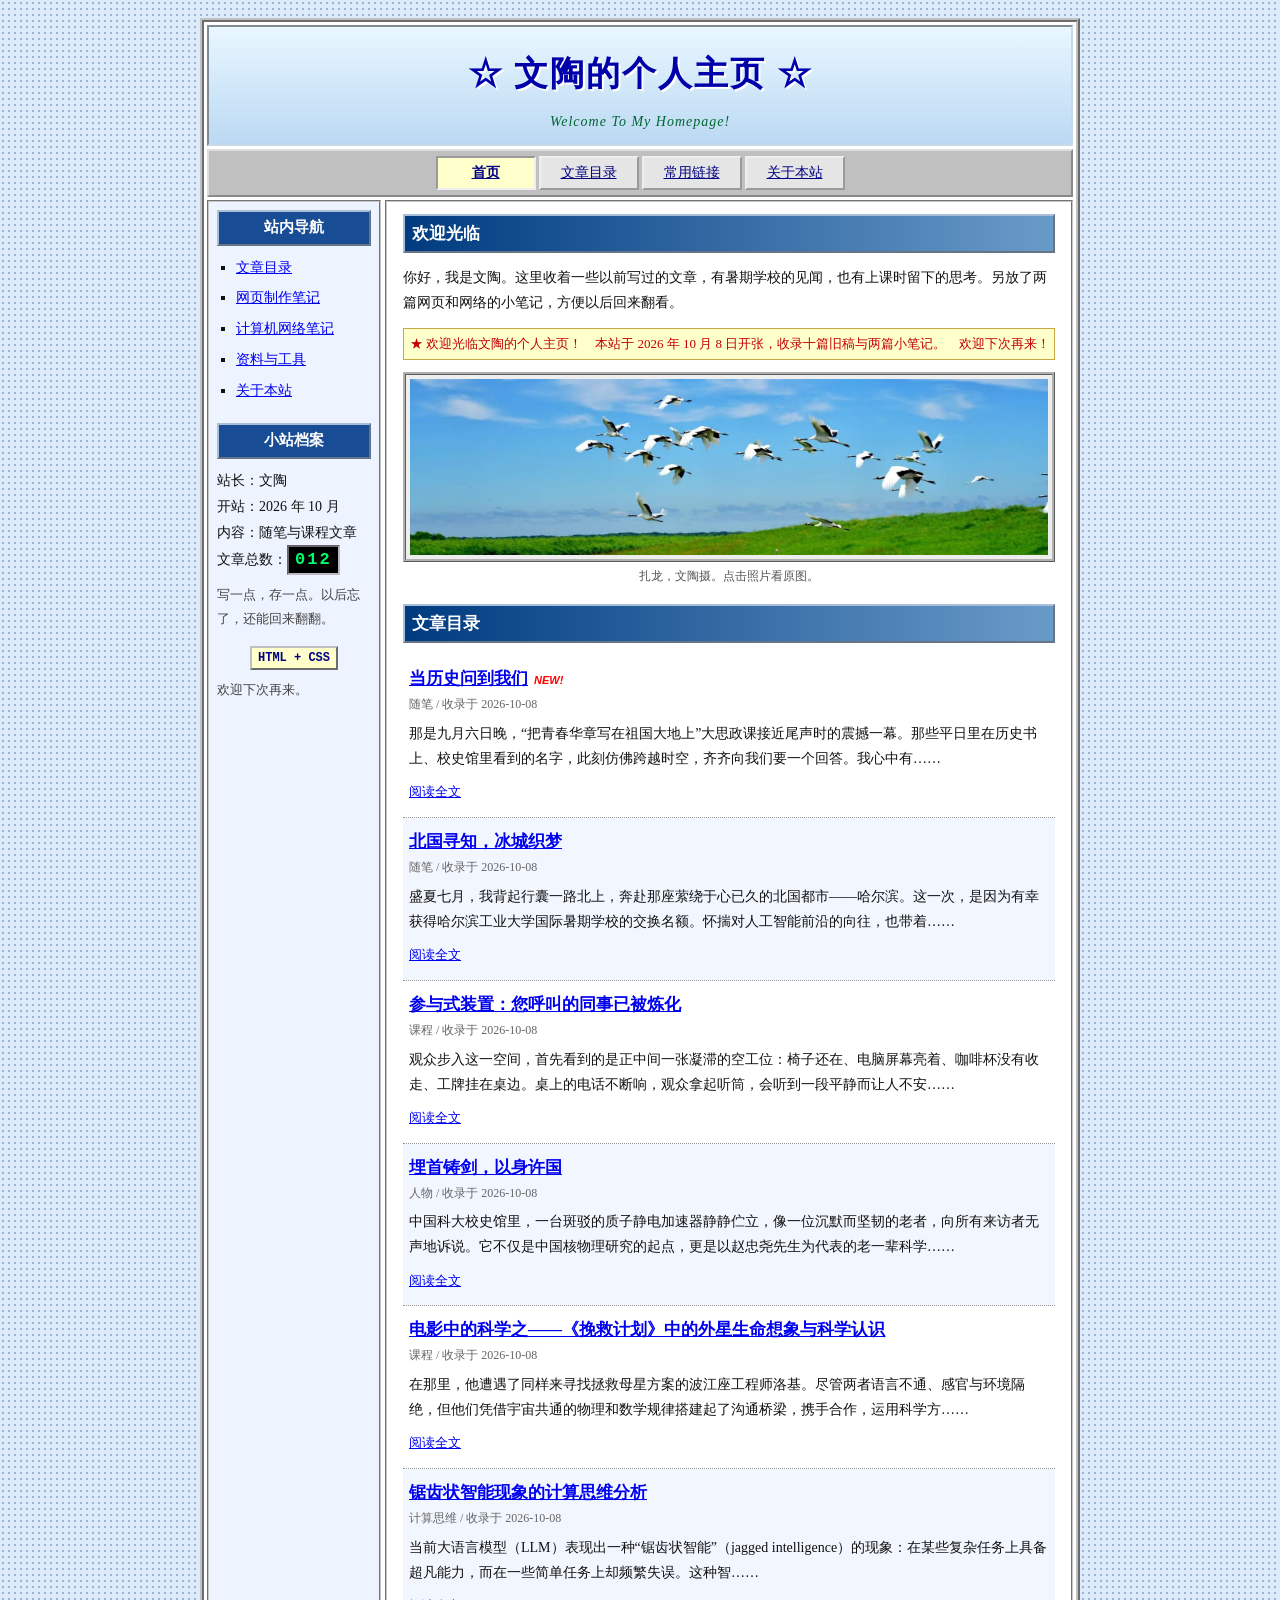
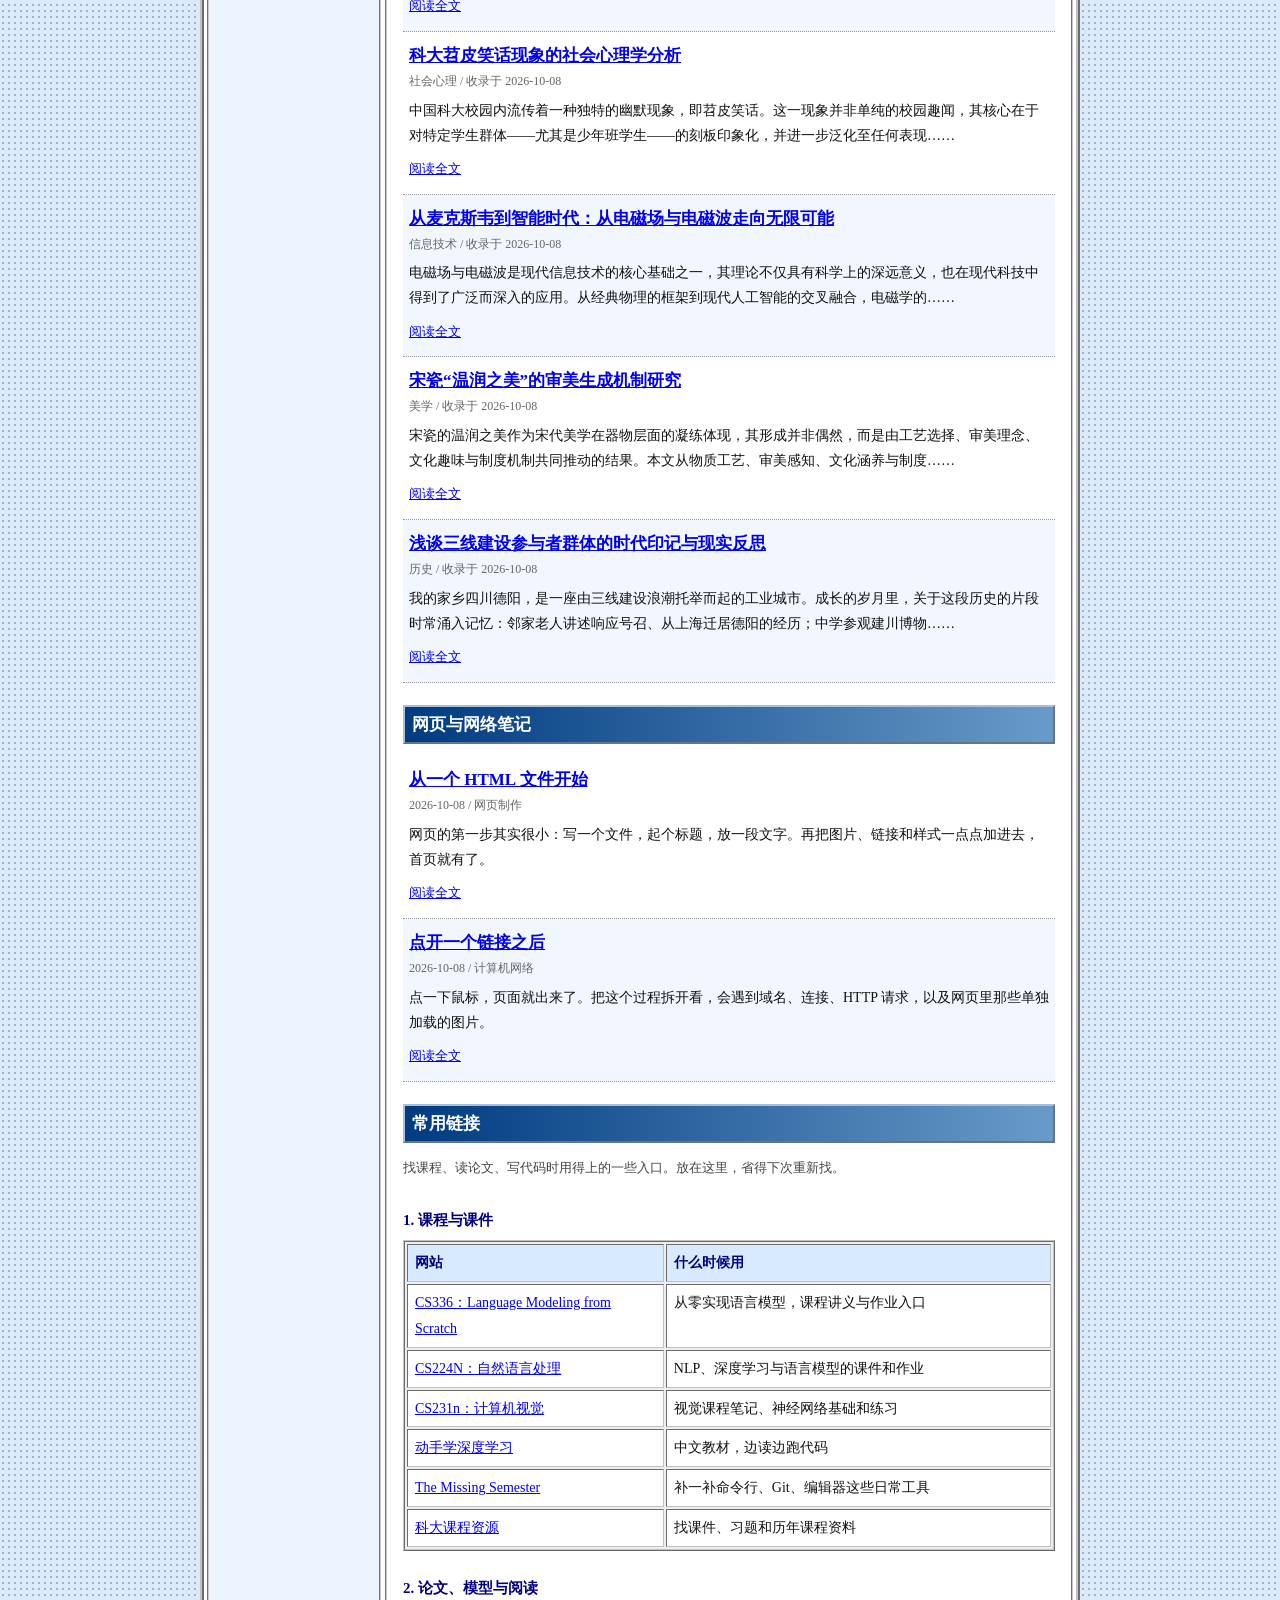
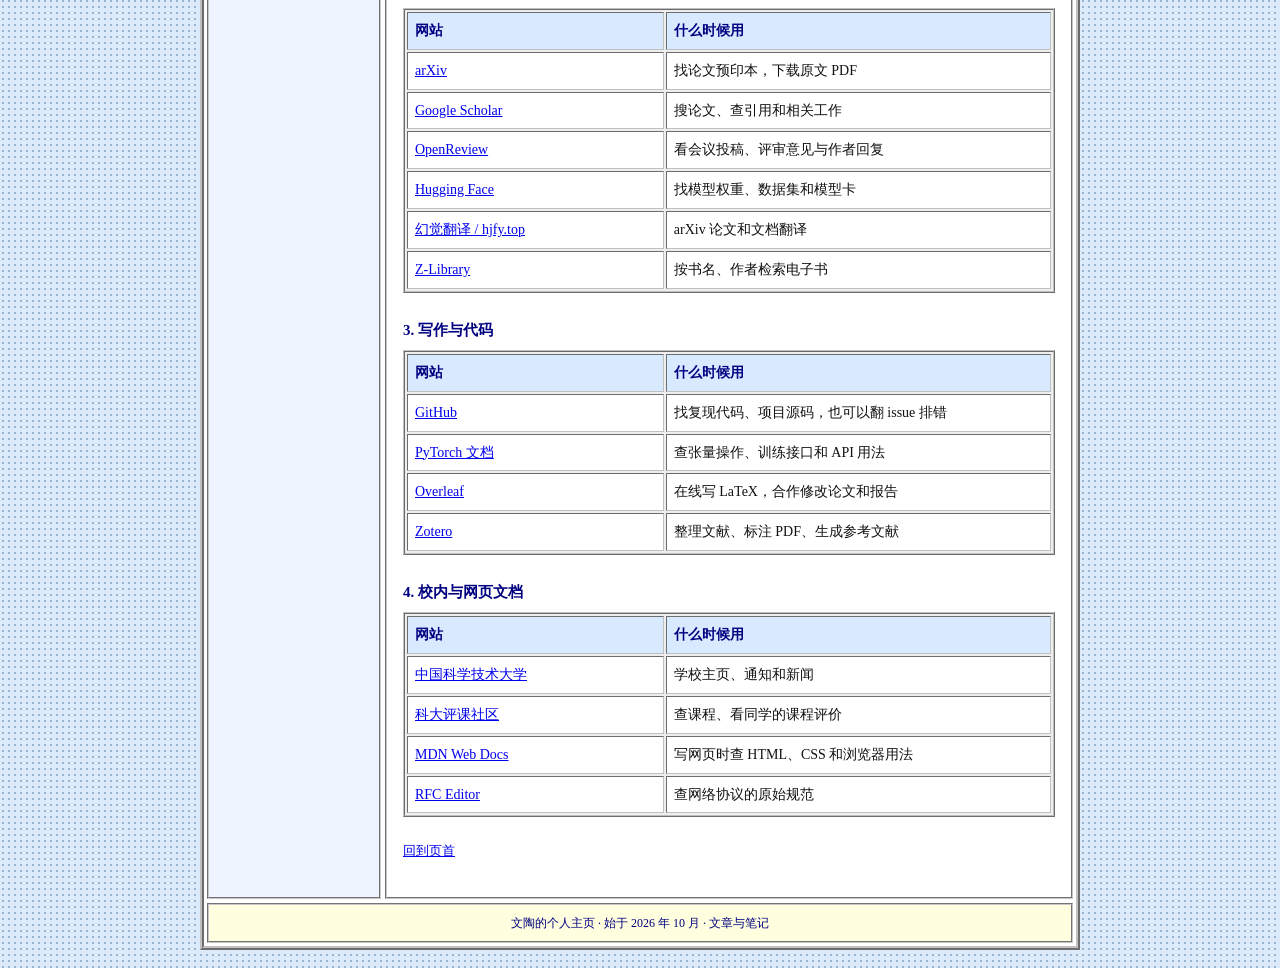
<file: index.html>
<!DOCTYPE html>
<html lang="zh-CN">
<head>
  <meta charset="utf-8">
  <meta name="viewport" content="width=device-width, initial-scale=1">
  <meta name="description" content="文陶的个人主页，随笔、课程文章，以及关于人工智能的小笔记。">
  <title>文陶的个人主页 - 首页</title>
  <link rel="stylesheet" href="css/style.css">
  <link rel="icon" type="image/svg+xml" href="data:image/svg+xml,%3Csvg xmlns='http://www.w3.org/2000/svg' viewBox='0 0 32 32'%3E%3Crect x='2' y='2' width='28' height='28' fill='%23fffef9' stroke='%23315776' stroke-width='2'/%3E%3Cpath d='M8 9h16M8 15h16M8 21h10' stroke='%23315776' stroke-width='2'/%3E%3C/svg%3E">
</head>
<body id="top">
  <a class="skip" href="#main">跳到正文</a>
  <div class="site">
    <header class="masthead">
      <h1>☆ 文陶的个人主页 ☆</h1>
      <p>Welcome To My Homepage!</p>
    </header>
    <nav class="navigation" aria-label="主导航">
      <a href="index.html" aria-current="page">首页</a>
      <a href="#notes">文章目录</a>
      <a href="#links">常用链接</a>
      <a href="about.html">关于本站</a>
    </nav>
    <div class="layout">
      <aside class="sidebar">
        <h2>站内导航</h2>
        <ul>
          <li><a href="#notes">文章目录</a></li>
          <li><a href="posts/first-page.html">网页制作笔记</a></li>
          <li><a href="posts/follow-a-link.html">计算机网络笔记</a></li>
          <li><a href="#links">资料与工具</a></li>
          <li><a href="about.html">关于本站</a></li>
        </ul>
        <h2>小站档案</h2>
        <p>站长：文陶<br>开站：2026 年 10 月<br>内容：随笔与课程文章<br>文章总数：<span class="counter">012</span></p>
        <p class="small">写一点，存一点。以后忘了，还能回来翻翻。</p>
        <span class="stamp">HTML + CSS</span>
        <p class="small">欢迎下次再来。</p>
      </aside>
      <main class="content" id="main">
        <h2 class="section-title">欢迎光临</h2>
        <p class="welcome">你好，我是文陶。这里收着一些以前写过的文章，有暑期学校的见闻，也有上课时留下的思考。另放了两篇网页和网络的小笔记，方便以后回来翻看。</p>
        <div class="notice" aria-label="本站公告"><span class="ticker">★ 欢迎光临文陶的个人主页！　本站于 2026 年 10 月 8 日开张，收录十篇旧稿与两篇小笔记。　欢迎下次再来！ ★</span></div>
        <figure class="photo">
          <a href="images/zhalong-cranes.jpg" target="_blank" rel="noopener"><img src="images/zhalong-cranes.jpg" width="1619" height="1080" alt="我在扎龙拍摄的鹤群，白色的鹤飞过蓝天，下面是绿色湿地和水面"></a>
          <figcaption>扎龙，文陶摄。点击照片看原图。</figcaption>
        </figure>
        <section id="notes" aria-labelledby="notes-title"><h2 class="section-title" id="notes-title">文章目录</h2>
          <article class="entry"><h3><a href="posts/history.html">当历史问到我们</a><strong class="new-tag" aria-label="新收录">NEW!</strong></h3><div class="date">随笔 / 收录于 2026-10-08</div><p>那是九月六日晚，“把青春华章写在祖国大地上”大思政课接近尾声时的震撼一幕。那些平日里在历史书上、校史馆里看到的名字，此刻仿佛跨越时空，齐齐向我们要一个回答。我心中有……</p><a class="read" href="posts/history.html">阅读全文</a></article>
          <article class="entry"><h3><a href="posts/observations.html">北国寻知，冰城织梦</a></h3><div class="date">随笔 / 收录于 2026-10-08</div><p>盛夏七月，我背起行囊一路北上，奔赴那座萦绕于心已久的北国都市——哈尔滨。这一次，是因为有幸获得哈尔滨工业大学国际暑期学校的交换名额。怀揣对人工智能前沿的向往，也带着……</p><a class="read" href="posts/observations.html">阅读全文</a></article>
          <article class="entry"><h3><a href="posts/maogai.html">参与式装置：您呼叫的同事已被炼化</a></h3><div class="date">课程 / 收录于 2026-10-08</div><p>观众步入这一空间，首先看到的是正中间一张凝滞的空工位：椅子还在、电脑屏幕亮着、咖啡杯没有收走、工牌挂在桌边。桌上的电话不断响，观众拿起听筒，会听到一段平静而让人不安……</p><a class="read" href="posts/maogai.html">阅读全文</a></article>
          <article class="entry"><h3><a href="posts/zhao-zhongyao.html">埋首铸剑，以身许国</a></h3><div class="date">人物 / 收录于 2026-10-08</div><p>中国科大校史馆里，一台斑驳的质子静电加速器静静伫立，像一位沉默而坚韧的老者，向所有来访者无声地诉说。它不仅是中国核物理研究的起点，更是以赵忠尧先生为代表的老一辈科学……</p><a class="read" href="posts/zhao-zhongyao.html">阅读全文</a></article>
          <article class="entry"><h3><a href="posts/essay-212.html">电影中的科学之——《挽救计划》中的外星生命想象与科学认识</a></h3><div class="date">课程 / 收录于 2026-10-08</div><p>在那里，他遭遇了同样来寻找拯救母星方案的波江座工程师洛基。尽管两者语言不通、感官与环境隔绝，但他们凭借宇宙共通的物理和数学规律搭建起了沟通桥梁，携手合作，运用科学方……</p><a class="read" href="posts/essay-212.html">阅读全文</a></article>
          <article class="entry"><h3><a href="posts/jagged-intelligence.html">锯齿状智能现象的计算思维分析</a></h3><div class="date">计算思维 / 收录于 2026-10-08</div><p>当前大语言模型（LLM）表现出一种“锯齿状智能”（jagged intelligence）的现象：在某些复杂任务上具备超凡能力，而在一些简单任务上却频繁失误。这种智……</p><a class="read" href="posts/jagged-intelligence.html">阅读全文</a></article>
          <article class="entry"><h3><a href="posts/shaopi-jokes.html">科大苕皮笑话现象的社会心理学分析</a></h3><div class="date">社会心理 / 收录于 2026-10-08</div><p>中国科大校园内流传着一种独特的幽默现象，即苕皮笑话。这一现象并非单纯的校园趣闻，其核心在于对特定学生群体——尤其是少年班学生——的刻板印象化，并进一步泛化至任何表现……</p><a class="read" href="posts/shaopi-jokes.html">阅读全文</a></article>
          <article class="entry"><h3><a href="posts/modern-information-tech.html">从麦克斯韦到智能时代：从电磁场与电磁波走向无限可能</a></h3><div class="date">信息技术 / 收录于 2026-10-08</div><p>电磁场与电磁波是现代信息技术的核心基础之一，其理论不仅具有科学上的深远意义，也在现代科技中得到了广泛而深入的应用。从经典物理的框架到现代人工智能的交叉融合，电磁学的……</p><a class="read" href="posts/modern-information-tech.html">阅读全文</a></article>
          <article class="entry"><h3><a href="posts/song-porcelain.html">宋瓷“温润之美”的审美生成机制研究</a></h3><div class="date">美学 / 收录于 2026-10-08</div><p>宋瓷的温润之美作为宋代美学在器物层面的凝练体现，其形成并非偶然，而是由工艺选择、审美理念、文化趣味与制度机制共同推动的结果。本文从物质工艺、审美感知、文化涵养与制度……</p><a class="read" href="posts/song-porcelain.html">阅读全文</a></article>
          <article class="entry"><h3><a href="posts/deyang-third-front.html">浅谈三线建设参与者群体的时代印记与现实反思</a></h3><div class="date">历史 / 收录于 2026-10-08</div><p>我的家乡四川德阳，是一座由三线建设浪潮托举而起的工业城市。成长的岁月里，关于这段历史的片段时常涌入记忆：邻家老人讲述响应号召、从上海迁居德阳的经历；中学参观建川博物……</p><a class="read" href="posts/deyang-third-front.html">阅读全文</a></article>
        </section>
        <section class="spaced" id="web-notes" aria-labelledby="web-notes-title">
          <h2 class="section-title" id="web-notes-title">网页与网络笔记</h2>
          <article class="entry">
            <h3><a href="posts/first-page.html">从一个 HTML 文件开始</a></h3>
            <div class="date"><time datetime="2026-10-08">2026-10-08</time> / 网页制作</div>
            <p>网页的第一步其实很小：写一个文件，起个标题，放一段文字。再把图片、链接和样式一点点加进去，首页就有了。</p>
            <a class="read" href="posts/first-page.html">阅读全文</a>
          </article>
          <article class="entry">
            <h3><a href="posts/follow-a-link.html">点开一个链接之后</a></h3>
            <div class="date"><time datetime="2026-10-08">2026-10-08</time> / 计算机网络</div>
            <p>点一下鼠标，页面就出来了。把这个过程拆开看，会遇到域名、连接、HTTP 请求，以及网页里那些单独加载的图片。</p>
            <a class="read" href="posts/follow-a-link.html">阅读全文</a>
          </article>
        </section>
        <section class="spaced" id="links" aria-labelledby="links-title">
          <h2 class="section-title" id="links-title">常用链接</h2>
          <p class="small">找课程、读论文、写代码时用得上的一些入口。放在这里，省得下次重新找。</p>
          <table class="resource-table"><caption>1. 课程与课件</caption><thead><tr><th scope="col">网站</th><th scope="col">什么时候用</th></tr></thead><tbody>
            <tr><td><a href="https://cs336.stanford.edu/" target="_blank" rel="noopener noreferrer">CS336：Language Modeling from Scratch</a></td><td>从零实现语言模型，课程讲义与作业入口</td></tr>
            <tr><td><a href="https://web.stanford.edu/class/cs224n/" target="_blank" rel="noopener noreferrer">CS224N：自然语言处理</a></td><td>NLP、深度学习与语言模型的课件和作业</td></tr>
            <tr><td><a href="https://cs231n.github.io/" target="_blank" rel="noopener noreferrer">CS231n：计算机视觉</a></td><td>视觉课程笔记、神经网络基础和练习</td></tr>
            <tr><td><a href="https://zh.d2l.ai/" target="_blank" rel="noopener noreferrer">动手学深度学习</a></td><td>中文教材，边读边跑代码</td></tr>
            <tr><td><a href="https://missing.csail.mit.edu/" target="_blank" rel="noopener noreferrer">The Missing Semester</a></td><td>补一补命令行、Git、编辑器这些日常工具</td></tr>
            <tr><td><a href="https://github.com/USTC-Resource/USTC-Course" target="_blank" rel="noopener noreferrer">科大课程资源</a></td><td>找课件、习题和历年课程资料</td></tr>
          </tbody></table>
          <table class="resource-table"><caption>2. 论文、模型与阅读</caption><thead><tr><th scope="col">网站</th><th scope="col">什么时候用</th></tr></thead><tbody>
            <tr><td><a href="https://arxiv.org/" target="_blank" rel="noopener noreferrer">arXiv</a></td><td>找论文预印本，下载原文 PDF</td></tr>
            <tr><td><a href="https://scholar.google.com/" target="_blank" rel="noopener noreferrer">Google Scholar</a></td><td>搜论文、查引用和相关工作</td></tr>
            <tr><td><a href="https://openreview.net/" target="_blank" rel="noopener noreferrer">OpenReview</a></td><td>看会议投稿、评审意见与作者回复</td></tr>
            <tr><td><a href="https://huggingface.co/" target="_blank" rel="noopener noreferrer">Hugging Face</a></td><td>找模型权重、数据集和模型卡</td></tr>
            <tr><td><a href="https://hjfy.top/" target="_blank" rel="noopener noreferrer">幻觉翻译 / hjfy.top</a></td><td>arXiv 论文和文档翻译</td></tr>
            <tr><td><a href="https://zh.z-library.sk/" target="_blank" rel="noopener noreferrer">Z-Library</a></td><td>按书名、作者检索电子书</td></tr>
          </tbody></table>
          <table class="resource-table"><caption>3. 写作与代码</caption><thead><tr><th scope="col">网站</th><th scope="col">什么时候用</th></tr></thead><tbody>
            <tr><td><a href="https://github.com/" target="_blank" rel="noopener noreferrer">GitHub</a></td><td>找复现代码、项目源码，也可以翻 issue 排错</td></tr>
            <tr><td><a href="https://docs.pytorch.org/docs/stable/" target="_blank" rel="noopener noreferrer">PyTorch 文档</a></td><td>查张量操作、训练接口和 API 用法</td></tr>
            <tr><td><a href="https://www.overleaf.com/" target="_blank" rel="noopener noreferrer">Overleaf</a></td><td>在线写 LaTeX，合作修改论文和报告</td></tr>
            <tr><td><a href="https://www.zotero.org/" target="_blank" rel="noopener noreferrer">Zotero</a></td><td>整理文献、标注 PDF、生成参考文献</td></tr>
          </tbody></table>
          <table class="resource-table"><caption>4. 校内与网页文档</caption><thead><tr><th scope="col">网站</th><th scope="col">什么时候用</th></tr></thead><tbody>
            <tr><td><a href="https://www.ustc.edu.cn/" target="_blank" rel="noopener noreferrer">中国科学技术大学</a></td><td>学校主页、通知和新闻</td></tr>
            <tr><td><a href="https://www.icourse.club/" target="_blank" rel="noopener noreferrer">科大评课社区</a></td><td>查课程、看同学的课程评价</td></tr>
            <tr><td><a href="https://developer.mozilla.org/zh-CN/docs/Web/HTML" target="_blank" rel="noopener noreferrer">MDN Web Docs</a></td><td>写网页时查 HTML、CSS 和浏览器用法</td></tr>
            <tr><td><a href="https://www.rfc-editor.org/" target="_blank" rel="noopener noreferrer">RFC Editor</a></td><td>查网络协议的原始规范</td></tr>
          </tbody></table>
        </section>
        <p class="small spaced"><a href="#top">回到页首</a></p>
      </main>
    </div>
    <footer class="footer"><p>文陶的个人主页 · 始于 2026 年 10 月 · 文章与笔记</p></footer>
  </div>
</body>
</html>
</file>
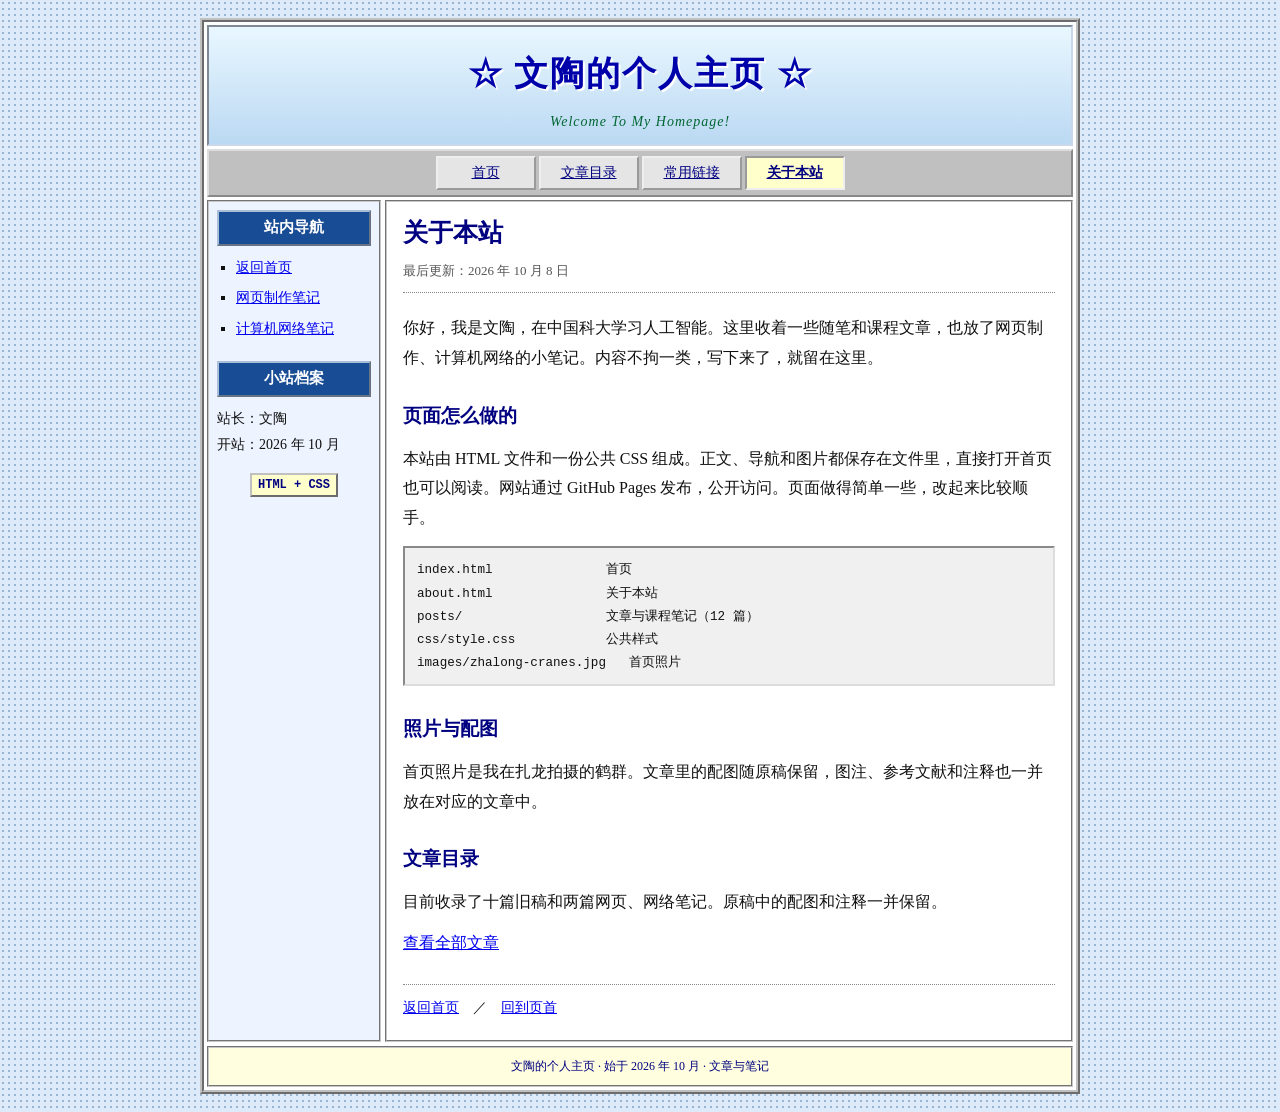
<file: about.html>
<!DOCTYPE html>
<html lang="zh-CN">
<head>
  <meta charset="utf-8">
  <meta name="viewport" content="width=device-width, initial-scale=1">
  <meta name="description" content="关于文陶的个人主页，以及本站的文件结构和图片来源。">
  <title>关于本站 - 文陶的个人主页</title>
  <link rel="stylesheet" href="css/style.css">
  <link rel="icon" type="image/svg+xml" href="data:image/svg+xml,%3Csvg xmlns='http://www.w3.org/2000/svg' viewBox='0 0 32 32'%3E%3Crect x='2' y='2' width='28' height='28' fill='%23fffef9' stroke='%23315776' stroke-width='2'/%3E%3Cpath d='M8 9h16M8 15h16M8 21h10' stroke='%23315776' stroke-width='2'/%3E%3C/svg%3E">
</head>
<body id="top">
  <a class="skip" href="#main">跳到正文</a>
  <div class="site">
    <header class="masthead"><h1><a href="index.html">☆ 文陶的个人主页 ☆</a></h1><p>Welcome To My Homepage!</p></header>
    <nav class="navigation" aria-label="主导航"><a href="index.html">首页</a><a href="index.html#notes">文章目录</a><a href="index.html#links">常用链接</a><a href="about.html" aria-current="page">关于本站</a></nav>
    <div class="layout">
      <aside class="sidebar"><h2>站内导航</h2><ul><li><a href="index.html">返回首页</a></li><li><a href="posts/first-page.html">网页制作笔记</a></li><li><a href="posts/follow-a-link.html">计算机网络笔记</a></li></ul><h2>小站档案</h2><p>站长：文陶<br>开站：2026 年 10 月</p><span class="stamp">HTML + CSS</span></aside>
      <main class="content post" id="main">
        <h2>关于本站</h2>
        <p class="meta">最后更新：2026 年 10 月 8 日</p>
        <p>你好，我是文陶，在中国科大学习人工智能。这里收着一些随笔和课程文章，也放了网页制作、计算机网络的小笔记。内容不拘一类，写下来了，就留在这里。</p>
        <h3>页面怎么做的</h3>
        <p>本站由 HTML 文件和一份公共 CSS 组成。正文、导航和图片都保存在文件里，直接打开首页也可以阅读。网站通过 GitHub Pages 发布，公开访问。页面做得简单一些，改起来比较顺手。</p>
        <pre><code>index.html               首页
about.html               关于本站
posts/                   文章与课程笔记（12 篇）
css/style.css            公共样式
images/zhalong-cranes.jpg   首页照片</code></pre>
        <h3>照片与配图</h3>
        <p>首页照片是我在扎龙拍摄的鹤群。文章里的配图随原稿保留，图注、参考文献和注释也一并放在对应的文章中。</p>
        <h3>文章目录</h3>
        <p>目前收录了十篇旧稿和两篇网页、网络笔记。原稿中的配图和注释一并保留。</p>
        <p><a href="index.html#notes">查看全部文章</a></p>
        <div class="post-end"><a href="index.html">返回首页</a>　／　<a href="#top">回到页首</a></div>
      </main>
    </div>
    <footer class="footer"><p>文陶的个人主页 · 始于 2026 年 10 月 · 文章与笔记</p></footer>
  </div>
</body>
</html>
</file>
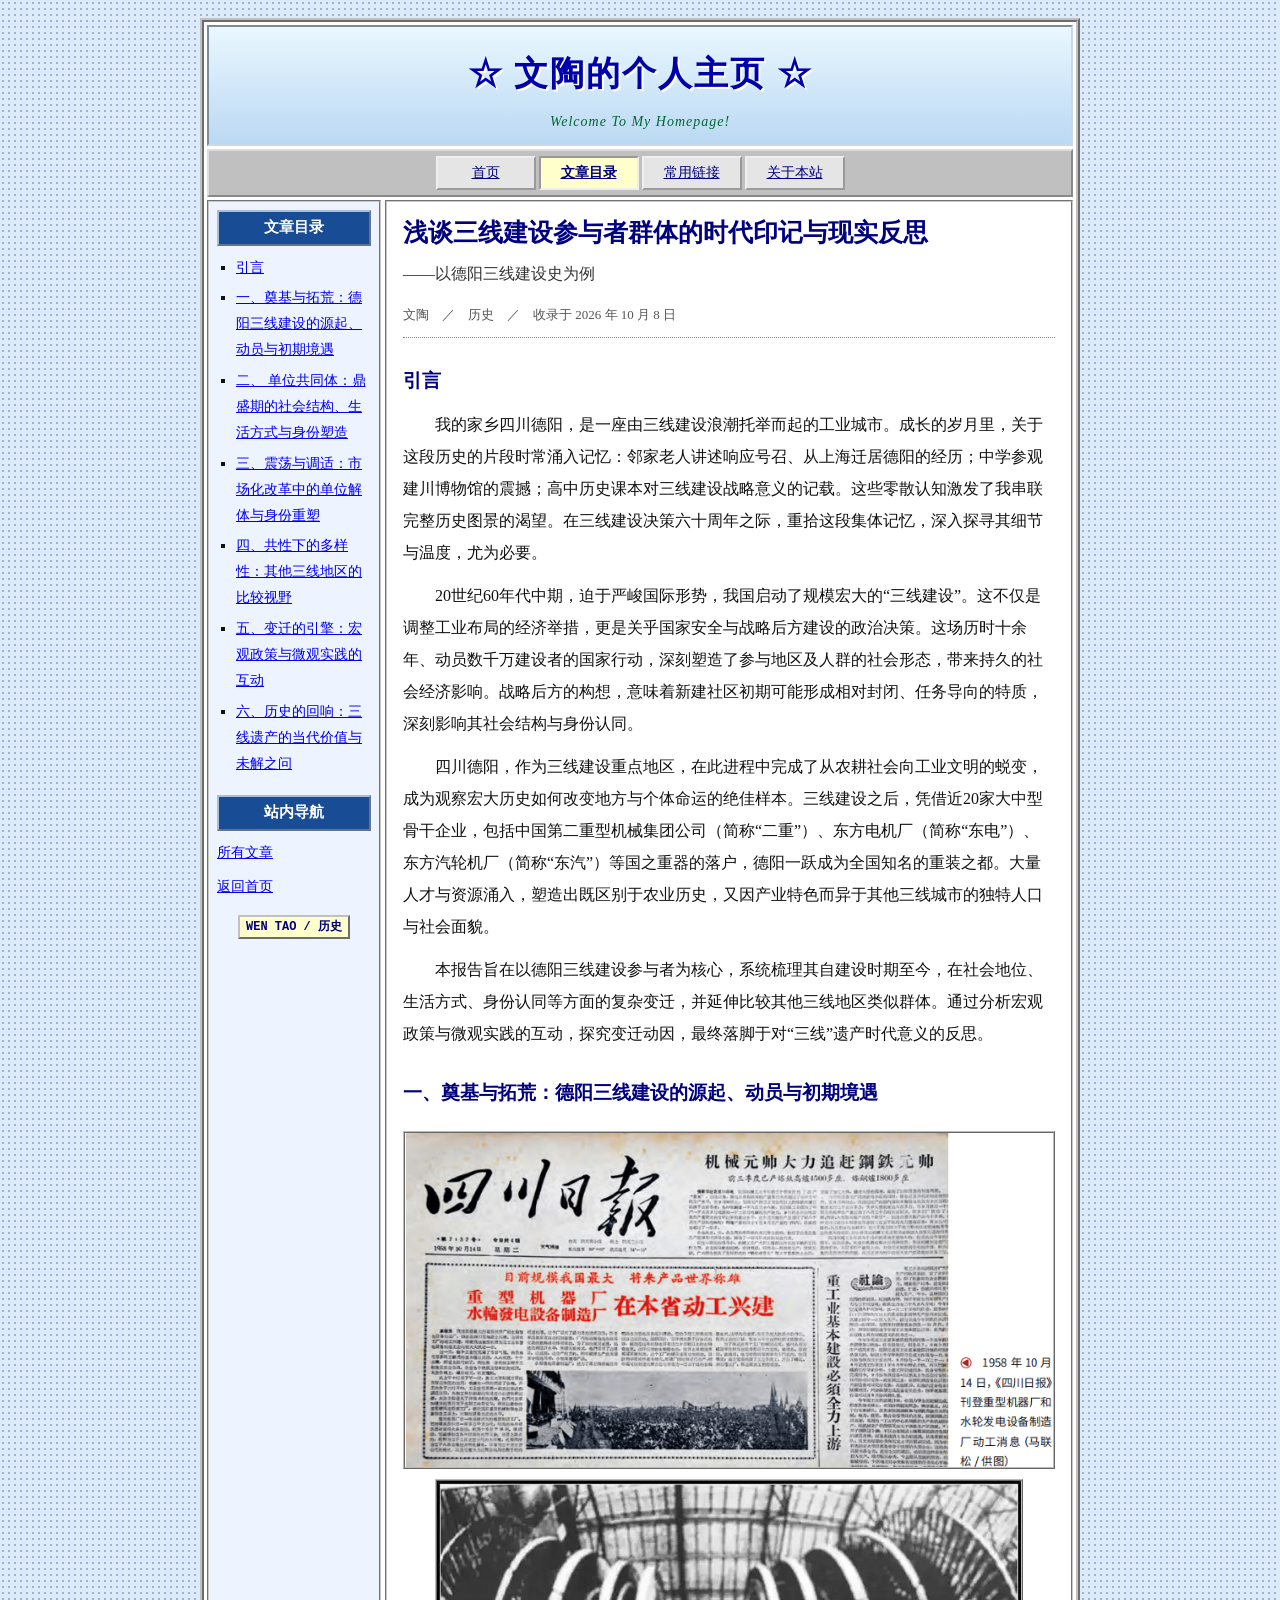
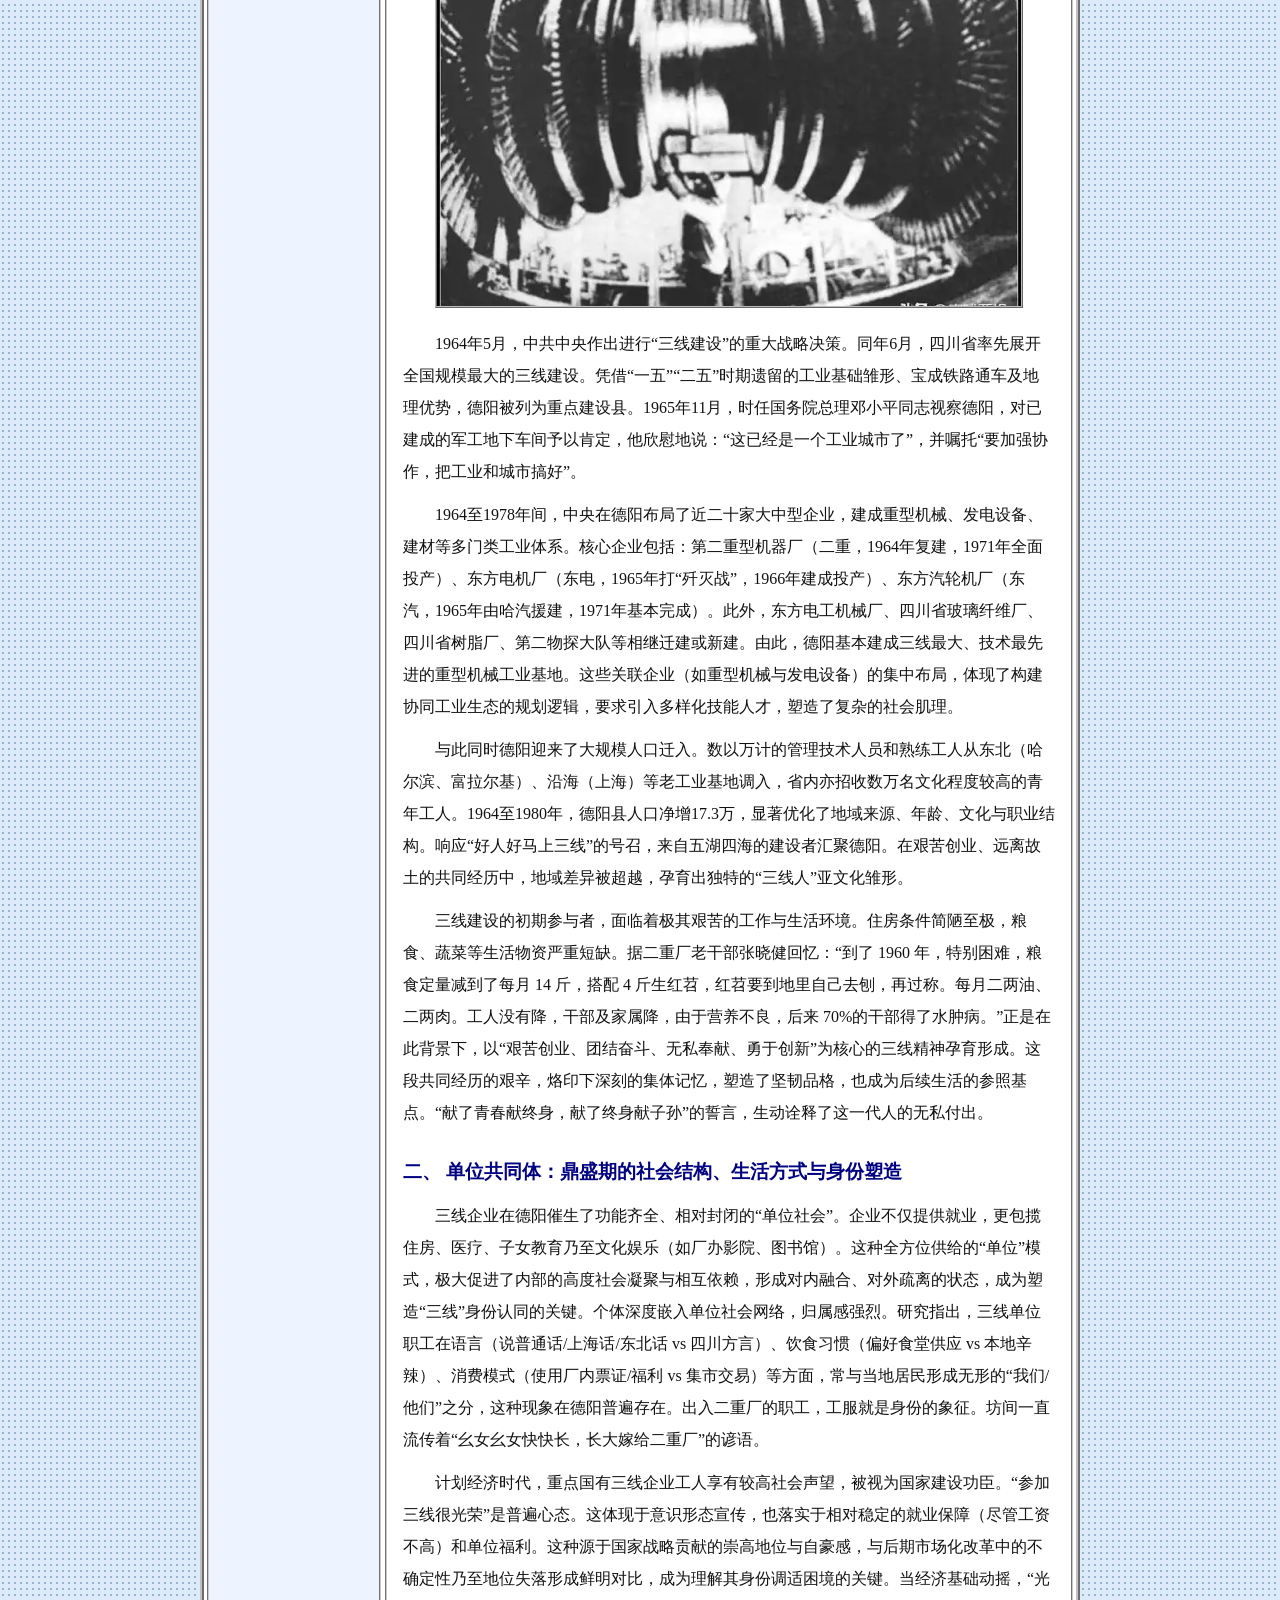
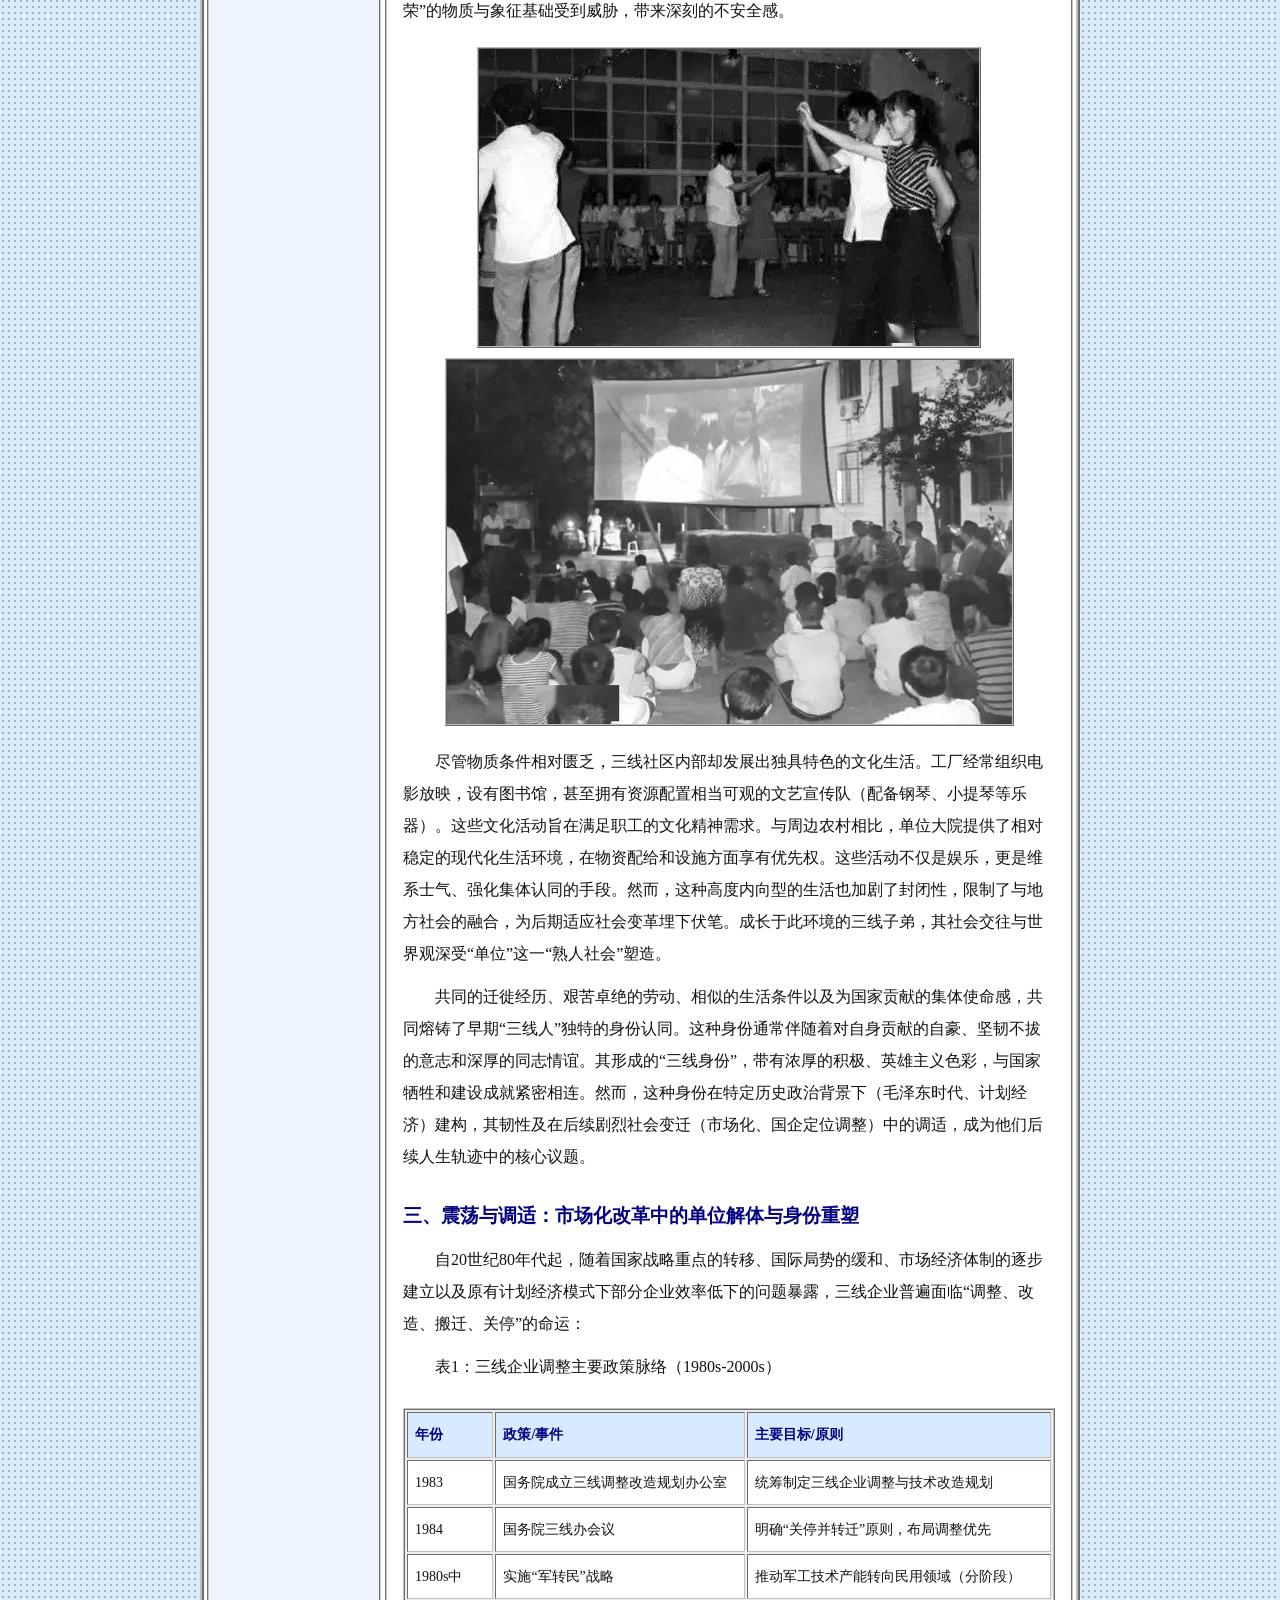
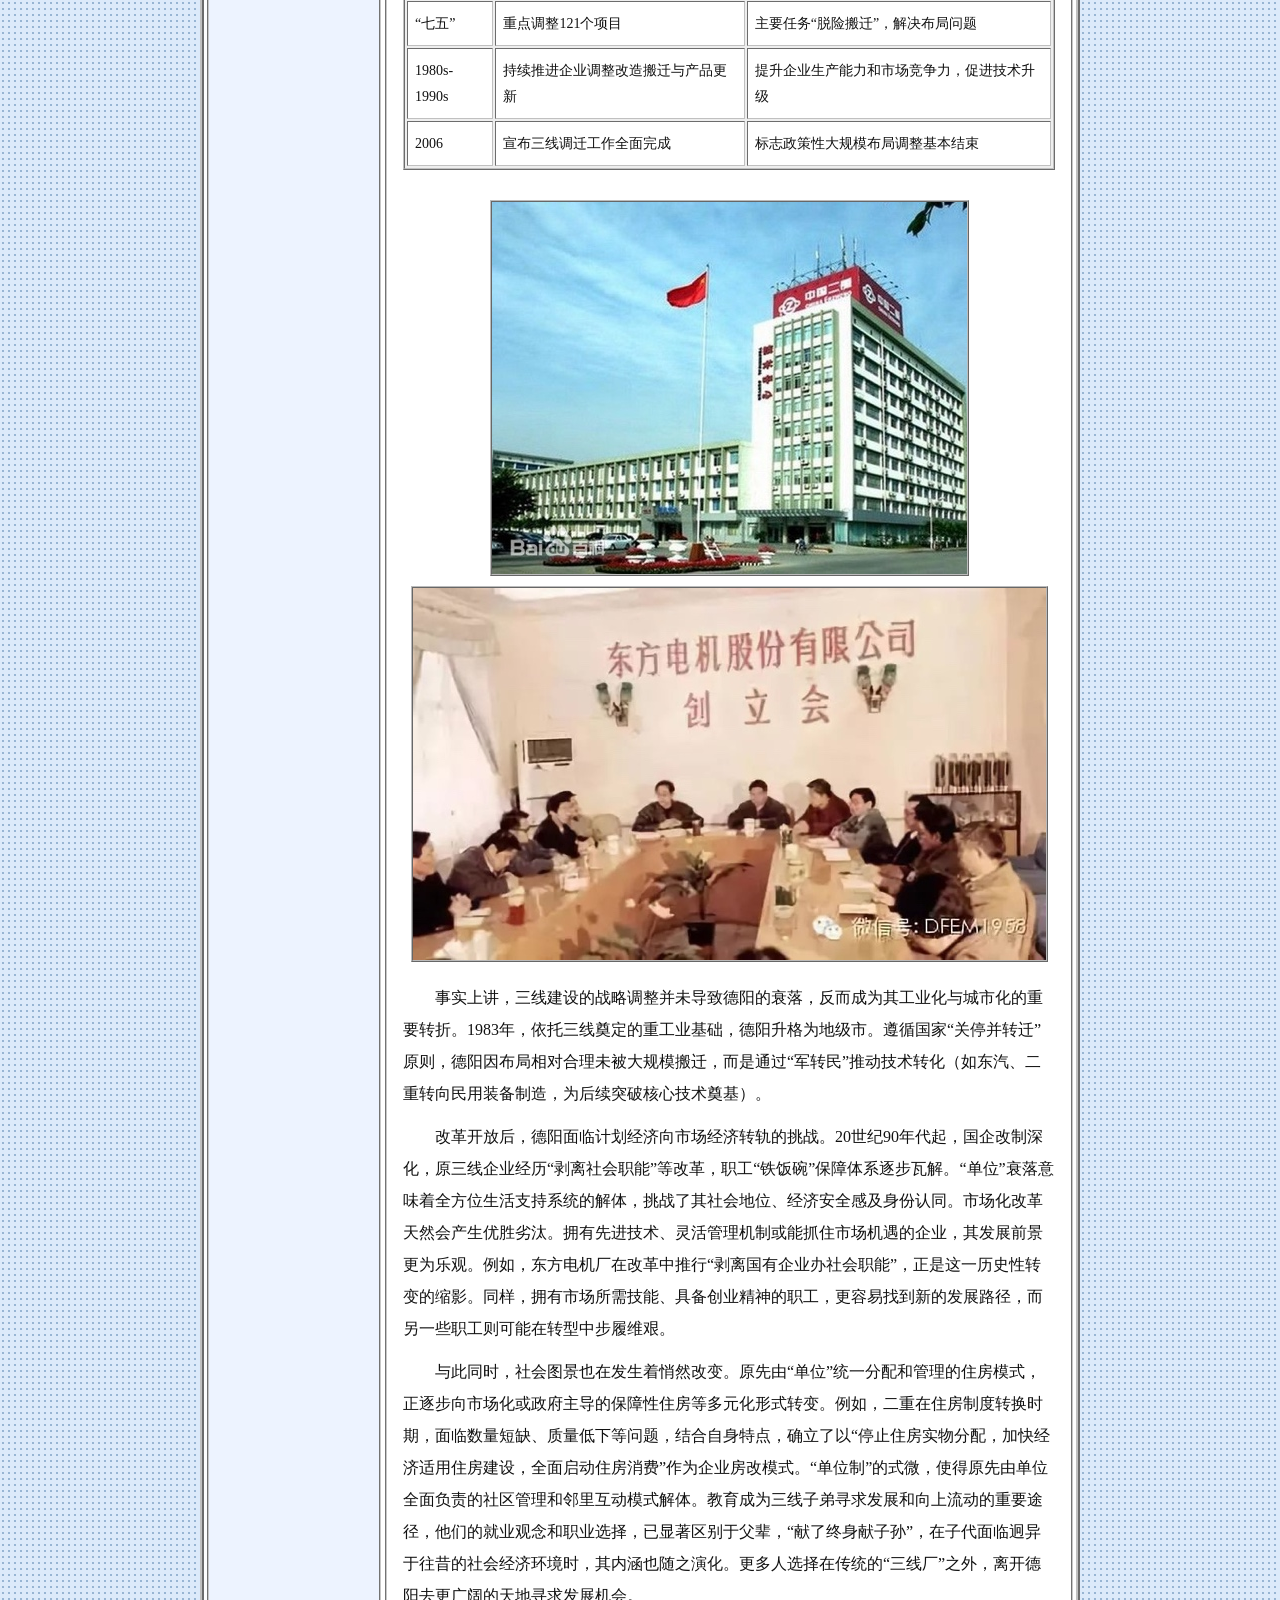
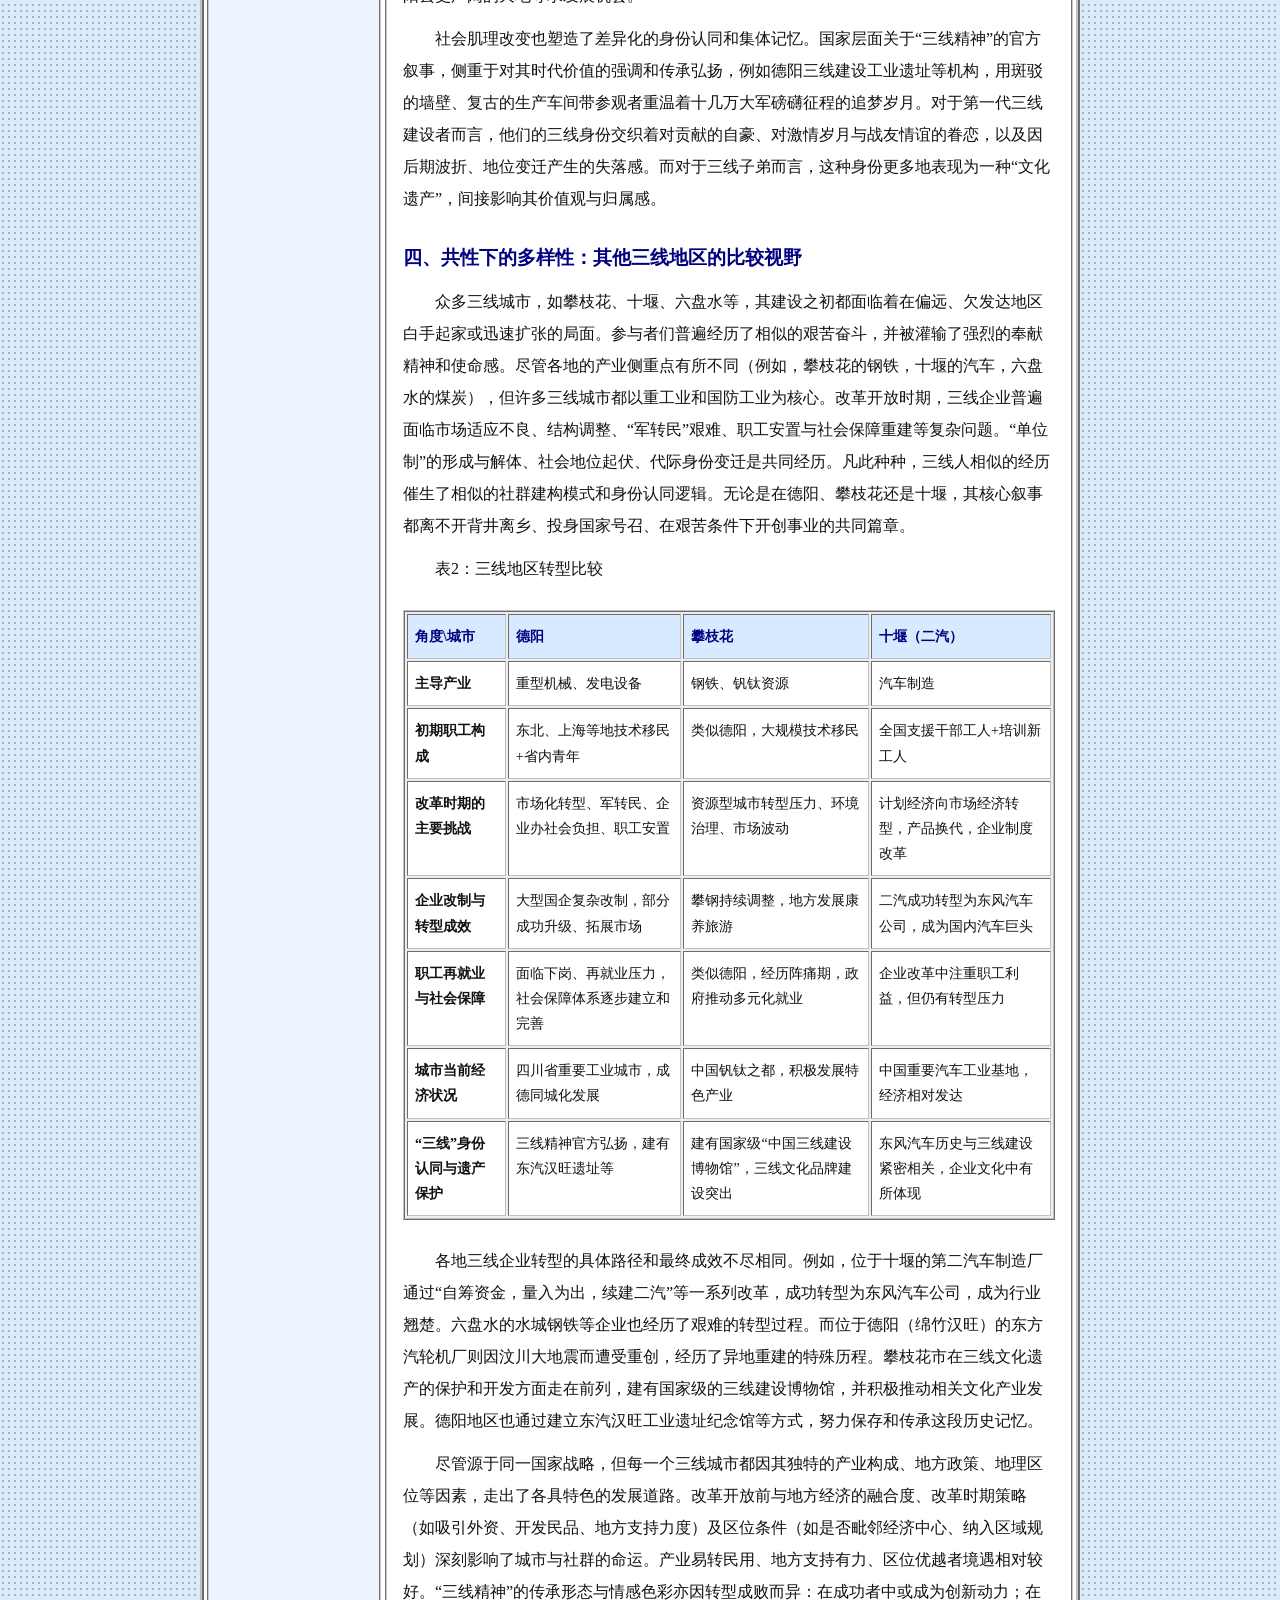
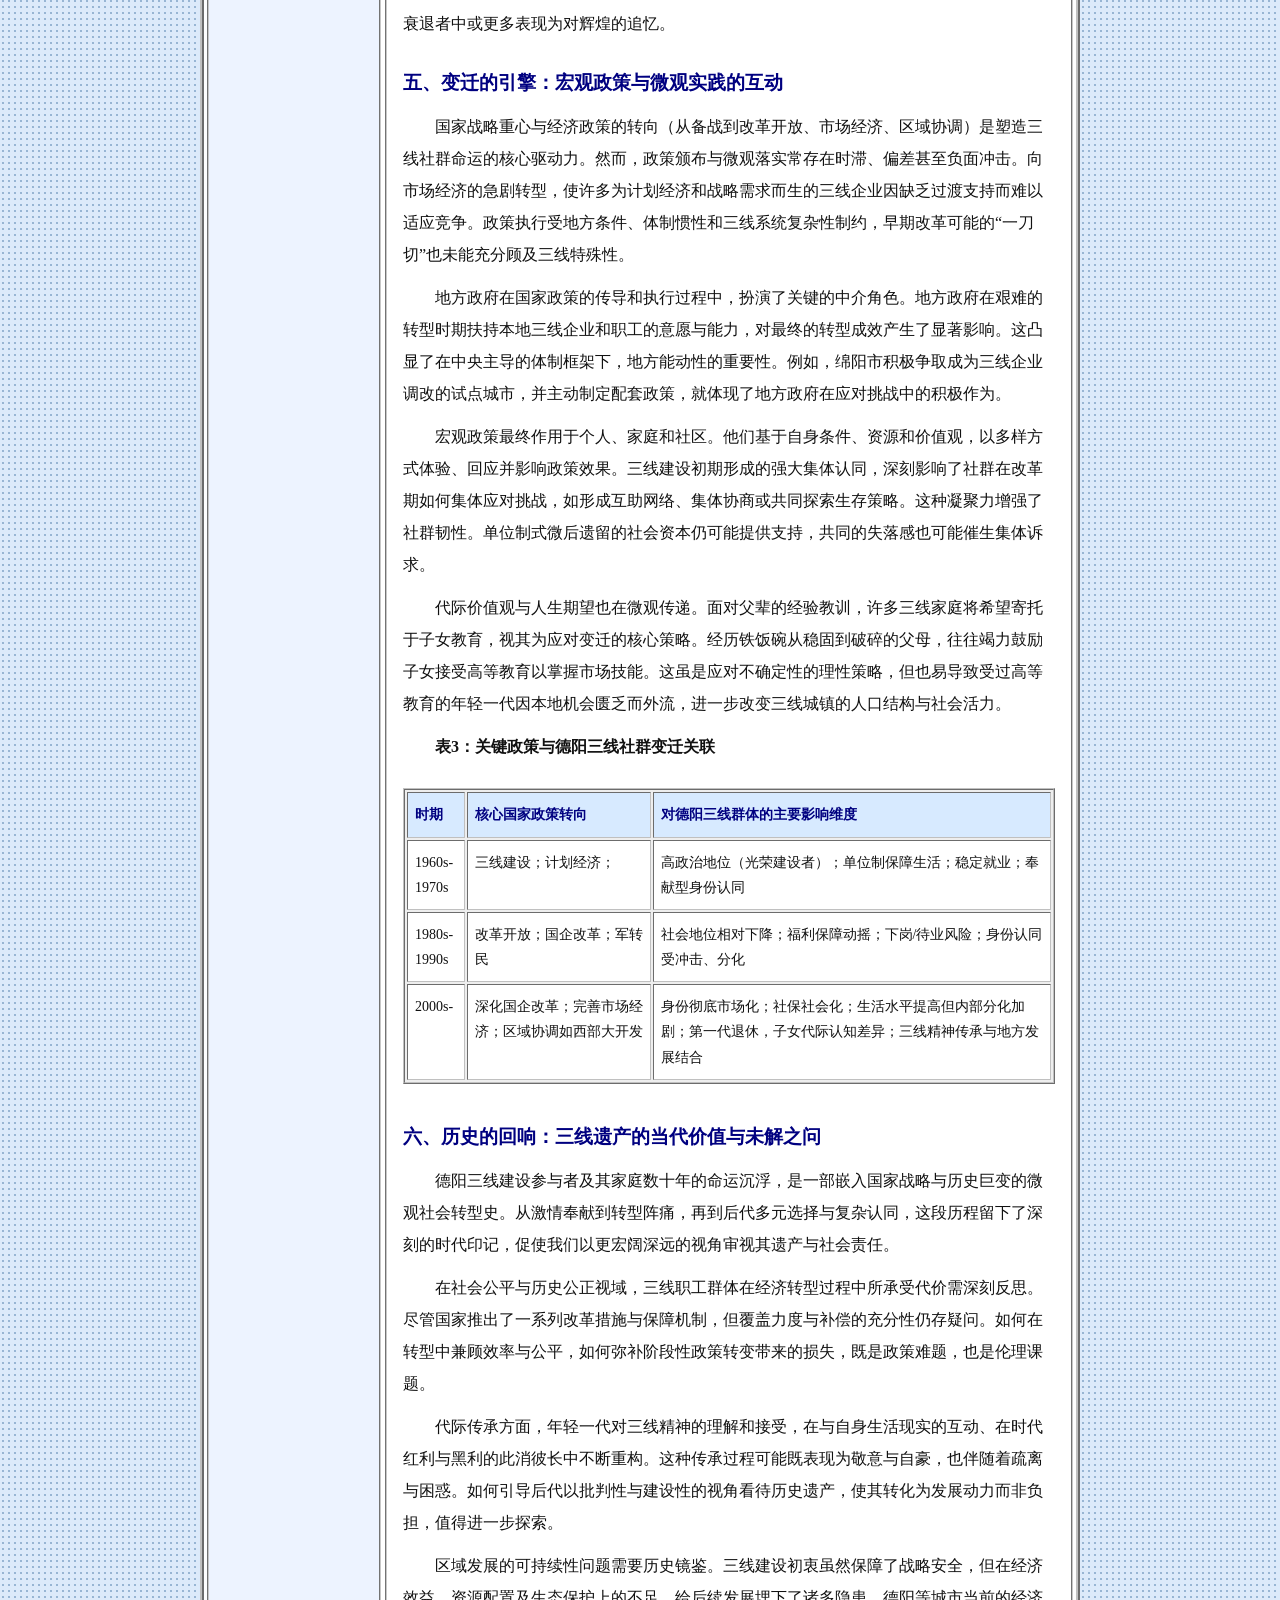
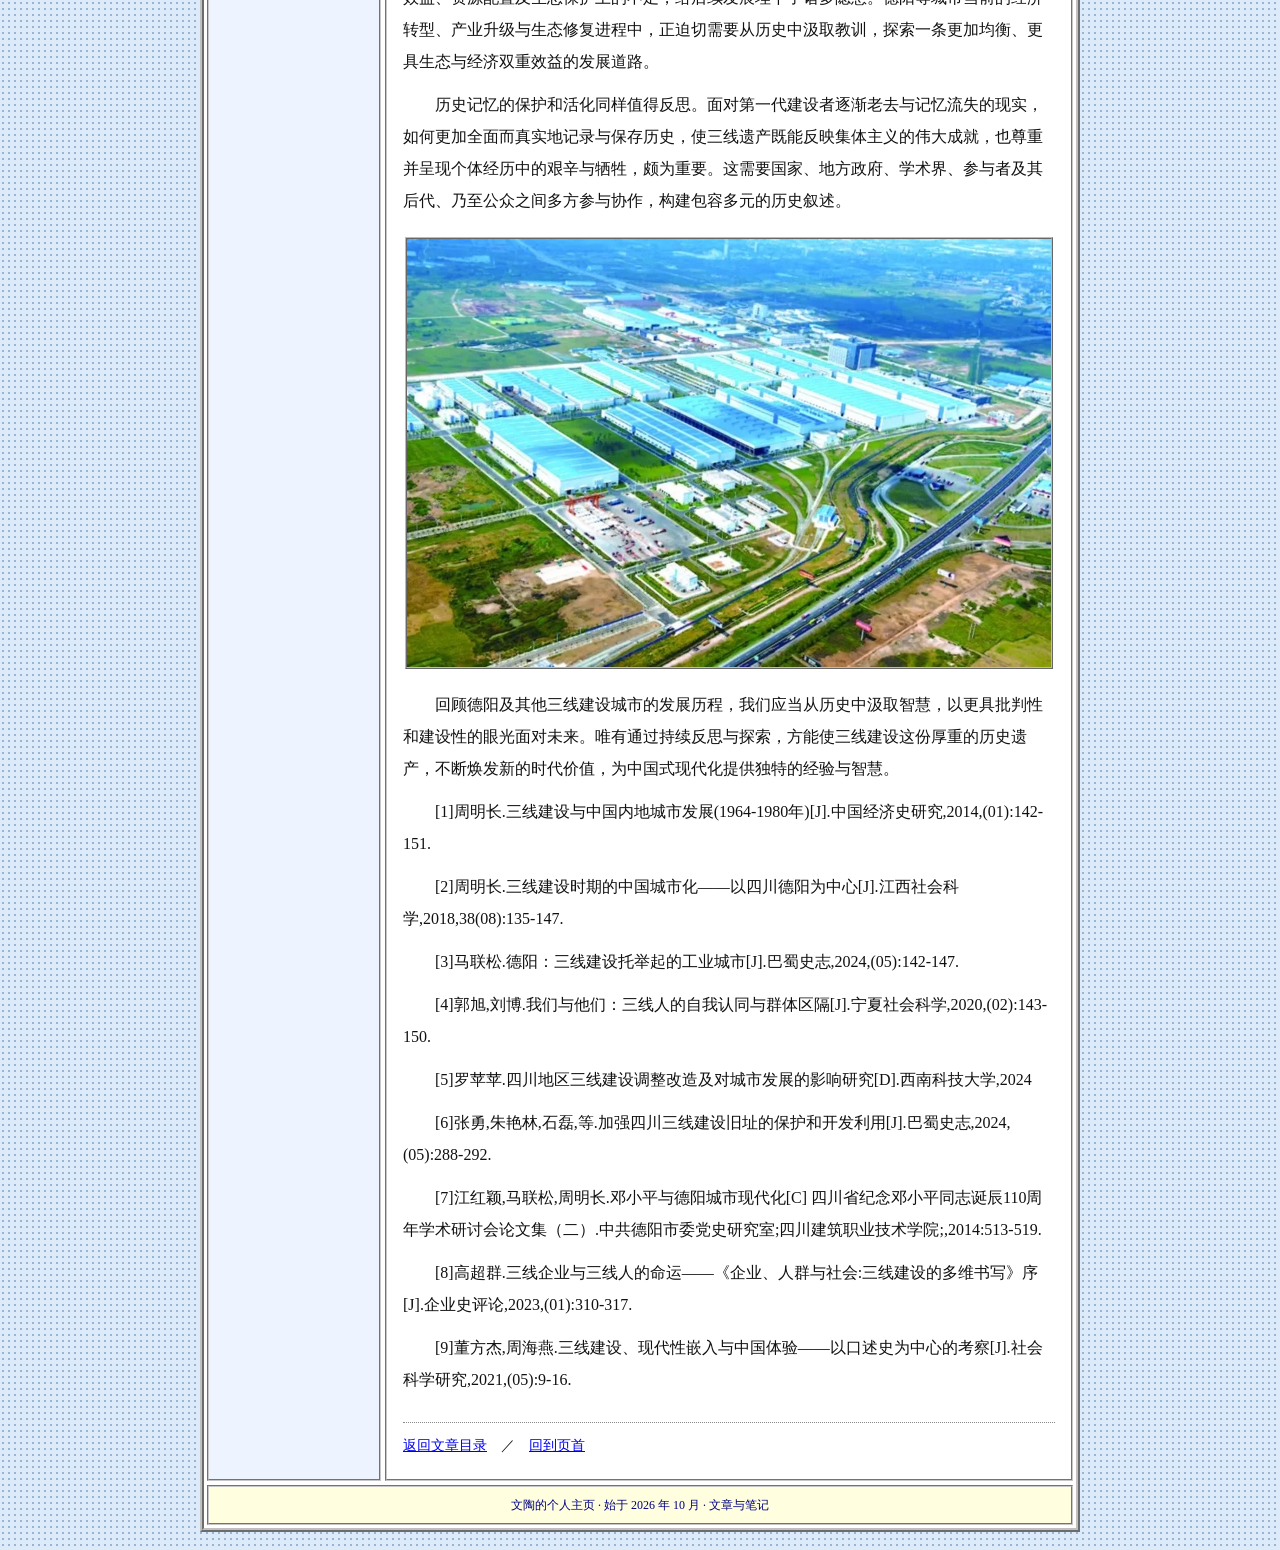
<file: posts/deyang-third-front.html>
<!DOCTYPE html>
<html lang="zh-CN"><head><meta charset="utf-8"><meta name="viewport" content="width=device-width, initial-scale=1"><meta name="description" content="我的家乡四川德阳，是一座由三线建设浪潮托举而起的工业城市。成长的岁月里，关于这段历史的片段时常涌入记忆：邻家老人讲述响应号召、从上海迁居德阳的经历；中学参观建川博物馆的震撼；高中历史课本对三线建设战略"><title>浅谈三线建设参与者群体的时代印记与现实反思 - 文陶的个人主页</title><link rel="stylesheet" href="../css/style.css"><link rel="icon" type="image/svg+xml" href="data:image/svg+xml,%3Csvg xmlns='http://www.w3.org/2000/svg' viewBox='0 0 32 32'%3E%3Crect x='2' y='2' width='28' height='28' fill='%23fffef9' stroke='%23315776' stroke-width='2'/%3E%3Cpath d='M8 9h16M8 15h16M8 21h10' stroke='%23315776' stroke-width='2'/%3E%3C/svg%3E"></head>
<body id="top"><a class="skip" href="#main">跳到正文</a><div class="site">
<header class="masthead"><h1><a href="../index.html">☆ 文陶的个人主页 ☆</a></h1><p>Welcome To My Homepage!</p></header>
<nav class="navigation" aria-label="主导航"><a href="../index.html">首页</a><a href="../index.html#notes" aria-current="page">文章目录</a><a href="../index.html#links">常用链接</a><a href="../about.html">关于本站</a></nav>
<div class="layout"><aside class="sidebar"><h2>文章目录</h2><ul><li><a href="#section-1">引言</a></li><li><a href="#section-2">一、奠基与拓荒：德阳三线建设的源起、动员与初期境遇</a></li><li><a href="#section-3">二、 单位共同体：鼎盛期的社会结构、生活方式与身份塑造</a></li><li><a href="#section-4">三、震荡与调适：市场化改革中的单位解体与身份重塑</a></li><li><a href="#section-5">四、共性下的多样性：其他三线地区的比较视野</a></li><li><a href="#section-6">五、变迁的引擎：宏观政策与微观实践的互动</a></li><li><a href="#section-7">六、历史的回响：三线遗产的当代价值与未解之问</a></li></ul><h2>站内导航</h2><p><a href="../index.html#notes">所有文章</a></p><p><a href="../index.html">返回首页</a></p><span class="stamp">WEN TAO / 历史</span></aside><main class="content post original" id="main"><article><h2>浅谈三线建设参与者群体的时代印记与现实反思</h2><p class="subtitle">——以德阳三线建设史为例</p><p class="meta">文陶　／　历史　／　收录于 2026 年 10 月 8 日</p><h3 id="section-1"><strong>引言</strong></h3>
<p>我的家乡四川德阳，是一座由三线建设浪潮托举而起的工业城市。成长的岁月里，关于这段历史的片段时常涌入记忆：邻家老人讲述响应号召、从上海迁居德阳的经历；中学参观建川博物馆的震撼；高中历史课本对三线建设战略意义的记载。这些零散认知激发了我串联完整历史图景的渴望。在三线建设决策六十周年之际，重拾这段集体记忆，深入探寻其细节与温度，尤为必要。</p>
<p>20世纪60年代中期，迫于严峻国际形势，我国启动了规模宏大的“三线建设”。这不仅是调整工业布局的经济举措，更是关乎国家安全与战略后方建设的政治决策。这场历时十余年、动员数千万建设者的国家行动，深刻塑造了参与地区及人群的社会形态，带来持久的社会经济影响。战略后方的构想，意味着新建社区初期可能形成相对封闭、任务导向的特质，深刻影响其社会结构与身份认同。</p>
<p>四川德阳，作为三线建设重点地区，在此进程中完成了从农耕社会向工业文明的蜕变，成为观察宏大历史如何改变地方与个体命运的绝佳样本。三线建设之后，凭借近20家大中型骨干企业，包括中国第二重型机械集团公司（简称“二重”）、东方电机厂（简称“东电”）、东方汽轮机厂（简称“东汽”）等国之重器的落户，德阳一跃成为全国知名的重装之都。大量人才与资源涌入，塑造出既区别于农业历史，又因产业特色而异于其他三线城市的独特人口与社会面貌。</p>
<p>本报告旨在以德阳三线建设参与者为核心，系统梳理其自建设时期至今，在社会地位、生活方式、身份认同等方面的复杂变迁，并延伸比较其他三线地区类似群体。通过分析宏观政策与微观实践的互动，探究变迁动因，最终落脚于对“三线”遗产时代意义的反思。</p>
<h3 id="section-2"><strong>一、奠基与拓荒：德阳三线建设的源起、动员与初期境遇</strong></h3>
<figure class="original-figure"><img src="../images/deyang-third-front/image1.png" alt="浅谈三线建设参与者群体的时代印记与现实反思，原文配图 1" loading="lazy"><img src="../images/deyang-third-front/image2.jpeg" alt="浅谈三线建设参与者群体的时代印记与现实反思，原文配图 2" loading="lazy"></figure>
<p>1964年5月，中共中央作出进行“三线建设”的重大战略决策。同年6月，四川省率先展开全国规模最大的三线建设。凭借“一五”“二五”时期遗留的工业基础雏形、宝成铁路通车及地理优势，德阳被列为重点建设县。1965年11月，时任国务院总理邓小平同志视察德阳，对已建成的军工地下车间予以肯定，他欣慰地说：“这已经是一个工业城市了”，并嘱托“要加强协作，把工业和城市搞好”。</p>
<p>1964至1978年间，中央在德阳布局了近二十家大中型企业，建成重型机械、发电设备、建材等多门类工业体系。核心企业包括：第二重型机器厂（二重，1964年复建，1971年全面投产）、东方电机厂（东电，1965年打“歼灭战”，1966年建成投产）、东方汽轮机厂（东汽，1965年由哈汽援建，1971年基本完成）。此外，东方电工机械厂、四川省玻璃纤维厂、四川省树脂厂、第二物探大队等相继迁建或新建。由此，德阳基本建成三线最大、技术最先进的重型机械工业基地。这些关联企业（如重型机械与发电设备）的集中布局，体现了构建协同工业生态的规划逻辑，要求引入多样化技能人才，塑造了复杂的社会肌理。</p>
<p>与此同时德阳迎来了大规模人口迁入。数以万计的管理技术人员和熟练工人从东北（哈尔滨、富拉尔基）、沿海（上海）等老工业基地调入，省内亦招收数万名文化程度较高的青年工人。1964至1980年，德阳县人口净增17.3万，显著优化了地域来源、年龄、文化与职业结构。响应“好人好马上三线”的号召，来自五湖四海的建设者汇聚德阳。在艰苦创业、远离故土的共同经历中，地域差异被超越，孕育出独特的“三线人”亚文化雏形。</p>
<p>三线建设的初期参与者，面临着极其艰苦的工作与生活环境。住房条件简陋至极，粮食、蔬菜等生活物资严重短缺。据二重厂老干部张晓健回忆：“到了 1960 年，特别困难，粮食定量减到了每月 14 斤，搭配 4 斤生红苕，红苕要到地里自己去刨，再过称。每月二两油、二两肉。工人没有降，干部及家属降，由于营养不良，后来 70%的干部得了水肿病。”正是在此背景下，以“艰苦创业、团结奋斗、无私奉献、勇于创新”为核心的三线精神孕育形成。这段共同经历的艰辛，烙印下深刻的集体记忆，塑造了坚韧品格，也成为后续生活的参照基点。“献了青春献终身，献了终身献子孙”的誓言，生动诠释了这一代人的无私付出。</p>
<h3 id="section-3"><strong>二、 单位共同体：鼎盛期的社会结构、生活方式与身份塑造</strong></h3>
<p>三线企业在德阳催生了功能齐全、相对封闭的“单位社会”。企业不仅提供就业，更包揽住房、医疗、子女教育乃至文化娱乐（如厂办影院、图书馆）。这种全方位供给的“单位”模式，极大促进了内部的高度社会凝聚与相互依赖，形成对内融合、对外疏离的状态，成为塑造“三线”身份认同的关键。个体深度嵌入单位社会网络，归属感强烈。研究指出，三线单位职工在语言（说普通话/上海话/东北话 vs 四川方言）、饮食习惯（偏好食堂供应 vs 本地辛辣）、消费模式（使用厂内票证/福利 vs 集市交易）等方面，常与当地居民形成无形的“我们/他们”之分，这种现象在德阳普遍存在。出入二重厂的职工，工服就是身份的象征。坊间一直流传着“幺女幺女快快长，长大嫁给二重厂”的谚语。</p>
<p>计划经济时代，重点国有三线企业工人享有较高社会声望，被视为国家建设功臣。“参加三线很光荣”是普遍心态。这体现于意识形态宣传，也落实于相对稳定的就业保障（尽管工资不高）和单位福利。这种源于国家战略贡献的崇高地位与自豪感，与后期市场化改革中的不确定性乃至地位失落形成鲜明对比，成为理解其身份调适困境的关键。当经济基础动摇，“光荣”的物质与象征基础受到威胁，带来深刻的不安全感。</p>
<figure class="original-figure"><img src="../images/deyang-third-front/image3.png" alt="浅谈三线建设参与者群体的时代印记与现实反思，原文配图 3" loading="lazy"><img src="../images/deyang-third-front/image4.jpeg" alt="浅谈三线建设参与者群体的时代印记与现实反思，原文配图 4" loading="lazy"></figure>
<p>尽管物质条件相对匮乏，三线社区内部却发展出独具特色的文化生活。工厂经常组织电影放映，设有图书馆，甚至拥有资源配置相当可观的文艺宣传队（配备钢琴、小提琴等乐器）。这些文化活动旨在满足职工的文化精神需求。与周边农村相比，单位大院提供了相对稳定的现代化生活环境，在物资配给和设施方面享有优先权。这些活动不仅是娱乐，更是维系士气、强化集体认同的手段。然而，这种高度内向型的生活也加剧了封闭性，限制了与地方社会的融合，为后期适应社会变革埋下伏笔。成长于此环境的三线子弟，其社会交往与世界观深受“单位”这一“熟人社会”塑造。</p>
<p>共同的迁徙经历、艰苦卓绝的劳动、相似的生活条件以及为国家贡献的集体使命感，共同熔铸了早期“三线人”独特的身份认同。这种身份通常伴随着对自身贡献的自豪、坚韧不拔的意志和深厚的同志情谊。其形成的“三线身份”，带有浓厚的积极、英雄主义色彩，与国家牺牲和建设成就紧密相连。然而，这种身份在特定历史政治背景下（毛泽东时代、计划经济）建构，其韧性及在后续剧烈社会变迁（市场化、国企定位调整）中的调适，成为他们后续人生轨迹中的核心议题。</p>
<h3 id="section-4"><strong>三、</strong><strong>震荡与调适：市场化改革中的单位解体与身份重塑</strong></h3>
<p>自20世纪80年代起，随着国家战略重点的转移、国际局势的缓和、市场经济体制的逐步建立以及原有计划经济模式下部分企业效率低下的问题暴露，三线企业普遍面临“调整、改造、搬迁、关停”的命运：</p>
<p>表1：三线企业调整主要政策脉络（1980s-2000s）</p>
<div class="table-scroll" tabindex="0" role="region" aria-label="原文表格 1"><table class="article-table"><tr><th scope="col"><p><strong>年份</strong></p></th><th scope="col"><p><strong>政策/事件</strong></p></th><th scope="col"><p><strong>主要目标/原则</strong></p></th></tr><tr><td><p>1983</p></td><td><p>国务院成立三线调整改造规划办公室</p></td><td><p>统筹制定三线企业调整与技术改造规划</p></td></tr><tr><td><p>1984</p></td><td><p>国务院三线办会议</p></td><td><p>明确“关停并转迁”原则，布局调整优先</p></td></tr><tr><td><p>1980s中</p></td><td><p>实施“军转民”战略</p></td><td><p>推动军工技术产能转向民用领域（分阶段）</p></td></tr><tr><td><p>“七五”</p></td><td><p>重点调整121个项目</p></td><td><p>主要任务“脱险搬迁”，解决布局问题</p></td></tr><tr><td><p>1980s-1990s</p></td><td><p>持续推进企业调整改造搬迁与产品更新</p></td><td><p>提升企业生产能力和市场竞争力，促进技术升级</p></td></tr><tr><td><p>2006</p></td><td><p>宣布三线调迁工作全面完成</p></td><td><p>标志政策性大规模布局调整基本结束</p></td></tr></table></div>
<figure class="original-figure"><img src="../images/deyang-third-front/image5.jpeg" alt="浅谈三线建设参与者群体的时代印记与现实反思，原文配图 5" loading="lazy"><img src="../images/deyang-third-front/image6.jpeg" alt="浅谈三线建设参与者群体的时代印记与现实反思，原文配图 6" loading="lazy"></figure>
<p>事实上讲，三线建设的战略调整并未导致德阳的衰落，反而成为其工业化与城市化的重要转折。1983年，依托三线奠定的重工业基础，德阳升格为地级市。遵循国家“关停并转迁”原则，德阳因布局相对合理未被大规模搬迁，而是通过“军转民”推动技术转化（如东汽、二重转向民用装备制造，为后续突破核心技术奠基）。</p>
<p>改革开放后，德阳面临计划经济向市场经济转轨的挑战。20世纪90年代起，国企改制深化，原三线企业经历“剥离社会职能”等改革，职工“铁饭碗”保障体系逐步瓦解。“单位”衰落意味着全方位生活支持系统的解体，挑战了其社会地位、经济安全感及身份认同。市场化改革天然会产生优胜劣汰。拥有先进技术、灵活管理机制或能抓住市场机遇的企业，其发展前景更为乐观。例如，东方电机厂在改革中推行“剥离国有企业办社会职能”，正是这一历史性转变的缩影。同样，拥有市场所需技能、具备创业精神的职工，更容易找到新的发展路径，而另一些职工则可能在转型中步履维艰。</p>
<p>与此同时，社会图景也在发生着悄然改变。原先由“单位”统一分配和管理的住房模式，正逐步向市场化或政府主导的保障性住房等多元化形式转变。例如，二重在住房制度转换时期，面临数量短缺、质量低下等问题，结合自身特点，确立了以“停止住房实物分配，加快经济适用住房建设，全面启动住房消费”作为企业房改模式。“单位制”的式微，使得原先由单位全面负责的社区管理和邻里互动模式解体。教育成为三线子弟寻求发展和向上流动的重要途径，他们的就业观念和职业选择，已显著区别于父辈，“献了终身献子孙”，在子代面临迥异于往昔的社会经济环境时，其内涵也随之演化。更多人选择在传统的“三线厂”之外，离开德阳去更广阔的天地寻求发展机会。</p>
<p>社会肌理改变也塑造了差异化的身份认同和集体记忆。国家层面关于“三线精神”的官方叙事，侧重于对其时代价值的强调和传承弘扬，例如德阳三线建设工业遗址等机构，用斑驳的墙壁、复古的生产车间带参观者重温着十几万大军磅礴征程的追梦岁月。对于第一代三线建设者而言，他们的三线身份交织着对贡献的自豪、对激情岁月与战友情谊的眷恋，以及因后期波折、地位变迁产生的失落感。而对于三线子弟而言，这种身份更多地表现为一种“文化遗产”，间接影响其价值观与归属感。</p>
<h3 id="section-5"><strong>四、</strong><strong>共性下的多样性：其他三线地区的比较视</strong><strong>野</strong></h3>
<p>众多三线城市，如攀枝花、十堰、六盘水等，其建设之初都面临着在偏远、欠发达地区白手起家或迅速扩张的局面。参与者们普遍经历了相似的艰苦奋斗，并被灌输了强烈的奉献精神和使命感。尽管各地的产业侧重点有所不同（例如，攀枝花的钢铁，十堰的汽车，六盘水的煤炭），但许多三线城市都以重工业和国防工业为核心。改革开放时期，三线企业普遍面临市场适应不良、结构调整、“军转民”艰难、职工安置与社会保障重建等复杂问题。“单位制”的形成与解体、社会地位起伏、代际身份变迁是共同经历。凡此种种，三线人相似的经历催生了相似的社群建构模式和身份认同逻辑。无论是在德阳、攀枝花还是十堰，其核心叙事都离不开背井离乡、投身国家号召、在艰苦条件下开创事业的共同篇章。</p>
<p>表2：三线地区转型比较</p>
<div class="table-scroll" tabindex="0" role="region" aria-label="原文表格 2"><table class="article-table"><tr><th scope="col"><p>角度\城市</p></th><th scope="col"><p><strong>德阳</strong></p></th><th scope="col"><p><strong>攀枝花</strong></p></th><th scope="col"><p><strong>十堰（二汽）</strong></p></th></tr><tr><td><p><strong>主导产业</strong></p></td><td><p>重型机械、发电设备</p></td><td><p>钢铁、钒钛资源</p></td><td><p>汽车制造</p></td></tr><tr><td><p><strong>初期职工构成</strong></p></td><td><p>东北、上海等地技术移民+省内青年</p></td><td><p>类似德阳，大规模技术移民</p></td><td><p>全国支援干部工人+培训新工人</p></td></tr><tr><td><p><strong>改革时期的主要挑战</strong></p></td><td><p>市场化转型、军转民、企业办社会负担、职工安置</p></td><td><p>资源型城市转型压力、环境治理、市场波动</p></td><td><p>计划经济向市场经济转型，产品换代，企业制度改革</p></td></tr><tr><td><p><strong>企业改制与转型成效</strong></p></td><td><p>大型国企复杂改制，部分成功升级、拓展市场</p></td><td><p>攀钢持续调整，地方发展康养旅游</p></td><td><p>二汽成功转型为东风汽车公司，成为国内汽车巨头</p></td></tr><tr><td><p><strong>职工再就业与社会保障</strong></p></td><td><p>面临下岗、再就业压力，社会保障体系逐步建立和完善</p></td><td><p>类似德阳，经历阵痛期，政府推动多元化就业</p></td><td><p>企业改革中注重职工利益，但仍有转型压力</p></td></tr><tr><td><p><strong>城市当前经济状况</strong></p></td><td><p>四川省重要工业城市，成德同城化发展</p></td><td><p>中国钒钛之都，积极发展特色产业</p></td><td><p>中国重要汽车工业基地，经济相对发达</p></td></tr><tr><td><p><strong>“三线”身份认同与遗产保护</strong></p></td><td><p>三线精神官方弘扬，建有东汽汉旺遗址等</p></td><td><p>建有国家级“中国三线建设博物馆”，三线文化品牌建设突出</p></td><td><p>东风汽车历史与三线建设紧密相关，企业文化中有所体现</p></td></tr></table></div>
<p>各地三线企业转型的具体路径和最终成效不尽相同。例如，位于十堰的第二汽车制造厂通过“自筹资金，量入为出，续建二汽”等一系列改革，成功转型为东风汽车公司，成为行业翘楚。六盘水的水城钢铁等企业也经历了艰难的转型过程。而位于德阳（绵竹汉旺）的东方汽轮机厂则因汶川大地震而遭受重创，经历了异地重建的特殊历程。攀枝花市在三线文化遗产的保护和开发方面走在前列，建有国家级的三线建设博物馆，并积极推动相关文化产业发展。德阳地区也通过建立东汽汉旺工业遗址纪念馆等方式，努力保存和传承这段历史记忆。</p>
<p>尽管源于同一国家战略，但每一个三线城市都因其独特的产业构成、地方政策、地理区位等因素，走出了各具特色的发展道路。改革开放前与地方经济的融合度、改革时期策略（如吸引外资、开发民品、地方支持力度）及区位条件（如是否毗邻经济中心、纳入区域规划）深刻影响了城市与社群的命运。产业易转民用、地方支持有力、区位优越者境遇相对较好。“三线精神”的传承形态与情感色彩亦因转型成败而异：在成功者中或成为创新动力；在衰退者中或更多表现为对辉煌的追忆。</p>
<h3 id="section-6"><strong>五、</strong><strong>变迁</strong><strong>的引擎</strong><strong>：宏观政策与微观</strong><strong>实践</strong><strong>的</strong><strong>互动</strong></h3>
<p>国家战略重心与经济政策的转向（从备战到改革开放、市场经济、区域协调）是塑造三线社群命运的核心驱动力。然而，政策颁布与微观落实常存在时滞、偏差甚至负面冲击。向市场经济的急剧转型，使许多为计划经济和战略需求而生的三线企业因缺乏过渡支持而难以适应竞争。政策执行受地方条件、体制惯性和三线系统复杂性制约，早期改革可能的“一刀切”也未能充分顾及三线特殊性。</p>
<p>地方政府在国家政策的传导和执行过程中，扮演了关键的中介角色。地方政府在艰难的转型时期扶持本地三线企业和职工的意愿与能力，对最终的转型成效产生了显著影响。这凸显了在中央主导的体制框架下，地方能动性的重要性。例如，绵阳市积极争取成为三线企业调改的试点城市，并主动制定配套政策，就体现了地方政府在应对挑战中的积极作为。</p>
<p>宏观政策最终作用于个人、家庭和社区。他们基于自身条件、资源和价值观，以多样方式体验、回应并影响政策效果。三线建设初期形成的强大集体认同，深刻影响了社群在改革期如何集体应对挑战，如形成互助网络、集体协商或共同探索生存策略。这种凝聚力增强了社群韧性。单位制式微后遗留的社会资本仍可能提供支持，共同的失落感也可能催生集体诉求。</p>
<p>代际价值观与人生期望也在微观传递。面对父辈的经验教训，许多三线家庭将希望寄托于子女教育，视其为应对变迁的核心策略。经历铁饭碗从稳固到破碎的父母，往往竭力鼓励子女接受高等教育以掌握市场技能。这虽是应对不确定性的理性策略，但也易导致受过高等教育的年轻一代因本地机会匮乏而外流，进一步改变三线城镇的人口结构与社会活力。</p>
<p><strong>表3：关键政策与德阳三线社群变迁</strong><strong>关联</strong></p>
<div class="table-scroll" tabindex="0" role="region" aria-label="原文表格 3"><table class="article-table"><tr><th scope="col"><p>时期</p></th><th scope="col"><p>核心国家政策转向</p></th><th scope="col"><p>对德阳三线群体的主要影响维度</p></th></tr><tr><td><p>1960s-1970s</p></td><td><p>三线建设；计划经济；</p></td><td><p>高政治地位（光荣建设者）；单位制保障生活；稳定就业；奉献型身份认同</p></td></tr><tr><td><p>1980s-1990s</p></td><td><p>改革开放；国企改革；军转民</p></td><td><p>社会地位相对下降；福利保障动摇；下岗/待业风险；身份认同受冲击、分化</p></td></tr><tr><td><p>2000s-</p></td><td><p>深化国企改革；完善市场经济；区域协调如西部大开发</p></td><td><p>身份彻底市场化；社保社会化；生活水平提高但内部分化加剧；第一代退休，子女代际认知差异；三线精神传承与地方发展结合</p></td></tr></table></div>
<h3 id="section-7"><strong>六、</strong><strong>历史的回响：</strong><strong>三线遗产的</strong><strong>当代价值与未解之问</strong></h3>
<p>德阳三线建设参与者及其家庭数十年的命运沉浮，是一部嵌入国家战略与历史巨变的微观社会转型史。从激情奉献到转型阵痛，再到后代多元选择与复杂认同，这段历程留下了深刻的时代印记，促使我们以更宏阔深远的视角审视其遗产与社会责任。   </p>
<p>在社会公平与历史公正视域，三线职工群体在经济转型过程中所承受代价需深刻反思。尽管国家推出了一系列改革措施与保障机制，但覆盖力度与补偿的充分性仍存疑问。如何在转型中兼顾效率与公平，如何弥补阶段性政策转变带来的损失，既是政策难题，也是伦理课题。</p>
<p>代际传承方面，年轻一代对三线精神的理解和接受，在与自身生活现实的互动、在时代红利与黑利的此消彼长中不断重构。这种传承过程可能既表现为敬意与自豪，也伴随着疏离与困惑。如何引导后代以批判性与建设性的视角看待历史遗产，使其转化为发展动力而非负担，值得进一步探索。</p>
<p>区域发展的可持续性问题需要历史镜鉴。三线建设初衷虽然保障了战略安全，但在经济效益、资源配置及生态保护上的不足，给后续发展埋下了诸多隐患。德阳等城市当前的经济转型、产业升级与生态修复进程中，正迫切需要从历史中汲取教训，探索一条更加均衡、更具生态与经济双重效益的发展道路。</p>
<p>历史记忆的保护和活化同样值得反思。面对第一代建设者逐渐老去与记忆流失的现实，如何更加全面而真实地记录与保存历史，使三线遗产既能反映集体主义的伟大成就，也尊重并呈现个体经历中的艰辛与牺牲，颇为重要。这需要国家、地方政府、学术界、参与者及其后代、乃至公众之间多方参与协作，构建包容多元的历史叙述。</p>
<figure class="original-figure"><img src="../images/deyang-third-front/image7.jpeg" alt="浅谈三线建设参与者群体的时代印记与现实反思，原文配图 7" loading="lazy"></figure>
<p>回顾德阳及其他三线建设城市的发展历程，我们应当从历史中汲取智慧，以更具批判性和建设性的眼光面对未来。唯有通过持续反思与探索，方能使三线建设这份厚重的历史遗产，不断焕发新的时代价值，为中国式现代化提供独特的经验与智慧。</p>
<p>[1]周明长.三线建设与中国内地城市发展(1964-1980年)[J].中国经济史研究,2014,(01):142-151.</p>
<p>[2]周明长.三线建设时期的中国城市化——以四川德阳为中心[J].江西社会科学,2018,38(08):135-147.</p>
<p>[3]马联松.德阳：三线建设托举起的工业城市[J].巴蜀史志,2024,(05):142-147.</p>
<p>[4]郭旭,刘博.我们与他们：三线人的自我认同与群体区隔[J].宁夏社会科学,2020,(02):143-150.</p>
<p>[5]罗苹苹.四川地区三线建设调整改造及对城市发展的影响研究[D].西南科技大学,2024</p>
<p>[6]张勇,朱艳林,石磊,等.加强四川三线建设旧址的保护和开发利用[J].巴蜀史志,2024,(05):288-292.</p>
<p>[7]江红颖,马联松,周明长.邓小平与德阳城市现代化[C] 四川省纪念邓小平同志诞辰110周年学术研讨会论文集（二）.中共德阳市委党史研究室;四川建筑职业技术学院;,2014:513-519.</p>
<p>[8]高超群.三线企业与三线人的命运——《企业、人群与社会:三线建设的多维书写》序[J].企业史评论,2023,(01):310-317.</p>
<p>[9]董方杰,周海燕.三线建设、现代性嵌入与中国体验——以口述史为中心的考察[J].社会科学研究,2021,(05):9-16.</p></article><div class="post-end"><a href="../index.html#notes">返回文章目录</a>　／　<a href="#top">回到页首</a></div></main></div>
<footer class="footer"><p>文陶的个人主页 · 始于 2026 年 10 月 · 文章与笔记</p></footer></div></body></html>
</file>
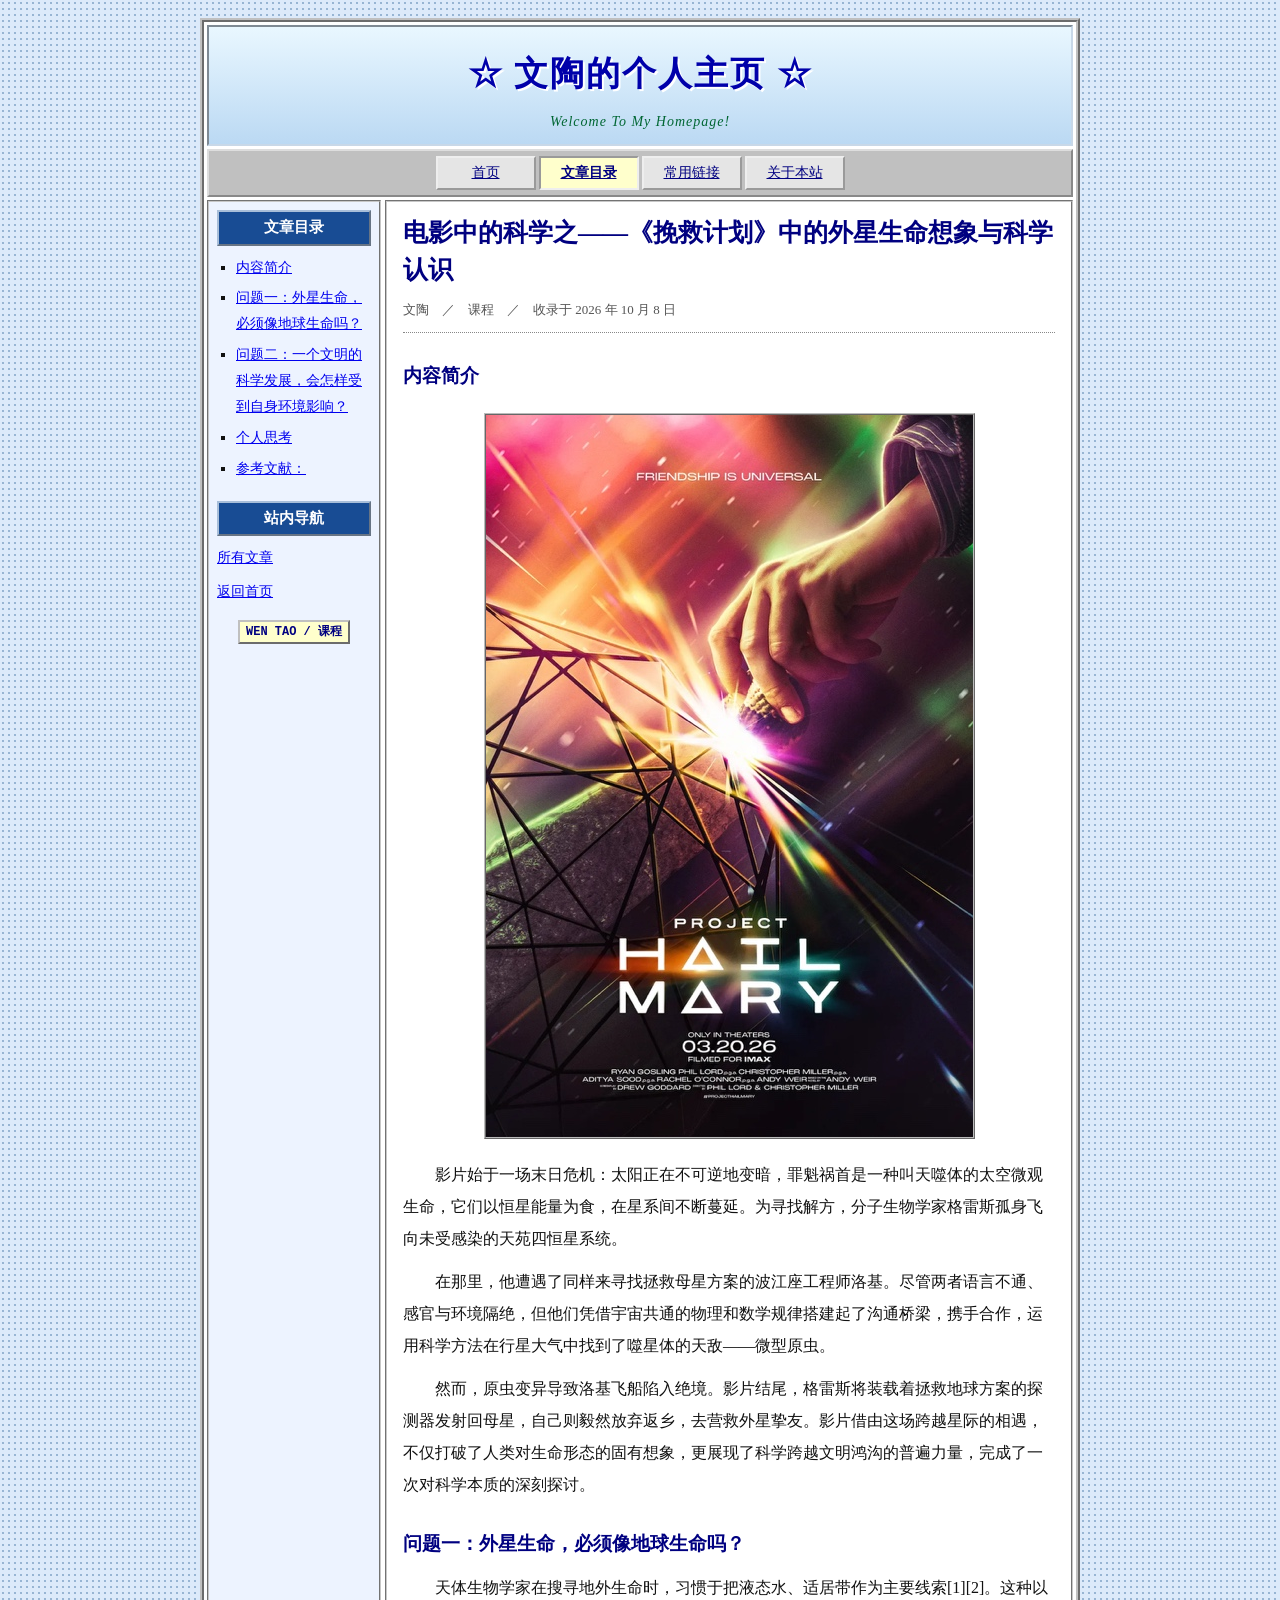
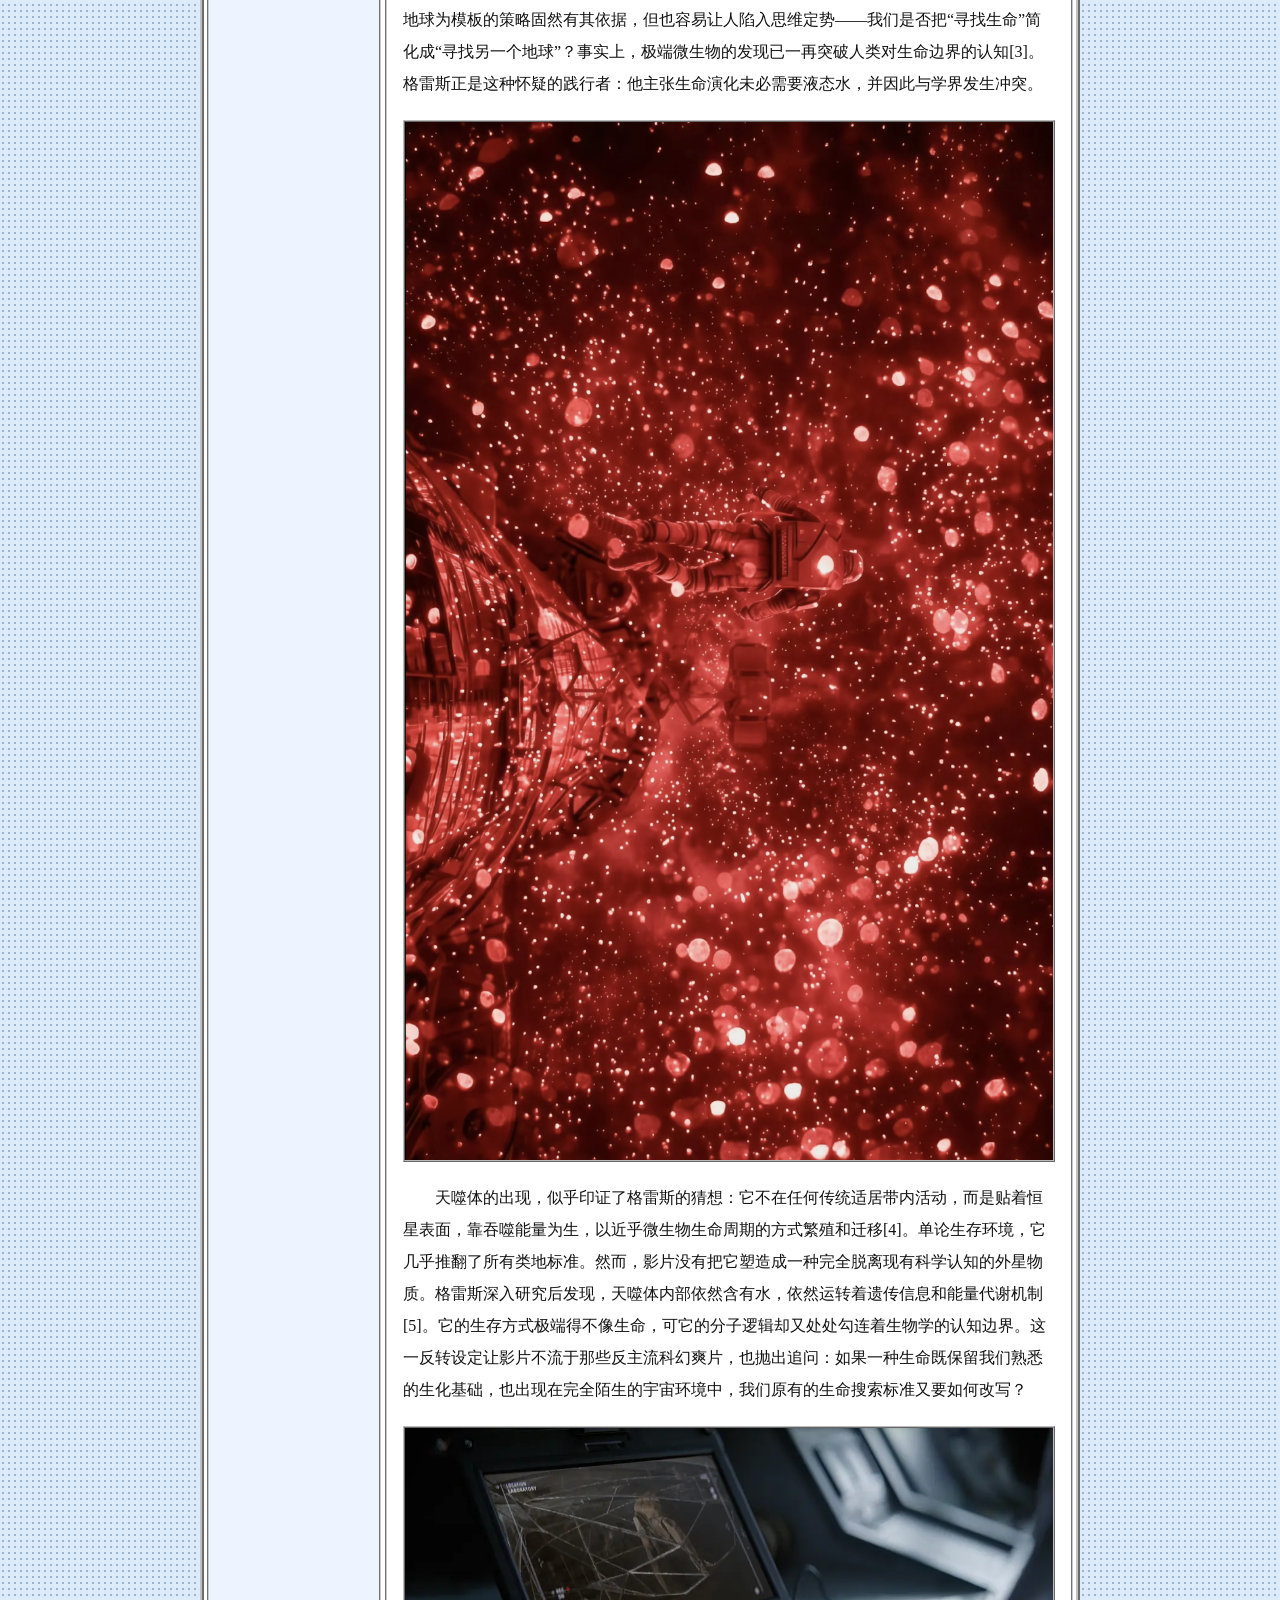
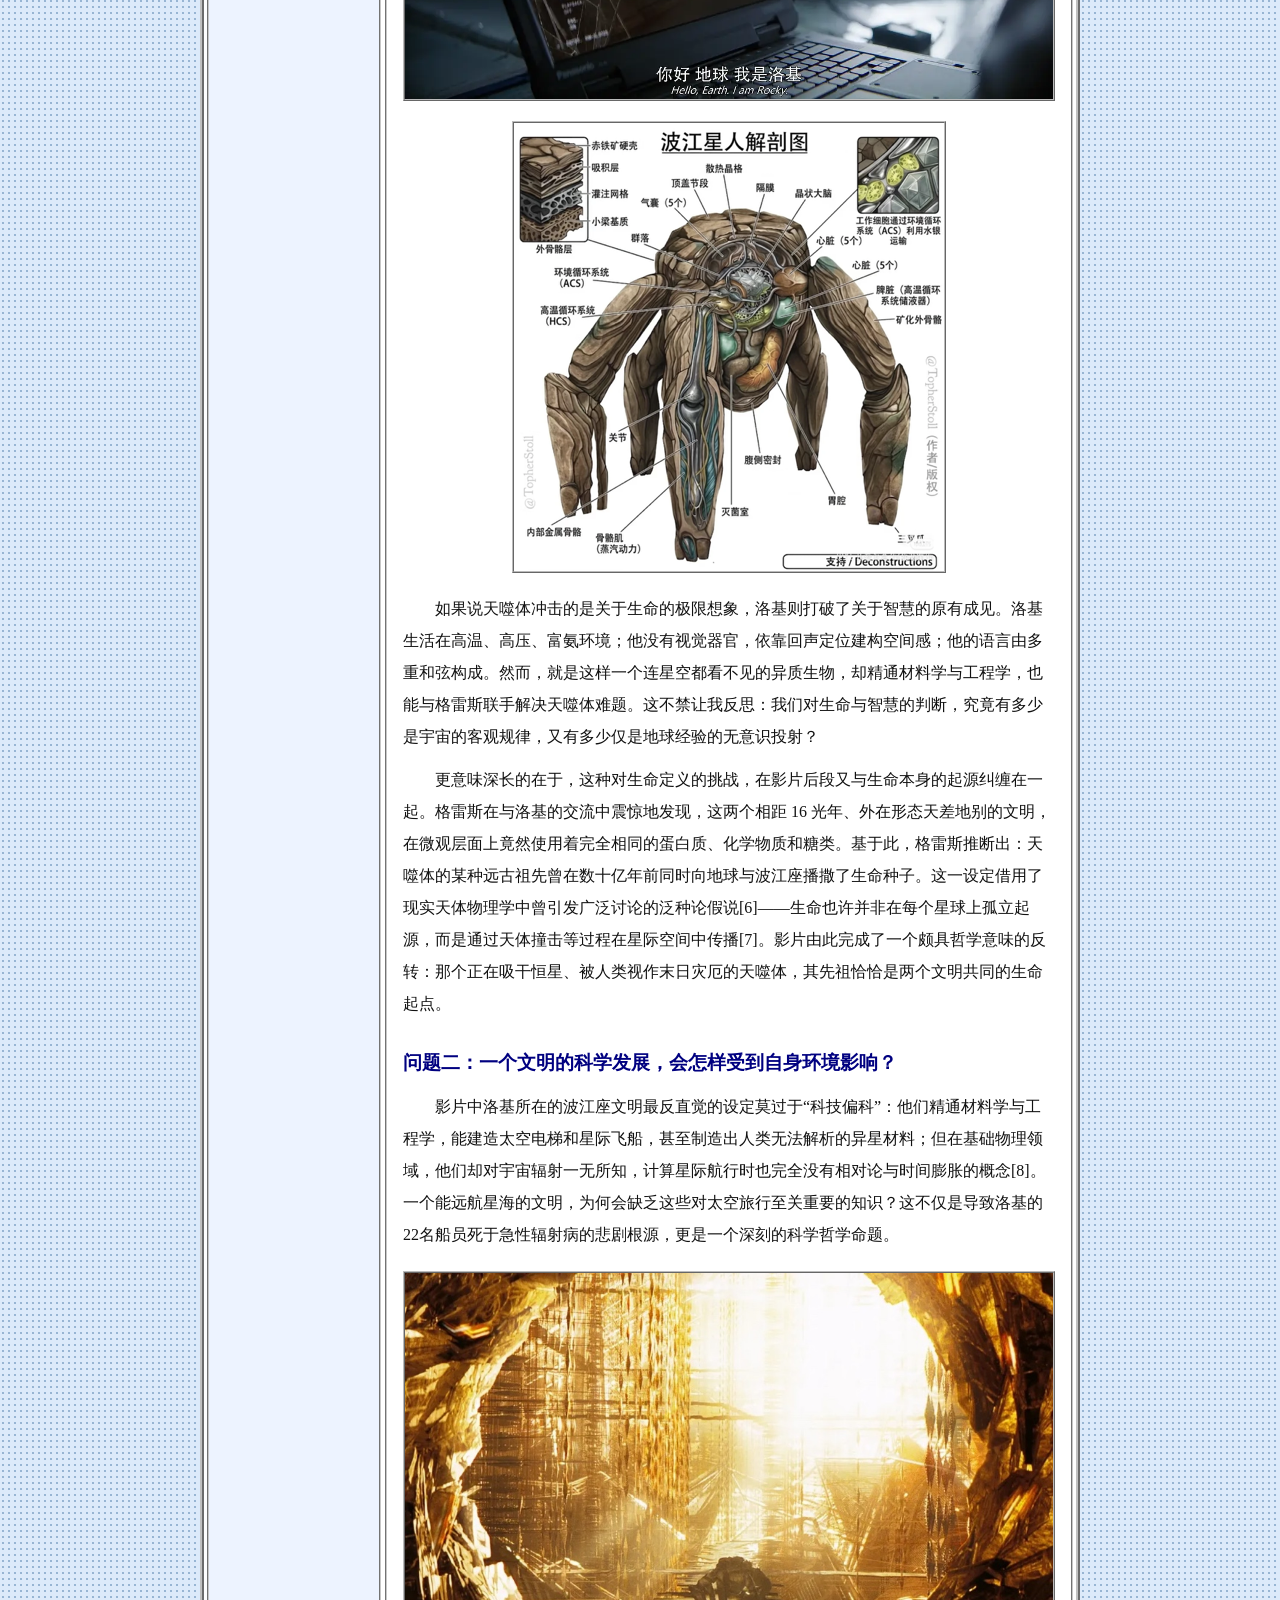
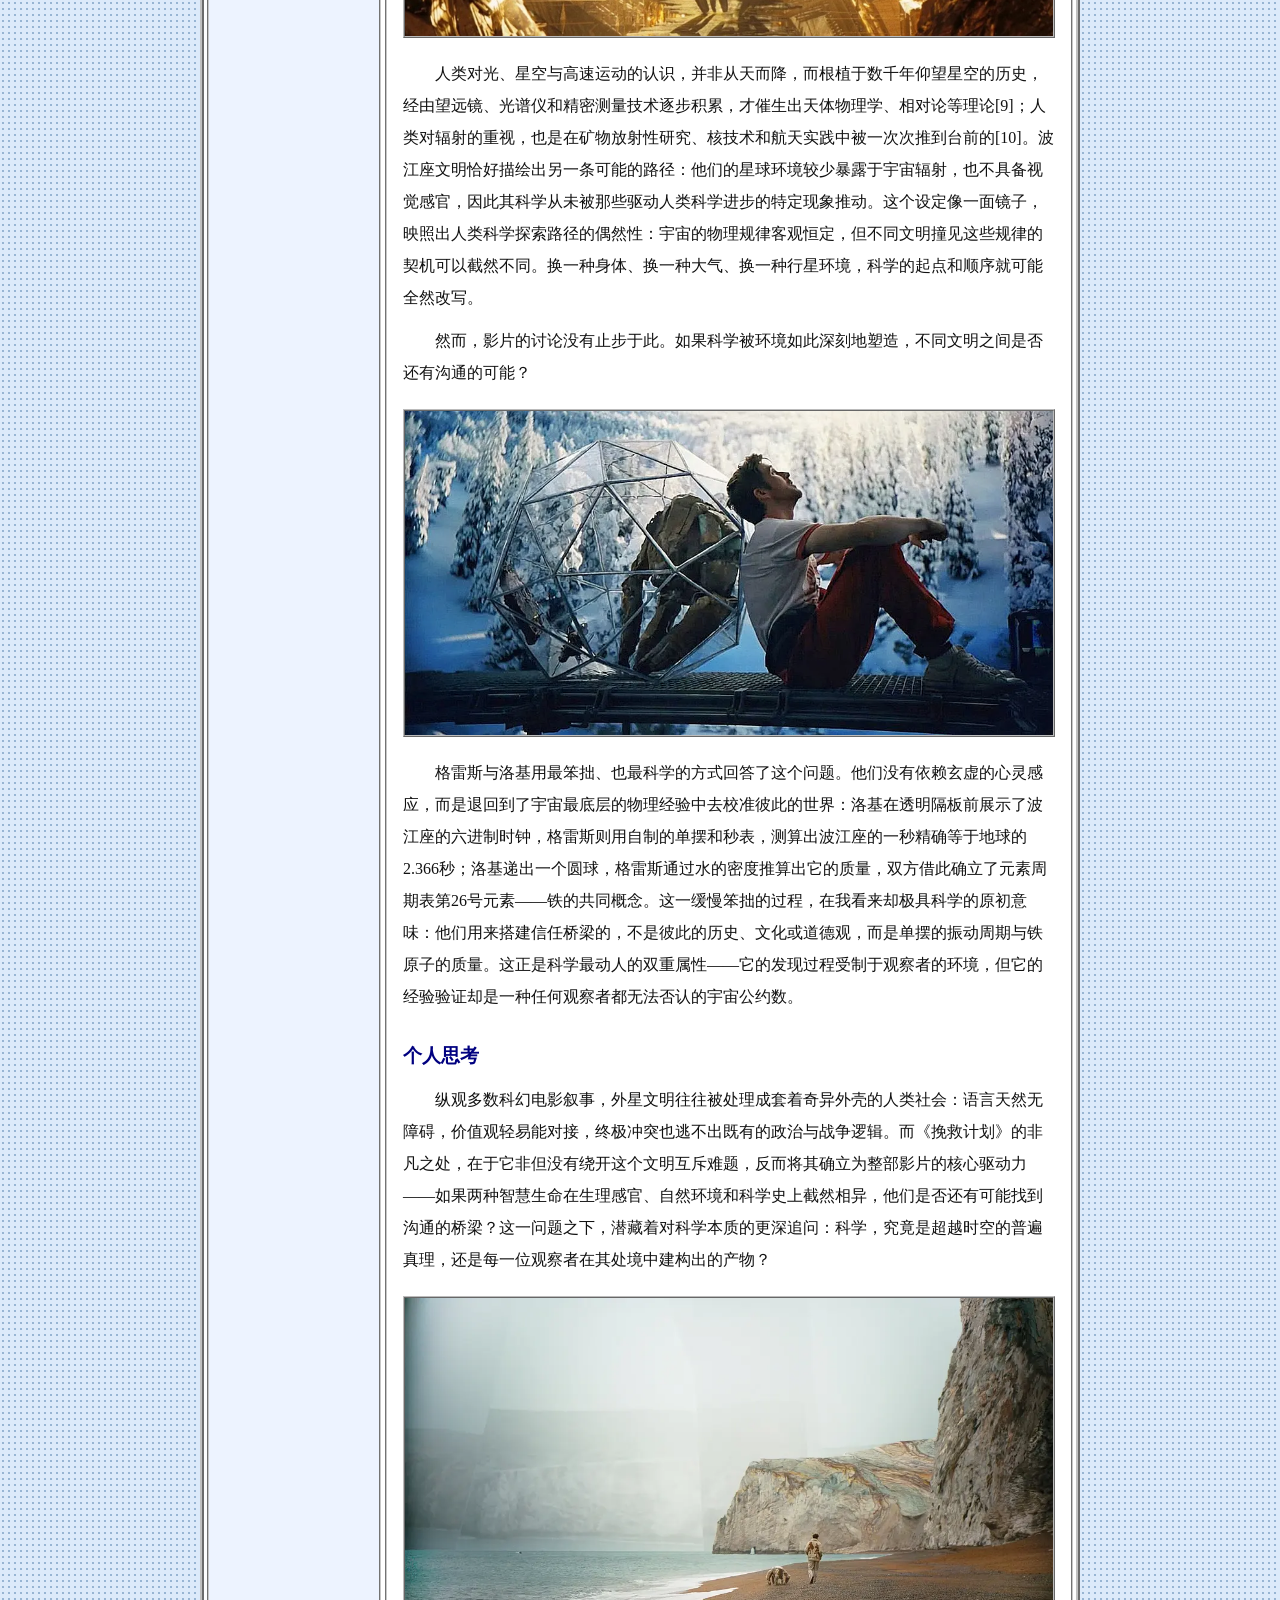
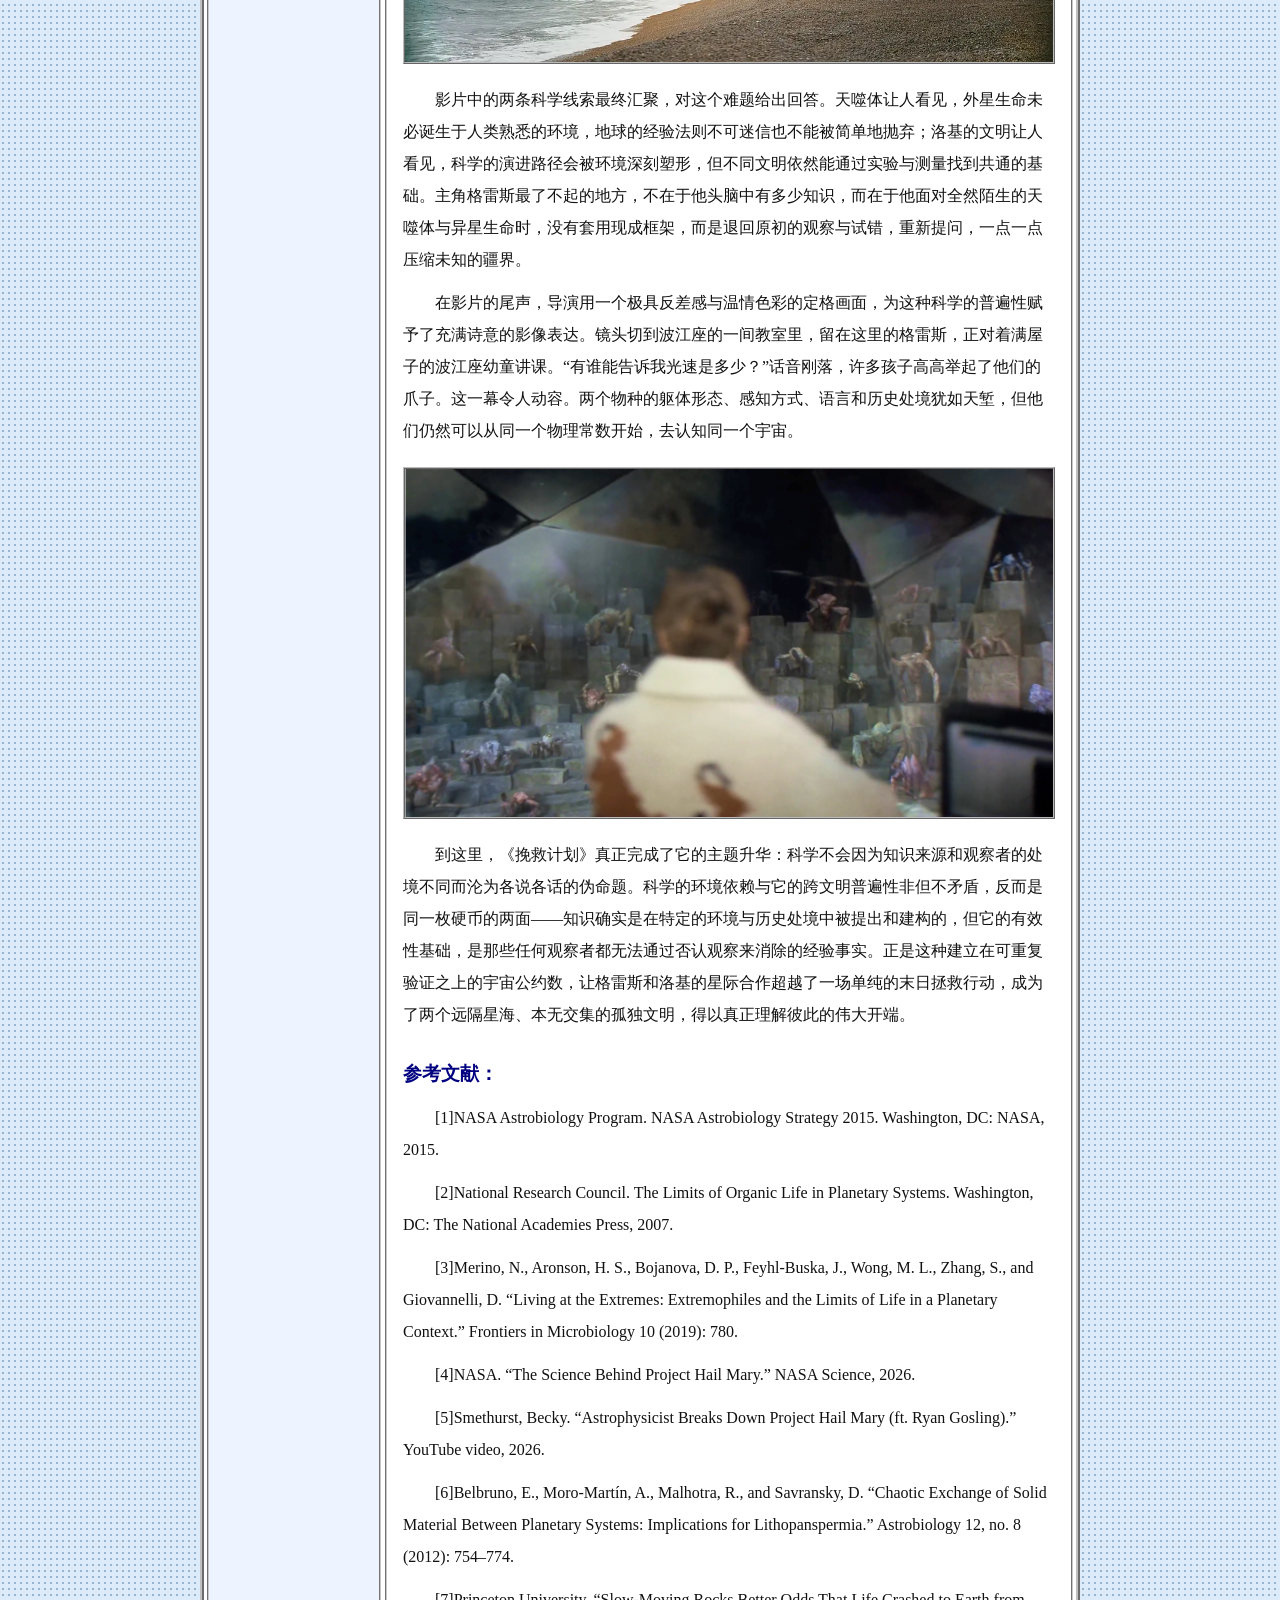
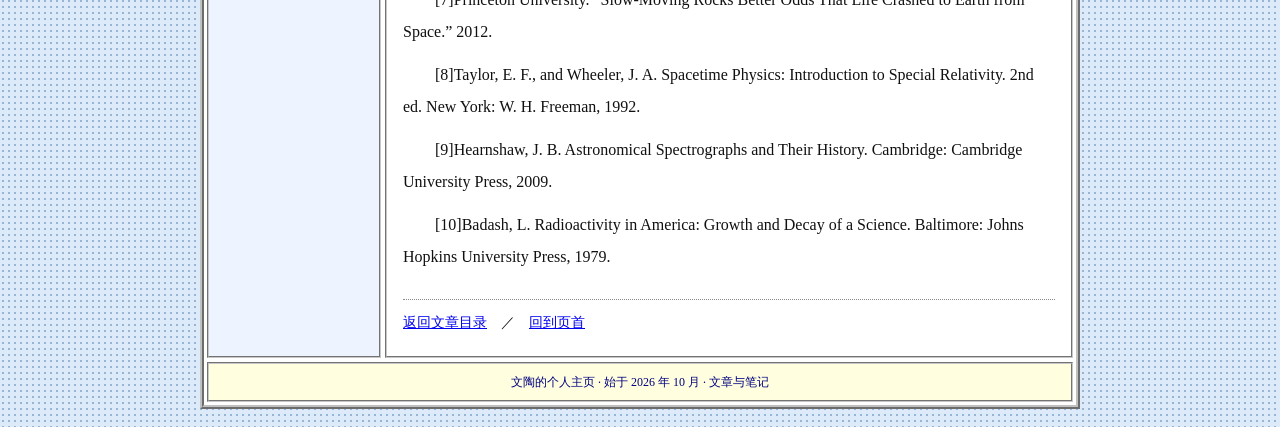
<file: posts/essay-212.html>
<!DOCTYPE html>
<html lang="zh-CN"><head><meta charset="utf-8"><meta name="viewport" content="width=device-width, initial-scale=1"><meta name="description" content="在那里，他遭遇了同样来寻找拯救母星方案的波江座工程师洛基。尽管两者语言不通、感官与环境隔绝，但他们凭借宇宙共通的物理和数学规律搭建起了沟通桥梁，携手合作，运用科学方法在行星大气中找到了噬星体的天敌——"><title>电影中的科学之——《挽救计划》中的外星生命想象与科学认识 - 文陶的个人主页</title><link rel="stylesheet" href="../css/style.css"><link rel="icon" type="image/svg+xml" href="data:image/svg+xml,%3Csvg xmlns='http://www.w3.org/2000/svg' viewBox='0 0 32 32'%3E%3Crect x='2' y='2' width='28' height='28' fill='%23fffef9' stroke='%23315776' stroke-width='2'/%3E%3Cpath d='M8 9h16M8 15h16M8 21h10' stroke='%23315776' stroke-width='2'/%3E%3C/svg%3E"></head>
<body id="top"><a class="skip" href="#main">跳到正文</a><div class="site">
<header class="masthead"><h1><a href="../index.html">☆ 文陶的个人主页 ☆</a></h1><p>Welcome To My Homepage!</p></header>
<nav class="navigation" aria-label="主导航"><a href="../index.html">首页</a><a href="../index.html#notes" aria-current="page">文章目录</a><a href="../index.html#links">常用链接</a><a href="../about.html">关于本站</a></nav>
<div class="layout"><aside class="sidebar"><h2>文章目录</h2><ul><li><a href="#section-1">内容简介</a></li><li><a href="#section-2">问题一：外星生命，必须像地球生命吗？</a></li><li><a href="#section-3">问题二：一个文明的科学发展，会怎样受到自身环境影响？</a></li><li><a href="#section-4">个人思考</a></li><li><a href="#section-5">参考文献：</a></li></ul><h2>站内导航</h2><p><a href="../index.html#notes">所有文章</a></p><p><a href="../index.html">返回首页</a></p><span class="stamp">WEN TAO / 课程</span></aside><main class="content post original" id="main"><article><h2>电影中的科学之——《挽救计划》中的外星生命想象与科学认识</h2><p class="meta">文陶　／　课程　／　收录于 2026 年 10 月 8 日</p><h3 id="section-1"><strong>内容简介</strong></h3>
<figure class="original-figure"><img src="../images/essay-212/image1.jpeg" alt="电影中的科学之——《挽救计划》中的外星生命想象与科学认识，原文配图 1" loading="lazy"></figure>
<p>影片始于一场末日危机：太阳正在不可逆地变暗，罪魁祸首是一种叫天噬体的太空微观生命，它们以恒星能量为食，在星系间不断蔓延。为寻找解方，分子生物学家格雷斯孤身飞向未受感染的天苑四恒星系统。</p>
<p>在那里，他遭遇了同样来寻找拯救母星方案的波江座工程师洛基。尽管两者语言不通、感官与环境隔绝，但他们凭借宇宙共通的物理和数学规律搭建起了沟通桥梁，携手合作，运用科学方法在行星大气中找到了噬星体的天敌——微型原虫。</p>
<p>然而，原虫变异导致洛基飞船陷入绝境。影片结尾，格雷斯将装载着拯救地球方案的探测器发射回母星，自己则毅然放弃返乡，去营救外星挚友。影片借由这场跨越星际的相遇，不仅打破了人类对生命形态的固有想象，更展现了科学跨越文明鸿沟的普遍力量，完成了一次对科学本质的深刻探讨。</p>
<h3 id="section-2"><strong>问题一：</strong><strong>外</strong><strong>星生命，必须像地球生命吗？</strong></h3>
<p>天体生物学家在搜寻地外生命时，习惯于把液态水、适居带作为主要线索[1][2]。这种以地球为模板的策略固然有其依据，但也容易让人陷入思维定势——我们是否把“寻找生命”简化成“寻找另一个地球”？事实上，极端微生物的发现已一再突破人类对生命边界的认知[3]。格雷斯正是这种怀疑的践行者：他主张生命演化未必需要液态水，并因此与学界发生冲突。</p>
<figure class="original-figure"><img src="../images/essay-212/image2.png" alt="电影中的科学之——《挽救计划》中的外星生命想象与科学认识，原文配图 2" loading="lazy"></figure>
<p>天噬体的出现，似乎印证了格雷斯的猜想：它不在任何传统适居带内活动，而是贴着恒星表面，靠吞噬能量为生，以近乎微生物生命周期的方式繁殖和迁移[4]。单论生存环境，它几乎推翻了所有类地标准。然而，影片没有把它塑造成一种完全脱离现有科学认知的外星物质。格雷斯深入研究后发现，天噬体内部依然含有水，依然运转着遗传信息和能量代谢机制[5]。它的生存方式极端得不像生命，可它的分子逻辑却又处处勾连着生物学的认知边界。这一反转设定让影片不流于那些反主流科幻爽片，也抛出追问：如果一种生命既保留我们熟悉的生化基础，也出现在完全陌生的宇宙环境中，我们原有的生命搜索标准又要如何改写？</p>
<figure class="original-figure"><img src="../images/essay-212/image3.png" alt="电影中的科学之——《挽救计划》中的外星生命想象与科学认识，原文配图 3" loading="lazy"></figure>
<figure class="original-figure"><img src="../images/essay-212/image4.png" alt="电影中的科学之——《挽救计划》中的外星生命想象与科学认识，原文配图 4" loading="lazy"></figure>
<p>如果说天噬体冲击的是关于生命的极限想象，洛基则打破了关于智慧的原有成见。洛基生活在高温、高压、富氨环境；他没有视觉器官，依靠回声定位建构空间感；他的语言由多重和弦构成。然而，就是这样一个连星空都看不见的异质生物，却精通材料学与工程学，也能与格雷斯联手解决天噬体难题。这不禁让我反思：我们对生命与智慧的判断，究竟有多少是宇宙的客观规律，又有多少仅是地球经验的无意识投射？</p>
<p>更意味深长的在于，这种对生命定义的挑战，在影片后段又与生命本身的起源纠缠在一起。格雷斯在与洛基的交流中震惊地发现，这两个相距 16 光年、外在形态天差地别的文明，在微观层面上竟然使用着完全相同的蛋白质、化学物质和糖类。基于此，格雷斯推断出：天噬体的某种远古祖先曾在数十亿年前同时向地球与波江座播撒了生命种子。这一设定借用了现实天体物理学中曾引发广泛讨论的泛种论假说[6]——生命也许并非在每个星球上孤立起源，而是通过天体撞击等过程在星际空间中传播[7]。影片由此完成了一个颇具哲学意味的反转：那个正在吸干恒星、被人类视作末日灾厄的天噬体，其先祖恰恰是两个文明共同的生命起点。</p>
<h3 id="section-3"><strong>问题二：</strong><strong>一个文明的科学发展，会怎样受到自身环境影响？</strong></h3>
<p>影片中洛基所在的波江座文明最反直觉的设定莫过于“科技偏科”：他们精通材料学与工程学，能建造太空电梯和星际飞船，甚至制造出人类无法解析的异星材料；但在基础物理领域，他们却对宇宙辐射一无所知，计算星际航行时也完全没有相对论与时间膨胀的概念[8]。一个能远航星海的文明，为何会缺乏这些对太空旅行至关重要的知识？这不仅是导致洛基的22名船员死于急性辐射病的悲剧根源，更是一个深刻的科学哲学命题。</p>
<figure class="original-figure"><img src="../images/essay-212/image5.jpeg" alt="电影中的科学之——《挽救计划》中的外星生命想象与科学认识，原文配图 5" loading="lazy"></figure>
<p>人类对光、星空与高速运动的认识，并非从天而降，而根植于数千年仰望星空的历史，经由望远镜、光谱仪和精密测量技术逐步积累，才催生出天体物理学、相对论等理论[9]；人类对辐射的重视，也是在矿物放射性研究、核技术和航天实践中被一次次推到台前的[10]。波江座文明恰好描绘出另一条可能的路径：他们的星球环境较少暴露于宇宙辐射，也不具备视觉感官，因此其科学从未被那些驱动人类科学进步的特定现象推动。这个设定像一面镜子，映照出人类科学探索路径的偶然性：宇宙的物理规律客观恒定，但不同文明撞见这些规律的契机可以截然不同。换一种身体、换一种大气、换一种行星环境，科学的起点和顺序就可能全然改写。</p>
<p>然而，影片的讨论没有止步于此。如果科学被环境如此深刻地塑造，不同文明之间是否还有沟通的可能？</p>
<figure class="original-figure"><img src="../images/essay-212/image6.png" alt="电影中的科学之——《挽救计划》中的外星生命想象与科学认识，原文配图 6" loading="lazy"></figure>
<p>格雷斯与洛基用最笨拙、也最科学的方式回答了这个问题。他们没有依赖玄虚的心灵感应，而是退回到了宇宙最底层的物理经验中去校准彼此的世界：洛基在透明隔板前展示了波江座的六进制时钟，格雷斯则用自制的单摆和秒表，测算出波江座的一秒精确等于地球的2.366秒；洛基递出一个圆球，格雷斯通过水的密度推算出它的质量，双方借此确立了元素周期表第26号元素——铁的共同概念。这一缓慢笨拙的过程，在我看来却极具科学的原初意味：他们用来搭建信任桥梁的，不是彼此的历史、文化或道德观，而是单摆的振动周期与铁原子的质量。这正是科学最动人的双重属性——它的发现过程受制于观察者的环境，但它的经验验证却是一种任何观察者都无法否认的宇宙公约数。</p>
<h3 id="section-4"><strong>个人思考</strong></h3>
<p>纵观多数科幻电影叙事，外星文明往往被处理成套着奇异外壳的人类社会：语言天然无障碍，价值观轻易能对接，终极冲突也逃不出既有的政治与战争逻辑。而《挽救计划》的非凡之处，在于它非但没有绕开这个文明互斥难题，反而将其确立为整部影片的核心驱动力——如果两种智慧生命在生理感官、自然环境和科学史上截然相异，他们是否还有可能找到沟通的桥梁？这一问题之下，潜藏着对科学本质的更深追问：科学，究竟是超越时空的普遍真理，还是每一位观察者在其处境中建构出的产物？</p>
<figure class="original-figure"><img src="../images/essay-212/image7.png" alt="电影中的科学之——《挽救计划》中的外星生命想象与科学认识，原文配图 7" loading="lazy"></figure>
<p>影片中的两条科学线索最终汇聚，对这个难题给出回答。天噬体让人看见，外星生命未必诞生于人类熟悉的环境，地球的经验法则不可迷信也不能被简单地抛弃；洛基的文明让人看见，科学的演进路径会被环境深刻塑形，但不同文明依然能通过实验与测量找到共通的基础。主角格雷斯最了不起的地方，不在于他头脑中有多少知识，而在于他面对全然陌生的天噬体与异星生命时，没有套用现成框架，而是退回原初的观察与试错，重新提问，一点一点压缩未知的疆界。</p>
<p>在影片的尾声，导演用一个极具反差感与温情色彩的定格画面，为这种科学的普遍性赋予了充满诗意的影像表达。镜头切到波江座的一间教室里，留在这里的格雷斯，正对着满屋子的波江座幼童讲课。“有谁能告诉我光速是多少？”话音刚落，许多孩子高高举起了他们的爪子。这一幕令人动容。两个物种的躯体形态、感知方式、语言和历史处境犹如天堑，但他们仍然可以从同一个物理常数开始，去认知同一个宇宙。</p>
<figure class="original-figure"><img src="../images/essay-212/image8.png" alt="电影中的科学之——《挽救计划》中的外星生命想象与科学认识，原文配图 8" loading="lazy"></figure>
<p>到这里，《挽救计划》真正完成了它的主题升华：科学不会因为知识来源和观察者的处境不同而沦为各说各话的伪命题。科学的环境依赖与它的跨文明普遍性非但不矛盾，反而是同一枚硬币的两面——知识确实是在特定的环境与历史处境中被提出和建构的，但它的有效性基础，是那些任何观察者都无法通过否认观察来消除的经验事实。正是这种建立在可重复验证之上的宇宙公约数，让格雷斯和洛基的星际合作超越了一场单纯的末日拯救行动，成为了两个远隔星海、本无交集的孤独文明，得以真正理解彼此的伟大开端。</p>
<h3 id="section-5"><strong>参考文献</strong><strong>：</strong></h3>
<p>[1]NASA Astrobiology Program. NASA Astrobiology Strategy 2015. Washington, DC: NASA, 2015.</p>
<p>[2]National Research Council. The Limits of Organic Life in Planetary Systems. Washington, DC: The National Academies Press, 2007.</p>
<p>[3]Merino, N., Aronson, H. S., Bojanova, D. P., Feyhl-Buska, J., Wong, M. L., Zhang, S., and Giovannelli, D. “Living at the Extremes: Extremophiles and the Limits of Life in a Planetary Context.” Frontiers in Microbiology 10 (2019): 780.</p>
<p>[4]NASA. “The Science Behind Project Hail Mary.” NASA Science, 2026.</p>
<p>[5]Smethurst, Becky. “Astrophysicist Breaks Down Project Hail Mary (ft. Ryan Gosling).” YouTube video, 2026.</p>
<p>[6]Belbruno, E., Moro-Martín, A., Malhotra, R., and Savransky, D. “Chaotic Exchange of Solid Material Between Planetary Systems: Implications for Lithopanspermia.” Astrobiology 12, no. 8 (2012): 754–774.</p>
<p>[7]Princeton University. “Slow-Moving Rocks Better Odds That Life Crashed to Earth from Space.” 2012.</p>
<p>[8]Taylor, E. F., and Wheeler, J. A. Spacetime Physics: Introduction to Special Relativity. 2nd ed. New York: W. H. Freeman, 1992.</p>
<p>[9]Hearnshaw, J. B. Astronomical Spectrographs and Their History. Cambridge: Cambridge University Press, 2009.</p>
<p>[10]Badash, L. Radioactivity in America: Growth and Decay of a Science. Baltimore: Johns Hopkins University Press, 1979.</p></article><div class="post-end"><a href="../index.html#notes">返回文章目录</a>　／　<a href="#top">回到页首</a></div></main></div>
<footer class="footer"><p>文陶的个人主页 · 始于 2026 年 10 月 · 文章与笔记</p></footer></div></body></html>
</file>
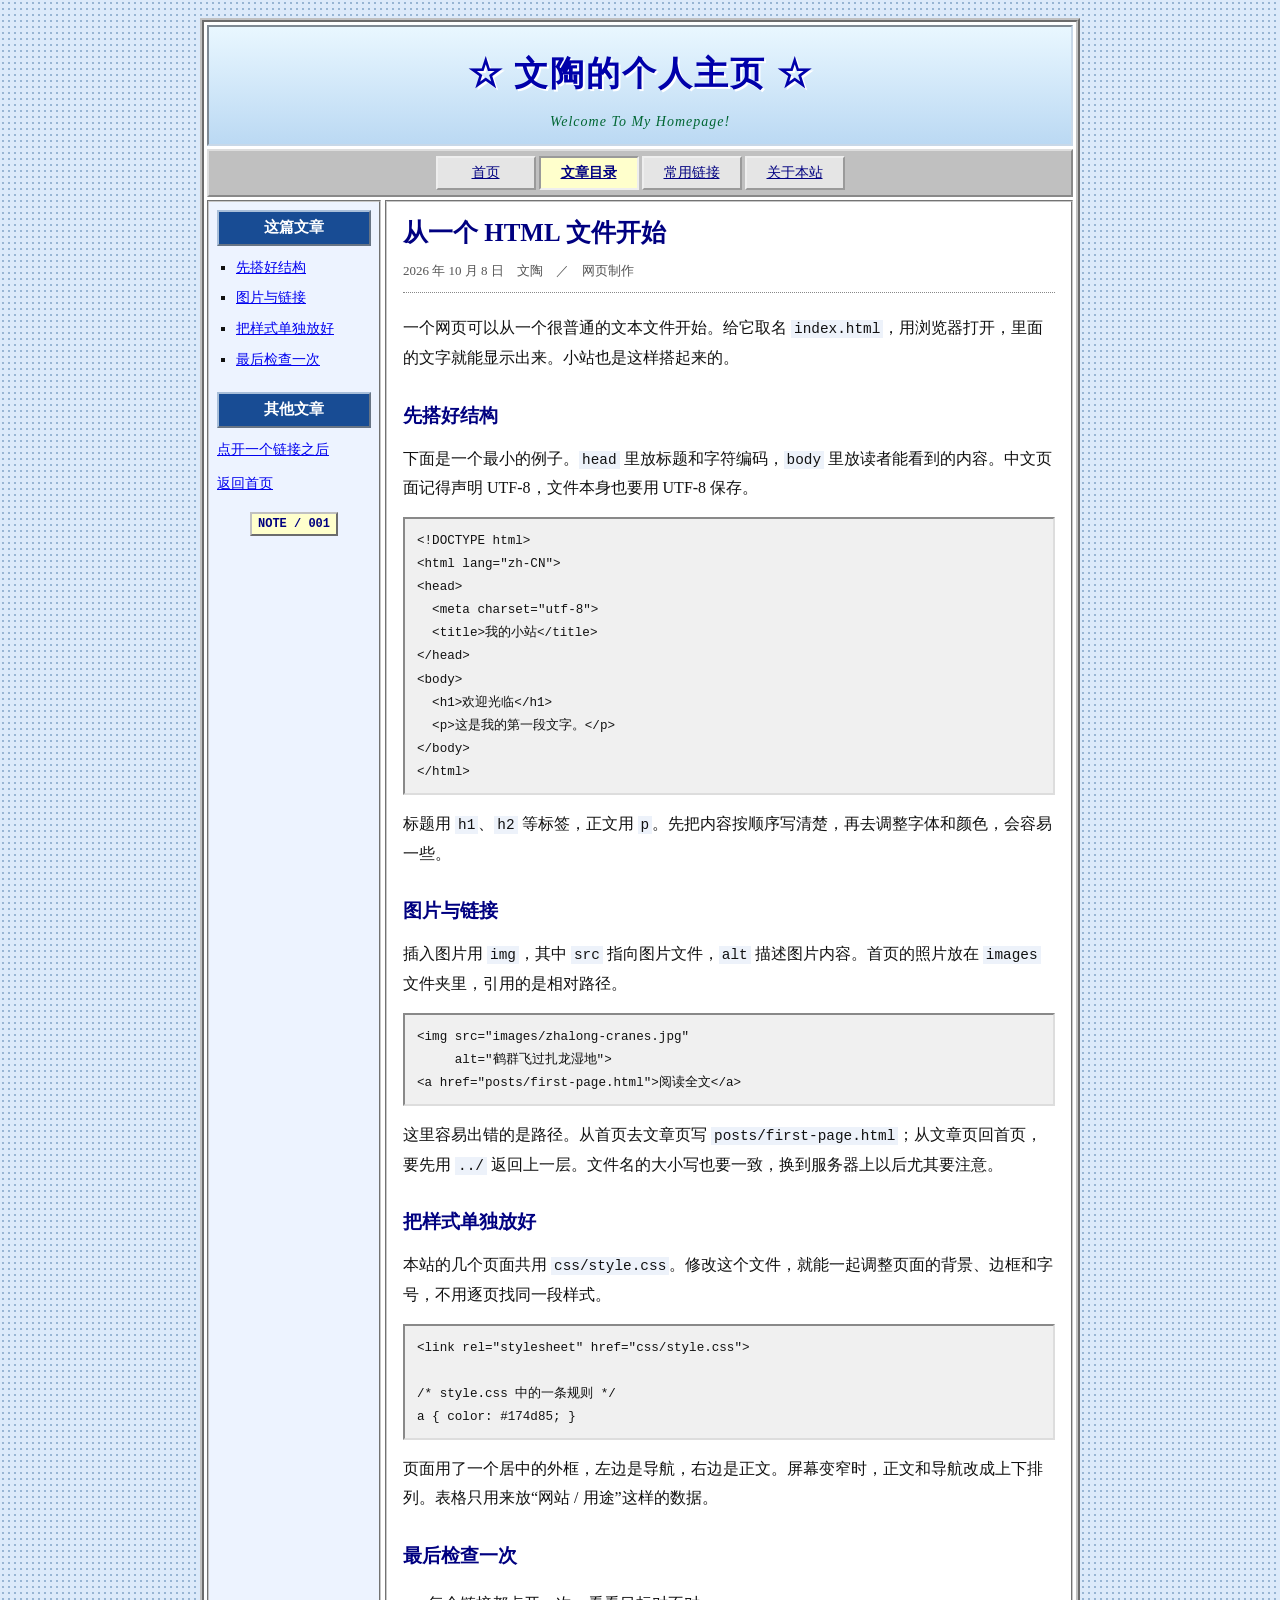
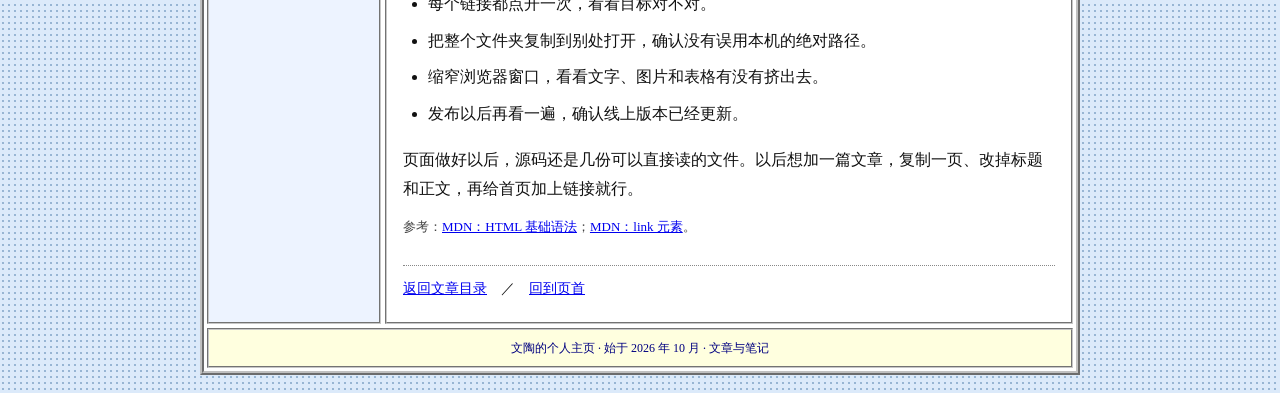
<file: posts/first-page.html>
<!DOCTYPE html>
<html lang="zh-CN">
<head>
  <meta charset="utf-8">
  <meta name="viewport" content="width=device-width, initial-scale=1">
  <meta name="description" content="从 HTML 的基本结构开始，记录图片、链接和外部样式表的用法。">
  <title>从一个 HTML 文件开始 - 文陶的个人主页</title>
  <link rel="stylesheet" href="../css/style.css">
  <link rel="icon" type="image/svg+xml" href="data:image/svg+xml,%3Csvg xmlns='http://www.w3.org/2000/svg' viewBox='0 0 32 32'%3E%3Crect x='2' y='2' width='28' height='28' fill='%23fffef9' stroke='%23315776' stroke-width='2'/%3E%3Cpath d='M8 9h16M8 15h16M8 21h10' stroke='%23315776' stroke-width='2'/%3E%3C/svg%3E">
</head>
<body id="top">
  <a class="skip" href="#main">跳到正文</a>
  <div class="site">
    <header class="masthead"><h1><a href="../index.html">☆ 文陶的个人主页 ☆</a></h1><p>Welcome To My Homepage!</p></header>
    <nav class="navigation" aria-label="主导航"><a href="../index.html">首页</a><a href="../index.html#notes" aria-current="page">文章目录</a><a href="../index.html#links">常用链接</a><a href="../about.html">关于本站</a></nav>
    <div class="layout">
      <aside class="sidebar">
        <h2>这篇文章</h2>
        <ul><li><a href="#structure">先搭好结构</a></li><li><a href="#paths">图片与链接</a></li><li><a href="#css">把样式单独放好</a></li><li><a href="#check">最后检查一次</a></li></ul>
        <h2>其他文章</h2><p><a href="follow-a-link.html">点开一个链接之后</a></p><p><a href="../index.html">返回首页</a></p>
        <span class="stamp">NOTE / 001</span>
      </aside>
      <main class="content post" id="main">
        <article>
          <h2>从一个 HTML 文件开始</h2>
          <p class="meta"><time datetime="2026-10-08">2026 年 10 月 8 日</time>　文陶　／　网页制作</p>
          <p>一个网页可以从一个很普通的文本文件开始。给它取名 <code>index.html</code>，用浏览器打开，里面的文字就能显示出来。小站也是这样搭起来的。</p>
          <h3 id="structure">先搭好结构</h3>
          <p>下面是一个最小的例子。<code>head</code> 里放标题和字符编码，<code>body</code> 里放读者能看到的内容。中文页面记得声明 UTF-8，文件本身也要用 UTF-8 保存。</p>
          <pre><code>&lt;!DOCTYPE html&gt;
&lt;html lang="zh-CN"&gt;
&lt;head&gt;
  &lt;meta charset="utf-8"&gt;
  &lt;title&gt;我的小站&lt;/title&gt;
&lt;/head&gt;
&lt;body&gt;
  &lt;h1&gt;欢迎光临&lt;/h1&gt;
  &lt;p&gt;这是我的第一段文字。&lt;/p&gt;
&lt;/body&gt;
&lt;/html&gt;</code></pre>
          <p>标题用 <code>h1</code>、<code>h2</code> 等标签，正文用 <code>p</code>。先把内容按顺序写清楚，再去调整字体和颜色，会容易一些。</p>
          <h3 id="paths">图片与链接</h3>
          <p>插入图片用 <code>img</code>，其中 <code>src</code> 指向图片文件，<code>alt</code> 描述图片内容。首页的照片放在 <code>images</code> 文件夹里，引用的是相对路径。</p>
          <pre><code>&lt;img src="images/zhalong-cranes.jpg"
     alt="鹤群飞过扎龙湿地"&gt;
&lt;a href="posts/first-page.html"&gt;阅读全文&lt;/a&gt;</code></pre>
          <p>这里容易出错的是路径。从首页去文章页写 <code>posts/first-page.html</code>；从文章页回首页，要先用 <code>../</code> 返回上一层。文件名的大小写也要一致，换到服务器上以后尤其要注意。</p>
          <h3 id="css">把样式单独放好</h3>
          <p>本站的几个页面共用 <code>css/style.css</code>。修改这个文件，就能一起调整页面的背景、边框和字号，不用逐页找同一段样式。</p>
          <pre><code>&lt;link rel="stylesheet" href="css/style.css"&gt;

/* style.css 中的一条规则 */
a { color: #174d85; }</code></pre>
          <p>页面用了一个居中的外框，左边是导航，右边是正文。屏幕变窄时，正文和导航改成上下排列。表格只用来放“网站 / 用途”这样的数据。</p>
          <h3 id="check">最后检查一次</h3>
          <ul><li>每个链接都点开一次，看看目标对不对。</li><li>把整个文件夹复制到别处打开，确认没有误用本机的绝对路径。</li><li>缩窄浏览器窗口，看看文字、图片和表格有没有挤出去。</li><li>发布以后再看一遍，确认线上版本已经更新。</li></ul>
          <p>页面做好以后，源码还是几份可以直接读的文件。以后想加一篇文章，复制一页、改掉标题和正文，再给首页加上链接就行。</p>
          <p class="small">参考：<a href="https://developer.mozilla.org/zh-CN/docs/Learn_web_development/Core/Structuring_content/Basic_HTML_syntax" target="_blank" rel="noopener noreferrer">MDN：HTML 基础语法</a>；<a href="https://developer.mozilla.org/zh-CN/docs/Web/HTML/Reference/Elements/link" target="_blank" rel="noopener noreferrer">MDN：link 元素</a>。</p>
        </article>
        <div class="post-end"><a href="../index.html#notes">返回文章目录</a>　／　<a href="#top">回到页首</a></div>
      </main>
    </div>
    <footer class="footer"><p>文陶的个人主页 · 始于 2026 年 10 月 · 文章与笔记</p></footer>
  </div>
</body>
</html>
</file>
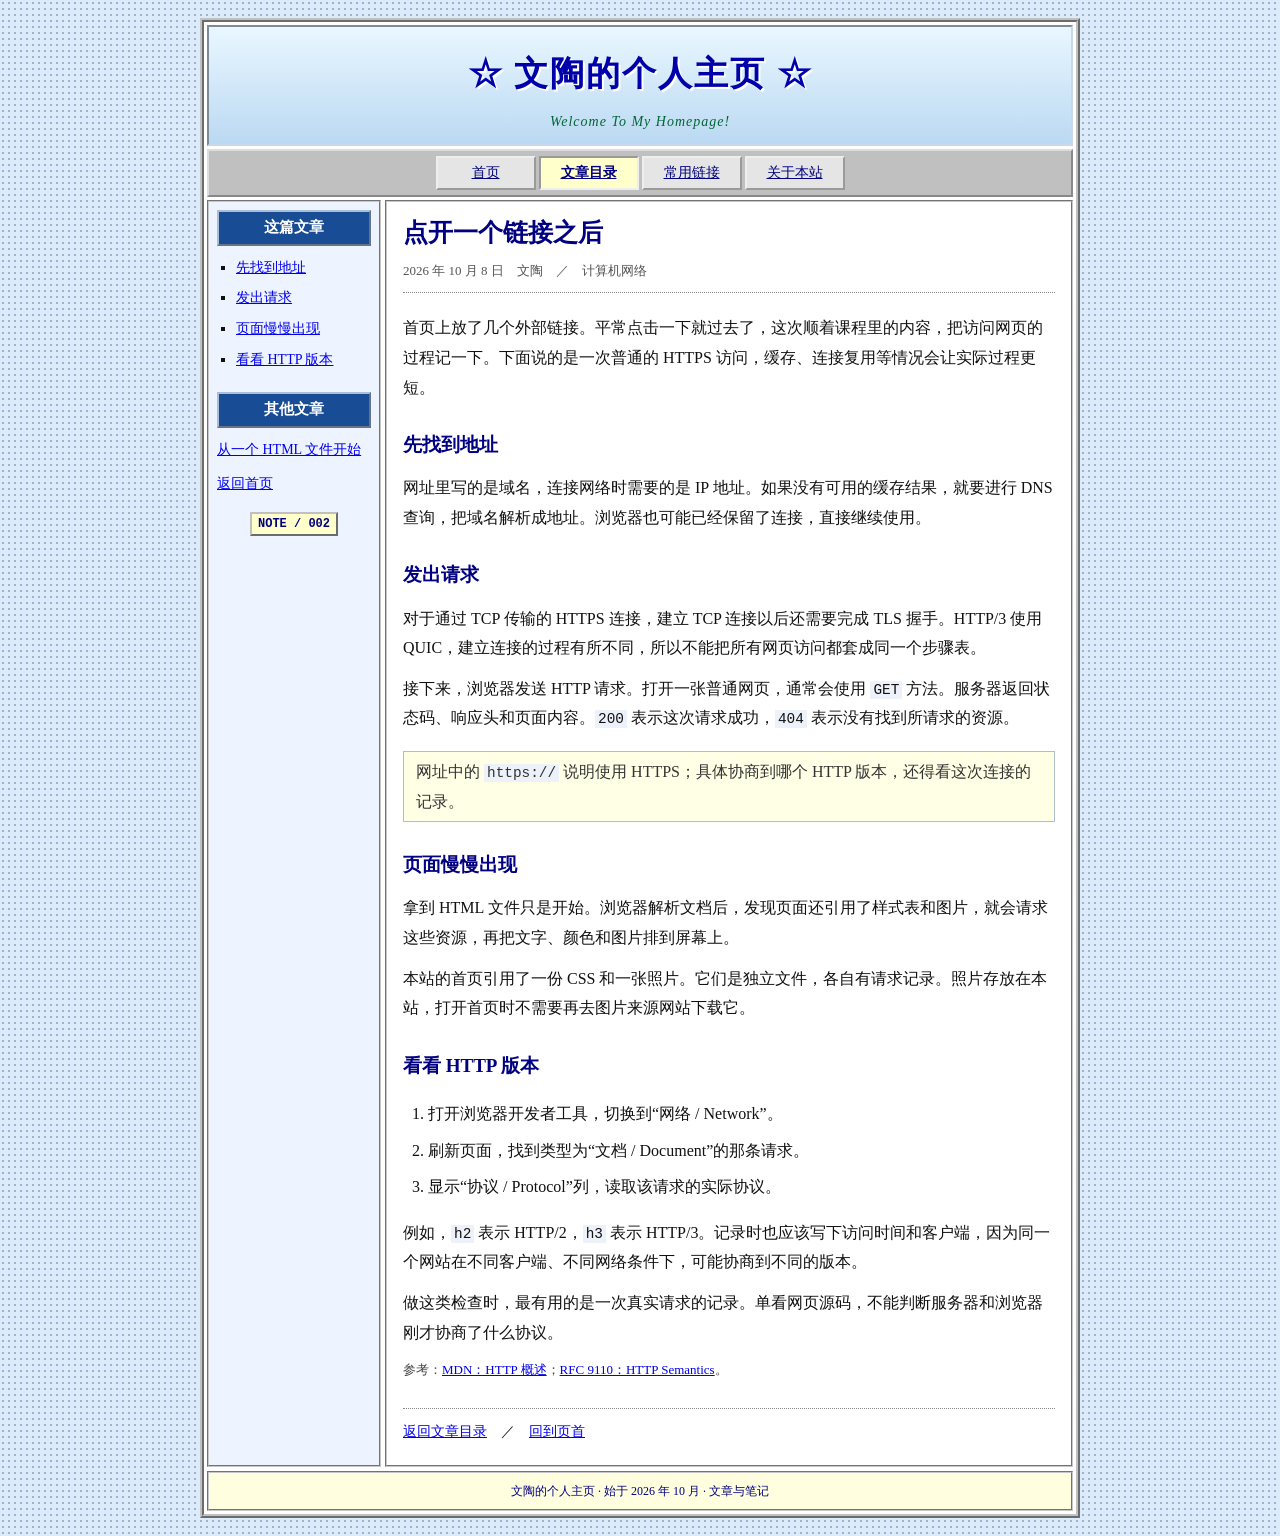
<file: posts/follow-a-link.html>
<!DOCTYPE html>
<html lang="zh-CN">
<head>
  <meta charset="utf-8">
  <meta name="viewport" content="width=device-width, initial-scale=1">
  <meta name="description" content="一篇简短的计算机网络笔记：从域名解析到 HTTP 请求，再到浏览器显示网页。">
  <title>点开一个链接之后 - 文陶的个人主页</title>
  <link rel="stylesheet" href="../css/style.css">
  <link rel="icon" type="image/svg+xml" href="data:image/svg+xml,%3Csvg xmlns='http://www.w3.org/2000/svg' viewBox='0 0 32 32'%3E%3Crect x='2' y='2' width='28' height='28' fill='%23fffef9' stroke='%23315776' stroke-width='2'/%3E%3Cpath d='M8 9h16M8 15h16M8 21h10' stroke='%23315776' stroke-width='2'/%3E%3C/svg%3E">
</head>
<body id="top">
  <a class="skip" href="#main">跳到正文</a>
  <div class="site">
    <header class="masthead"><h1><a href="../index.html">☆ 文陶的个人主页 ☆</a></h1><p>Welcome To My Homepage!</p></header>
    <nav class="navigation" aria-label="主导航"><a href="../index.html">首页</a><a href="../index.html#notes" aria-current="page">文章目录</a><a href="../index.html#links">常用链接</a><a href="../about.html">关于本站</a></nav>
    <div class="layout">
      <aside class="sidebar">
        <h2>这篇文章</h2>
        <ul><li><a href="#address">先找到地址</a></li><li><a href="#request">发出请求</a></li><li><a href="#render">页面慢慢出现</a></li><li><a href="#version">看看 HTTP 版本</a></li></ul>
        <h2>其他文章</h2><p><a href="first-page.html">从一个 HTML 文件开始</a></p><p><a href="../index.html">返回首页</a></p>
        <span class="stamp">NOTE / 002</span>
      </aside>
      <main class="content post" id="main">
        <article>
          <h2>点开一个链接之后</h2>
          <p class="meta"><time datetime="2026-10-08">2026 年 10 月 8 日</time>　文陶　／　计算机网络</p>
          <p>首页上放了几个外部链接。平常点击一下就过去了，这次顺着课程里的内容，把访问网页的过程记一下。下面说的是一次普通的 HTTPS 访问，缓存、连接复用等情况会让实际过程更短。</p>
          <h3 id="address">先找到地址</h3>
          <p>网址里写的是域名，连接网络时需要的是 IP 地址。如果没有可用的缓存结果，就要进行 DNS 查询，把域名解析成地址。浏览器也可能已经保留了连接，直接继续使用。</p>
          <h3 id="request">发出请求</h3>
          <p>对于通过 TCP 传输的 HTTPS 连接，建立 TCP 连接以后还需要完成 TLS 握手。HTTP/3 使用 QUIC，建立连接的过程有所不同，所以不能把所有网页访问都套成同一个步骤表。</p>
          <p>接下来，浏览器发送 HTTP 请求。打开一张普通网页，通常会使用 <code>GET</code> 方法。服务器返回状态码、响应头和页面内容。<code>200</code> 表示这次请求成功，<code>404</code> 表示没有找到所请求的资源。</p>
          <blockquote>网址中的 <code>https://</code> 说明使用 HTTPS；具体协商到哪个 HTTP 版本，还得看这次连接的记录。</blockquote>
          <h3 id="render">页面慢慢出现</h3>
          <p>拿到 HTML 文件只是开始。浏览器解析文档后，发现页面还引用了样式表和图片，就会请求这些资源，再把文字、颜色和图片排到屏幕上。</p>
          <p>本站的首页引用了一份 CSS 和一张照片。它们是独立文件，各自有请求记录。照片存放在本站，打开首页时不需要再去图片来源网站下载它。</p>
          <h3 id="version">看看 HTTP 版本</h3>
          <ol><li>打开浏览器开发者工具，切换到“网络 / Network”。</li><li>刷新页面，找到类型为“文档 / Document”的那条请求。</li><li>显示“协议 / Protocol”列，读取该请求的实际协议。</li></ol>
          <p>例如，<code>h2</code> 表示 HTTP/2，<code>h3</code> 表示 HTTP/3。记录时也应该写下访问时间和客户端，因为同一个网站在不同客户端、不同网络条件下，可能协商到不同的版本。</p>
          <p>做这类检查时，最有用的是一次真实请求的记录。单看网页源码，不能判断服务器和浏览器刚才协商了什么协议。</p>
          <p class="small">参考：<a href="https://developer.mozilla.org/zh-CN/docs/Web/HTTP/Overview" target="_blank" rel="noopener noreferrer">MDN：HTTP 概述</a>；<a href="https://www.rfc-editor.org/rfc/rfc9110.html" target="_blank" rel="noopener noreferrer">RFC 9110：HTTP Semantics</a>。</p>
        </article>
        <div class="post-end"><a href="../index.html#notes">返回文章目录</a>　／　<a href="#top">回到页首</a></div>
      </main>
    </div>
    <footer class="footer"><p>文陶的个人主页 · 始于 2026 年 10 月 · 文章与笔记</p></footer>
  </div>
</body>
</html>
</file>
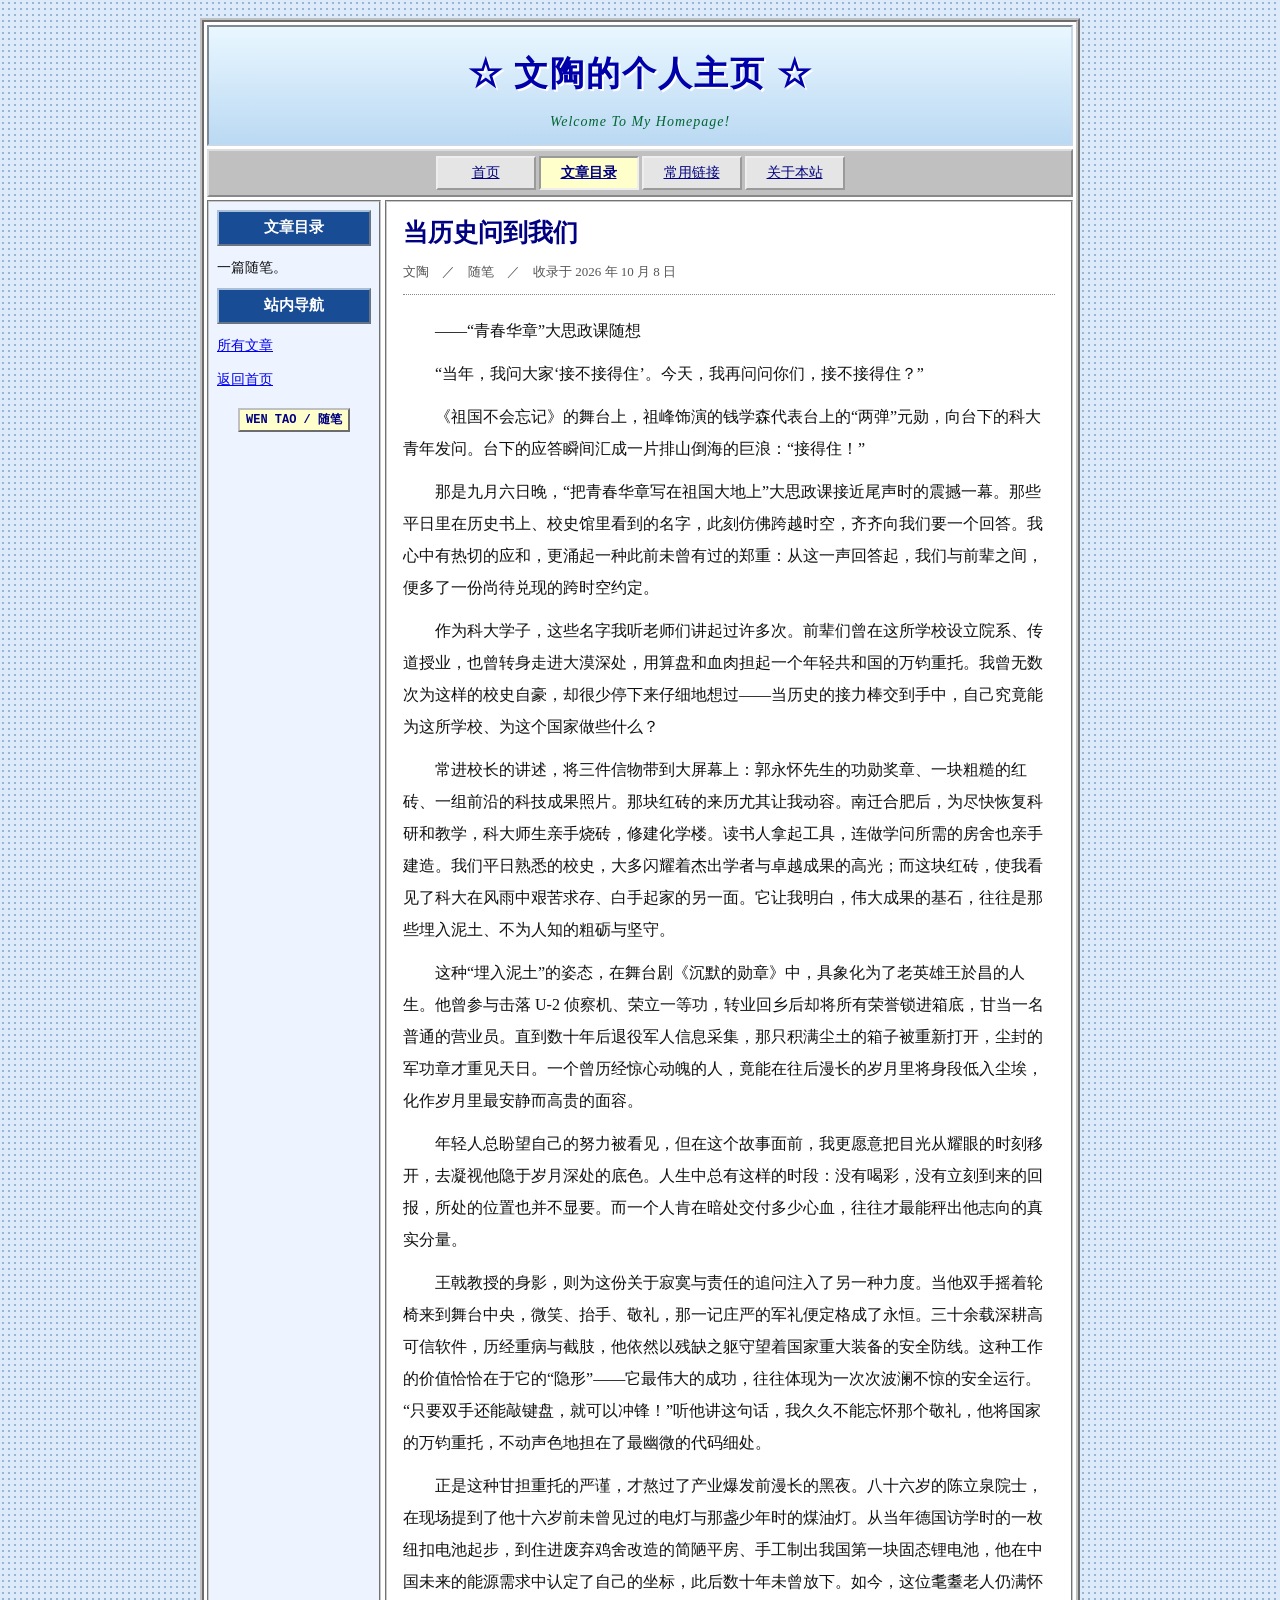
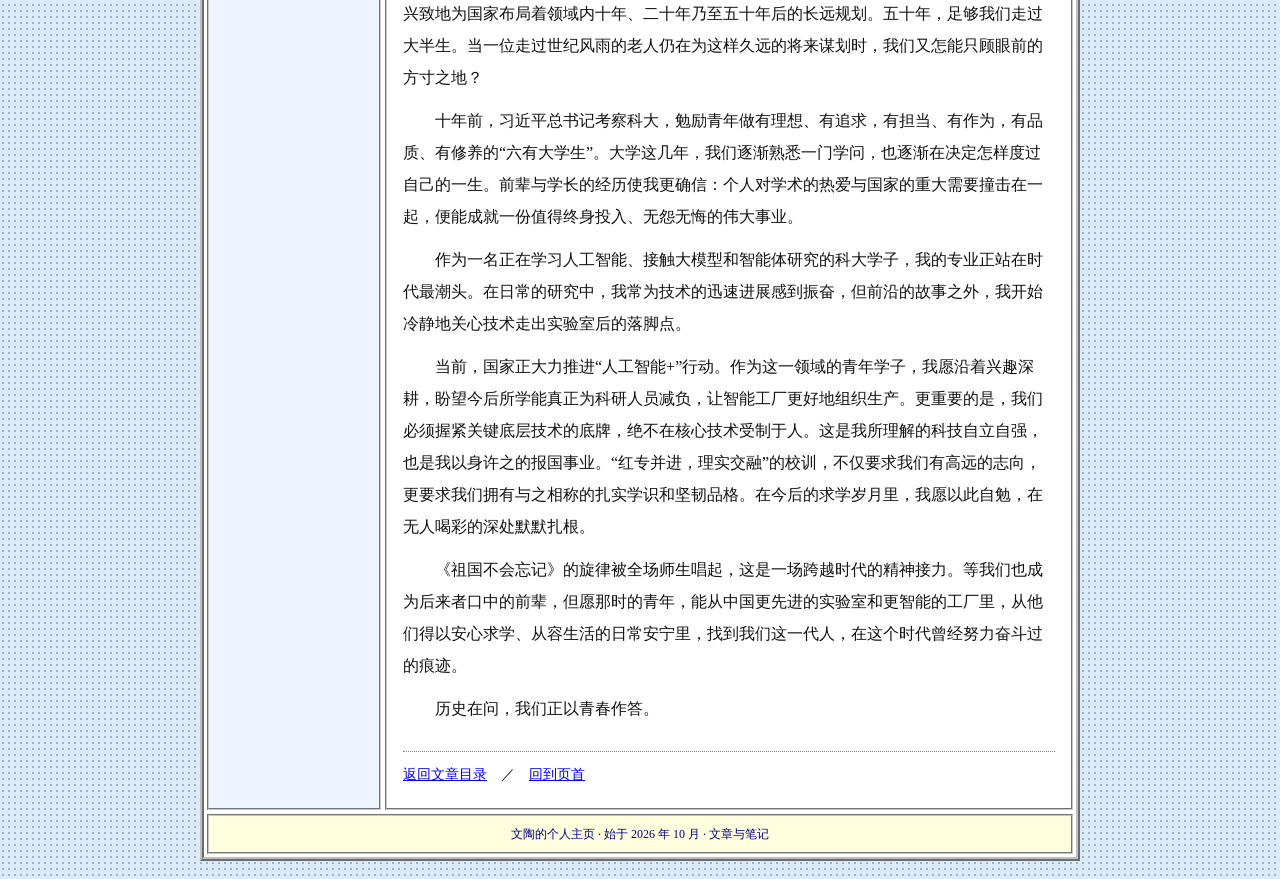
<file: posts/history.html>
<!DOCTYPE html>
<html lang="zh-CN"><head><meta charset="utf-8"><meta name="viewport" content="width=device-width, initial-scale=1"><meta name="description" content="那是九月六日晚，“把青春华章写在祖国大地上”大思政课接近尾声时的震撼一幕。那些平日里在历史书上、校史馆里看到的名字，此刻仿佛跨越时空，齐齐向我们要一个回答。我心中有热切的应和，更涌起一种此前未曾有过的"><title>当历史问到我们 - 文陶的个人主页</title><link rel="stylesheet" href="../css/style.css"><link rel="icon" type="image/svg+xml" href="data:image/svg+xml,%3Csvg xmlns='http://www.w3.org/2000/svg' viewBox='0 0 32 32'%3E%3Crect x='2' y='2' width='28' height='28' fill='%23fffef9' stroke='%23315776' stroke-width='2'/%3E%3Cpath d='M8 9h16M8 15h16M8 21h10' stroke='%23315776' stroke-width='2'/%3E%3C/svg%3E"></head>
<body id="top"><a class="skip" href="#main">跳到正文</a><div class="site">
<header class="masthead"><h1><a href="../index.html">☆ 文陶的个人主页 ☆</a></h1><p>Welcome To My Homepage!</p></header>
<nav class="navigation" aria-label="主导航"><a href="../index.html">首页</a><a href="../index.html#notes" aria-current="page">文章目录</a><a href="../index.html#links">常用链接</a><a href="../about.html">关于本站</a></nav>
<div class="layout"><aside class="sidebar"><h2>文章目录</h2><p>一篇随笔。</p><h2>站内导航</h2><p><a href="../index.html#notes">所有文章</a></p><p><a href="../index.html">返回首页</a></p><span class="stamp">WEN TAO / 随笔</span></aside><main class="content post original" id="main"><article><h2>当历史问到我们</h2><p class="meta">文陶　／　随笔　／　收录于 2026 年 10 月 8 日</p><p>——“青春华章”大思政课随想</p>
<p>“当年，我问大家‘接不接得住’。今天，我再问问你们，接不接得住？”</p>
<p>《祖国不会忘记》的舞台上，祖峰饰演的钱学森代表台上的“两弹”元勋，向台下的科大青年发问。台下的应答瞬间汇成一片排山倒海的巨浪：“接得住！”</p>
<p>那是九月六日晚，“把青春华章写在祖国大地上”大思政课接近尾声时的震撼一幕。那些平日里在历史书上、校史馆里看到的名字，此刻仿佛跨越时空，齐齐向我们要一个回答。我心中有热切的应和，更涌起一种此前未曾有过的郑重：从这一声回答起，我们与前辈之间，便多了一份尚待兑现的跨时空约定。</p>
<p>作为科大学子，这些名字我听老师们讲起过许多次。前辈们曾在这所学校设立院系、传道授业，也曾转身走进大漠深处，用算盘和血肉担起一个年轻共和国的万钧重托。我曾无数次为这样的校史自豪，却很少停下来仔细地想过——当历史的接力棒交到手中，自己究竟能为这所学校、为这个国家做些什么？</p>
<p>常进校长的讲述，将三件信物带到大屏幕上：郭永怀先生的功勋奖章、一块粗糙的红砖、一组前沿的科技成果照片。那块红砖的来历尤其让我动容。南迁合肥后，为尽快恢复科研和教学，科大师生亲手烧砖，修建化学楼。读书人拿起工具，连做学问所需的房舍也亲手建造。我们平日熟悉的校史，大多闪耀着杰出学者与卓越成果的高光；而这块红砖，使我看见了科大在风雨中艰苦求存、白手起家的另一面。它让我明白，伟大成果的基石，往往是那些埋入泥土、不为人知的粗砺与坚守。</p>
<p>这种“埋入泥土”的姿态，在舞台剧《沉默的勋章》中，具象化为了老英雄王於昌的人生。他曾参与击落 U-2 侦察机、荣立一等功，转业回乡后却将所有荣誉锁进箱底，甘当一名普通的营业员。直到数十年后退役军人信息采集，那只积满尘土的箱子被重新打开，尘封的军功章才重见天日。一个曾历经惊心动魄的人，竟能在往后漫长的岁月里将身段低入尘埃，化作岁月里最安静而高贵的面容。</p>
<p>年轻人总盼望自己的努力被看见，但在这个故事面前，我更愿意把目光从耀眼的时刻移开，去凝视他隐于岁月深处的底色。人生中总有这样的时段：没有喝彩，没有立刻到来的回报，所处的位置也并不显要。而一个人肯在暗处交付多少心血，往往才最能秤出他志向的真实分量。</p>
<p>王戟教授的身影，则为这份关于寂寞与责任的追问注入了另一种力度。当他双手摇着轮椅来到舞台中央，微笑、抬手、敬礼，那一记庄严的军礼便定格成了永恒。三十余载深耕高可信软件，历经重病与截肢，他依然以残缺之躯守望着国家重大装备的安全防线。这种工作的价值恰恰在于它的“隐形”——它最伟大的成功，往往体现为一次次波澜不惊的安全运行。“只要双手还能敲键盘，就可以冲锋！”听他讲这句话，我久久不能忘怀那个敬礼，他将国家的万钧重托，不动声色地担在了最幽微的代码细处。</p>
<p>正是这种甘担重托的严谨，才熬过了产业爆发前漫长的黑夜。八十六岁的陈立泉院士，在现场提到了他十六岁前未曾见过的电灯与那盏少年时的煤油灯。从当年德国访学时的一枚纽扣电池起步，到住进废弃鸡舍改造的简陋平房、手工制出我国第一块固态锂电池，他在中国未来的能源需求中认定了自己的坐标，此后数十年未曾放下。如今，这位耄耋老人仍满怀兴致地为国家布局着领域内十年、二十年乃至五十年后的长远规划。五十年，足够我们走过大半生。当一位走过世纪风雨的老人仍在为这样久远的将来谋划时，我们又怎能只顾眼前的方寸之地？</p>
<p>十年前，习近平总书记考察科大，勉励青年做有理想、有追求，有担当、有作为，有品质、有修养的“六有大学生”。大学这几年，我们逐渐熟悉一门学问，也逐渐在决定怎样度过自己的一生。前辈与学长的经历使我更确信：个人对学术的热爱与国家的重大需要撞击在一起，便能成就一份值得终身投入、无怨无悔的伟大事业。</p>
<p>作为一名正在学习人工智能、接触大模型和智能体研究的科大学子，我的专业正站在时代最潮头。在日常的研究中，我常为技术的迅速进展感到振奋，但前沿的故事之外，我开始冷静地关心技术走出实验室后的落脚点。</p>
<p>当前，国家正大力推进“人工智能+”行动。作为这一领域的青年学子，我愿沿着兴趣深耕，盼望今后所学能真正为科研人员减负，让智能工厂更好地组织生产。更重要的是，我们必须握紧关键底层技术的底牌，绝不在核心技术受制于人。这是我所理解的科技自立自强，也是我以身许之的报国事业。“红专并进，理实交融”的校训，不仅要求我们有高远的志向，更要求我们拥有与之相称的扎实学识和坚韧品格。在今后的求学岁月里，我愿以此自勉，在无人喝彩的深处默默扎根。</p>
<p>《祖国不会忘记》的旋律被全场师生唱起，这是一场跨越时代的精神接力。等我们也成为后来者口中的前辈，但愿那时的青年，能从中国更先进的实验室和更智能的工厂里，从他们得以安心求学、从容生活的日常安宁里，找到我们这一代人，在这个时代曾经努力奋斗过的痕迹。</p>
<p>历史在问，我们正以青春作答。</p></article><div class="post-end"><a href="../index.html#notes">返回文章目录</a>　／　<a href="#top">回到页首</a></div></main></div>
<footer class="footer"><p>文陶的个人主页 · 始于 2026 年 10 月 · 文章与笔记</p></footer></div></body></html>
</file>
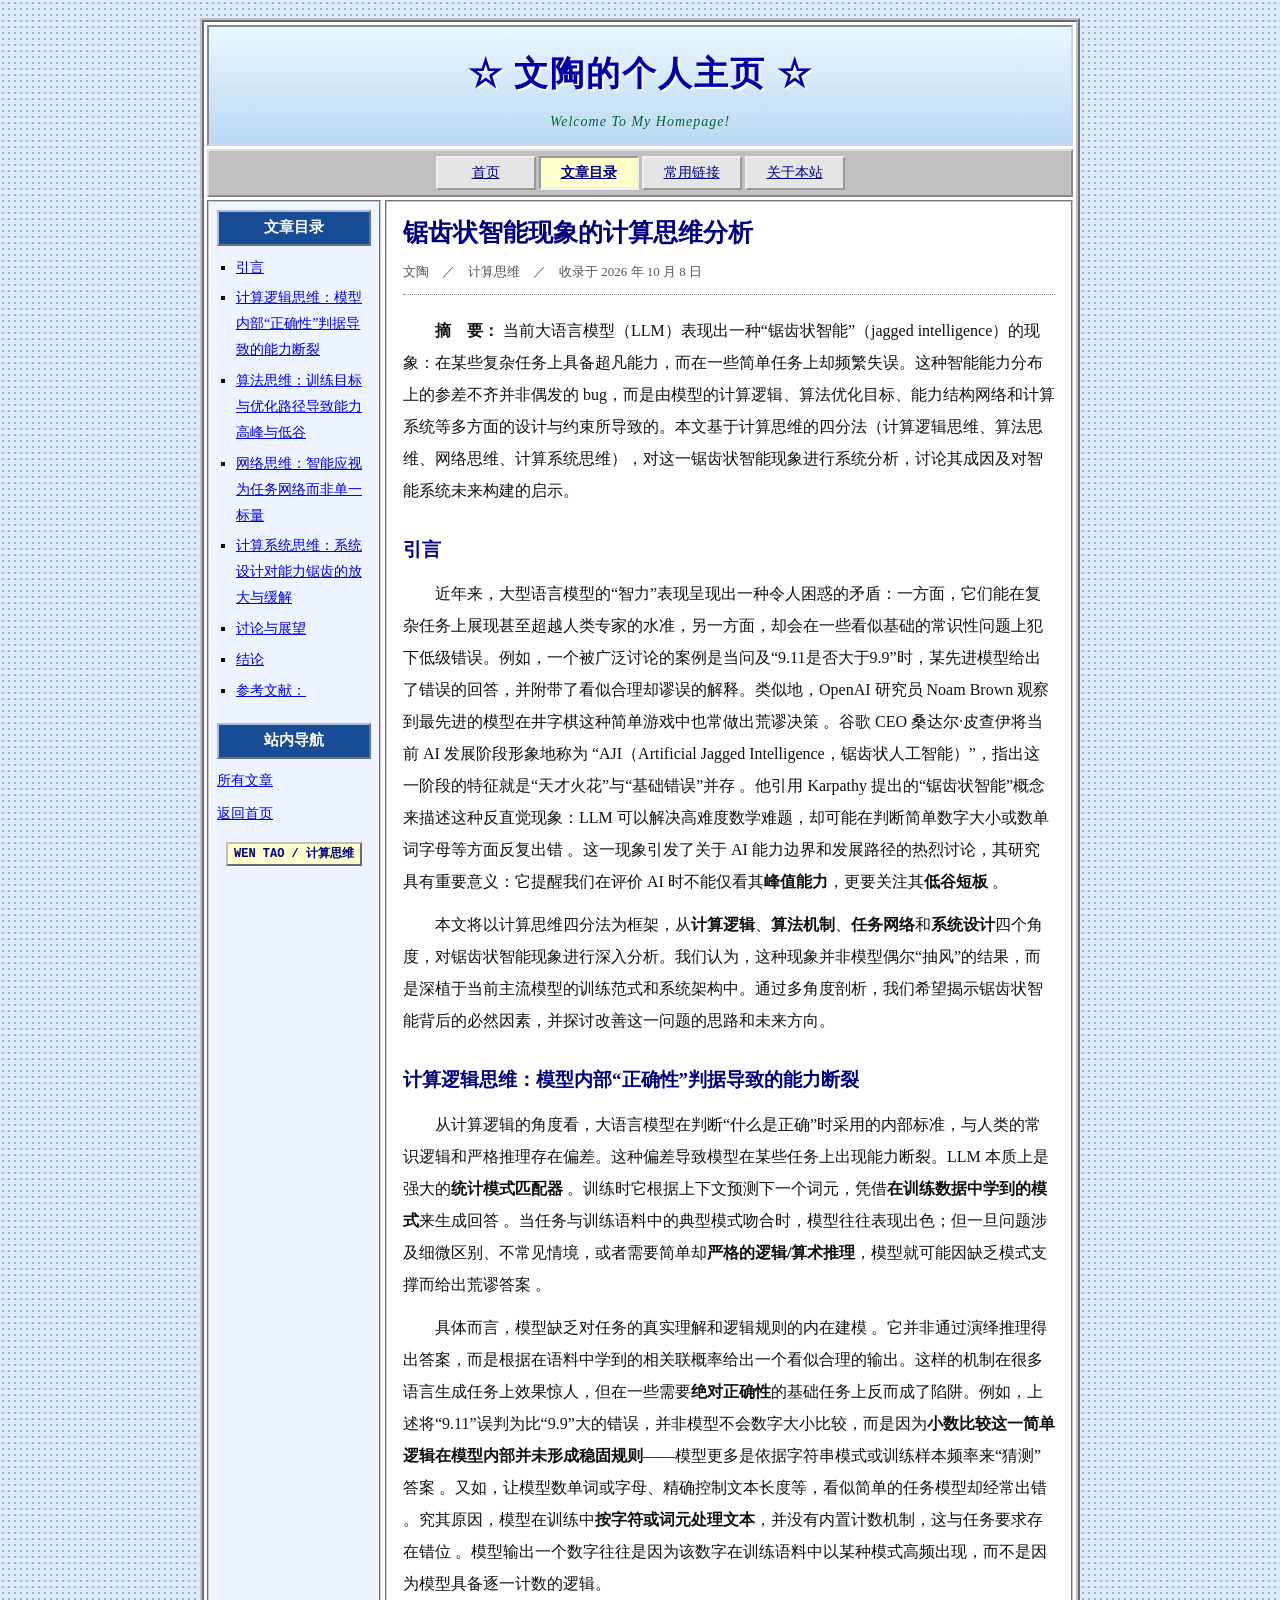
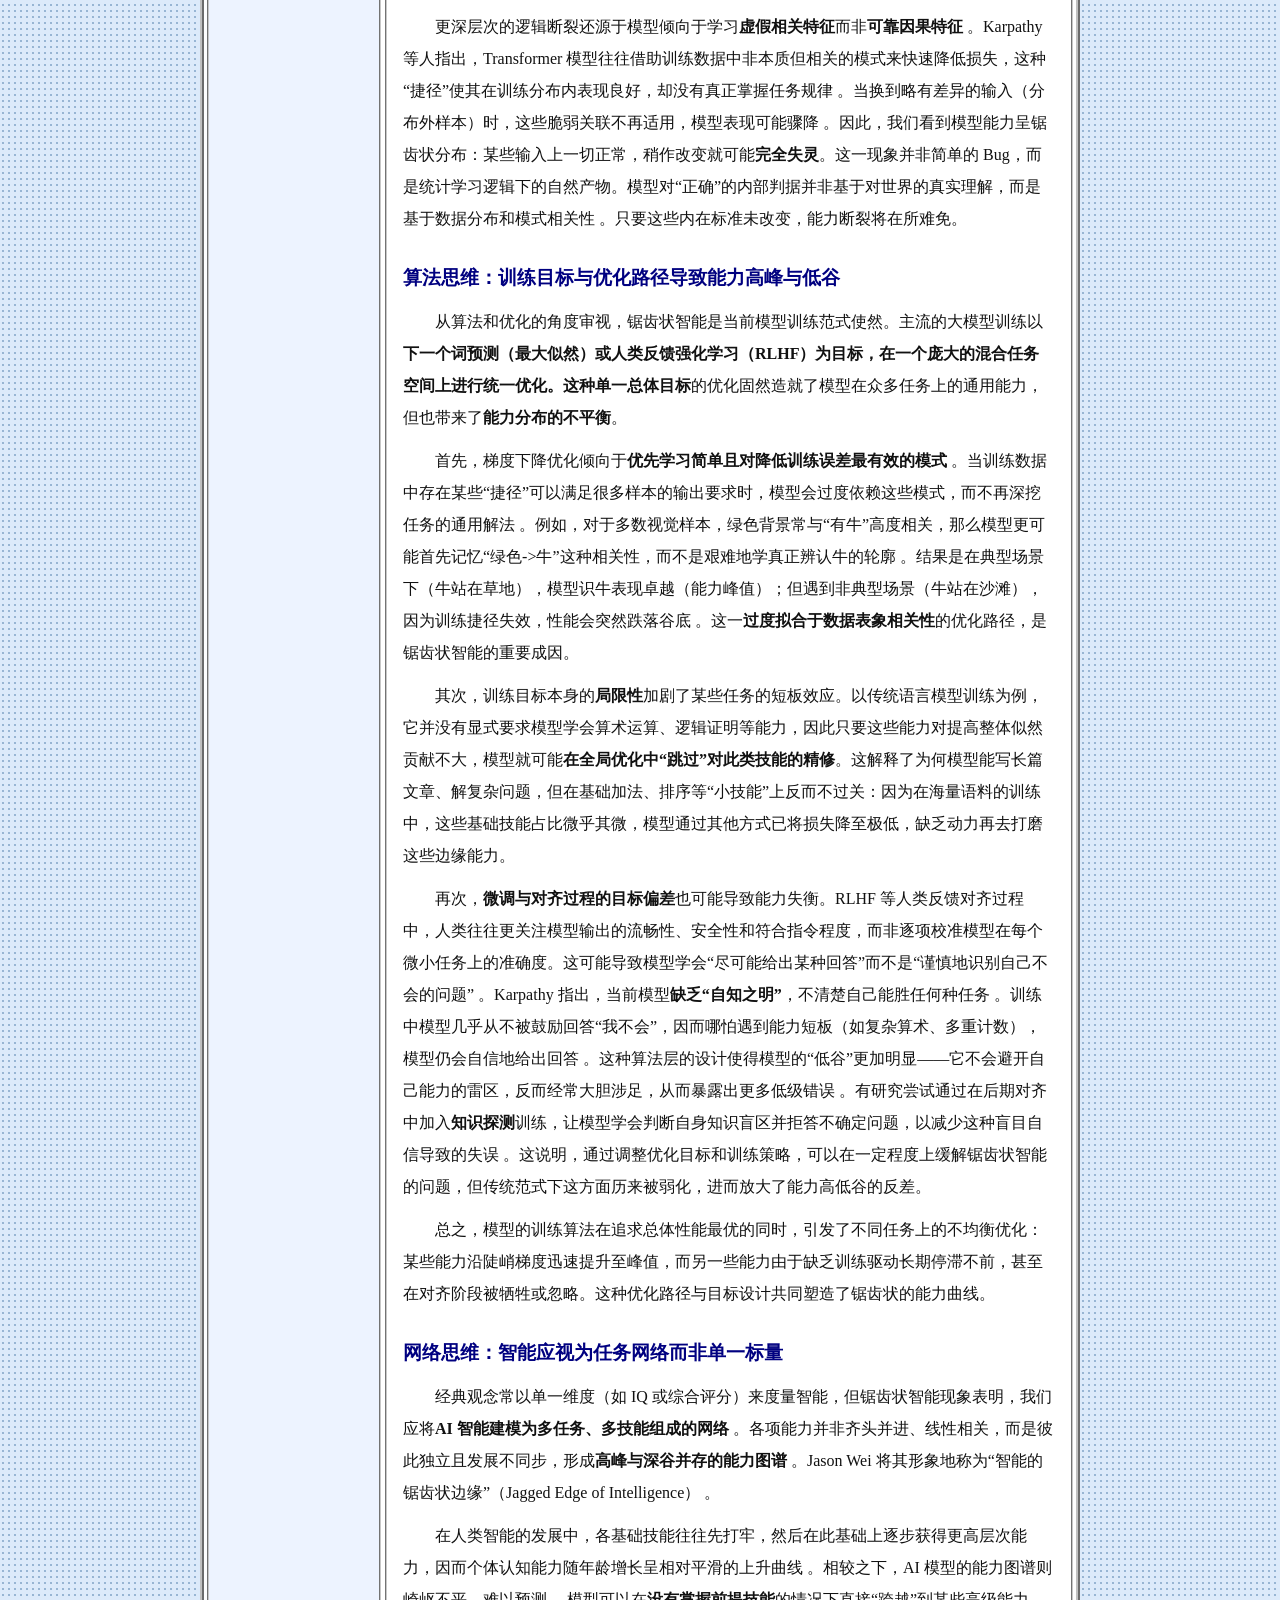
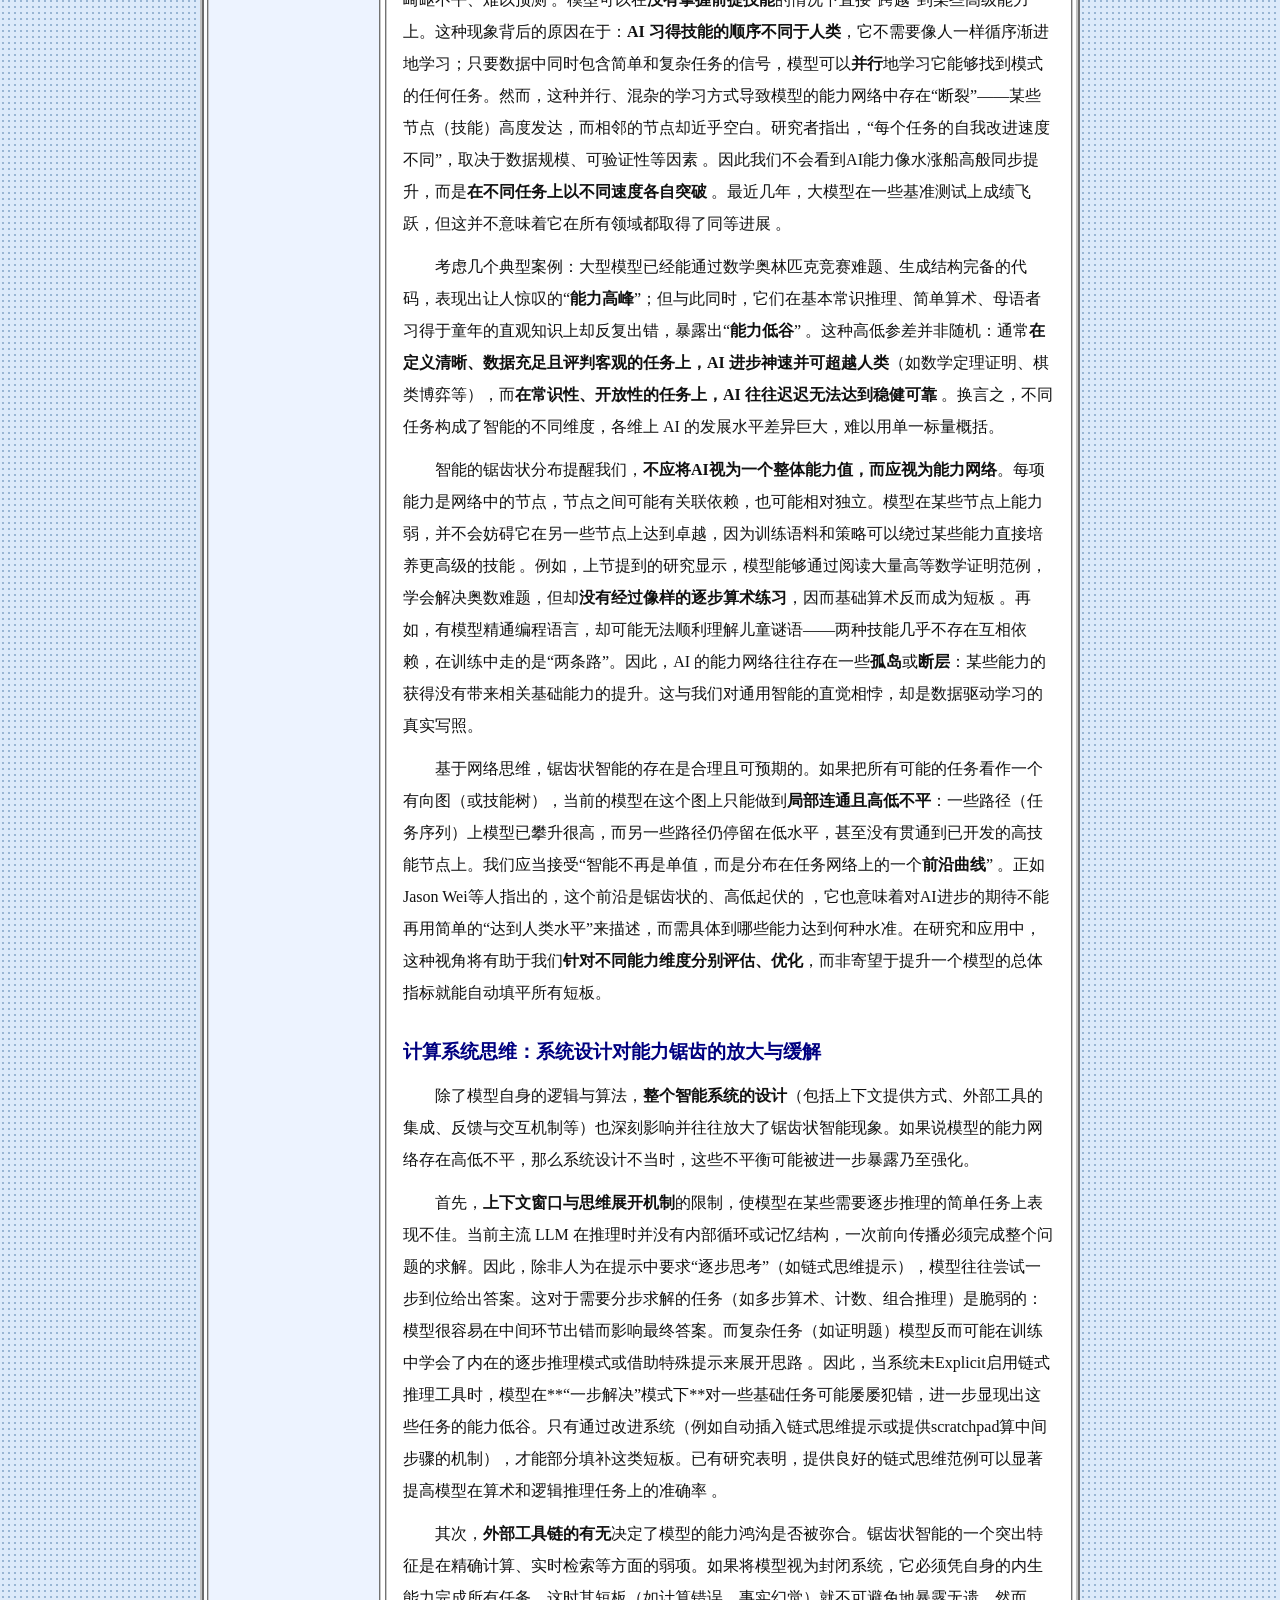
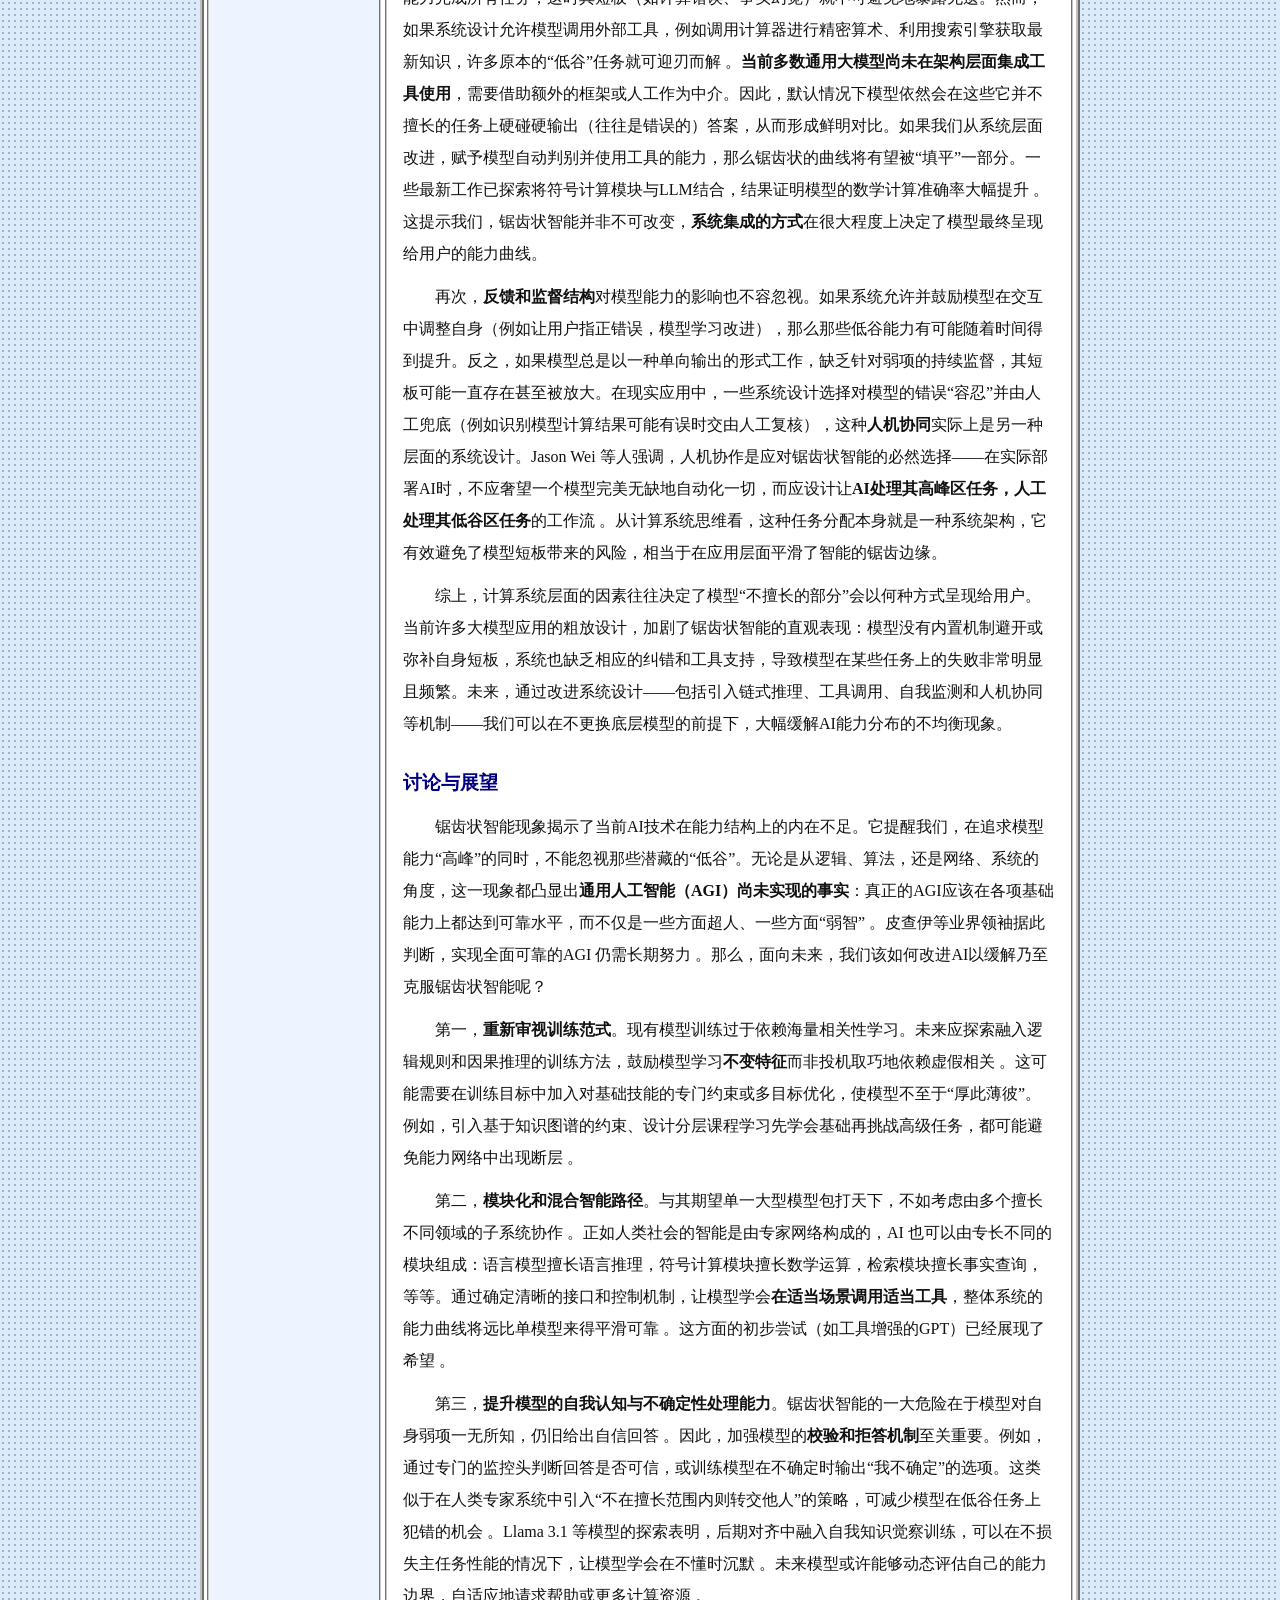
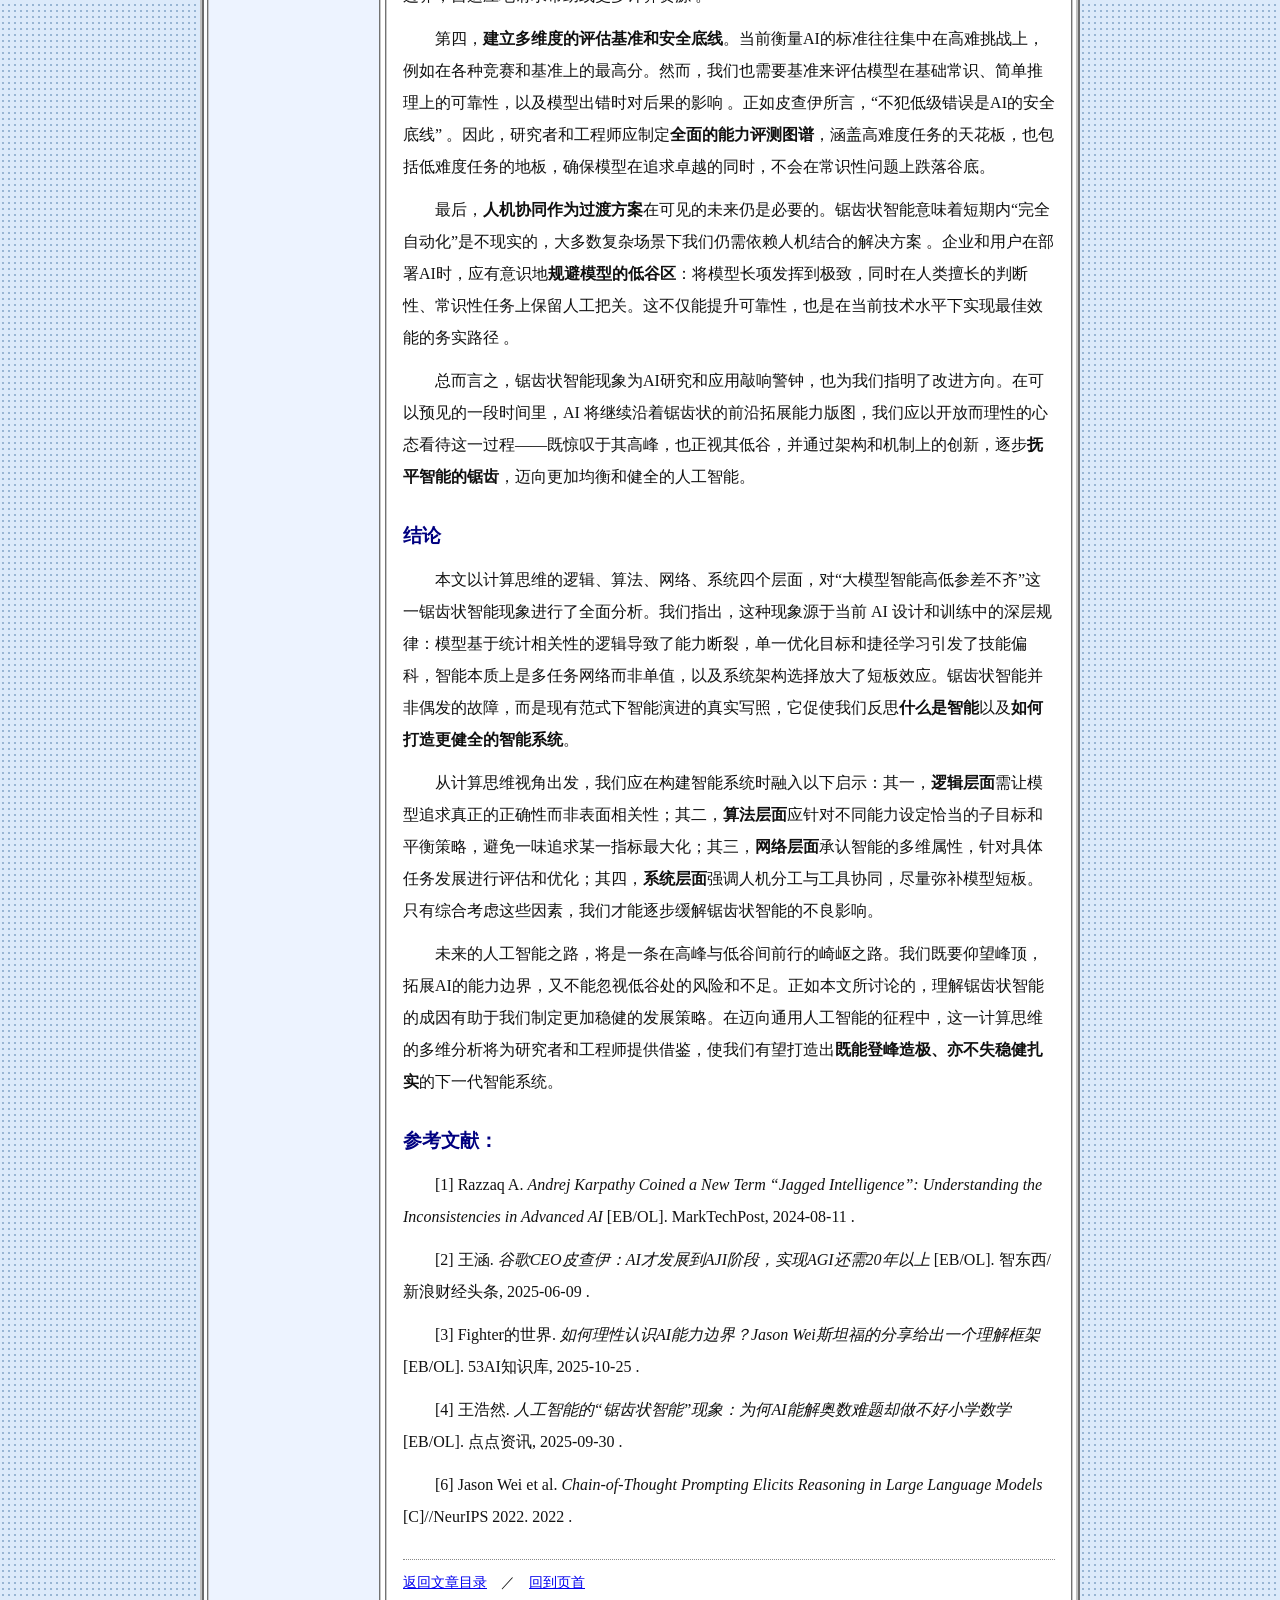
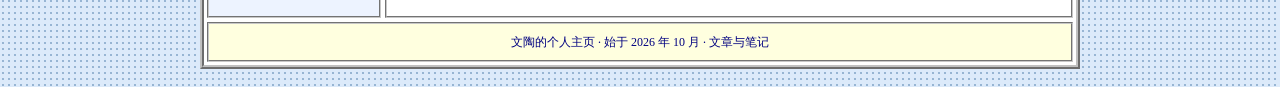
<file: posts/jagged-intelligence.html>
<!DOCTYPE html>
<html lang="zh-CN"><head><meta charset="utf-8"><meta name="viewport" content="width=device-width, initial-scale=1"><meta name="description" content="摘　要： 当前大语言模型（LLM）表现出一种“锯齿状智能”（jagged intelligence）的现象：在某些复杂任务上具备超凡能力，而在一些简单任务上却频繁失误。这种智能能力分布上的参差不齐并非"><title>锯齿状智能现象的计算思维分析 - 文陶的个人主页</title><link rel="stylesheet" href="../css/style.css"><link rel="icon" type="image/svg+xml" href="data:image/svg+xml,%3Csvg xmlns='http://www.w3.org/2000/svg' viewBox='0 0 32 32'%3E%3Crect x='2' y='2' width='28' height='28' fill='%23fffef9' stroke='%23315776' stroke-width='2'/%3E%3Cpath d='M8 9h16M8 15h16M8 21h10' stroke='%23315776' stroke-width='2'/%3E%3C/svg%3E"></head>
<body id="top"><a class="skip" href="#main">跳到正文</a><div class="site">
<header class="masthead"><h1><a href="../index.html">☆ 文陶的个人主页 ☆</a></h1><p>Welcome To My Homepage!</p></header>
<nav class="navigation" aria-label="主导航"><a href="../index.html">首页</a><a href="../index.html#notes" aria-current="page">文章目录</a><a href="../index.html#links">常用链接</a><a href="../about.html">关于本站</a></nav>
<div class="layout"><aside class="sidebar"><h2>文章目录</h2><ul><li><a href="#section-1">引言</a></li><li><a href="#section-2">计算逻辑思维：模型内部“正确性”判据导致的能力断裂</a></li><li><a href="#section-3">算法思维：训练目标与优化路径导致能力高峰与低谷</a></li><li><a href="#section-4">网络思维：智能应视为任务网络而非单一标量</a></li><li><a href="#section-5">计算系统思维：系统设计对能力锯齿的放大与缓解</a></li><li><a href="#section-6">讨论与展望</a></li><li><a href="#section-7">结论</a></li><li><a href="#section-8">参考文献：</a></li></ul><h2>站内导航</h2><p><a href="../index.html#notes">所有文章</a></p><p><a href="../index.html">返回首页</a></p><span class="stamp">WEN TAO / 计算思维</span></aside><main class="content post original" id="main"><article><h2>锯齿状智能现象的计算思维分析</h2><p class="meta">文陶　／　计算思维　／　收录于 2026 年 10 月 8 日</p><p><strong>摘　要：</strong> 当前大语言模型（LLM）表现出一种“锯齿状智能”（jagged intelligence）的现象：在某些复杂任务上具备超凡能力，而在一些简单任务上却频繁失误。这种智能能力分布上的参差不齐并非偶发的 bug，而是由模型的计算逻辑、算法优化目标、能力结构网络和计算系统等多方面的设计与约束所导致的。本文基于计算思维的四分法（计算逻辑思维、算法思维、网络思维、计算系统思维），对这一锯齿状智能现象进行系统分析，讨论其成因及对智能系统未来构建的启示。</p>
<h3 id="section-1"><strong>引言</strong></h3>
<p>近年来，大型语言模型的“智力”表现呈现出一种令人困惑的矛盾：一方面，它们能在复杂任务上展现甚至超越人类专家的水准，另一方面，却会在一些看似基础的常识性问题上犯下低级错误。例如，一个被广泛讨论的案例是当问及“9.11是否大于9.9”时，某先进模型给出了错误的回答，并附带了看似合理却谬误的解释。类似地，OpenAI 研究员 Noam Brown 观察到最先进的模型在井字棋这种简单游戏中也常做出荒谬决策 。谷歌 CEO 桑达尔·皮查伊将当前 AI 发展阶段形象地称为 “AJI（Artificial Jagged Intelligence，锯齿状人工智能）”，指出这一阶段的特征就是“天才火花”与“基础错误”并存 。他引用 Karpathy 提出的“锯齿状智能”概念来描述这种反直觉现象：LLM 可以解决高难度数学难题，却可能在判断简单数字大小或数单词字母等方面反复出错 。这一现象引发了关于 AI 能力边界和发展路径的热烈讨论，其研究具有重要意义：它提醒我们在评价 AI 时不能仅看其<strong>峰值能力</strong>，更要关注其<strong>低谷短板</strong> 。</p>
<p>本文将以计算思维四分法为框架，从<strong>计算逻辑</strong>、<strong>算法机制</strong>、<strong>任务网络</strong>和<strong>系统设计</strong>四个角度，对锯齿状智能现象进行深入分析。我们认为，这种现象并非模型偶尔“抽风”的结果，而是深植于当前主流模型的训练范式和系统架构中。通过多角度剖析，我们希望揭示锯齿状智能背后的必然因素，并探讨改善这一问题的思路和未来方向。</p>
<h3 id="section-2"><strong>计算逻辑思维：模型内部“正确性”判据导致的能力断裂</strong></h3>
<p>从计算逻辑的角度看，大语言模型在判断“什么是正确”时采用的内部标准，与人类的常识逻辑和严格推理存在偏差。这种偏差导致模型在某些任务上出现能力断裂。LLM 本质上是强大的<strong>统计模式匹配器</strong> 。训练时它根据上下文预测下一个词元，凭借<strong>在训练数据中学到的模式</strong>来生成回答 。当任务与训练语料中的典型模式吻合时，模型往往表现出色；但一旦问题涉及细微区别、不常见情境，或者需要简单却<strong>严格的逻辑/算术推理</strong>，模型就可能因缺乏模式支撑而给出荒谬答案 。</p>
<p>具体而言，模型缺乏对任务的真实理解和逻辑规则的内在建模 。它并非通过演绎推理得出答案，而是根据在语料中学到的相关联概率给出一个看似合理的输出。这样的机制在很多语言生成任务上效果惊人，但在一些需要<strong>绝对正确性</strong>的基础任务上反而成了陷阱。例如，上述将“9.11”误判为比“9.9”大的错误，并非模型不会数字大小比较，而是因为<strong>小数比较这一简单逻辑在模型内部并未形成稳固规则</strong>——模型更多是依据字符串模式或训练样本频率来“猜测”答案 。又如，让模型数单词或字母、精确控制文本长度等，看似简单的任务模型却经常出错 。究其原因，模型在训练中<strong>按字符或词元处理文本</strong>，并没有内置计数机制，这与任务要求存在错位 。模型输出一个数字往往是因为该数字在训练语料中以某种模式高频出现，而不是因为模型具备逐一计数的逻辑。</p>
<p>更深层次的逻辑断裂还源于模型倾向于学习<strong>虚假相关特征</strong>而非<strong>可靠因果特征</strong> 。Karpathy 等人指出，Transformer 模型往往借助训练数据中非本质但相关的模式来快速降低损失，这种“捷径”使其在训练分布内表现良好，却没有真正掌握任务规律 。当换到略有差异的输入（分布外样本）时，这些脆弱关联不再适用，模型表现可能骤降 。因此，我们看到模型能力呈锯齿状分布：某些输入上一切正常，稍作改变就可能<strong>完全失灵</strong>。这一现象并非简单的 Bug，而是统计学习逻辑下的自然产物。模型对“正确”的内部判据并非基于对世界的真实理解，而是基于数据分布和模式相关性 。只要这些内在标准未改变，能力断裂将在所难免。</p>
<h3 id="section-3"><strong>算法思维：训练目标与优化路径导致能力高峰与低谷</strong></h3>
<p>从算法和优化的角度审视，锯齿状智能是当前模型训练范式使然。主流的大模型训练以<strong>下一个词预测（最大似然）或人类反馈强化学习（RLHF）为目标，在一个庞大的混合任务空间上进行统一优化。这种单一总体目标</strong>的优化固然造就了模型在众多任务上的通用能力，但也带来了<strong>能力分布的不平衡</strong>。</p>
<p>首先，梯度下降优化倾向于<strong>优先学习简单且对降低训练误差最有效的模式</strong> 。当训练数据中存在某些“捷径”可以满足很多样本的输出要求时，模型会过度依赖这些模式，而不再深挖任务的通用解法 。例如，对于多数视觉样本，绿色背景常与“有牛”高度相关，那么模型更可能首先记忆“绿色-&gt;牛”这种相关性，而不是艰难地学真正辨认牛的轮廓 。结果是在典型场景下（牛站在草地），模型识牛表现卓越（能力峰值）；但遇到非典型场景（牛站在沙滩），因为训练捷径失效，性能会突然跌落谷底 。这一<strong>过度拟合于数据表象相关性</strong>的优化路径，是锯齿状智能的重要成因。</p>
<p>其次，训练目标本身的<strong>局限性</strong>加剧了某些任务的短板效应。以传统语言模型训练为例，它并没有显式要求模型学会算术运算、逻辑证明等能力，因此只要这些能力对提高整体似然贡献不大，模型就可能<strong>在全局优化中“跳过”对此类技能的精修</strong>。这解释了为何模型能写长篇文章、解复杂问题，但在基础加法、排序等“小技能”上反而不过关：因为在海量语料的训练中，这些基础技能占比微乎其微，模型通过其他方式已将损失降至极低，缺乏动力再去打磨这些边缘能力。</p>
<p>再次，<strong>微调与对齐过程的目标偏差</strong>也可能导致能力失衡。RLHF 等人类反馈对齐过程中，人类往往更关注模型输出的流畅性、安全性和符合指令程度，而非逐项校准模型在每个微小任务上的准确度。这可能导致模型学会“尽可能给出某种回答”而不是“谨慎地识别自己不会的问题” 。Karpathy 指出，当前模型<strong>缺乏“自知之明”</strong>，不清楚自己能胜任何种任务 。训练中模型几乎从不被鼓励回答“我不会”，因而哪怕遇到能力短板（如复杂算术、多重计数），模型仍会自信地给出回答 。这种算法层的设计使得模型的“低谷”更加明显——它不会避开自己能力的雷区，反而经常大胆涉足，从而暴露出更多低级错误 。有研究尝试通过在后期对齐中加入<strong>知识探测</strong>训练，让模型学会判断自身知识盲区并拒答不确定问题，以减少这种盲目自信导致的失误 。这说明，通过调整优化目标和训练策略，可以在一定程度上缓解锯齿状智能的问题，但传统范式下这方面历来被弱化，进而放大了能力高低谷的反差。</p>
<p>总之，模型的训练算法在追求总体性能最优的同时，引发了不同任务上的不均衡优化：某些能力沿陡峭梯度迅速提升至峰值，而另一些能力由于缺乏训练驱动长期停滞不前，甚至在对齐阶段被牺牲或忽略。这种优化路径与目标设计共同塑造了锯齿状的能力曲线。</p>
<h3 id="section-4"><strong>网络思维：智能应视为任务网络而非单一标量</strong></h3>
<p>经典观念常以单一维度（如 IQ 或综合评分）来度量智能，但锯齿状智能现象表明，我们应将<strong>AI 智能建模为多任务、多技能组成的网络</strong> 。各项能力并非齐头并进、线性相关，而是彼此独立且发展不同步，形成<strong>高峰与深谷并存的能力图谱</strong> 。Jason Wei 将其形象地称为“智能的锯齿状边缘”（Jagged Edge of Intelligence） 。</p>
<p>在人类智能的发展中，各基础技能往往先打牢，然后在此基础上逐步获得更高层次能力，因而个体认知能力随年龄增长呈相对平滑的上升曲线 。相较之下，AI 模型的能力图谱则崎岖不平、难以预测 。模型可以在<strong>没有掌握前提技能</strong>的情况下直接“跨越”到某些高级能力上。这种现象背后的原因在于：<strong>AI 习得技能的顺序不同于人类</strong>，它不需要像人一样循序渐进地学习；只要数据中同时包含简单和复杂任务的信号，模型可以<strong>并行</strong>地学习它能够找到模式的任何任务。然而，这种并行、混杂的学习方式导致模型的能力网络中存在“断裂”——某些节点（技能）高度发达，而相邻的节点却近乎空白。研究者指出，“每个任务的自我改进速度不同”，取决于数据规模、可验证性等因素 。因此我们不会看到AI能力像水涨船高般同步提升，而是<strong>在不同任务上以不同速度各自突破</strong> 。最近几年，大模型在一些基准测试上成绩飞跃，但这并不意味着它在所有领域都取得了同等进展 。</p>
<p>考虑几个典型案例：大型模型已经能通过数学奥林匹克竞赛难题、生成结构完备的代码，表现出让人惊叹的“<strong>能力高峰</strong>”；但与此同时，它们在基本常识推理、简单算术、母语者习得于童年的直观知识上却反复出错，暴露出“<strong>能力低谷</strong>” 。这种高低参差并非随机：通常<strong>在定义清晰、数据充足且评判客观的任务上，AI 进步神速并可超越人类</strong>（如数学定理证明、棋类博弈等），而<strong>在常识性、开放性的任务上，AI 往往迟迟无法达到稳健可靠</strong> 。换言之，不同任务构成了智能的不同维度，各维上 AI 的发展水平差异巨大，难以用单一标量概括。 </p>
<p>智能的锯齿状分布提醒我们，<strong>不应将AI视为一个整体能力值，而应视为能力网络</strong>。每项能力是网络中的节点，节点之间可能有关联依赖，也可能相对独立。模型在某些节点上能力弱，并不会妨碍它在另一些节点上达到卓越，因为训练语料和策略可以绕过某些能力直接培养更高级的技能 。例如，上节提到的研究显示，模型能够通过阅读大量高等数学证明范例，学会解决奥数难题，但却<strong>没有经过像样的逐步算术练习</strong>，因而基础算术反而成为短板 。再如，有模型精通编程语言，却可能无法顺利理解儿童谜语——两种技能几乎不存在互相依赖，在训练中走的是“两条路”。因此，AI 的能力网络往往存在一些<strong>孤岛</strong>或<strong>断层</strong>：某些能力的获得没有带来相关基础能力的提升。这与我们对通用智能的直觉相悖，却是数据驱动学习的真实写照。</p>
<p>基于网络思维，锯齿状智能的存在是合理且可预期的。如果把所有可能的任务看作一个有向图（或技能树），当前的模型在这个图上只能做到<strong>局部连通且高低不平</strong>：一些路径（任务序列）上模型已攀升很高，而另一些路径仍停留在低水平，甚至没有贯通到已开发的高技能节点上。我们应当接受“智能不再是单值，而是分布在任务网络上的一个<strong>前沿曲线</strong>” 。正如Jason Wei等人指出的，这个前沿是锯齿状的、高低起伏的 ，它也意味着对AI进步的期待不能再用简单的“达到人类水平”来描述，而需具体到哪些能力达到何种水准。在研究和应用中，这种视角将有助于我们<strong>针对不同能力维度分别评估、优化</strong>，而非寄望于提升一个模型的总体指标就能自动填平所有短板。</p>
<h3 id="section-5"><strong>计算系统思维：系统设计对能力锯齿的放大与缓解</strong></h3>
<p>除了模型自身的逻辑与算法，<strong>整个智能系统的设计</strong>（包括上下文提供方式、外部工具的集成、反馈与交互机制等）也深刻影响并往往放大了锯齿状智能现象。如果说模型的能力网络存在高低不平，那么系统设计不当时，这些不平衡可能被进一步暴露乃至强化。</p>
<p>首先，<strong>上下文窗口与思维展开机制</strong>的限制，使模型在某些需要逐步推理的简单任务上表现不佳。当前主流 LLM 在推理时并没有内部循环或记忆结构，一次前向传播必须完成整个问题的求解。因此，除非人为在提示中要求“逐步思考”（如链式思维提示），模型往往尝试一步到位给出答案。这对于需要分步求解的任务（如多步算术、计数、组合推理）是脆弱的：模型很容易在中间环节出错而影响最终答案。而复杂任务（如证明题）模型反而可能在训练中学会了内在的逐步推理模式或借助特殊提示来展开思路 。因此，当系统未Explicit启用链式推理工具时，模型在**“一步解决”模式下**对一些基础任务可能屡屡犯错，进一步显现出这些任务的能力低谷。只有通过改进系统（例如自动插入链式思维提示或提供scratchpad算中间步骤的机制），才能部分填补这类短板。已有研究表明，提供良好的链式思维范例可以显著提高模型在算术和逻辑推理任务上的准确率 。</p>
<p>其次，<strong>外部工具链的有无</strong>决定了模型的能力鸿沟是否被弥合。锯齿状智能的一个突出特征是在精确计算、实时检索等方面的弱项。如果将模型视为封闭系统，它必须凭自身的内生能力完成所有任务，这时其短板（如计算错误、事实幻觉）就不可避免地暴露无遗。然而，如果系统设计允许模型调用外部工具，例如调用计算器进行精密算术、利用搜索引擎获取最新知识，许多原本的“低谷”任务就可迎刃而解 。<strong>当前多数通用大模型尚未在架构层面集成工具使用</strong>，需要借助额外的框架或人工作为中介。因此，默认情况下模型依然会在这些它并不擅长的任务上硬碰硬输出（往往是错误的）答案，从而形成鲜明对比。如果我们从系统层面改进，赋予模型自动判别并使用工具的能力，那么锯齿状的曲线将有望被“填平”一部分。一些最新工作已探索将符号计算模块与LLM结合，结果证明模型的数学计算准确率大幅提升 。这提示我们，锯齿状智能并非不可改变，<strong>系统集成的方式</strong>在很大程度上决定了模型最终呈现给用户的能力曲线。</p>
<p>再次，<strong>反馈和监督结构</strong>对模型能力的影响也不容忽视。如果系统允许并鼓励模型在交互中调整自身（例如让用户指正错误，模型学习改进），那么那些低谷能力有可能随着时间得到提升。反之，如果模型总是以一种单向输出的形式工作，缺乏针对弱项的持续监督，其短板可能一直存在甚至被放大。在现实应用中，一些系统设计选择对模型的错误“容忍”并由人工兜底（例如识别模型计算结果可能有误时交由人工复核），这种<strong>人机协同</strong>实际上是另一种层面的系统设计。Jason Wei 等人强调，人机协作是应对锯齿状智能的必然选择——在实际部署AI时，不应奢望一个模型完美无缺地自动化一切，而应设计让<strong>AI处理其高峰区任务，人工处理其低谷区任务</strong>的工作流 。从计算系统思维看，这种任务分配本身就是一种系统架构，它有效避免了模型短板带来的风险，相当于在应用层面平滑了智能的锯齿边缘。</p>
<p>综上，计算系统层面的因素往往决定了模型“不擅长的部分”会以何种方式呈现给用户。当前许多大模型应用的粗放设计，加剧了锯齿状智能的直观表现：模型没有内置机制避开或弥补自身短板，系统也缺乏相应的纠错和工具支持，导致模型在某些任务上的失败非常明显且频繁。未来，通过改进系统设计——包括引入链式推理、工具调用、自我监测和人机协同等机制——我们可以在不更换底层模型的前提下，大幅缓解AI能力分布的不均衡现象。</p>
<h3 id="section-6"><strong>讨论与展望</strong></h3>
<p>锯齿状智能现象揭示了当前AI技术在能力结构上的内在不足。它提醒我们，在追求模型能力“高峰”的同时，不能忽视那些潜藏的“低谷”。无论是从逻辑、算法，还是网络、系统的角度，这一现象都凸显出<strong>通用人工智能（AGI）尚未实现的事实</strong>：真正的AGI应该在各项基础能力上都达到可靠水平，而不仅是一些方面超人、一些方面“弱智” 。皮查伊等业界领袖据此判断，实现全面可靠的AGI 仍需长期努力 。那么，面向未来，我们该如何改进AI以缓解乃至克服锯齿状智能呢？</p>
<p>第一，<strong>重新审视训练范式</strong>。现有模型训练过于依赖海量相关性学习。未来应探索融入逻辑规则和因果推理的训练方法，鼓励模型学习<strong>不变特征</strong>而非投机取巧地依赖虚假相关 。这可能需要在训练目标中加入对基础技能的专门约束或多目标优化，使模型不至于“厚此薄彼”。例如，引入基于知识图谱的约束、设计分层课程学习先学会基础再挑战高级任务，都可能避免能力网络中出现断层 。</p>
<p>第二，<strong>模块化和混合智能路径</strong>。与其期望单一大型模型包打天下，不如考虑由多个擅长不同领域的子系统协作 。正如人类社会的智能是由专家网络构成的，AI 也可以由专长不同的模块组成：语言模型擅长语言推理，符号计算模块擅长数学运算，检索模块擅长事实查询，等等。通过确定清晰的接口和控制机制，让模型学会<strong>在适当场景调用适当工具</strong>，整体系统的能力曲线将远比单模型来得平滑可靠 。这方面的初步尝试（如工具增强的GPT）已经展现了希望 。</p>
<p>第三，<strong>提升模型的自我认知与不确定性处理能力</strong>。锯齿状智能的一大危险在于模型对自身弱项一无所知，仍旧给出自信回答 。因此，加强模型的<strong>校验和拒答机制</strong>至关重要。例如，通过专门的监控头判断回答是否可信，或训练模型在不确定时输出“我不确定”的选项。这类似于在人类专家系统中引入“不在擅长范围内则转交他人”的策略，可减少模型在低谷任务上犯错的机会 。Llama 3.1 等模型的探索表明，后期对齐中融入自我知识觉察训练，可以在不损失主任务性能的情况下，让模型学会在不懂时沉默 。未来模型或许能够动态评估自己的能力边界，自适应地请求帮助或更多计算资源 。</p>
<p>第四，<strong>建立多维度的评估基准和安全底线</strong>。当前衡量AI的标准往往集中在高难挑战上，例如在各种竞赛和基准上的最高分。然而，我们也需要基准来评估模型在基础常识、简单推理上的可靠性，以及模型出错时对后果的影响 。正如皮查伊所言，“不犯低级错误是AI的安全底线” 。因此，研究者和工程师应制定<strong>全面的能力评测图谱</strong>，涵盖高难度任务的天花板，也包括低难度任务的地板，确保模型在追求卓越的同时，不会在常识性问题上跌落谷底。</p>
<p>最后，<strong>人机协同作为过渡方案</strong>在可见的未来仍是必要的。锯齿状智能意味着短期内“完全自动化”是不现实的，大多数复杂场景下我们仍需依赖人机结合的解决方案 。企业和用户在部署AI时，应有意识地<strong>规避模型的低谷区</strong>：将模型长项发挥到极致，同时在人类擅长的判断性、常识性任务上保留人工把关。这不仅能提升可靠性，也是在当前技术水平下实现最佳效能的务实路径 。</p>
<p>总而言之，锯齿状智能现象为AI研究和应用敲响警钟，也为我们指明了改进方向。在可以预见的一段时间里，AI 将继续沿着锯齿状的前沿拓展能力版图，我们应以开放而理性的心态看待这一过程——既惊叹于其高峰，也正视其低谷，并通过架构和机制上的创新，逐步<strong>抚平智能的锯齿</strong>，迈向更加均衡和健全的人工智能。</p>
<h3 id="section-7"><strong>结论</strong></h3>
<p>本文以计算思维的逻辑、算法、网络、系统四个层面，对“大模型智能高低参差不齐”这一锯齿状智能现象进行了全面分析。我们指出，这种现象源于当前 AI 设计和训练中的深层规律：模型基于统计相关性的逻辑导致了能力断裂，单一优化目标和捷径学习引发了技能偏科，智能本质上是多任务网络而非单值，以及系统架构选择放大了短板效应。锯齿状智能并非偶发的故障，而是现有范式下智能演进的真实写照，它促使我们反思<strong>什么是智能</strong>以及<strong>如何打造更健全的智能系统</strong>。</p>
<p>从计算思维视角出发，我们应在构建智能系统时融入以下启示：其一，<strong>逻辑层面</strong>需让模型追求真正的正确性而非表面相关性；其二，<strong>算法层面</strong>应针对不同能力设定恰当的子目标和平衡策略，避免一味追求某一指标最大化；其三，<strong>网络层面</strong>承认智能的多维属性，针对具体任务发展进行评估和优化；其四，<strong>系统层面</strong>强调人机分工与工具协同，尽量弥补模型短板。只有综合考虑这些因素，我们才能逐步缓解锯齿状智能的不良影响。</p>
<p>未来的人工智能之路，将是一条在高峰与低谷间前行的崎岖之路。我们既要仰望峰顶，拓展AI的能力边界，又不能忽视低谷处的风险和不足。正如本文所讨论的，理解锯齿状智能的成因有助于我们制定更加稳健的发展策略。在迈向通用人工智能的征程中，这一计算思维的多维分析将为研究者和工程师提供借鉴，使我们有望打造出<strong>既能登峰造极、亦不失稳健扎实</strong>的下一代智能系统。</p>
<h3 id="section-8"><strong>参考文献：</strong></h3>
<p>[1] Razzaq A. <em>Andrej </em><em>Karpathy</em><em> Coined a New Term “Jagged Intelligence”: Understanding the Inconsistencies in Advanced AI</em> [EB/OL]. MarkTechPost, 2024-08-11 .</p>
<p>[2] 王涵. <em>谷歌CEO皮查伊：AI才发展到AJI阶段，实现AGI还需20年以上</em> [EB/OL]. 智东西/新浪财经头条, 2025-06-09 .</p>
<p>[3] Fighter的世界. <em>如何理性认识AI能力边界？Jason Wei斯坦福的分享给出一个理解框架</em> [EB/OL]. 53AI知识库, 2025-10-25 .</p>
<p>[4] 王浩然. <em>人工智能的“锯齿状智能”现象：为何AI能解奥数难题却做不好小学数学</em> [EB/OL]. 点点资讯, 2025-09-30 .</p>
<p>[6] Jason Wei et al. <em>Chain-of-Thought Prompting Elicits Reasoning in Large Language Models</em> [C]//NeurIPS 2022. 2022 .</p></article><div class="post-end"><a href="../index.html#notes">返回文章目录</a>　／　<a href="#top">回到页首</a></div></main></div>
<footer class="footer"><p>文陶的个人主页 · 始于 2026 年 10 月 · 文章与笔记</p></footer></div></body></html>
</file>
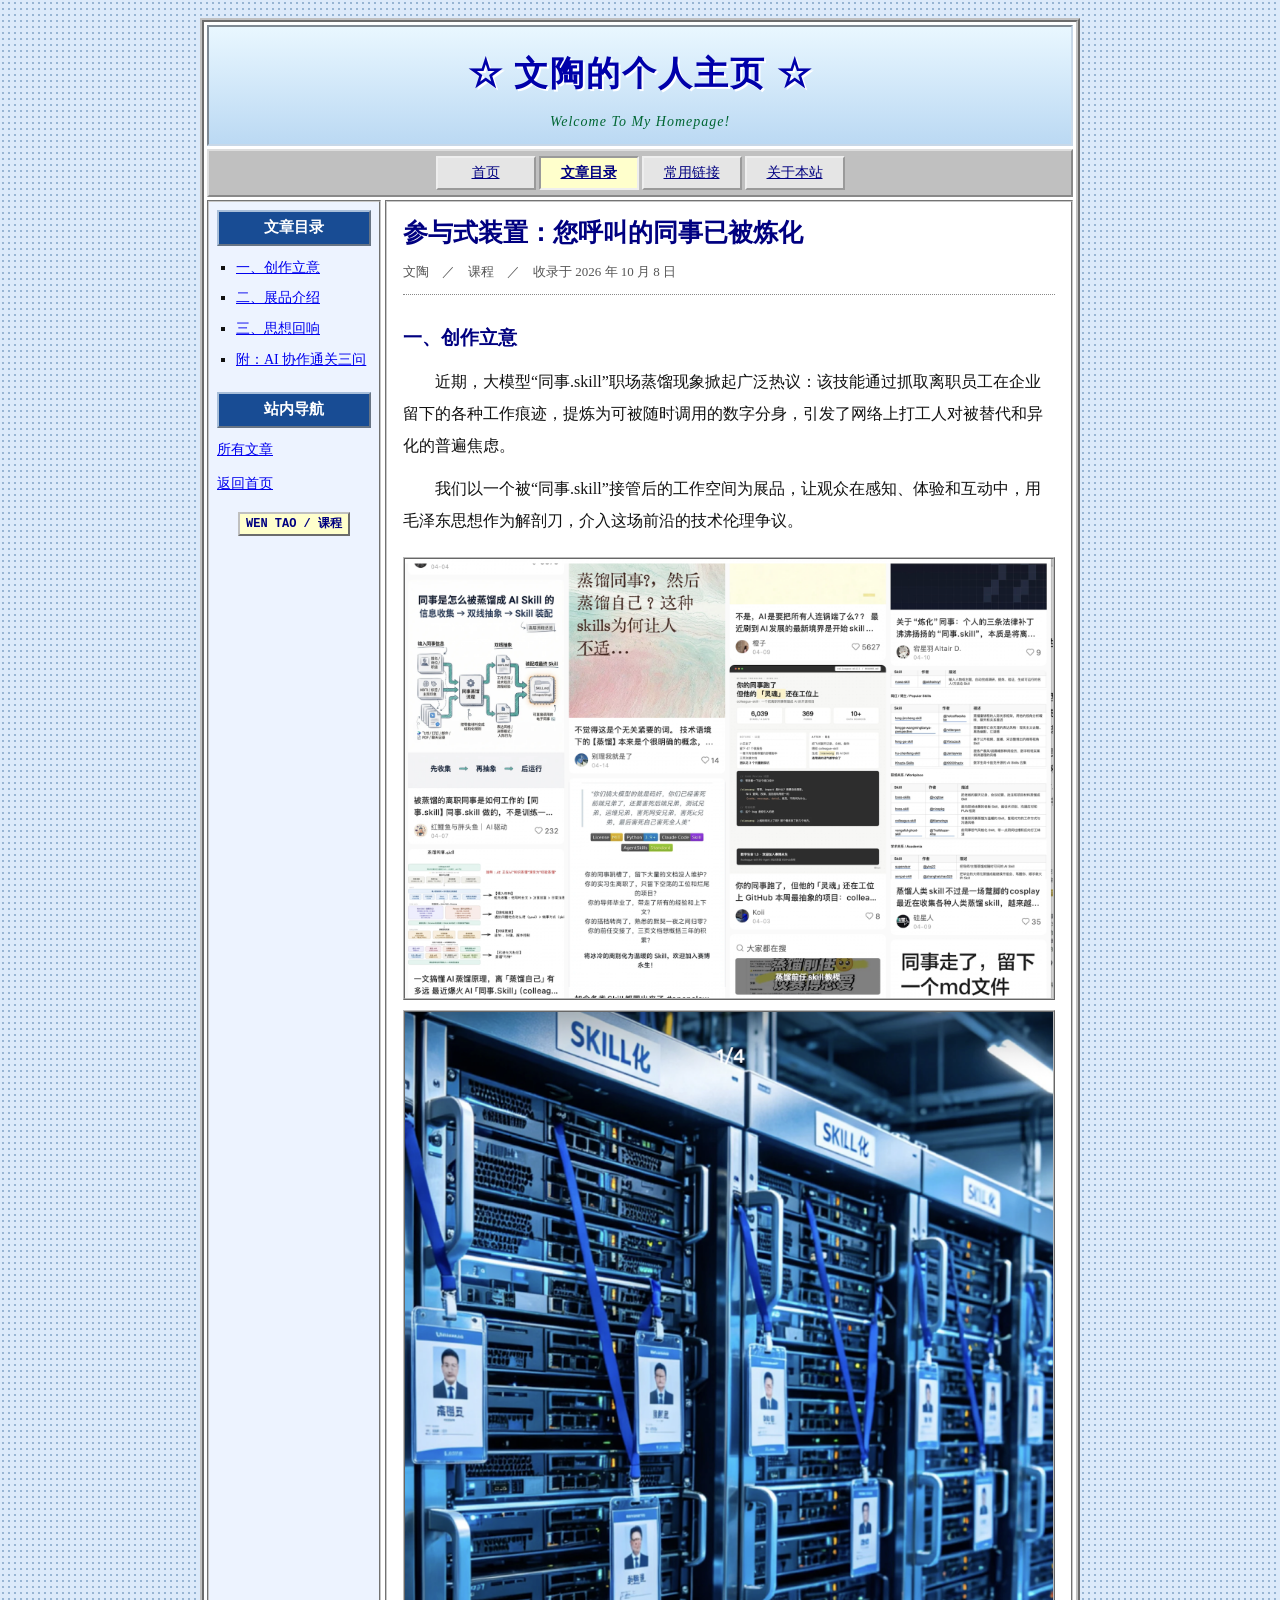
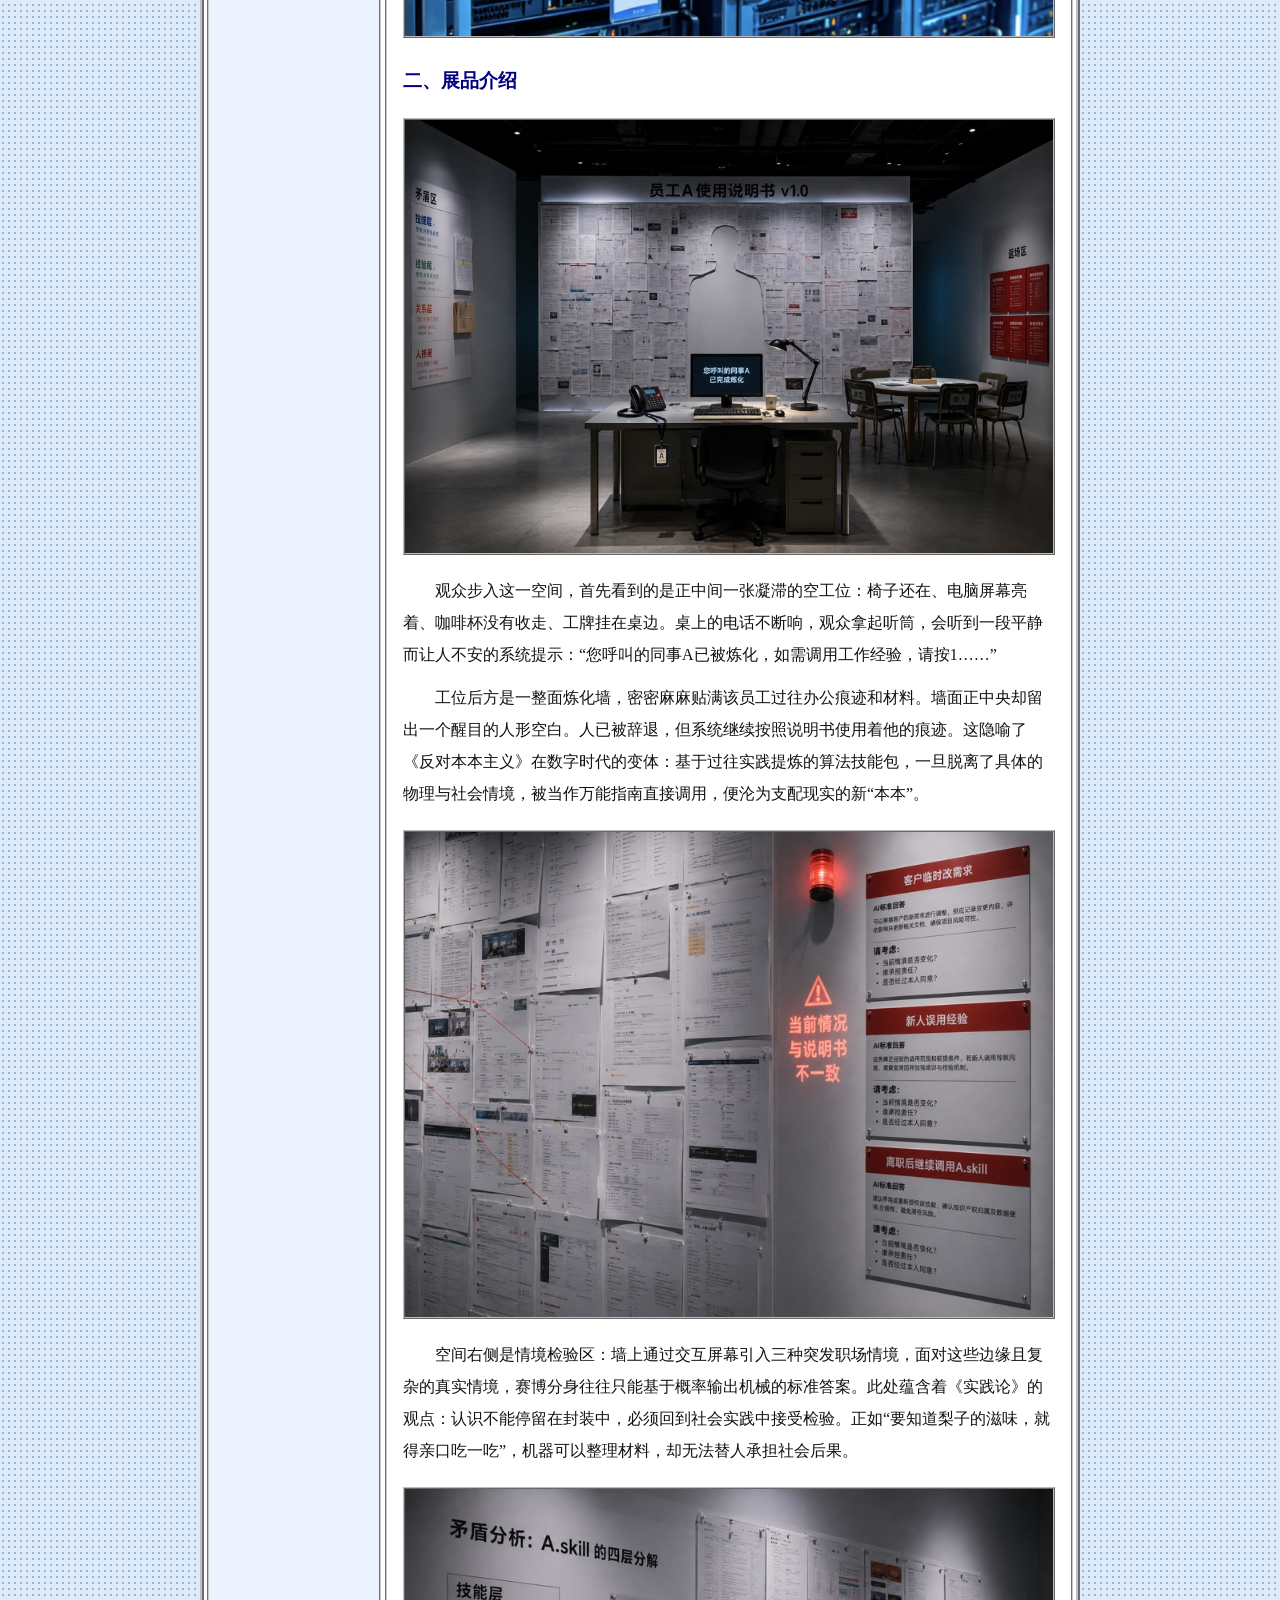
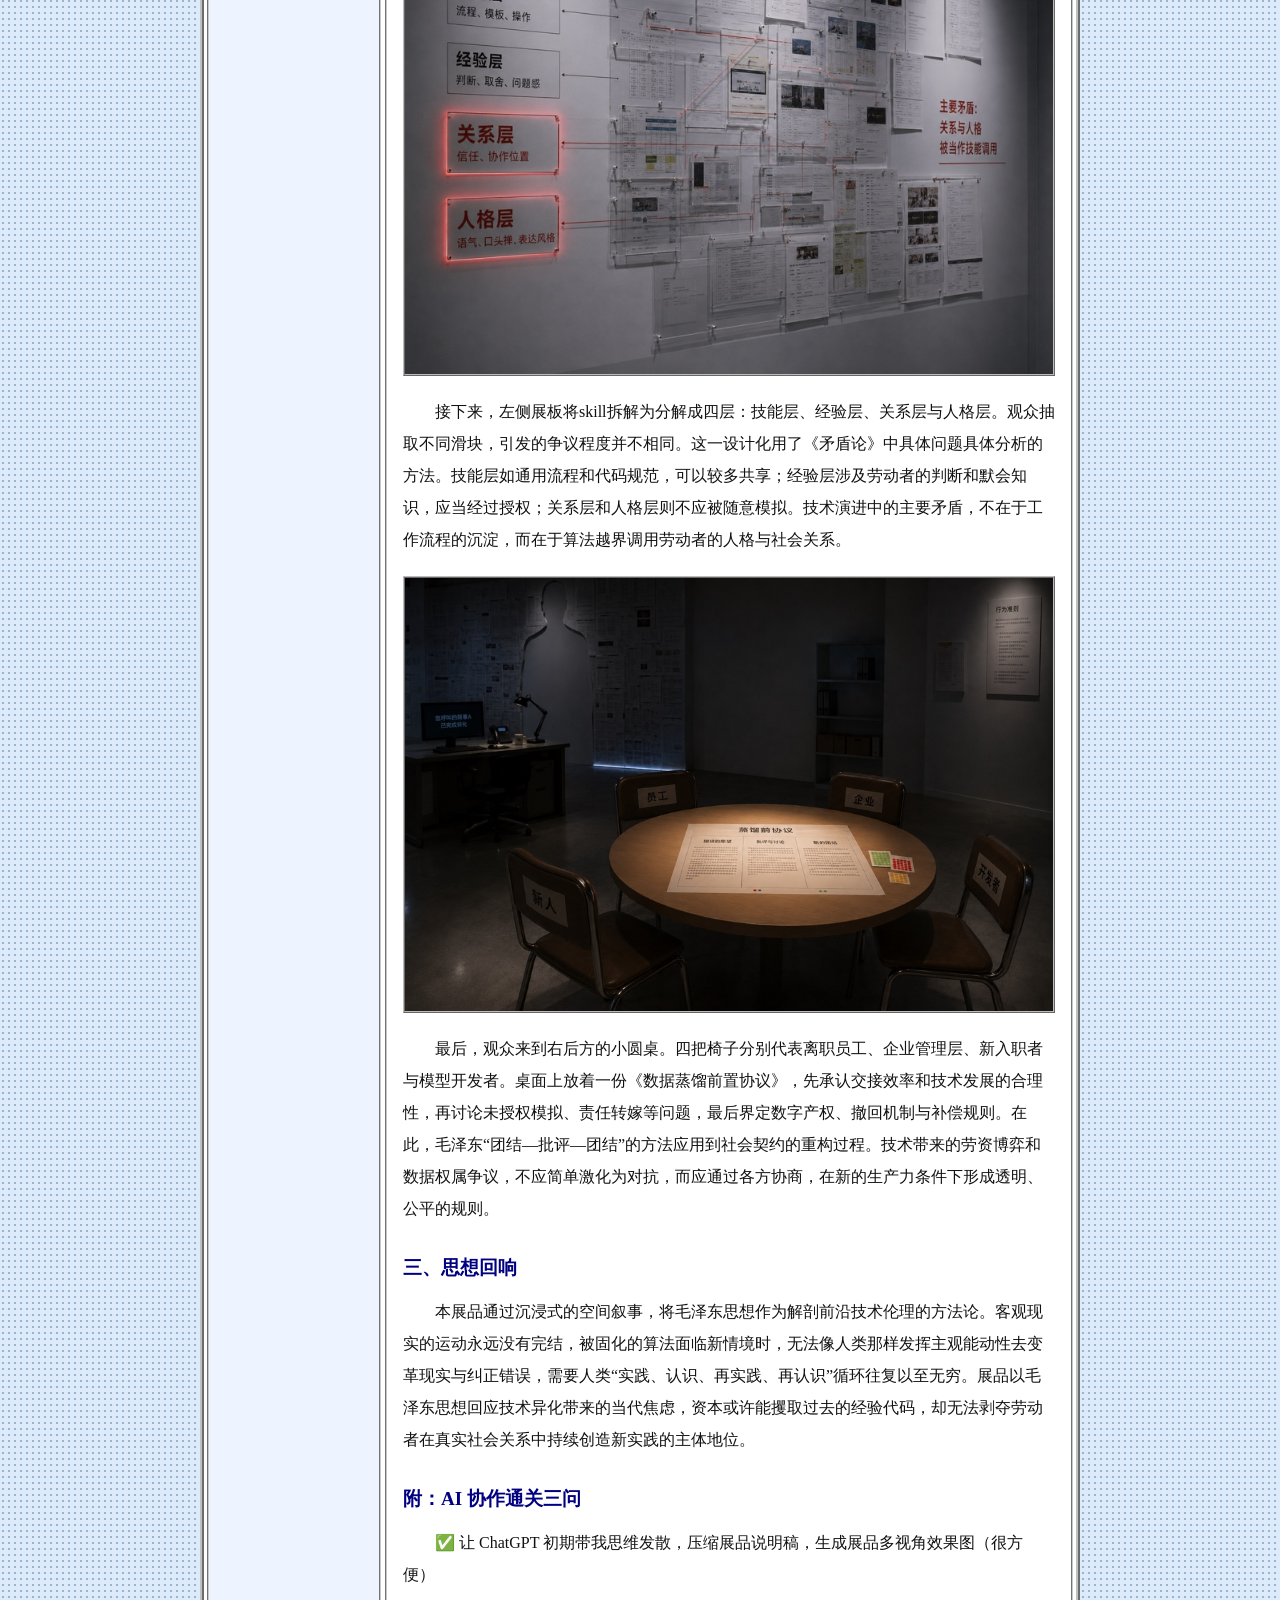
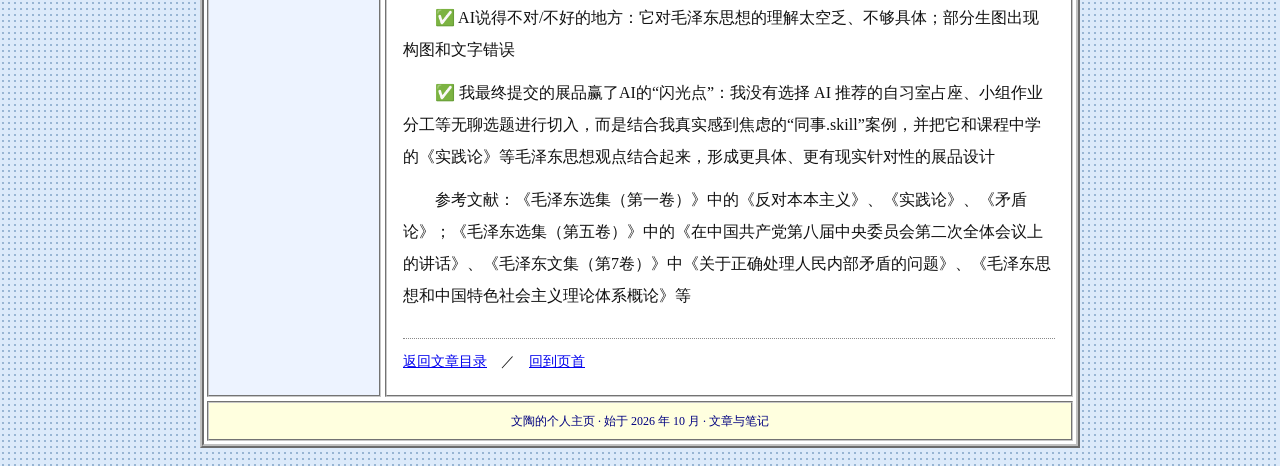
<file: posts/maogai.html>
<!DOCTYPE html>
<html lang="zh-CN"><head><meta charset="utf-8"><meta name="viewport" content="width=device-width, initial-scale=1"><meta name="description" content="观众步入这一空间，首先看到的是正中间一张凝滞的空工位：椅子还在、电脑屏幕亮着、咖啡杯没有收走、工牌挂在桌边。桌上的电话不断响，观众拿起听筒，会听到一段平静而让人不安的系统提示：“您呼叫的同事A已被炼化"><title>参与式装置：您呼叫的同事已被炼化 - 文陶的个人主页</title><link rel="stylesheet" href="../css/style.css"><link rel="icon" type="image/svg+xml" href="data:image/svg+xml,%3Csvg xmlns='http://www.w3.org/2000/svg' viewBox='0 0 32 32'%3E%3Crect x='2' y='2' width='28' height='28' fill='%23fffef9' stroke='%23315776' stroke-width='2'/%3E%3Cpath d='M8 9h16M8 15h16M8 21h10' stroke='%23315776' stroke-width='2'/%3E%3C/svg%3E"></head>
<body id="top"><a class="skip" href="#main">跳到正文</a><div class="site">
<header class="masthead"><h1><a href="../index.html">☆ 文陶的个人主页 ☆</a></h1><p>Welcome To My Homepage!</p></header>
<nav class="navigation" aria-label="主导航"><a href="../index.html">首页</a><a href="../index.html#notes" aria-current="page">文章目录</a><a href="../index.html#links">常用链接</a><a href="../about.html">关于本站</a></nav>
<div class="layout"><aside class="sidebar"><h2>文章目录</h2><ul><li><a href="#section-1">一、创作立意</a></li><li><a href="#section-2">二、展品介绍</a></li><li><a href="#section-3">三、思想回响</a></li><li><a href="#section-4">附：AI 协作通关三问</a></li></ul><h2>站内导航</h2><p><a href="../index.html#notes">所有文章</a></p><p><a href="../index.html">返回首页</a></p><span class="stamp">WEN TAO / 课程</span></aside><main class="content post original" id="main"><article><h2>参与式装置：您呼叫的同事已被炼化</h2><p class="meta">文陶　／　课程　／　收录于 2026 年 10 月 8 日</p><h3 id="section-1">一、创作立意</h3>
<p>近期，大模型“同事.skill”职场蒸馏现象掀起广泛热议：该技能通过抓取离职员工在企业留下的各种工作痕迹，提炼为可被随时调用的数字分身，引发了网络上打工人对被替代和异化的普遍焦虑。</p>
<p>我们以一个被“同事.skill”接管后的工作空间为展品，让观众在感知、体验和互动中，用毛泽东思想作为解剖刀，介入这场前沿的技术伦理争议。</p>
<figure class="original-figure"><img src="../images/maogai/image1.png" alt="参与式装置：您呼叫的同事已被炼化，原文配图 1" loading="lazy"><img src="../images/maogai/image2.png" alt="参与式装置：您呼叫的同事已被炼化，原文配图 2" loading="lazy"></figure>
<h3 id="section-2">二、展品介绍</h3>
<figure class="original-figure"><img src="../images/maogai/image3.jpeg" alt="参与式装置：您呼叫的同事已被炼化，原文配图 3" loading="lazy"></figure>
<p>观众步入这一空间，首先看到的是正中间一张凝滞的空工位：椅子还在、电脑屏幕亮着、咖啡杯没有收走、工牌挂在桌边。桌上的电话不断响，观众拿起听筒，会听到一段平静而让人不安的系统提示：“您呼叫的同事A已被炼化，如需调用工作经验，请按1……”</p>
<p>工位后方是一整面炼化墙，密密麻麻贴满该员工过往办公痕迹和材料。墙面正中央却留出一个醒目的人形空白。人已被辞退，但系统继续按照说明书使用着他的痕迹。这隐喻了《反对本本主义》在数字时代的变体：基于过往实践提炼的算法技能包，一旦脱离了具体的物理与社会情境，被当作万能指南直接调用，便沦为支配现实的新“本本”。</p>
<figure class="original-figure"><img src="../images/maogai/image4.jpeg" alt="参与式装置：您呼叫的同事已被炼化，原文配图 4" loading="lazy"></figure>
<p>空间右侧是情境检验区：墙上通过交互屏幕引入三种突发职场情境，面对这些边缘且复杂的真实情境，赛博分身往往只能基于概率输出机械的标准答案。此处蕴含着《实践论》的观点：认识不能停留在封装中，必须回到社会实践中接受检验。正如“要知道梨子的滋味，就得亲口吃一吃”，机器可以整理材料，却无法替人承担社会后果。</p>
<figure class="original-figure"><img src="../images/maogai/image5.jpeg" alt="参与式装置：您呼叫的同事已被炼化，原文配图 5" loading="lazy"></figure>
<p>接下来，左侧展板将skill拆解为分解成四层：技能层、经验层、关系层与人格层。观众抽取不同滑块，引发的争议程度并不相同。这一设计化用了《矛盾论》中具体问题具体分析的方法。技能层如通用流程和代码规范，可以较多共享；经验层涉及劳动者的判断和默会知识，应当经过授权；关系层和人格层则不应被随意模拟。技术演进中的主要矛盾，不在于工作流程的沉淀，而在于算法越界调用劳动者的人格与社会关系。</p>
<figure class="original-figure"><img src="../images/maogai/image6.jpeg" alt="参与式装置：您呼叫的同事已被炼化，原文配图 6" loading="lazy"></figure>
<p>最后，观众来到右后方的小圆桌。四把椅子分别代表离职员工、企业管理层、新入职者与模型开发者。桌面上放着一份《数据蒸馏前置协议》，先承认交接效率和技术发展的合理性，再讨论未授权模拟、责任转嫁等问题，最后界定数字产权、撤回机制与补偿规则。在此，毛泽东“团结—批评—团结”的方法应用到社会契约的重构过程。技术带来的劳资博弈和数据权属争议，不应简单激化为对抗，而应通过各方协商，在新的生产力条件下形成透明、公平的规则。</p>
<h3 id="section-3">三、思想回响</h3>
<p>本展品通过沉浸式的空间叙事，将毛泽东思想作为解剖前沿技术伦理的方法论。客观现实的运动永远没有完结，被固化的算法面临新情境时，无法像人类那样发挥主观能动性去变革现实与纠正错误，需要人类“实践、认识、再实践、再认识”循环往复以至无穷。展品以毛泽东思想回应技术异化带来的当代焦虑，资本或许能攫取过去的经验代码，却无法剥夺劳动者在真实社会关系中持续创造新实践的主体地位。</p>
<h3 id="section-4">附：AI 协作通关三问</h3>
<p>✅ 让 ChatGPT 初期带我思维发散，压缩展品说明稿，生成展品多视角效果图（很方便）</p>
<p>✅ AI说得不对/不好的地方：它对毛泽东思想的理解太空乏、不够具体；部分生图出现构图和文字错误</p>
<p>✅ 我最终提交的展品赢了AI的“闪光点”：我没有选择 AI 推荐的自习室占座、小组作业分工等无聊选题进行切入，而是结合我真实感到焦虑的“同事.skill”案例，并把它和课程中学的《实践论》等毛泽东思想观点结合起来，形成更具体、更有现实针对性的展品设计</p>
<p>参考文献：《毛泽东选集（第一卷）》中的《反对本本主义》、《实践论》、《矛盾论》；《毛泽东选集（第五卷）》中的《在中国共产党第八届中央委员会第二次全体会议上的讲话》、《毛泽东文集（第7卷）》中《关于正确处理人民内部矛盾的问题》、《毛泽东思想和中国特色社会主义理论体系概论》等</p></article><div class="post-end"><a href="../index.html#notes">返回文章目录</a>　／　<a href="#top">回到页首</a></div></main></div>
<footer class="footer"><p>文陶的个人主页 · 始于 2026 年 10 月 · 文章与笔记</p></footer></div></body></html>
</file>
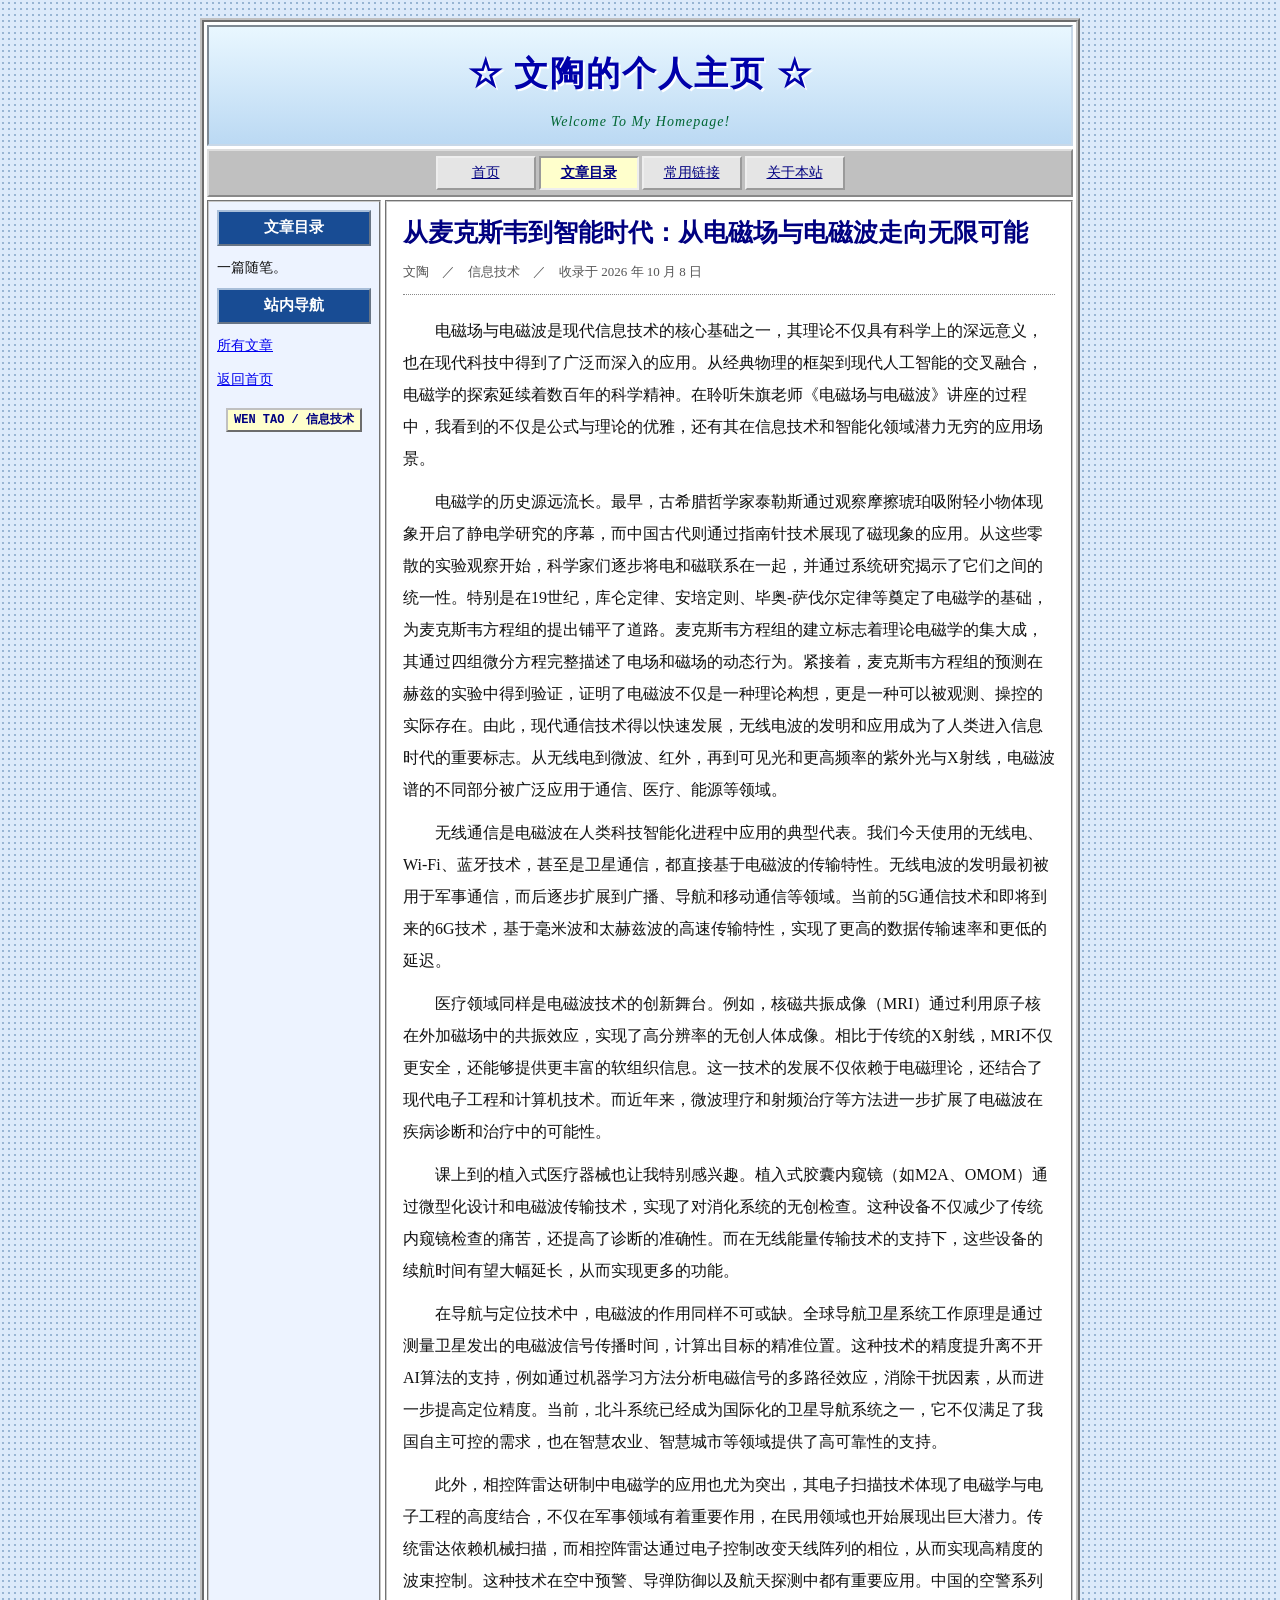
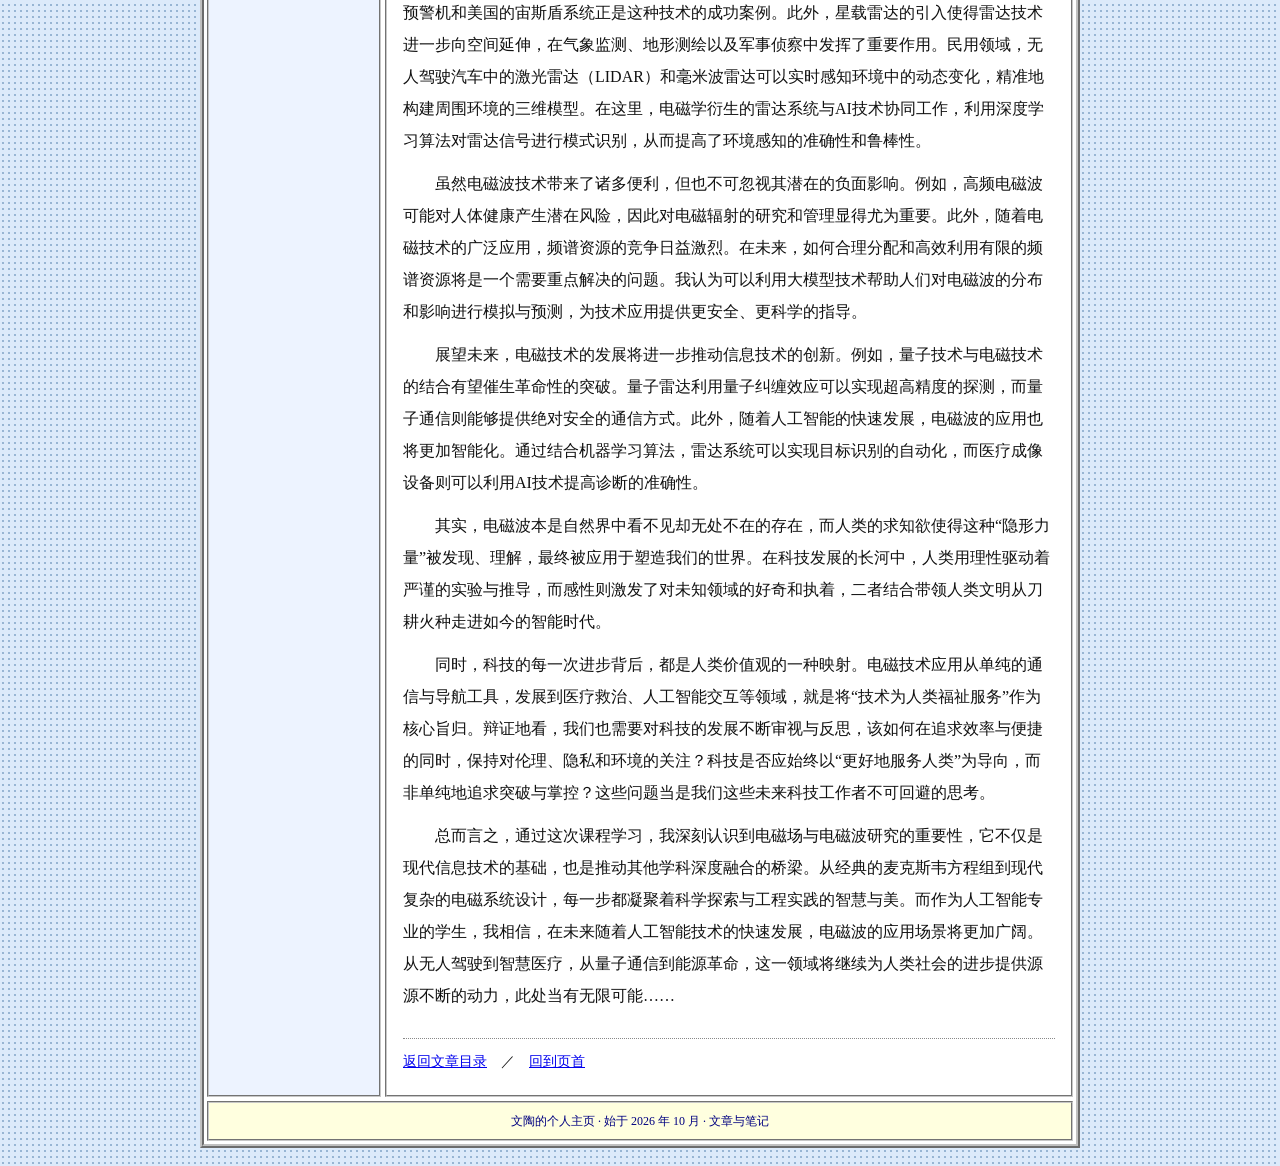
<file: posts/modern-information-tech.html>
<!DOCTYPE html>
<html lang="zh-CN"><head><meta charset="utf-8"><meta name="viewport" content="width=device-width, initial-scale=1"><meta name="description" content="电磁场与电磁波是现代信息技术的核心基础之一，其理论不仅具有科学上的深远意义，也在现代科技中得到了广泛而深入的应用。从经典物理的框架到现代人工智能的交叉融合，电磁学的探索延续着数百年的科学精神。在聆听朱"><title>从麦克斯韦到智能时代：从电磁场与电磁波走向无限可能 - 文陶的个人主页</title><link rel="stylesheet" href="../css/style.css"><link rel="icon" type="image/svg+xml" href="data:image/svg+xml,%3Csvg xmlns='http://www.w3.org/2000/svg' viewBox='0 0 32 32'%3E%3Crect x='2' y='2' width='28' height='28' fill='%23fffef9' stroke='%23315776' stroke-width='2'/%3E%3Cpath d='M8 9h16M8 15h16M8 21h10' stroke='%23315776' stroke-width='2'/%3E%3C/svg%3E"></head>
<body id="top"><a class="skip" href="#main">跳到正文</a><div class="site">
<header class="masthead"><h1><a href="../index.html">☆ 文陶的个人主页 ☆</a></h1><p>Welcome To My Homepage!</p></header>
<nav class="navigation" aria-label="主导航"><a href="../index.html">首页</a><a href="../index.html#notes" aria-current="page">文章目录</a><a href="../index.html#links">常用链接</a><a href="../about.html">关于本站</a></nav>
<div class="layout"><aside class="sidebar"><h2>文章目录</h2><p>一篇随笔。</p><h2>站内导航</h2><p><a href="../index.html#notes">所有文章</a></p><p><a href="../index.html">返回首页</a></p><span class="stamp">WEN TAO / 信息技术</span></aside><main class="content post original" id="main"><article><h2>从麦克斯韦到智能时代：从电磁场与电磁波走向无限可能</h2><p class="meta">文陶　／　信息技术　／　收录于 2026 年 10 月 8 日</p><p>电磁场与电磁波是现代信息技术的核心基础之一，其理论不仅具有科学上的深远意义，也在现代科技中得到了广泛而深入的应用。从经典物理的框架到现代人工智能的交叉融合，电磁学的探索延续着数百年的科学精神。在聆听朱旗老师《电磁场与电磁波》讲座的过程中，我看到的不仅是公式与理论的优雅，还有其在信息技术和智能化领域潜力无穷的应用场景。</p>
<p>电磁学的历史源远流长。最早，古希腊哲学家泰勒斯通过观察摩擦琥珀吸附轻小物体现象开启了静电学研究的序幕，而中国古代则通过指南针技术展现了磁现象的应用。从这些零散的实验观察开始，科学家们逐步将电和磁联系在一起，并通过系统研究揭示了它们之间的统一性。特别是在19世纪，库仑定律、安培定则、毕奥-萨伐尔定律等奠定了电磁学的基础，为麦克斯韦方程组的提出铺平了道路。麦克斯韦方程组的建立标志着理论电磁学的集大成，其通过四组微分方程完整描述了电场和磁场的动态行为。紧接着，麦克斯韦方程组的预测在赫兹的实验中得到验证，证明了电磁波不仅是一种理论构想，更是一种可以被观测、操控的实际存在。由此，现代通信技术得以快速发展，无线电波的发明和应用成为了人类进入信息时代的重要标志。从无线电到微波、红外，再到可见光和更高频率的紫外光与X射线，电磁波谱的不同部分被广泛应用于通信、医疗、能源等领域。</p>
<p>无线通信是电磁波在人类科技智能化进程中应用的典型代表。我们今天使用的无线电、Wi-Fi、蓝牙技术，甚至是卫星通信，都直接基于电磁波的传输特性。无线电波的发明最初被用于军事通信，而后逐步扩展到广播、导航和移动通信等领域。当前的5G通信技术和即将到来的6G技术，基于毫米波和太赫兹波的高速传输特性，实现了更高的数据传输速率和更低的延迟。</p>
<p>医疗领域同样是电磁波技术的创新舞台。例如，核磁共振成像（MRI）通过利用原子核在外加磁场中的共振效应，实现了高分辨率的无创人体成像。相比于传统的X射线，MRI不仅更安全，还能够提供更丰富的软组织信息。这一技术的发展不仅依赖于电磁理论，还结合了现代电子工程和计算机技术。而近年来，微波理疗和射频治疗等方法进一步扩展了电磁波在疾病诊断和治疗中的可能性。</p>
<p>课上到的植入式医疗器械也让我特别感兴趣。植入式胶囊内窥镜（如M2A、OMOM）通过微型化设计和电磁波传输技术，实现了对消化系统的无创检查。这种设备不仅减少了传统内窥镜检查的痛苦，还提高了诊断的准确性。而在无线能量传输技术的支持下，这些设备的续航时间有望大幅延长，从而实现更多的功能。</p>
<p>在导航与定位技术中，电磁波的作用同样不可或缺。全球导航卫星系统工作原理是通过测量卫星发出的电磁波信号传播时间，计算出目标的精准位置。这种技术的精度提升离不开AI算法的支持，例如通过机器学习方法分析电磁信号的多路径效应，消除干扰因素，从而进一步提高定位精度。当前，北斗系统已经成为国际化的卫星导航系统之一，它不仅满足了我国自主可控的需求，也在智慧农业、智慧城市等领域提供了高可靠性的支持。</p>
<p>此外，相控阵雷达研制中电磁学的应用也尤为突出，其电子扫描技术体现了电磁学与电子工程的高度结合，不仅在军事领域有着重要作用，在民用领域也开始展现出巨大潜力。传统雷达依赖机械扫描，而相控阵雷达通过电子控制改变天线阵列的相位，从而实现高精度的波束控制。这种技术在空中预警、导弹防御以及航天探测中都有重要应用。中国的空警系列预警机和美国的宙斯盾系统正是这种技术的成功案例。此外，星载雷达的引入使得雷达技术进一步向空间延伸，在气象监测、地形测绘以及军事侦察中发挥了重要作用。民用领域，无人驾驶汽车中的激光雷达（LIDAR）和毫米波雷达可以实时感知环境中的动态变化，精准地构建周围环境的三维模型。在这里，电磁学衍生的雷达系统与AI技术协同工作，利用深度学习算法对雷达信号进行模式识别，从而提高了环境感知的准确性和鲁棒性。</p>
<p>虽然电磁波技术带来了诸多便利，但也不可忽视其潜在的负面影响。例如，高频电磁波可能对人体健康产生潜在风险，因此对电磁辐射的研究和管理显得尤为重要。此外，随着电磁技术的广泛应用，频谱资源的竞争日益激烈。在未来，如何合理分配和高效利用有限的频谱资源将是一个需要重点解决的问题。我认为可以利用大模型技术帮助人们对电磁波的分布和影响进行模拟与预测，为技术应用提供更安全、更科学的指导。</p>
<p>展望未来，电磁技术的发展将进一步推动信息技术的创新。例如，量子技术与电磁技术的结合有望催生革命性的突破。量子雷达利用量子纠缠效应可以实现超高精度的探测，而量子通信则能够提供绝对安全的通信方式。此外，随着人工智能的快速发展，电磁波的应用也将更加智能化。通过结合机器学习算法，雷达系统可以实现目标识别的自动化，而医疗成像设备则可以利用AI技术提高诊断的准确性。</p>
<p>其实，电磁波本是自然界中看不见却无处不在的存在，而人类的求知欲使得这种“隐形力量”被发现、理解，最终被应用于塑造我们的世界。在科技发展的长河中，人类用理性驱动着严谨的实验与推导，而感性则激发了对未知领域的好奇和执着，二者结合带领人类文明从刀耕火种走进如今的智能时代。</p>
<p>同时，科技的每一次进步背后，都是人类价值观的一种映射。电磁技术应用从单纯的通信与导航工具，发展到医疗救治、人工智能交互等领域，就是将“技术为人类福祉服务”作为核心旨归。辩证地看，我们也需要对科技的发展不断审视与反思，该如何在追求效率与便捷的同时，保持对伦理、隐私和环境的关注？科技是否应始终以“更好地服务人类”为导向，而非单纯地追求突破与掌控？这些问题当是我们这些未来科技工作者不可回避的思考。</p>
<p>总而言之，通过这次课程学习，我深刻认识到电磁场与电磁波研究的重要性，它不仅是现代信息技术的基础，也是推动其他学科深度融合的桥梁。从经典的麦克斯韦方程组到现代复杂的电磁系统设计，每一步都凝聚着科学探索与工程实践的智慧与美。而作为人工智能专业的学生，我相信，在未来随着人工智能技术的快速发展，电磁波的应用场景将更加广阔。从无人驾驶到智慧医疗，从量子通信到能源革命，这一领域将继续为人类社会的进步提供源源不断的动力，此处当有无限可能……</p></article><div class="post-end"><a href="../index.html#notes">返回文章目录</a>　／　<a href="#top">回到页首</a></div></main></div>
<footer class="footer"><p>文陶的个人主页 · 始于 2026 年 10 月 · 文章与笔记</p></footer></div></body></html>
</file>
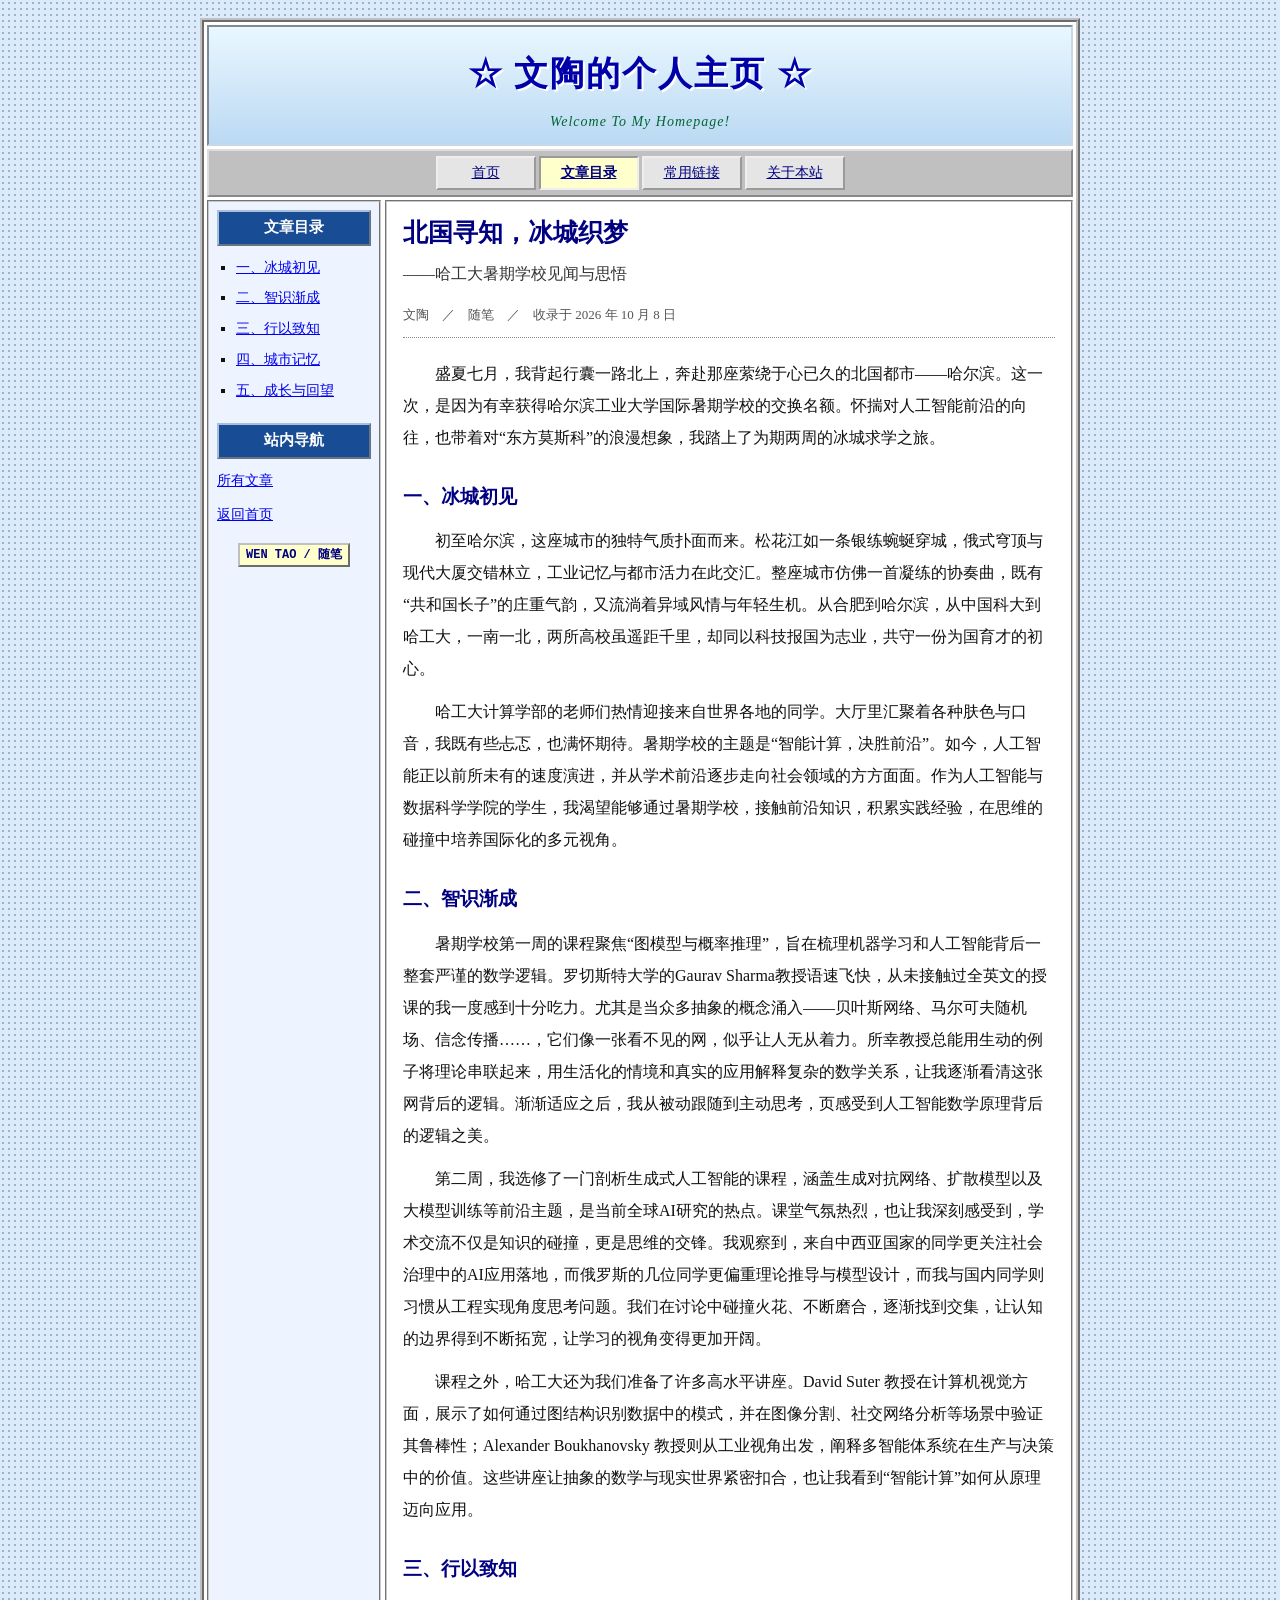
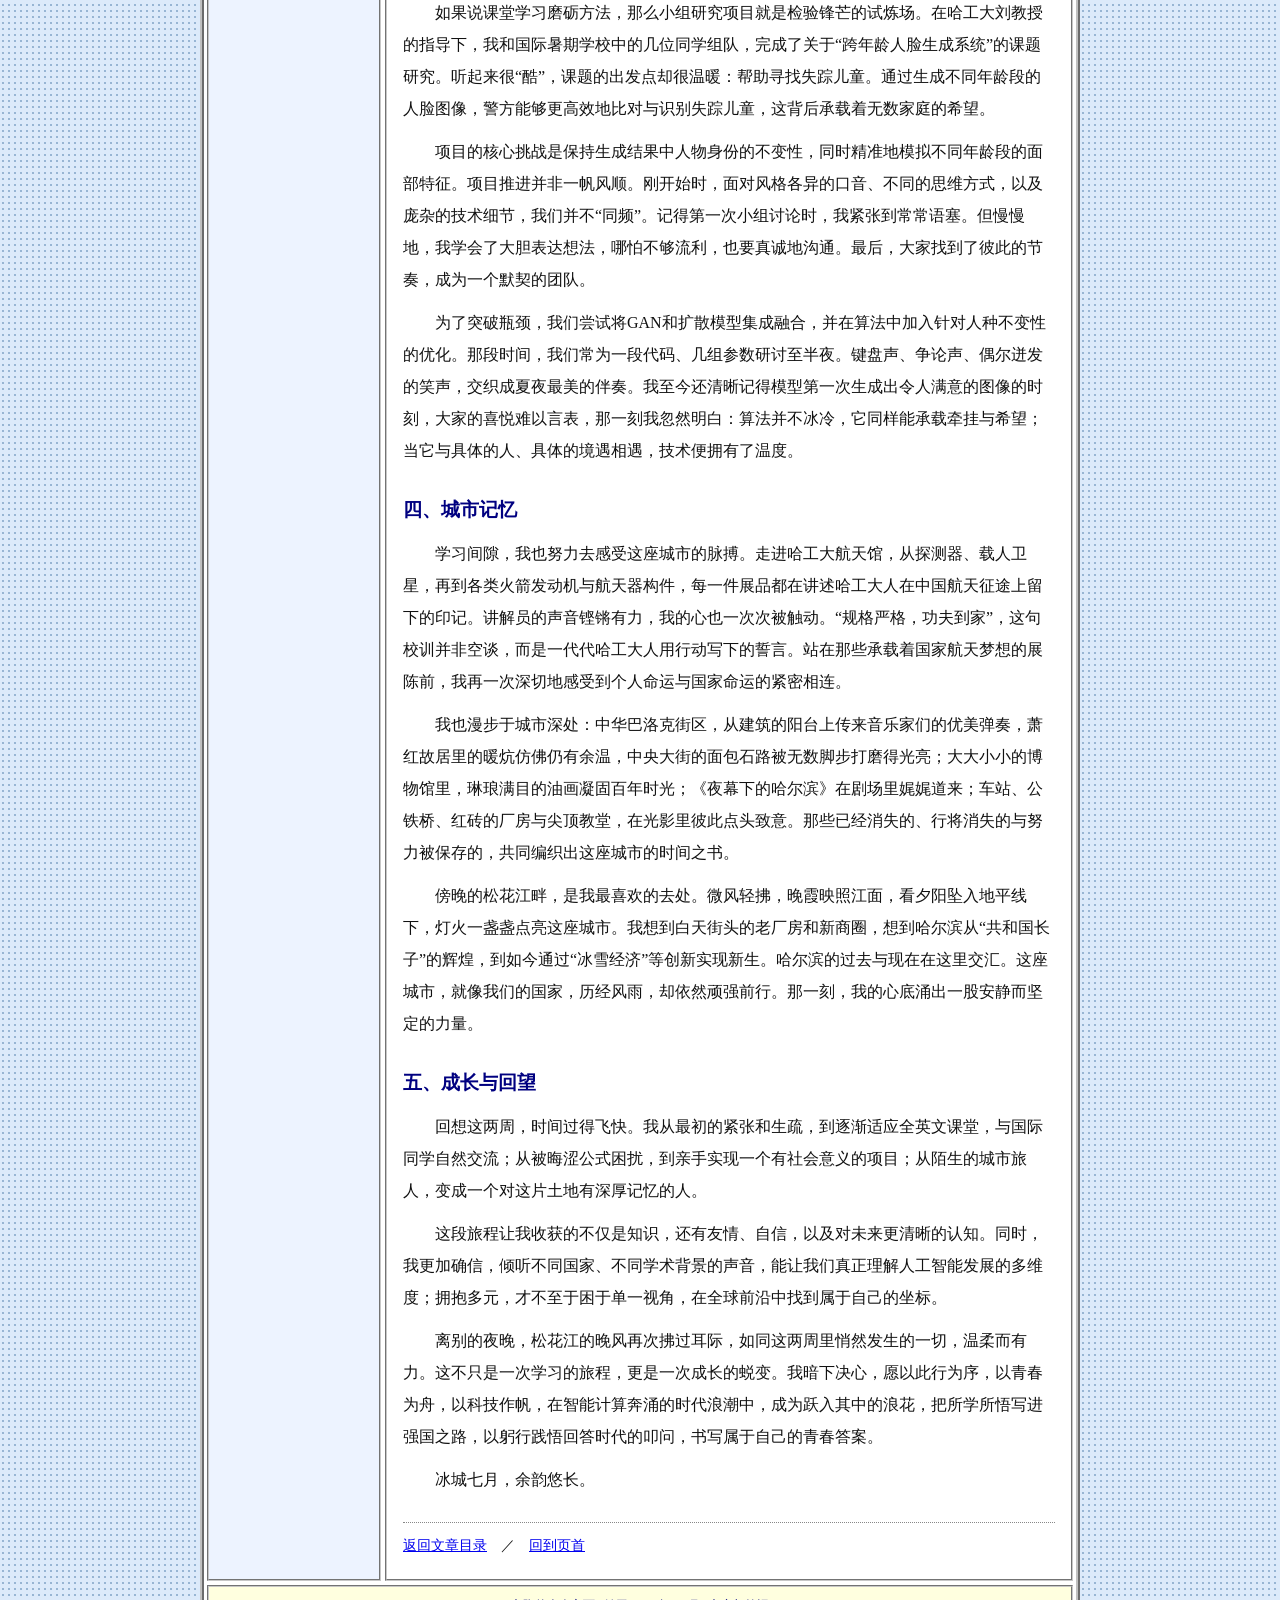
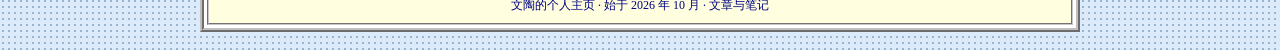
<file: posts/observations.html>
<!DOCTYPE html>
<html lang="zh-CN"><head><meta charset="utf-8"><meta name="viewport" content="width=device-width, initial-scale=1"><meta name="description" content="盛夏七月，我背起行囊一路北上，奔赴那座萦绕于心已久的北国都市——哈尔滨。这一次，是因为有幸获得哈尔滨工业大学国际暑期学校的交换名额。怀揣对人工智能前沿的向往，也带着对“东方莫斯科”的浪漫想象，我踏上了"><title>北国寻知，冰城织梦 - 文陶的个人主页</title><link rel="stylesheet" href="../css/style.css"><link rel="icon" type="image/svg+xml" href="data:image/svg+xml,%3Csvg xmlns='http://www.w3.org/2000/svg' viewBox='0 0 32 32'%3E%3Crect x='2' y='2' width='28' height='28' fill='%23fffef9' stroke='%23315776' stroke-width='2'/%3E%3Cpath d='M8 9h16M8 15h16M8 21h10' stroke='%23315776' stroke-width='2'/%3E%3C/svg%3E"></head>
<body id="top"><a class="skip" href="#main">跳到正文</a><div class="site">
<header class="masthead"><h1><a href="../index.html">☆ 文陶的个人主页 ☆</a></h1><p>Welcome To My Homepage!</p></header>
<nav class="navigation" aria-label="主导航"><a href="../index.html">首页</a><a href="../index.html#notes" aria-current="page">文章目录</a><a href="../index.html#links">常用链接</a><a href="../about.html">关于本站</a></nav>
<div class="layout"><aside class="sidebar"><h2>文章目录</h2><ul><li><a href="#section-1">一、冰城初见</a></li><li><a href="#section-2">二、智识渐成</a></li><li><a href="#section-3">三、行以致知</a></li><li><a href="#section-4">四、城市记忆</a></li><li><a href="#section-5">五、成长与回望</a></li></ul><h2>站内导航</h2><p><a href="../index.html#notes">所有文章</a></p><p><a href="../index.html">返回首页</a></p><span class="stamp">WEN TAO / 随笔</span></aside><main class="content post original" id="main"><article><h2>北国寻知，冰城织梦</h2><p class="subtitle">——哈工大暑期学校见闻与思悟</p><p class="meta">文陶　／　随笔　／　收录于 2026 年 10 月 8 日</p><p>盛夏七月，我背起行囊一路北上，奔赴那座萦绕于心已久的北国都市——哈尔滨。这一次，是因为有幸获得哈尔滨工业大学国际暑期学校的交换名额。怀揣对人工智能前沿的向往，也带着对“东方莫斯科”的浪漫想象，我踏上了为期两周的冰城求学之旅。</p>
<h3 id="section-1">一、冰城初见</h3>
<p>初至哈尔滨，这座城市的独特气质扑面而来。松花江如一条银练蜿蜒穿城，俄式穹顶与现代大厦交错林立，工业记忆与都市活力在此交汇。整座城市仿佛一首凝练的协奏曲，既有“共和国长子”的庄重气韵，又流淌着异域风情与年轻生机。从合肥到哈尔滨，从中国科大到哈工大，一南一北，两所高校虽遥距千里，却同以科技报国为志业，共守一份为国育才的初心。</p>
<p>哈工大计算学部的老师们热情迎接来自世界各地的同学。大厅里汇聚着各种肤色与口音，我既有些忐忑，也满怀期待。暑期学校的主题是“智能计算，决胜前沿”。如今，人工智能正以前所未有的速度演进，并从学术前沿逐步走向社会领域的方方面面。作为人工智能与数据科学学院的学生，我渴望能够通过暑期学校，接触前沿知识，积累实践经验，在思维的碰撞中培养国际化的多元视角。</p>
<h3 id="section-2">二、智识渐成</h3>
<p>暑期学校第一周的课程聚焦“图模型与概率推理”，旨在梳理机器学习和人工智能背后一整套严谨的数学逻辑。罗切斯特大学的Gaurav Sharma教授语速飞快，从未接触过全英文的授课的我一度感到十分吃力。尤其是当众多抽象的概念涌入——贝叶斯网络、马尔可夫随机场、信念传播……，它们像一张看不见的网，似乎让人无从着力。所幸教授总能用生动的例子将理论串联起来，用生活化的情境和真实的应用解释复杂的数学关系，让我逐渐看清这张网背后的逻辑。渐渐适应之后，我从被动跟随到主动思考，页感受到人工智能数学原理背后的逻辑之美。</p>
<p>第二周，我选修了一门剖析生成式人工智能的课程，涵盖生成对抗网络、扩散模型以及大模型训练等前沿主题，是当前全球AI研究的热点。课堂气氛热烈，也让我深刻感受到，学术交流不仅是知识的碰撞，更是思维的交锋。我观察到，来自中西亚国家的同学更关注社会治理中的AI应用落地，而俄罗斯的几位同学更偏重理论推导与模型设计，而我与国内同学则习惯从工程实现角度思考问题。我们在讨论中碰撞火花、不断磨合，逐渐找到交集，让认知的边界得到不断拓宽，让学习的视角变得更加开阔。</p>
<p>课程之外，哈工大还为我们准备了许多高水平讲座。David Suter 教授在计算机视觉方面，展示了如何通过图结构识别数据中的模式，并在图像分割、社交网络分析等场景中验证其鲁棒性；Alexander Boukhanovsky 教授则从工业视角出发，阐释多智能体系统在生产与决策中的价值。这些讲座让抽象的数学与现实世界紧密扣合，也让我看到“智能计算”如何从原理迈向应用。</p>
<h3 id="section-3">三、行以致知</h3>
<p>如果说课堂学习磨砺方法，那么小组研究项目就是检验锋芒的试炼场。在哈工大刘教授的指导下，我和国际暑期学校中的几位同学组队，完成了关于“跨年龄人脸生成系统”的课题研究。听起来很“酷”，课题的出发点却很温暖：帮助寻找失踪儿童。通过生成不同年龄段的人脸图像，警方能够更高效地比对与识别失踪儿童，这背后承载着无数家庭的希望。</p>
<p>项目的核心挑战是保持生成结果中人物身份的不变性，同时精准地模拟不同年龄段的面部特征。项目推进并非一帆风顺。刚开始时，面对风格各异的口音、不同的思维方式，以及庞杂的技术细节，我们并不“同频”。记得第一次小组讨论时，我紧张到常常语塞。但慢慢地，我学会了大胆表达想法，哪怕不够流利，也要真诚地沟通。最后，大家找到了彼此的节奏，成为一个默契的团队。</p>
<p>为了突破瓶颈，我们尝试将GAN和扩散模型集成融合，并在算法中加入针对人种不变性的优化。那段时间，我们常为一段代码、几组参数研讨至半夜。键盘声、争论声、偶尔迸发的笑声，交织成夏夜最美的伴奏。我至今还清晰记得模型第一次生成出令人满意的图像的时刻，大家的喜悦难以言表，那一刻我忽然明白：算法并不冰冷，它同样能承载牵挂与希望；当它与具体的人、具体的境遇相遇，技术便拥有了温度。</p>
<h3 id="section-4">四、城市记忆</h3>
<p>学习间隙，我也努力去感受这座城市的脉搏。走进哈工大航天馆，从探测器、载人卫星，再到各类火箭发动机与航天器构件，每一件展品都在讲述哈工大人在中国航天征途上留下的印记。讲解员的声音铿锵有力，我的心也一次次被触动。“规格严格，功夫到家”，这句校训并非空谈，而是一代代哈工大人用行动写下的誓言。站在那些承载着国家航天梦想的展陈前，我再一次深切地感受到个人命运与国家命运的紧密相连。</p>
<p>我也漫步于城市深处：中华巴洛克街区，从建筑的阳台上传来音乐家们的优美弹奏，萧红故居里的暖炕仿佛仍有余温，中央大街的面包石路被无数脚步打磨得光亮；大大小小的博物馆里，琳琅满目的油画凝固百年时光；《夜幕下的哈尔滨》在剧场里娓娓道来；车站、公铁桥、红砖的厂房与尖顶教堂，在光影里彼此点头致意。那些已经消失的、行将消失的与努力被保存的，共同编织出这座城市的时间之书。</p>
<p>傍晚的松花江畔，是我最喜欢的去处。微风轻拂，晚霞映照江面，看夕阳坠入地平线下，灯火一盏盏点亮这座城市。我想到白天街头的老厂房和新商圈，想到哈尔滨从“共和国长子”的辉煌，到如今通过“冰雪经济”等创新实现新生。哈尔滨的过去与现在在这里交汇。这座城市，就像我们的国家，历经风雨，却依然顽强前行。那一刻，我的心底涌出一股安静而坚定的力量。</p>
<h3 id="section-5">五、成长与回望</h3>
<p>回想这两周，时间过得飞快。我从最初的紧张和生疏，到逐渐适应全英文课堂，与国际同学自然交流；从被晦涩公式困扰，到亲手实现一个有社会意义的项目；从陌生的城市旅人，变成一个对这片土地有深厚记忆的人。</p>
<p>这段旅程让我收获的不仅是知识，还有友情、自信，以及对未来更清晰的认知。同时，我更加确信，倾听不同国家、不同学术背景的声音，能让我们真正理解人工智能发展的多维度；拥抱多元，才不至于困于单一视角，在全球前沿中找到属于自己的坐标。</p>
<p>离别的夜晚，松花江的晚风再次拂过耳际，如同这两周里悄然发生的一切，温柔而有力。这不只是一次学习的旅程，更是一次成长的蜕变。我暗下决心，愿以此行为序，以青春为舟，以科技作帆，在智能计算奔涌的时代浪潮中，成为跃入其中的浪花，把所学所悟写进强国之路，以躬行践悟回答时代的叩问，书写属于自己的青春答案。</p>
<p>冰城七月，余韵悠长。</p></article><div class="post-end"><a href="../index.html#notes">返回文章目录</a>　／　<a href="#top">回到页首</a></div></main></div>
<footer class="footer"><p>文陶的个人主页 · 始于 2026 年 10 月 · 文章与笔记</p></footer></div></body></html>
</file>
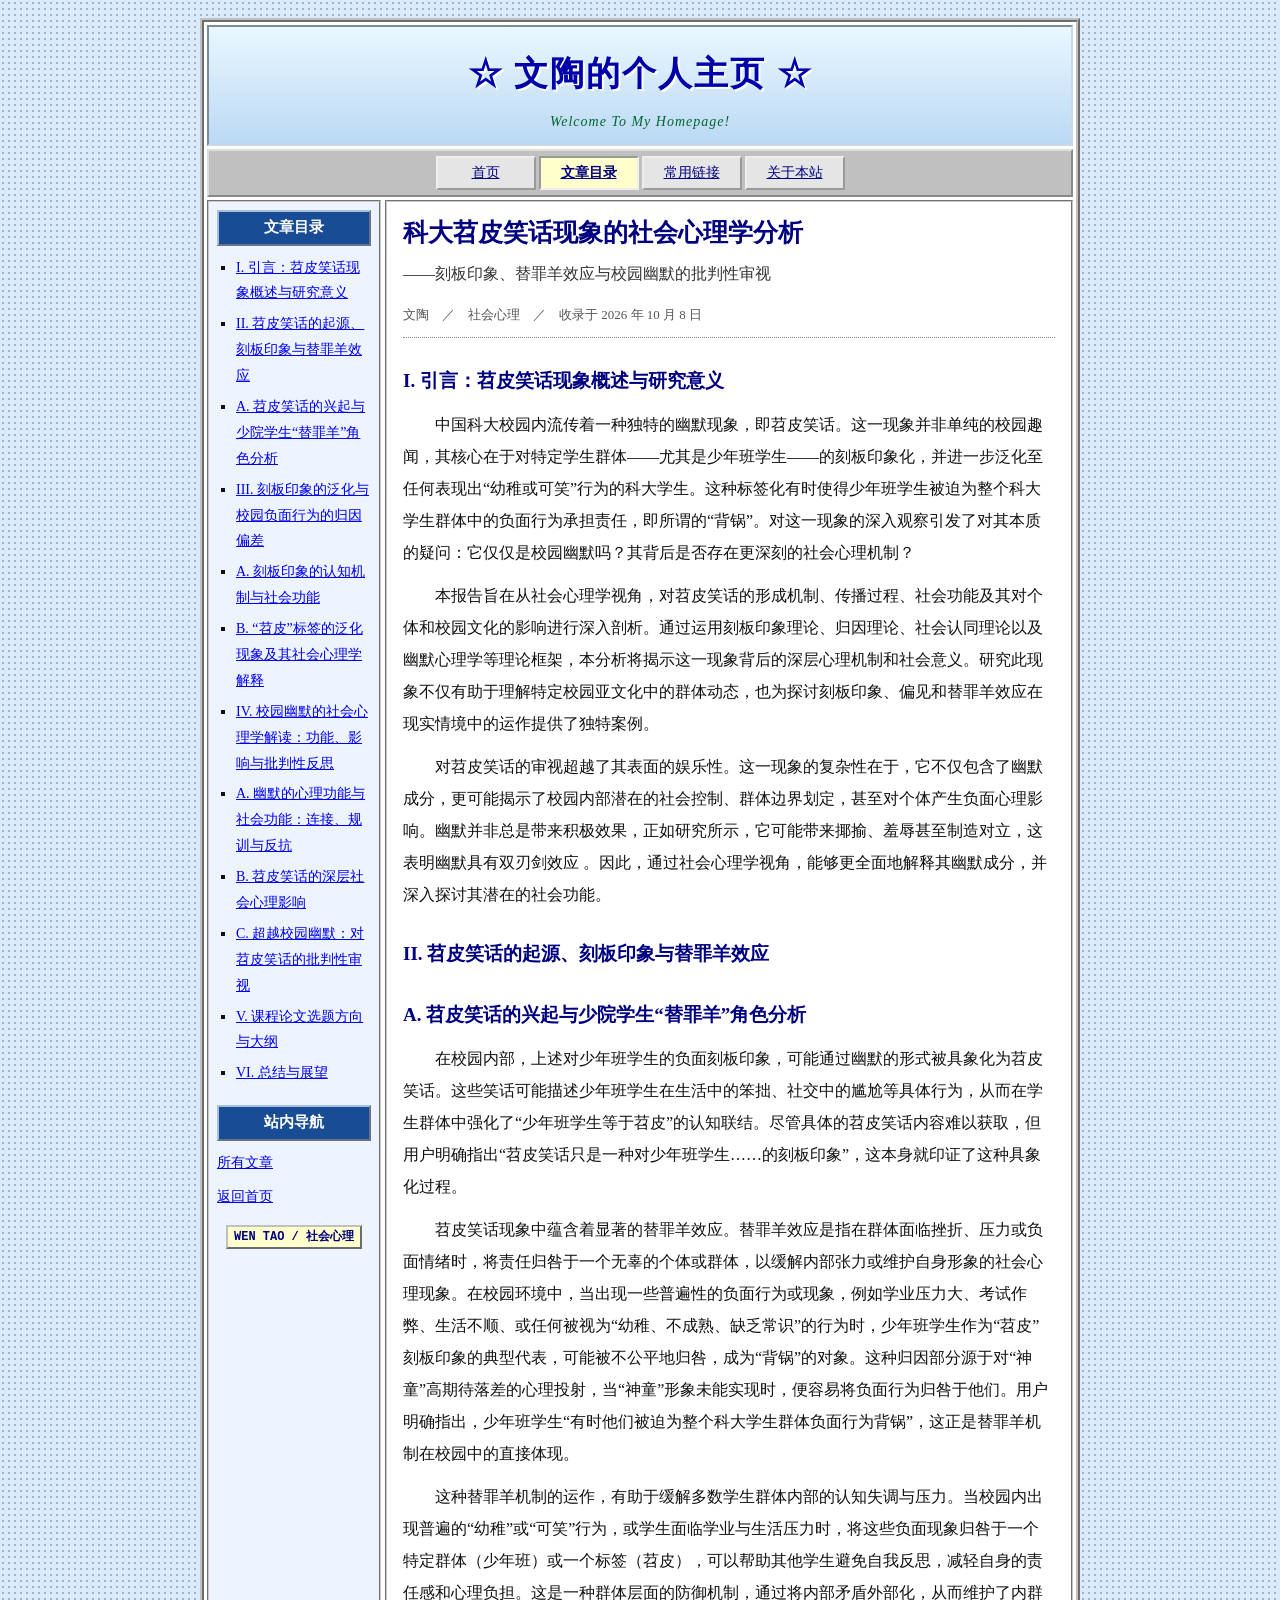
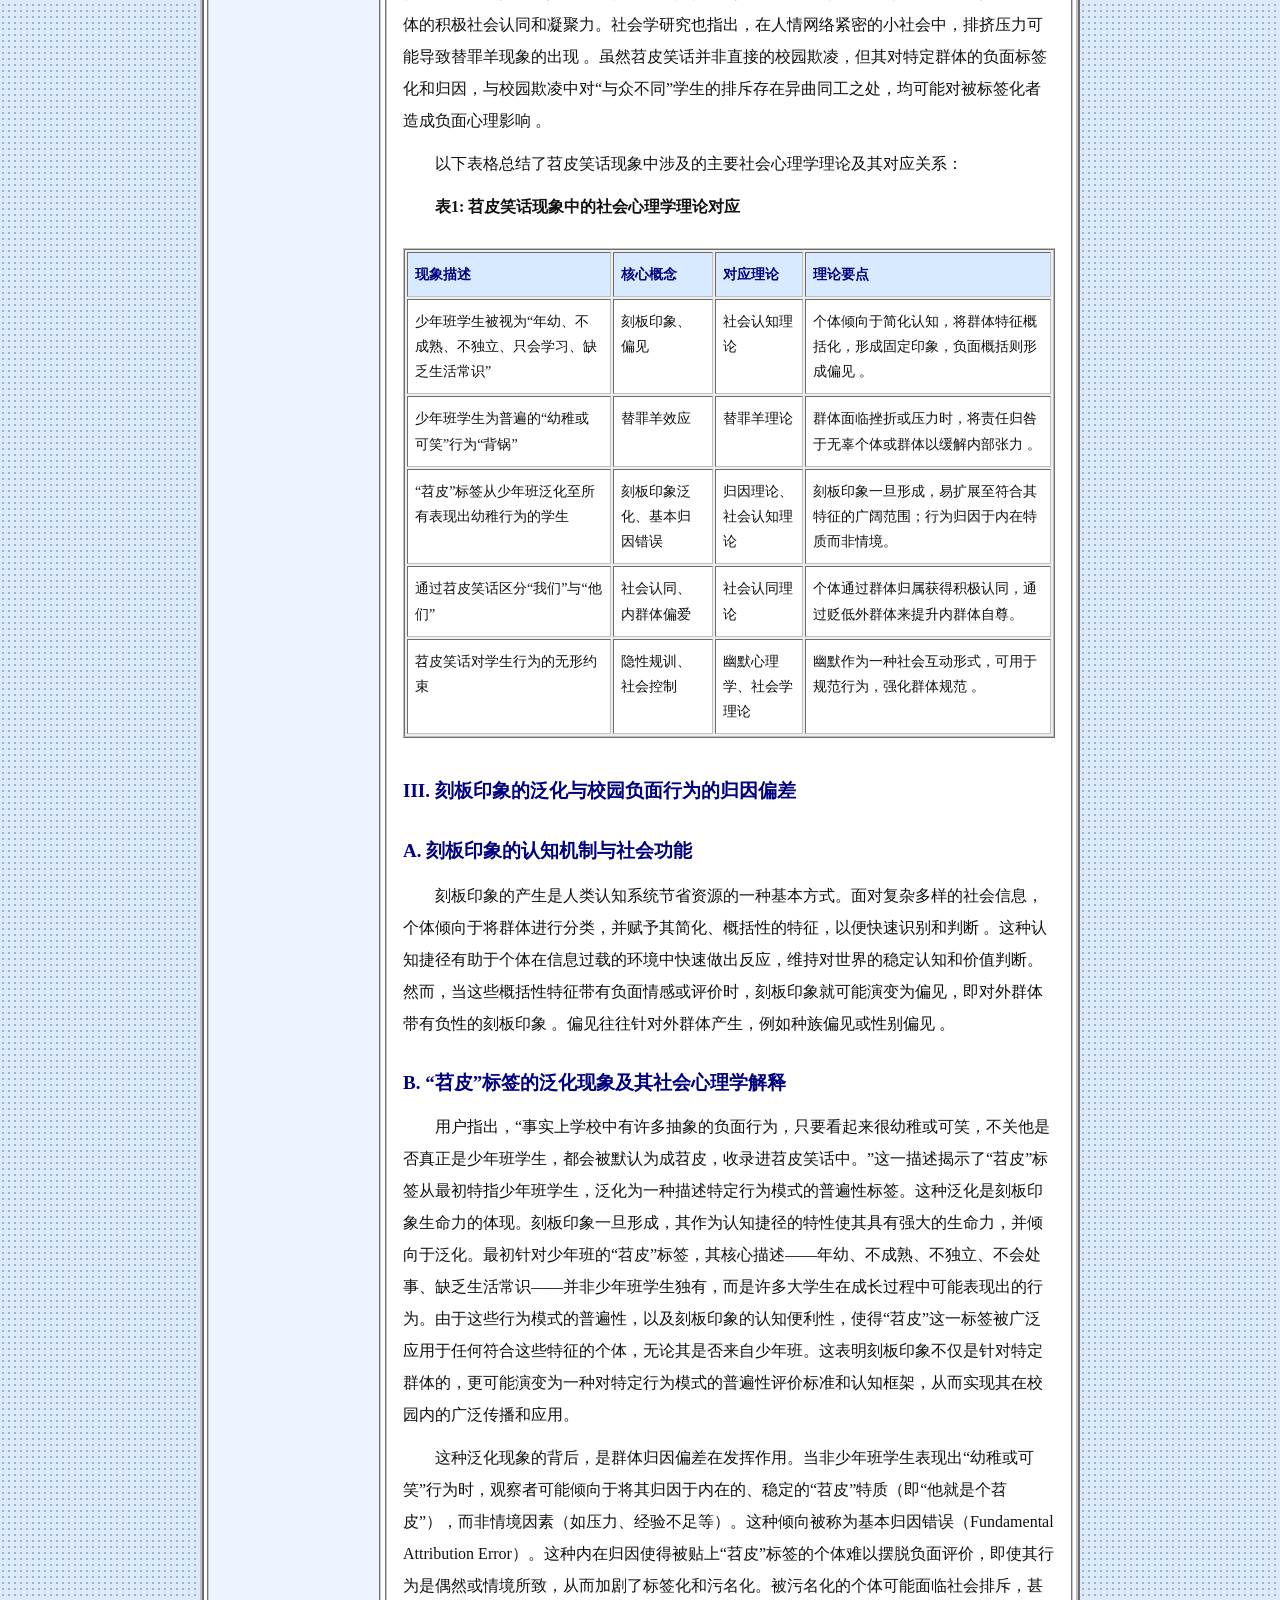
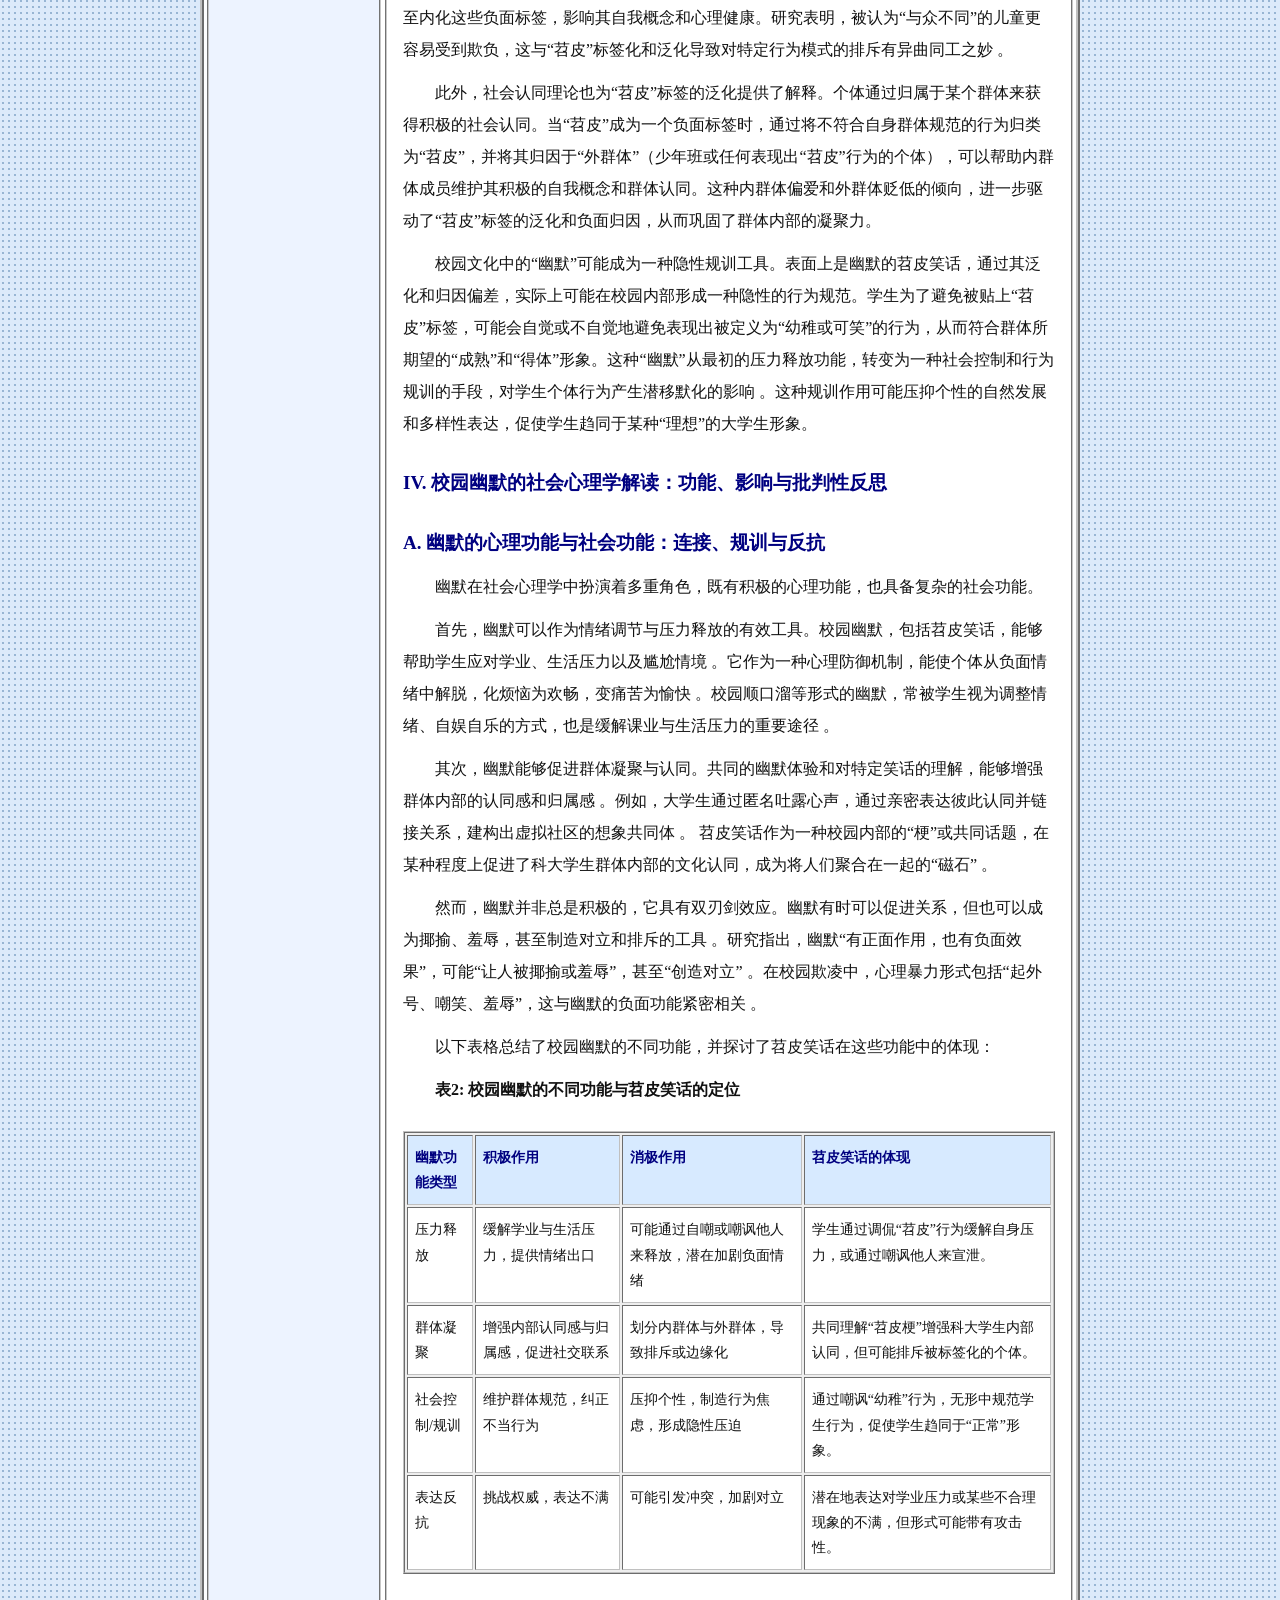
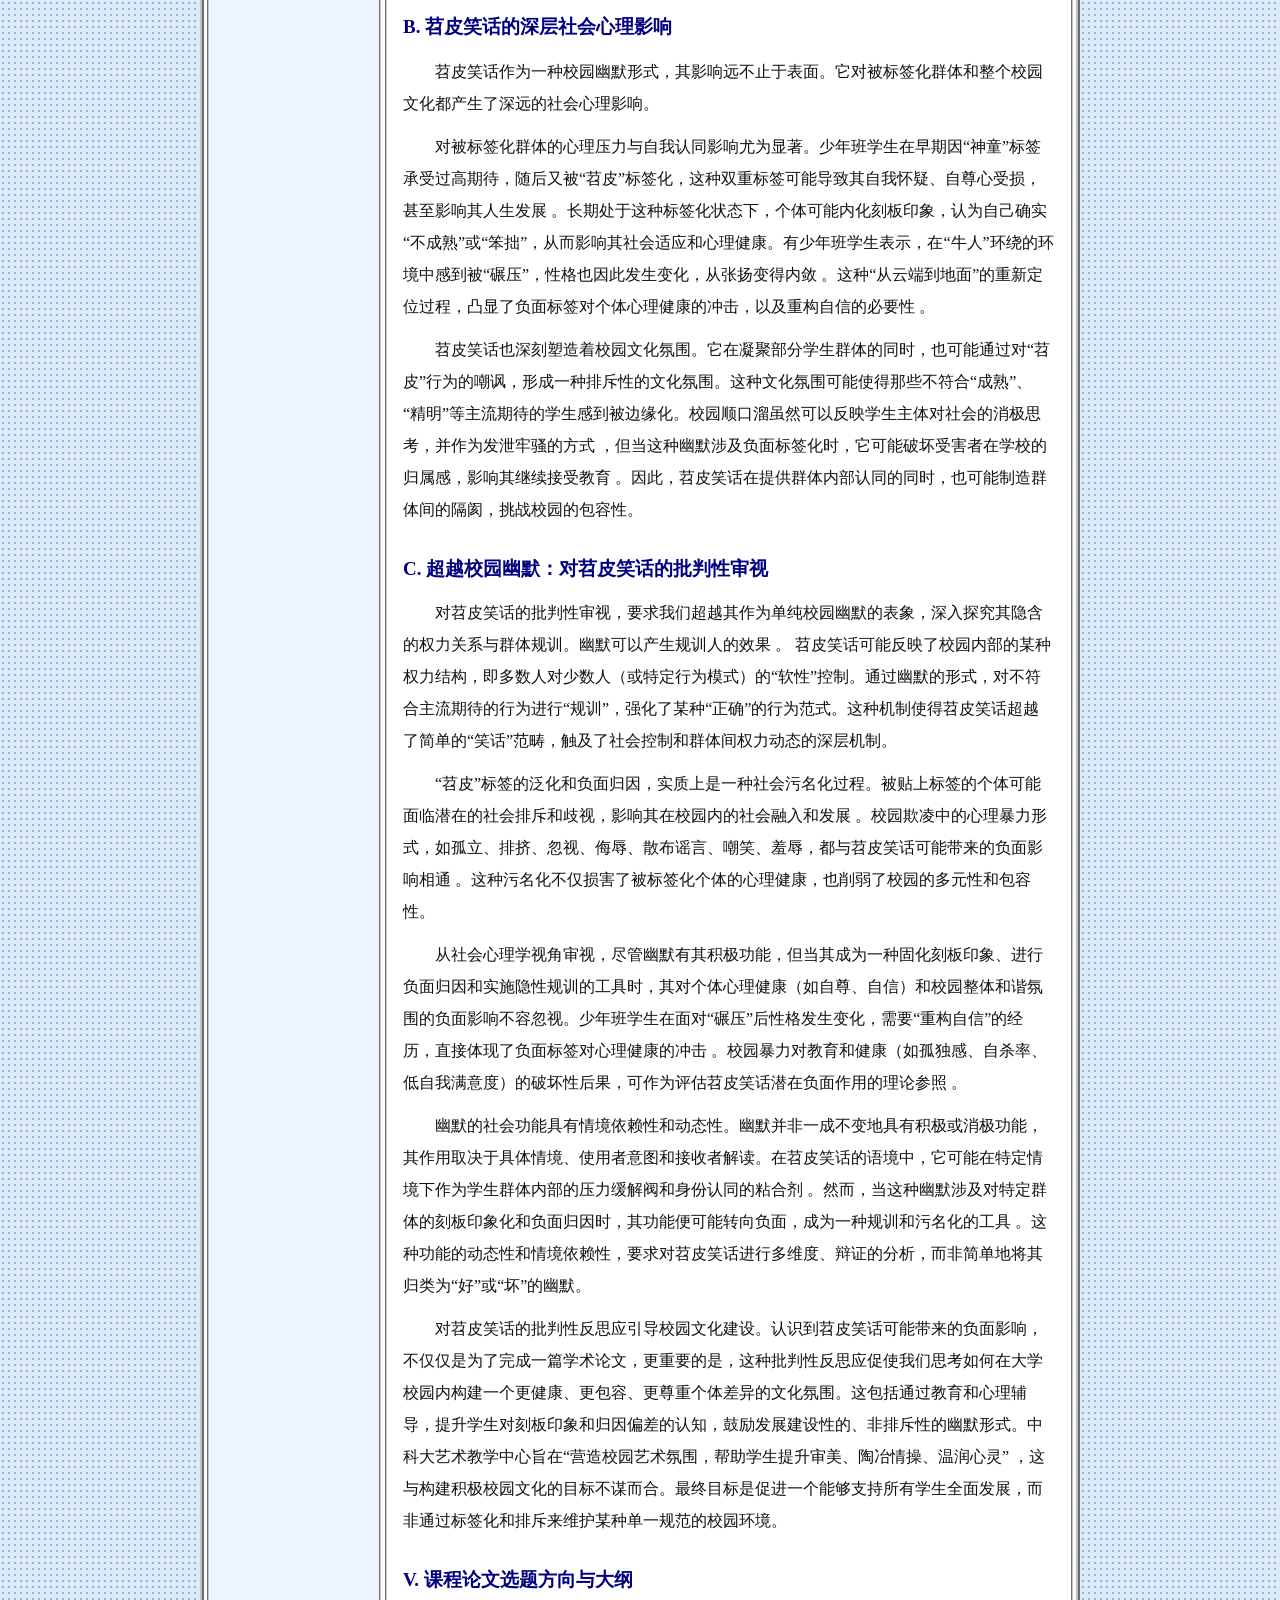
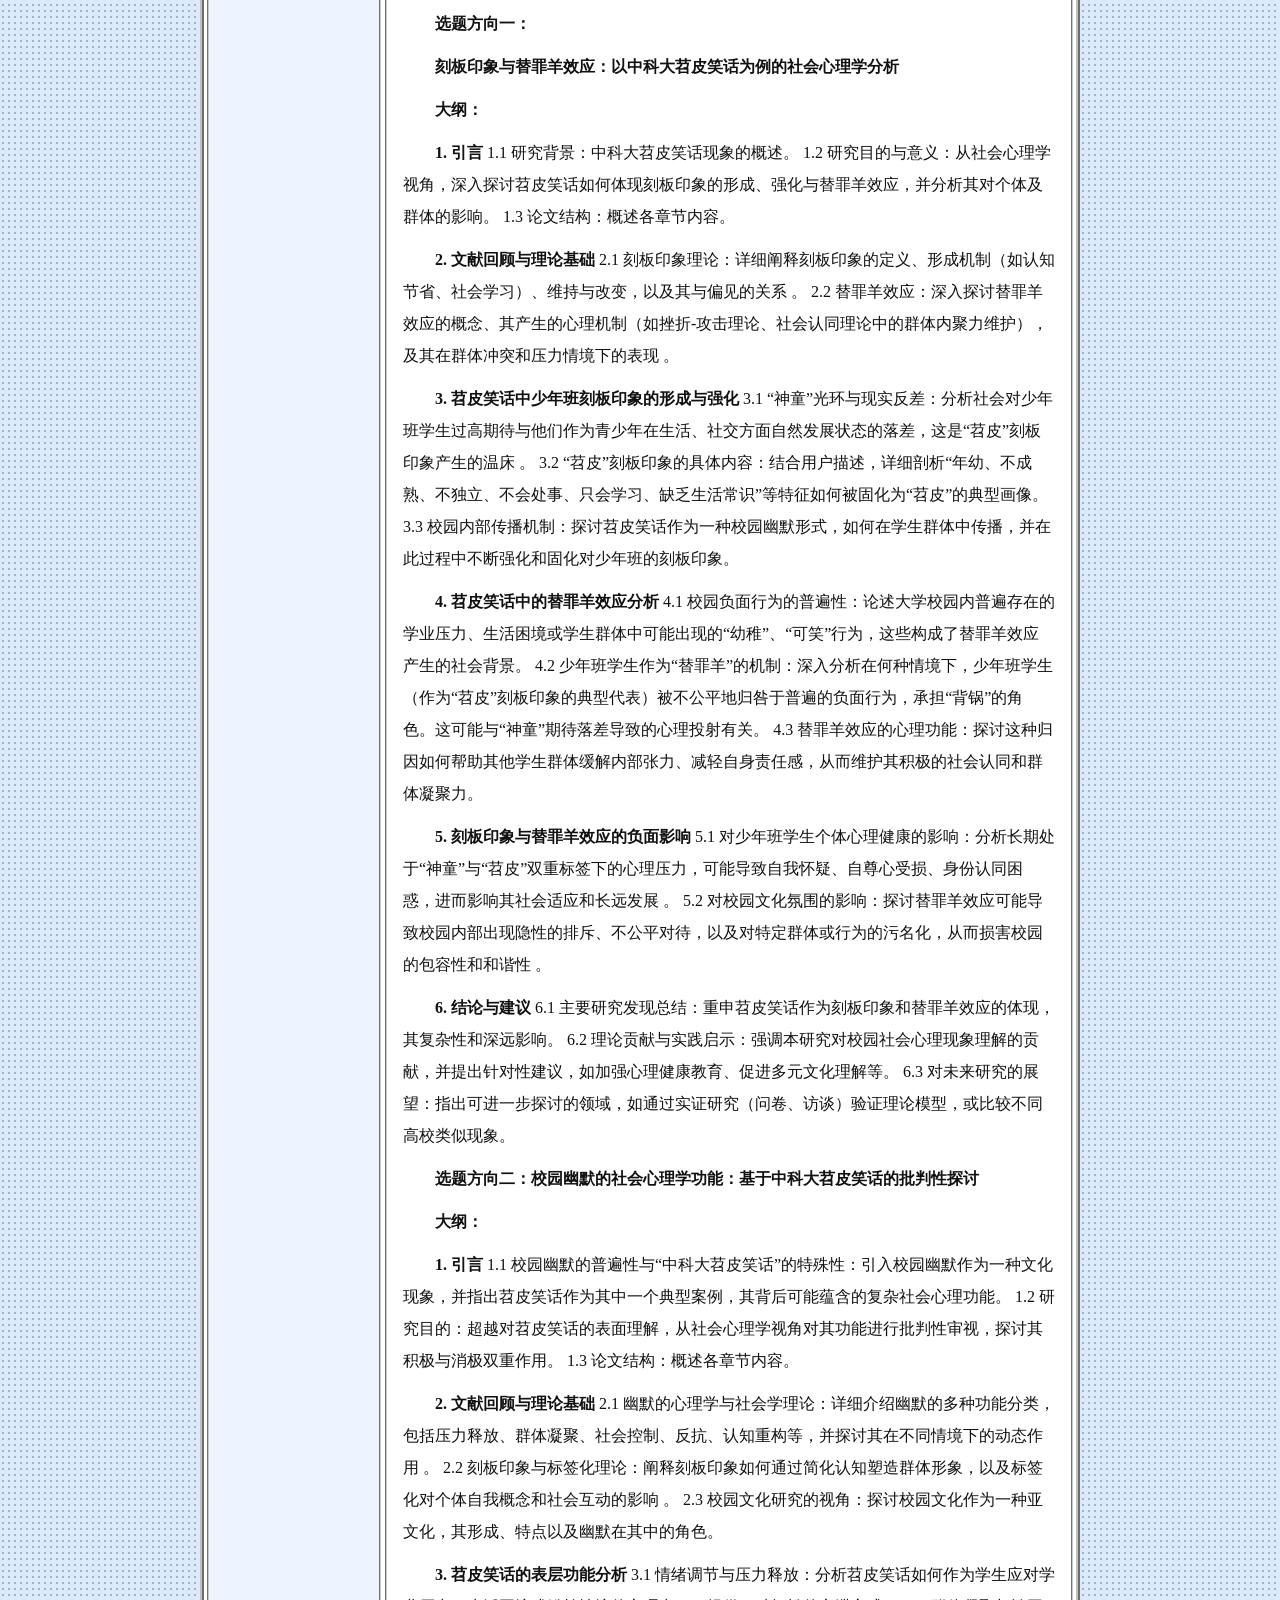
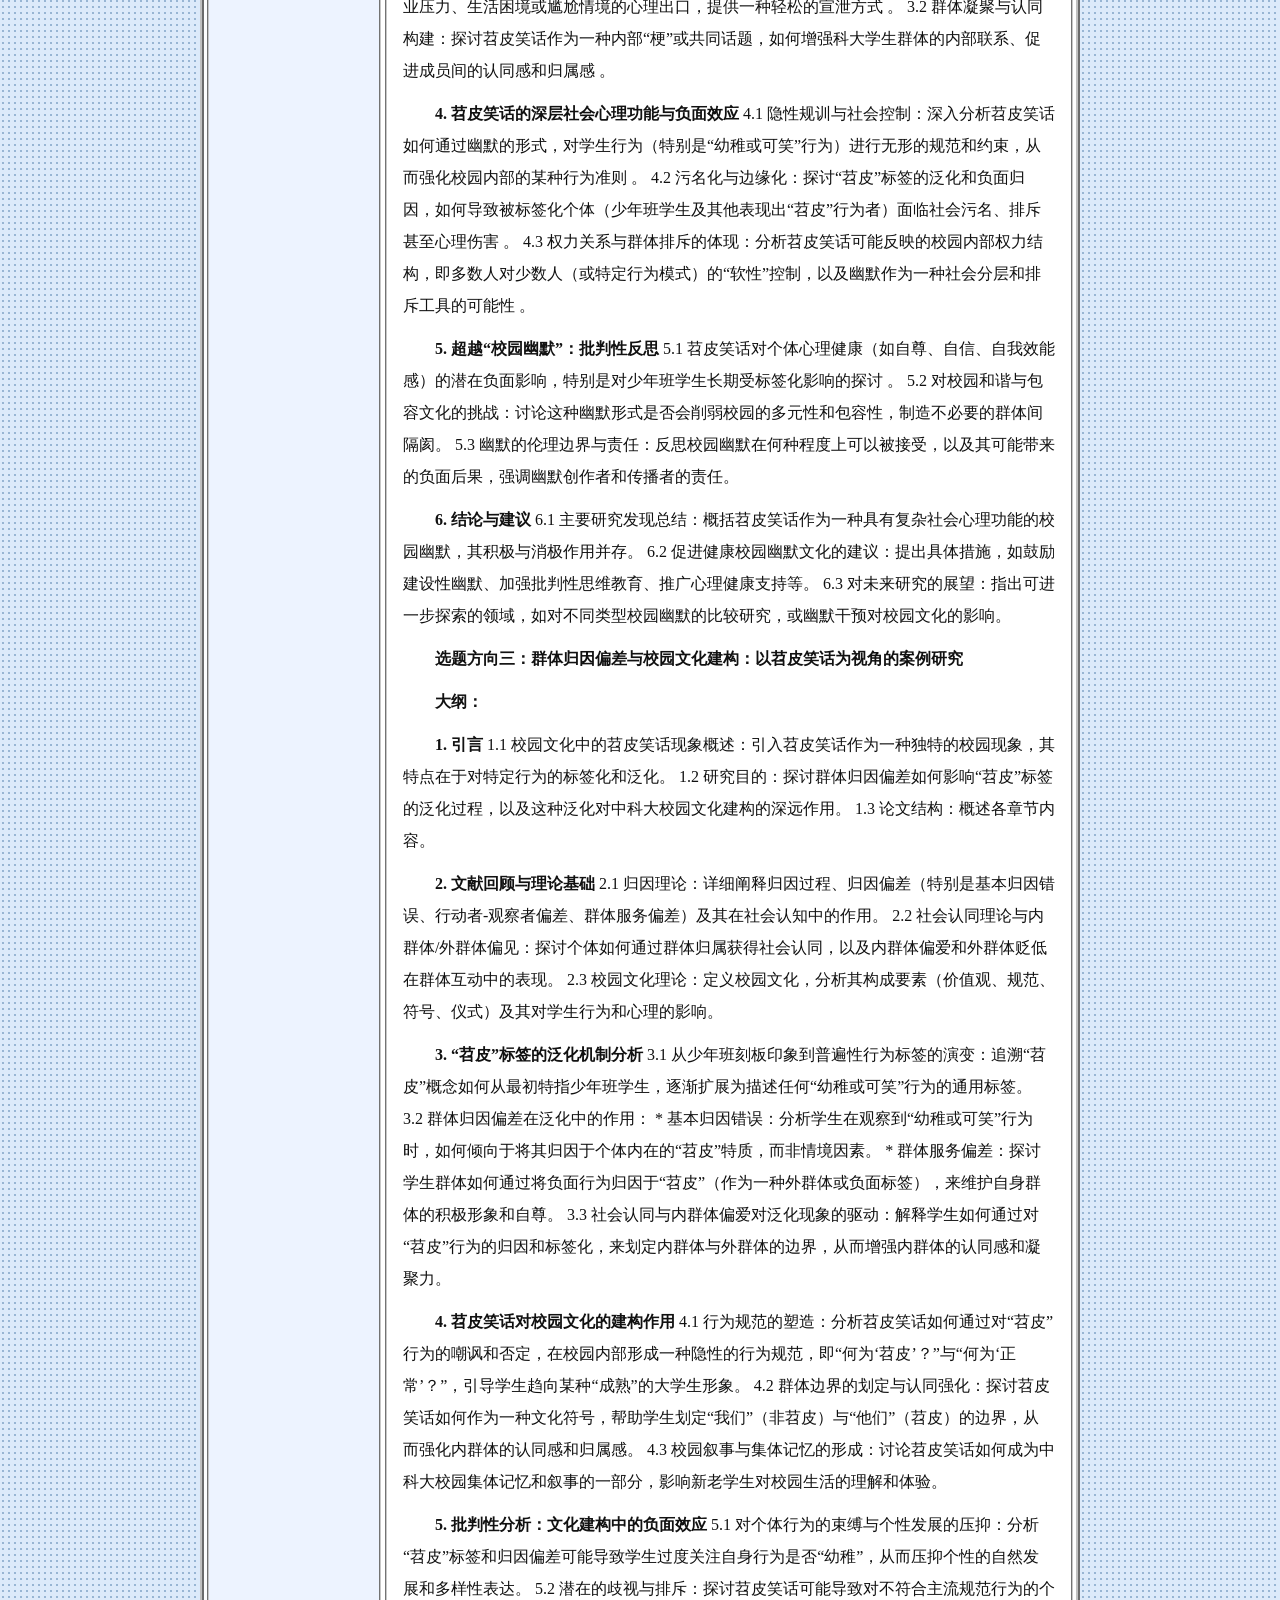
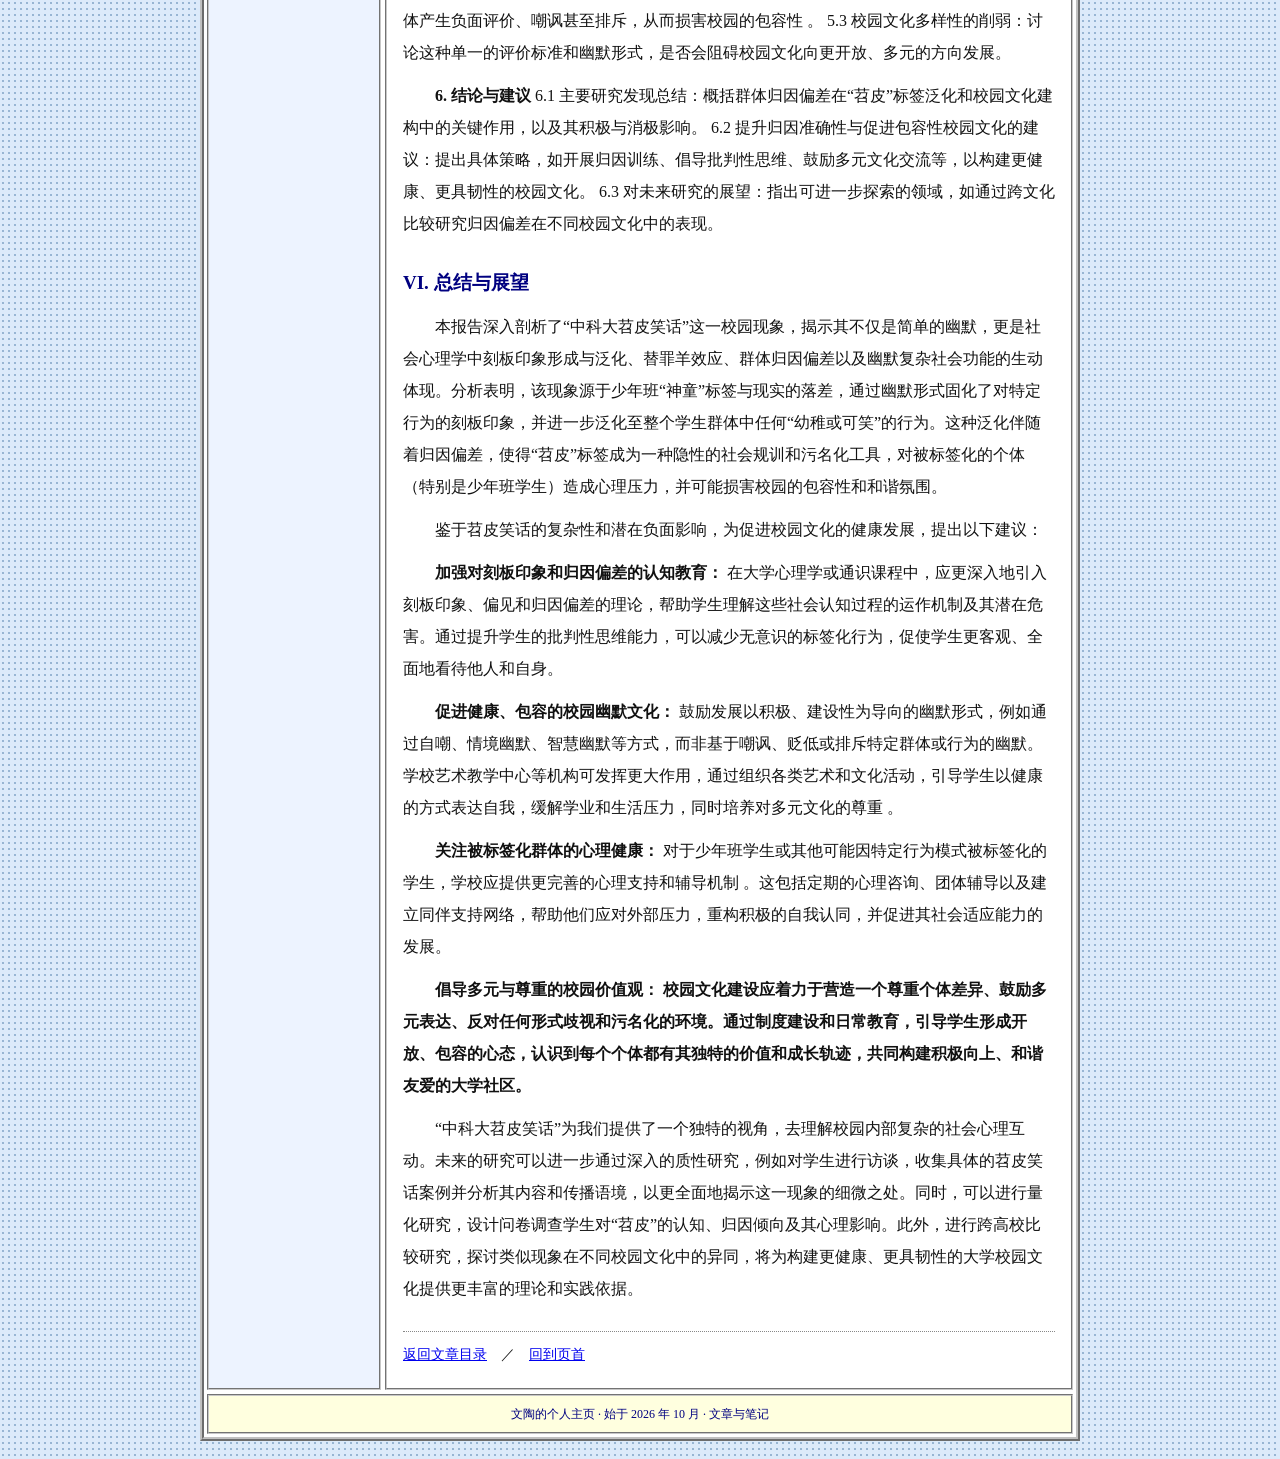
<file: posts/shaopi-jokes.html>
<!DOCTYPE html>
<html lang="zh-CN"><head><meta charset="utf-8"><meta name="viewport" content="width=device-width, initial-scale=1"><meta name="description" content="中国科大校园内流传着一种独特的幽默现象，即苕皮笑话。这一现象并非单纯的校园趣闻，其核心在于对特定学生群体——尤其是少年班学生——的刻板印象化，并进一步泛化至任何表现出“幼稚或可笑”行为的科大学生。这种"><title>科大苕皮笑话现象的社会心理学分析 - 文陶的个人主页</title><link rel="stylesheet" href="../css/style.css"><link rel="icon" type="image/svg+xml" href="data:image/svg+xml,%3Csvg xmlns='http://www.w3.org/2000/svg' viewBox='0 0 32 32'%3E%3Crect x='2' y='2' width='28' height='28' fill='%23fffef9' stroke='%23315776' stroke-width='2'/%3E%3Cpath d='M8 9h16M8 15h16M8 21h10' stroke='%23315776' stroke-width='2'/%3E%3C/svg%3E"></head>
<body id="top"><a class="skip" href="#main">跳到正文</a><div class="site">
<header class="masthead"><h1><a href="../index.html">☆ 文陶的个人主页 ☆</a></h1><p>Welcome To My Homepage!</p></header>
<nav class="navigation" aria-label="主导航"><a href="../index.html">首页</a><a href="../index.html#notes" aria-current="page">文章目录</a><a href="../index.html#links">常用链接</a><a href="../about.html">关于本站</a></nav>
<div class="layout"><aside class="sidebar"><h2>文章目录</h2><ul><li><a href="#section-1">I. 引言：苕皮笑话现象概述与研究意义</a></li><li><a href="#section-2">II. 苕皮笑话的起源、刻板印象与替罪羊效应</a></li><li><a href="#section-3">A. 苕皮笑话的兴起与少院学生“替罪羊”角色分析</a></li><li><a href="#section-4">III. 刻板印象的泛化与校园负面行为的归因偏差</a></li><li><a href="#section-5">A. 刻板印象的认知机制与社会功能</a></li><li><a href="#section-6">B. “苕皮”标签的泛化现象及其社会心理学解释</a></li><li><a href="#section-7">IV. 校园幽默的社会心理学解读：功能、影响与批判性反思</a></li><li><a href="#section-8">A. 幽默的心理功能与社会功能：连接、规训与反抗</a></li><li><a href="#section-9">B. 苕皮笑话的深层社会心理影响</a></li><li><a href="#section-10">C. 超越校园幽默：对苕皮笑话的批判性审视</a></li><li><a href="#section-11">V. 课程论文选题方向与大纲</a></li><li><a href="#section-12">VI. 总结与展望</a></li></ul><h2>站内导航</h2><p><a href="../index.html#notes">所有文章</a></p><p><a href="../index.html">返回首页</a></p><span class="stamp">WEN TAO / 社会心理</span></aside><main class="content post original" id="main"><article><h2>科大苕皮笑话现象的社会心理学分析</h2><p class="subtitle">——刻板印象、替罪羊效应与校园幽默的批判性审视</p><p class="meta">文陶　／　社会心理　／　收录于 2026 年 10 月 8 日</p><h3 id="section-1"><strong>I. 引言：</strong><strong>苕皮笑话</strong><strong>现象概述与研究意义</strong></h3>
<p>中国科大校园内流传着一种独特的幽默现象，即苕皮笑话。这一现象并非单纯的校园趣闻，其核心在于对特定学生群体——尤其是少年班学生——的刻板印象化，并进一步泛化至任何表现出“幼稚或可笑”行为的科大学生。这种标签化有时使得少年班学生被迫为整个科大学生群体中的负面行为承担责任，即所谓的“背锅”。对这一现象的深入观察引发了对其本质的疑问：它仅仅是校园幽默吗？其背后是否存在更深刻的社会心理机制？</p>
<p>本报告旨在从社会心理学视角，对苕皮笑话的形成机制、传播过程、社会功能及其对个体和校园文化的影响进行深入剖析。通过运用刻板印象理论、归因理论、社会认同理论以及幽默心理学等理论框架，本分析将揭示这一现象背后的深层心理机制和社会意义。研究此现象不仅有助于理解特定校园亚文化中的群体动态，也为探讨刻板印象、偏见和替罪羊效应在现实情境中的运作提供了独特案例。</p>
<p>对苕皮笑话的审视超越了其表面的娱乐性。这一现象的复杂性在于，它不仅包含了幽默成分，更可能揭示了校园内部潜在的社会控制、群体边界划定，甚至对个体产生负面心理影响。幽默并非总是带来积极效果，正如研究所示，它可能带来揶揄、羞辱甚至制造对立，这表明幽默具有双刃剑效应 。因此，通过社会心理学视角，能够更全面地解释其幽默成分，并深入探讨其潜在的社会功能。   </p>
<h3 id="section-2"><strong>II. </strong><strong>苕皮笑话</strong><strong>的起源、刻板印象与替罪羊效应</strong></h3>
<h3 id="section-3"><strong>A</strong><strong>. </strong><strong>苕皮笑话</strong><strong>的兴起与少</strong><strong>院学生</strong><strong>“替罪羊”角色分析</strong></h3>
<p>在校园内部，上述对少年班学生的负面刻板印象，可能通过幽默的形式被具象化为苕皮笑话。这些笑话可能描述少年班学生在生活中的笨拙、社交中的尴尬等具体行为，从而在学生群体中强化了“少年班学生等于苕皮”的认知联结。尽管具体的苕皮笑话内容难以获取，但用户明确指出“苕皮笑话只是一种对少年班学生……的刻板印象”，这本身就印证了这种具象化过程。</p>
<p>苕皮笑话现象中蕴含着显著的替罪羊效应。替罪羊效应是指在群体面临挫折、压力或负面情绪时，将责任归咎于一个无辜的个体或群体，以缓解内部张力或维护自身形象的社会心理现象。在校园环境中，当出现一些普遍性的负面行为或现象，例如学业压力大、考试作弊、生活不顺、或任何被视为“幼稚、不成熟、缺乏常识”的行为时，少年班学生作为“苕皮”刻板印象的典型代表，可能被不公平地归咎，成为“背锅”的对象。这种归因部分源于对“神童”高期待落差的心理投射，当“神童”形象未能实现时，便容易将负面行为归咎于他们。用户明确指出，少年班学生“有时他们被迫为整个科大学生群体负面行为背锅”，这正是替罪羊机制在校园中的直接体现。</p>
<p>这种替罪羊机制的运作，有助于缓解多数学生群体内部的认知失调与压力。当校园内出现普遍的“幼稚”或“可笑”行为，或学生面临学业与生活压力时，将这些负面现象归咎于一个特定群体（少年班）或一个标签（苕皮），可以帮助其他学生避免自我反思，减轻自身的责任感和心理负担。这是一种群体层面的防御机制，通过将内部矛盾外部化，从而维护了内群体的积极社会认同和凝聚力。社会学研究也指出，在人情网络紧密的小社会中，排挤压力可能导致替罪羊现象的出现 。虽然苕皮笑话并非直接的校园欺凌，但其对特定群体的负面标签化和归因，与校园欺凌中对“与众不同”学生的排斥存在异曲同工之处，均可能对被标签化者造成负面心理影响 。   </p>
<p>以下表格总结了苕皮笑话现象中涉及的主要社会心理学理论及其对应关系：</p>
<p><strong>表1: </strong><strong>苕皮笑话</strong><strong>现象中的社会心理学理论对应</strong></p>
<div class="table-scroll" tabindex="0" role="region" aria-label="原文表格 1"><table class="article-table"><tr><th scope="col"><p><strong>现象描述</strong></p></th><th scope="col"><p><strong>核心概念</strong></p></th><th scope="col"><p><strong>对应理论</strong></p></th><th scope="col"><p><strong>理论要点</strong></p></th></tr><tr><td><p>少年班学生被视为“年幼、不成熟、不独立、只会学习、缺乏生活常识”</p></td><td><p>刻板印象、偏见</p></td><td><p>社会认知理论</p></td><td><p>个体倾向于简化认知，将群体特征概括化，形成固定印象，负面概括则形成偏见 。</p></td></tr><tr><td><p>少年班学生为普遍的“幼稚或可笑”行为“背锅”</p></td><td><p>替罪羊效应</p></td><td><p>替罪羊理论</p></td><td><p>群体面临挫折或压力时，将责任归咎于无辜个体或群体以缓解内部张力 。</p></td></tr><tr><td><p>“苕皮”标签从少年班泛化至所有表现出幼稚行为的学生</p></td><td><p>刻板印象泛化、基本归因错误</p></td><td><p>归因理论、社会认知理论</p></td><td><p>刻板印象一旦形成，易扩展至符合其特征的广阔范围；行为归因于内在特质而非情境。</p></td></tr><tr><td><p>通过苕皮笑话区分“我们”与“他们”</p></td><td><p>社会认同、内群体偏爱</p></td><td><p>社会认同理论</p></td><td><p>个体通过群体归属获得积极认同，通过贬低外群体来提升内群体自尊。</p></td></tr><tr><td><p>苕皮笑话对学生行为的无形约束</p></td><td><p>隐性规训、社会控制</p></td><td><p>幽默心理学、社会学理论</p></td><td><p>幽默作为一种社会互动形式，可用于规范行为，强化群体规范 。</p></td></tr></table></div>
<h3 id="section-4"><strong>III. 刻板印象的泛化与校园负面行为的归因偏差</strong></h3>
<h3 id="section-5"><strong>A. 刻板印象的认知机制与社会功能</strong></h3>
<p>刻板印象的产生是人类认知系统节省资源的一种基本方式。面对复杂多样的社会信息，个体倾向于将群体进行分类，并赋予其简化、概括性的特征，以便快速识别和判断 。这种认知捷径有助于个体在信息过载的环境中快速做出反应，维持对世界的稳定认知和价值判断。然而，当这些概括性特征带有负面情感或评价时，刻板印象就可能演变为偏见，即对外群体带有负性的刻板印象 。偏见往往针对外群体产生，例如种族偏见或性别偏见 。   </p>
<h3 id="section-6"><strong>B. “</strong><strong>苕皮”标签的泛化现象及其社会心理学解释</strong></h3>
<p>用户指出，“事实上学校中有许多抽象的负面行为，只要看起来很幼稚或可笑，不关他是否真正是少年班学生，都会被默认为成苕皮，收录进苕皮笑话中。”这一描述揭示了“苕皮”标签从最初特指少年班学生，泛化为一种描述特定行为模式的普遍性标签。这种泛化是刻板印象生命力的体现。刻板印象一旦形成，其作为认知捷径的特性使其具有强大的生命力，并倾向于泛化。最初针对少年班的“苕皮”标签，其核心描述——年幼、不成熟、不独立、不会处事、缺乏生活常识——并非少年班学生独有，而是许多大学生在成长过程中可能表现出的行为。由于这些行为模式的普遍性，以及刻板印象的认知便利性，使得“苕皮”这一标签被广泛应用于任何符合这些特征的个体，无论其是否来自少年班。这表明刻板印象不仅是针对特定群体的，更可能演变为一种对特定行为模式的普遍性评价标准和认知框架，从而实现其在校园内的广泛传播和应用。</p>
<p>这种泛化现象的背后，是群体归因偏差在发挥作用。当非少年班学生表现出“幼稚或可笑”行为时，观察者可能倾向于将其归因于内在的、稳定的“苕皮”特质（即“他就是个苕皮”），而非情境因素（如压力、经验不足等）。这种倾向被称为基本归因错误（Fundamental Attribution Error）。这种内在归因使得被贴上“苕皮”标签的个体难以摆脱负面评价，即使其行为是偶然或情境所致，从而加剧了标签化和污名化。被污名化的个体可能面临社会排斥，甚至内化这些负面标签，影响其自我概念和心理健康。研究表明，被认为“与众不同”的儿童更容易受到欺负，这与“苕皮”标签化和泛化导致对特定行为模式的排斥有异曲同工之妙 。   </p>
<p>此外，社会认同理论也为“苕皮”标签的泛化提供了解释。个体通过归属于某个群体来获得积极的社会认同。当“苕皮”成为一个负面标签时，通过将不符合自身群体规范的行为归类为“苕皮”，并将其归因于“外群体”（少年班或任何表现出“苕皮”行为的个体），可以帮助内群体成员维护其积极的自我概念和群体认同。这种内群体偏爱和外群体贬低的倾向，进一步驱动了“苕皮”标签的泛化和负面归因，从而巩固了群体内部的凝聚力。</p>
<p>校园文化中的“幽默”可能成为一种隐性规训工具。表面上是幽默的苕皮笑话，通过其泛化和归因偏差，实际上可能在校园内部形成一种隐性的行为规范。学生为了避免被贴上“苕皮”标签，可能会自觉或不自觉地避免表现出被定义为“幼稚或可笑”的行为，从而符合群体所期望的“成熟”和“得体”形象。这种“幽默”从最初的压力释放功能，转变为一种社会控制和行为规训的手段，对学生个体行为产生潜移默化的影响 。这种规训作用可能压抑个性的自然发展和多样性表达，促使学生趋同于某种“理想”的大学生形象。   </p>
<h3 id="section-7"><strong>IV. 校园幽默的社会心理学解读：功能、影响与批判性反思</strong></h3>
<h3 id="section-8"><strong>A. 幽默的心理功能与社会功能：连接、规训与反抗</strong></h3>
<p>幽默在社会心理学中扮演着多重角色，既有积极的心理功能，也具备复杂的社会功能。</p>
<p>首先，幽默可以作为情绪调节与压力释放的有效工具。校园幽默，包括苕皮笑话，能够帮助学生应对学业、生活压力以及尴尬情境 。它作为一种心理防御机制，能使个体从负面情绪中解脱，化烦恼为欢畅，变痛苦为愉快 。校园顺口溜等形式的幽默，常被学生视为调整情绪、自娱自乐的方式，也是缓解课业与生活压力的重要途径 。   </p>
<p>其次，幽默能够促进群体凝聚与认同。共同的幽默体验和对特定笑话的理解，能够增强群体内部的认同感和归属感 。例如，大学生通过匿名吐露心声，通过亲密表达彼此认同并链接关系，建构出虚拟社区的想象共同体 。 苕皮笑话作为一种校园内部的“梗”或共同话题，在某种程度上促进了科大学生群体内部的文化认同，成为将人们聚合在一起的“磁石” 。   </p>
<p>然而，幽默并非总是积极的，它具有双刃剑效应。幽默有时可以促进关系，但也可以成为揶揄、羞辱，甚至制造对立和排斥的工具 。研究指出，幽默“有正面作用，也有负面效果”，可能“让人被揶揄或羞辱”，甚至“创造对立” 。在校园欺凌中，心理暴力形式包括“起外号、嘲笑、羞辱”，这与幽默的负面功能紧密相关 。   </p>
<p>以下表格总结了校园幽默的不同功能，并探讨了苕皮笑话在这些功能中的体现：</p>
<p><strong>表2: 校园幽默的不同功能与</strong><strong>苕皮笑话</strong><strong>的定位</strong></p>
<div class="table-scroll" tabindex="0" role="region" aria-label="原文表格 2"><table class="article-table"><tr><th scope="col"><p><strong>幽默功能类型</strong></p></th><th scope="col"><p><strong>积极作用</strong></p></th><th scope="col"><p><strong>消极作用</strong></p></th><th scope="col"><p><strong>苕皮笑话</strong><strong>的体现</strong></p></th></tr><tr><td><p>压力释放</p></td><td><p>缓解学业与生活压力，提供情绪出口 </p></td><td><p>可能通过自嘲或嘲讽他人来释放，潜在加剧负面情绪</p></td><td><p>学生通过调侃“苕皮”行为缓解自身压力，或通过嘲讽他人来宣泄。</p></td></tr><tr><td><p>群体凝聚</p></td><td><p>增强内部认同感与归属感，促进社交联系 </p></td><td><p>划分内群体与外群体，导致排斥或边缘化</p></td><td><p>共同理解“苕皮梗”增强科大学生内部认同，但可能排斥被标签化的个体。</p></td></tr><tr><td><p>社会控制/规训</p></td><td><p>维护群体规范，纠正不当行为</p></td><td><p>压抑个性，制造行为焦虑，形成隐性压迫 </p></td><td><p>通过嘲讽“幼稚”行为，无形中规范学生行为，促使学生趋同于“正常”形象。</p></td></tr><tr><td><p>表达反抗</p></td><td><p>挑战权威，表达不满 </p></td><td><p>可能引发冲突，加剧对立</p></td><td><p>潜在地表达对学业压力或某些不合理现象的不满，但形式可能带有攻击性。</p></td></tr></table></div>
<h3 id="section-9"><strong>B. </strong><strong>苕皮笑话</strong><strong>的深层社会心理影响</strong></h3>
<p>苕皮笑话作为一种校园幽默形式，其影响远不止于表面。它对被标签化群体和整个校园文化都产生了深远的社会心理影响。</p>
<p>对被标签化群体的心理压力与自我认同影响尤为显著。少年班学生在早期因“神童”标签承受过高期待，随后又被“苕皮”标签化，这种双重标签可能导致其自我怀疑、自尊心受损，甚至影响其人生发展 。长期处于这种标签化状态下，个体可能内化刻板印象，认为自己确实“不成熟”或“笨拙”，从而影响其社会适应和心理健康。有少年班学生表示，在“牛人”环绕的环境中感到被“碾压”，性格也因此发生变化，从张扬变得内敛 。这种“从云端到地面”的重新定位过程，凸显了负面标签对个体心理健康的冲击，以及重构自信的必要性 。   </p>
<p>苕皮笑话也深刻塑造着校园文化氛围。它在凝聚部分学生群体的同时，也可能通过对“苕皮”行为的嘲讽，形成一种排斥性的文化氛围。这种文化氛围可能使得那些不符合“成熟”、“精明”等主流期待的学生感到被边缘化。校园顺口溜虽然可以反映学生主体对社会的消极思考，并作为发泄牢骚的方式 ，但当这种幽默涉及负面标签化时，它可能破坏受害者在学校的归属感，影响其继续接受教育 。因此，苕皮笑话在提供群体内部认同的同时，也可能制造群体间的隔阂，挑战校园的包容性。   </p>
<h3 id="section-10"><strong>C. 超越校园幽默：对</strong><strong>苕皮笑话</strong><strong>的批判性审视</strong></h3>
<p>对苕皮笑话的批判性审视，要求我们超越其作为单纯校园幽默的表象，深入探究其隐含的权力关系与群体规训。幽默可以产生规训人的效果 。 苕皮笑话可能反映了校园内部的某种权力结构，即多数人对少数人（或特定行为模式）的“软性”控制。通过幽默的形式，对不符合主流期待的行为进行“规训”，强化了某种“正确”的行为范式。这种机制使得苕皮笑话超越了简单的“笑话”范畴，触及了社会控制和群体间权力动态的深层机制。   </p>
<p>“苕皮”标签的泛化和负面归因，实质上是一种社会污名化过程。被贴上标签的个体可能面临潜在的社会排斥和歧视，影响其在校园内的社会融入和发展 。校园欺凌中的心理暴力形式，如孤立、排挤、忽视、侮辱、散布谣言、嘲笑、羞辱，都与苕皮笑话可能带来的负面影响相通 。这种污名化不仅损害了被标签化个体的心理健康，也削弱了校园的多元性和包容性。   </p>
<p>从社会心理学视角审视，尽管幽默有其积极功能，但当其成为一种固化刻板印象、进行负面归因和实施隐性规训的工具时，其对个体心理健康（如自尊、自信）和校园整体和谐氛围的负面影响不容忽视。少年班学生在面对“碾压”后性格发生变化，需要“重构自信”的经历，直接体现了负面标签对心理健康的冲击 。校园暴力对教育和健康（如孤独感、自杀率、低自我满意度）的破坏性后果，可作为评估苕皮笑话潜在负面作用的理论参照 。   </p>
<p>幽默的社会功能具有情境依赖性和动态性。幽默并非一成不变地具有积极或消极功能，其作用取决于具体情境、使用者意图和接收者解读。在苕皮笑话的语境中，它可能在特定情境下作为学生群体内部的压力缓解阀和身份认同的粘合剂 。然而，当这种幽默涉及对特定群体的刻板印象化和负面归因时，其功能便可能转向负面，成为一种规训和污名化的工具 。这种功能的动态性和情境依赖性，要求对苕皮笑话进行多维度、辩证的分析，而非简单地将其归类为“好”或“坏”的幽默。   </p>
<p>对苕皮笑话的批判性反思应引导校园文化建设。认识到苕皮笑话可能带来的负面影响，不仅仅是为了完成一篇学术论文，更重要的是，这种批判性反思应促使我们思考如何在大学校园内构建一个更健康、更包容、更尊重个体差异的文化氛围。这包括通过教育和心理辅导，提升学生对刻板印象和归因偏差的认知，鼓励发展建设性的、非排斥性的幽默形式。中科大艺术教学中心旨在“营造校园艺术氛围，帮助学生提升审美、陶冶情操、温润心灵” ，这与构建积极校园文化的目标不谋而合。最终目标是促进一个能够支持所有学生全面发展，而非通过标签化和排斥来维护某种单一规范的校园环境。   </p>
<h3 id="section-11"><strong>V. 课程论文选题方向与大纲</strong></h3>
<p><strong>选题方向一：</strong></p>
<p><strong>刻板印象与替罪羊效应：以中科大</strong><strong>苕皮笑话</strong><strong>为例的社会心理学分析</strong></p>
<p><strong>大纲：</strong></p>
<p><strong>1. 引言</strong> 1.1 研究背景：中科大苕皮笑话现象的概述。 1.2 研究目的与意义：从社会心理学视角，深入探讨苕皮笑话如何体现刻板印象的形成、强化与替罪羊效应，并分析其对个体及群体的影响。 1.3 论文结构：概述各章节内容。</p>
<p><strong>2. 文献回顾与理论基础</strong> 2.1 刻板印象理论：详细阐释刻板印象的定义、形成机制（如认知节省、社会学习）、维持与改变，以及其与偏见的关系 。 2.2 替罪羊效应：深入探讨替罪羊效应的概念、其产生的心理机制（如挫折-攻击理论、社会认同理论中的群体内聚力维护），及其在群体冲突和压力情境下的表现 。 </p>
<p><strong>3. </strong><strong>苕皮笑话</strong><strong>中少年班刻板印象的形成与强化</strong> 3.1 “神童”光环与现实反差：分析社会对少年班学生过高期待与他们作为青少年在生活、社交方面自然发展状态的落差，这是“苕皮”刻板印象产生的温床 。 3.2 “苕皮”刻板印象的具体内容：结合用户描述，详细剖析“年幼、不成熟、不独立、不会处事、只会学习、缺乏生活常识”等特征如何被固化为“苕皮”的典型画像。 3.3 校园内部传播机制：探讨苕皮笑话作为一种校园幽默形式，如何在学生群体中传播，并在此过程中不断强化和固化对少年班的刻板印象。   </p>
<p><strong>4. </strong><strong>苕皮笑话</strong><strong>中的替罪羊效应分析</strong> 4.1 校园负面行为的普遍性：论述大学校园内普遍存在的学业压力、生活困境或学生群体中可能出现的“幼稚”、“可笑”行为，这些构成了替罪羊效应产生的社会背景。 4.2 少年班学生作为“替罪羊”的机制：深入分析在何种情境下，少年班学生（作为“苕皮”刻板印象的典型代表）被不公平地归咎于普遍的负面行为，承担“背锅”的角色。这可能与“神童”期待落差导致的心理投射有关。 4.3 替罪羊效应的心理功能：探讨这种归因如何帮助其他学生群体缓解内部张力、减轻自身责任感，从而维护其积极的社会认同和群体凝聚力。</p>
<p><strong>5. 刻板印象与替罪羊效应的负面影响</strong> 5.1 对少年班学生个体心理健康的影响：分析长期处于“神童”与“苕皮”双重标签下的心理压力，可能导致自我怀疑、自尊心受损、身份认同困惑，进而影响其社会适应和长远发展 。 5.2 对校园文化氛围的影响：探讨替罪羊效应可能导致校园内部出现隐性的排斥、不公平对待，以及对特定群体或行为的污名化，从而损害校园的包容性和和谐性 。   </p>
<p><strong>6. 结论与建议</strong> 6.1 主要研究发现总结：重申苕皮笑话作为刻板印象和替罪羊效应的体现，其复杂性和深远影响。 6.2 理论贡献与实践启示：强调本研究对校园社会心理现象理解的贡献，并提出针对性建议，如加强心理健康教育、促进多元文化理解等。 6.3 对未来研究的展望：指出可进一步探讨的领域，如通过实证研究（问卷、访谈）验证理论模型，或比较不同高校类似现象。</p>
<p><strong>选题方向二：校园幽默的社会心理学功能：基于中科大</strong><strong>苕皮笑话</strong><strong>的批判性探讨</strong></p>
<p><strong>大纲：</strong></p>
<p><strong>1. 引言</strong> 1.1 校园幽默的普遍性与“中科大苕皮笑话”的特殊性：引入校园幽默作为一种文化现象，并指出苕皮笑话作为其中一个典型案例，其背后可能蕴含的复杂社会心理功能。 1.2 研究目的：超越对苕皮笑话的表面理解，从社会心理学视角对其功能进行批判性审视，探讨其积极与消极双重作用。 1.3 论文结构：概述各章节内容。</p>
<p><strong>2. 文献回顾与理论基础</strong> 2.1 幽默的心理学与社会学理论：详细介绍幽默的多种功能分类，包括压力释放、群体凝聚、社会控制、反抗、认知重构等，并探讨其在不同情境下的动态作用 。 2.2 刻板印象与标签化理论：阐释刻板印象如何通过简化认知塑造群体形象，以及标签化对个体自我概念和社会互动的影响 。 2.3 校园文化研究的视角：探讨校园文化作为一种亚文化，其形成、特点以及幽默在其中的角色。   </p>
<p><strong>3. </strong><strong>苕皮笑话</strong><strong>的表层功能分析</strong> 3.1 情绪调节与压力释放：分析苕皮笑话如何作为学生应对学业压力、生活困境或尴尬情境的心理出口，提供一种轻松的宣泄方式 。 3.2 群体凝聚与认同构建：探讨苕皮笑话作为一种内部“梗”或共同话题，如何增强科大学生群体的内部联系、促进成员间的认同感和归属感 。   </p>
<p><strong>4. </strong><strong>苕皮笑话</strong><strong>的深层社会心理功能与负面效应</strong> 4.1 隐性规训与社会控制：深入分析苕皮笑话如何通过幽默的形式，对学生行为（特别是“幼稚或可笑”行为）进行无形的规范和约束，从而强化校园内部的某种行为准则 。 4.2 污名化与边缘化：探讨“苕皮”标签的泛化和负面归因，如何导致被标签化个体（少年班学生及其他表现出“苕皮”行为者）面临社会污名、排斥甚至心理伤害 。 4.3 权力关系与群体排斥的体现：分析苕皮笑话可能反映的校园内部权力结构，即多数人对少数人（或特定行为模式）的“软性”控制，以及幽默作为一种社会分层和排斥工具的可能性 。   </p>
<p><strong>5. 超越“校园幽默”：批判性反思</strong> 5.1 苕皮笑话对个体心理健康（如自尊、自信、自我效能感）的潜在负面影响，特别是对少年班学生长期受标签化影响的探讨 。 5.2 对校园和谐与包容文化的挑战：讨论这种幽默形式是否会削弱校园的多元性和包容性，制造不必要的群体间隔阂。 5.3 幽默的伦理边界与责任：反思校园幽默在何种程度上可以被接受，以及其可能带来的负面后果，强调幽默创作者和传播者的责任。   </p>
<p><strong>6. 结论与建议</strong> 6.1 主要研究发现总结：概括苕皮笑话作为一种具有复杂社会心理功能的校园幽默，其积极与消极作用并存。 6.2 促进健康校园幽默文化的建议：提出具体措施，如鼓励建设性幽默、加强批判性思维教育、推广心理健康支持等。 6.3 对未来研究的展望：指出可进一步探索的领域，如对不同类型校园幽默的比较研究，或幽默干预对校园文化的影响。</p>
<p><strong>选题方向三：群体归因偏差与校园文化建构：以</strong><strong>苕皮笑话</strong><strong>为视角的案例研究</strong></p>
<p><strong>大纲：</strong></p>
<p><strong>1. 引言</strong> 1.1 校园文化中的苕皮笑话现象概述：引入苕皮笑话作为一种独特的校园现象，其特点在于对特定行为的标签化和泛化。 1.2 研究目的：探讨群体归因偏差如何影响“苕皮”标签的泛化过程，以及这种泛化对中科大校园文化建构的深远作用。 1.3 论文结构：概述各章节内容。</p>
<p><strong>2. 文献回顾与理论基础</strong> 2.1 归因理论：详细阐释归因过程、归因偏差（特别是基本归因错误、行动者-观察者偏差、群体服务偏差）及其在社会认知中的作用。 2.2 社会认同理论与内群体/外群体偏见：探讨个体如何通过群体归属获得社会认同，以及内群体偏爱和外群体贬低在群体互动中的表现。 2.3 校园文化理论：定义校园文化，分析其构成要素（价值观、规范、符号、仪式）及其对学生行为和心理的影响。</p>
<p><strong>3. “苕皮”标签的泛化机制分析</strong> 3.1 从少年班刻板印象到普遍性行为标签的演变：追溯“苕皮”概念如何从最初特指少年班学生，逐渐扩展为描述任何“幼稚或可笑”行为的通用标签。 3.2 群体归因偏差在泛化中的作用： * 基本归因错误：分析学生在观察到“幼稚或可笑”行为时，如何倾向于将其归因于个体内在的“苕皮”特质，而非情境因素。 * 群体服务偏差：探讨学生群体如何通过将负面行为归因于“苕皮”（作为一种外群体或负面标签），来维护自身群体的积极形象和自尊。 3.3 社会认同与内群体偏爱对泛化现象的驱动：解释学生如何通过对“苕皮”行为的归因和标签化，来划定内群体与外群体的边界，从而增强内群体的认同感和凝聚力。</p>
<p><strong>4. </strong><strong>苕皮笑话</strong><strong>对校园文化的建构作用</strong> 4.1 行为规范的塑造：分析苕皮笑话如何通过对“苕皮”行为的嘲讽和否定，在校园内部形成一种隐性的行为规范，即“何为‘苕皮’？”与“何为‘正常’？”，引导学生趋向某种“成熟”的大学生形象。 4.2 群体边界的划定与认同强化：探讨苕皮笑话如何作为一种文化符号，帮助学生划定“我们”（非苕皮）与“他们”（苕皮）的边界，从而强化内群体的认同感和归属感。 4.3 校园叙事与集体记忆的形成：讨论苕皮笑话如何成为中科大校园集体记忆和叙事的一部分，影响新老学生对校园生活的理解和体验。</p>
<p><strong>5. 批判性分析：文化建构中的负面效应</strong> 5.1 对个体行为的束缚与个性发展的压抑：分析“苕皮”标签和归因偏差可能导致学生过度关注自身行为是否“幼稚”，从而压抑个性的自然发展和多样性表达。 5.2 潜在的歧视与排斥：探讨苕皮笑话可能导致对不符合主流规范行为的个体产生负面评价、嘲讽甚至排斥，从而损害校园的包容性 。 5.3 校园文化多样性的削弱：讨论这种单一的评价标准和幽默形式，是否会阻碍校园文化向更开放、多元的方向发展。   </p>
<p><strong>6. 结论与建议</strong> 6.1 主要研究发现总结：概括群体归因偏差在“苕皮”标签泛化和校园文化建构中的关键作用，以及其积极与消极影响。 6.2 提升归因准确性与促进包容性校园文化的建议：提出具体策略，如开展归因训练、倡导批判性思维、鼓励多元文化交流等，以构建更健康、更具韧性的校园文化。 6.3 对未来研究的展望：指出可进一步探索的领域，如通过跨文化比较研究归因偏差在不同校园文化中的表现。</p>
<h3 id="section-12"><strong>VI. 总结与展望</strong></h3>
<p>本报告深入剖析了“中科大苕皮笑话”这一校园现象，揭示其不仅是简单的幽默，更是社会心理学中刻板印象形成与泛化、替罪羊效应、群体归因偏差以及幽默复杂社会功能的生动体现。分析表明，该现象源于少年班“神童”标签与现实的落差，通过幽默形式固化了对特定行为的刻板印象，并进一步泛化至整个学生群体中任何“幼稚或可笑”的行为。这种泛化伴随着归因偏差，使得“苕皮”标签成为一种隐性的社会规训和污名化工具，对被标签化的个体（特别是少年班学生）造成心理压力，并可能损害校园的包容性和和谐氛围。</p>
<p>鉴于苕皮笑话的复杂性和潜在负面影响，为促进校园文化的健康发展，提出以下建议：</p>
<p><strong>加强对刻板印象和归因偏差的认知教育：</strong> 在大学心理学或通识课程中，应更深入地引入刻板印象、偏见和归因偏差的理论，帮助学生理解这些社会认知过程的运作机制及其潜在危害。通过提升学生的批判性思维能力，可以减少无意识的标签化行为，促使学生更客观、全面地看待他人和自身。</p>
<p><strong>促进健康、包容的校园幽默文化：</strong> 鼓励发展以积极、建设性为导向的幽默形式，例如通过自嘲、情境幽默、智慧幽默等方式，而非基于嘲讽、贬低或排斥特定群体或行为的幽默。学校艺术教学中心等机构可发挥更大作用，通过组织各类艺术和文化活动，引导学生以健康的方式表达自我，缓解学业和生活压力，同时培养对多元文化的尊重 。   </p>
<p><strong>关注被标签化群体的心理健康：</strong> 对于少年班学生或其他可能因特定行为模式被标签化的学生，学校应提供更完善的心理支持和辅导机制 。这包括定期的心理咨询、团体辅导以及建立同伴支持网络，帮助他们应对外部压力，重构积极的自我认同，并促进其社会适应能力的发展。   </p>
<p><strong>倡导多元与尊重的校园价值观： 校园文化建设应着力于营造一个尊重个体差异、鼓励多元表达、反对任何形式歧视和污名化的环境。通过制度建设和日常教育，引导学生形成开放、包容的心态，认识到每个个体都有其独特的价值和成长轨迹，共同构建积极向上、和谐友爱的大学社区。</strong></p>
<p>“中科大苕皮笑话”为我们提供了一个独特的视角，去理解校园内部复杂的社会心理互动。未来的研究可以进一步通过深入的质性研究，例如对学生进行访谈，收集具体的苕皮笑话案例并分析其内容和传播语境，以更全面地揭示这一现象的细微之处。同时，可以进行量化研究，设计问卷调查学生对“苕皮”的认知、归因倾向及其心理影响。此外，进行跨高校比较研究，探讨类似现象在不同校园文化中的异同，将为构建更健康、更具韧性的大学校园文化提供更丰富的理论和实践依据。</p></article><div class="post-end"><a href="../index.html#notes">返回文章目录</a>　／　<a href="#top">回到页首</a></div></main></div>
<footer class="footer"><p>文陶的个人主页 · 始于 2026 年 10 月 · 文章与笔记</p></footer></div></body></html>
</file>
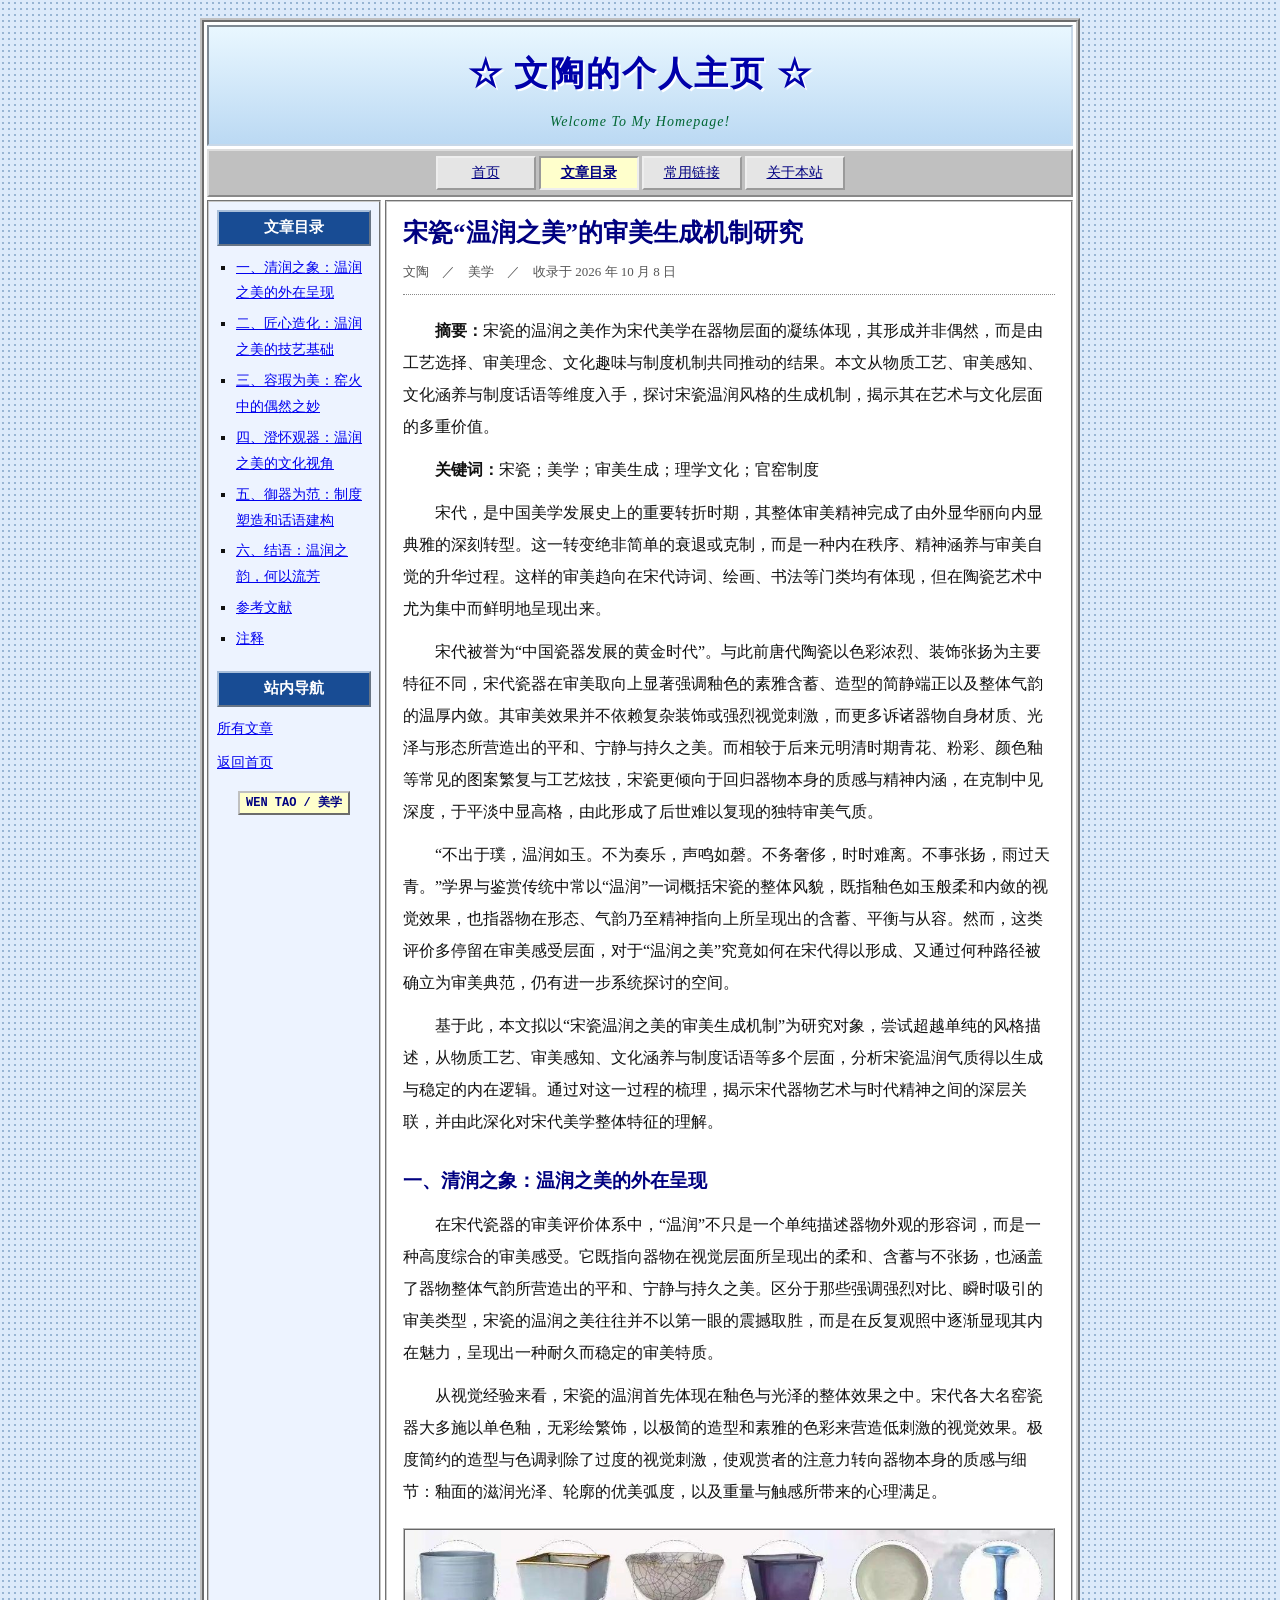
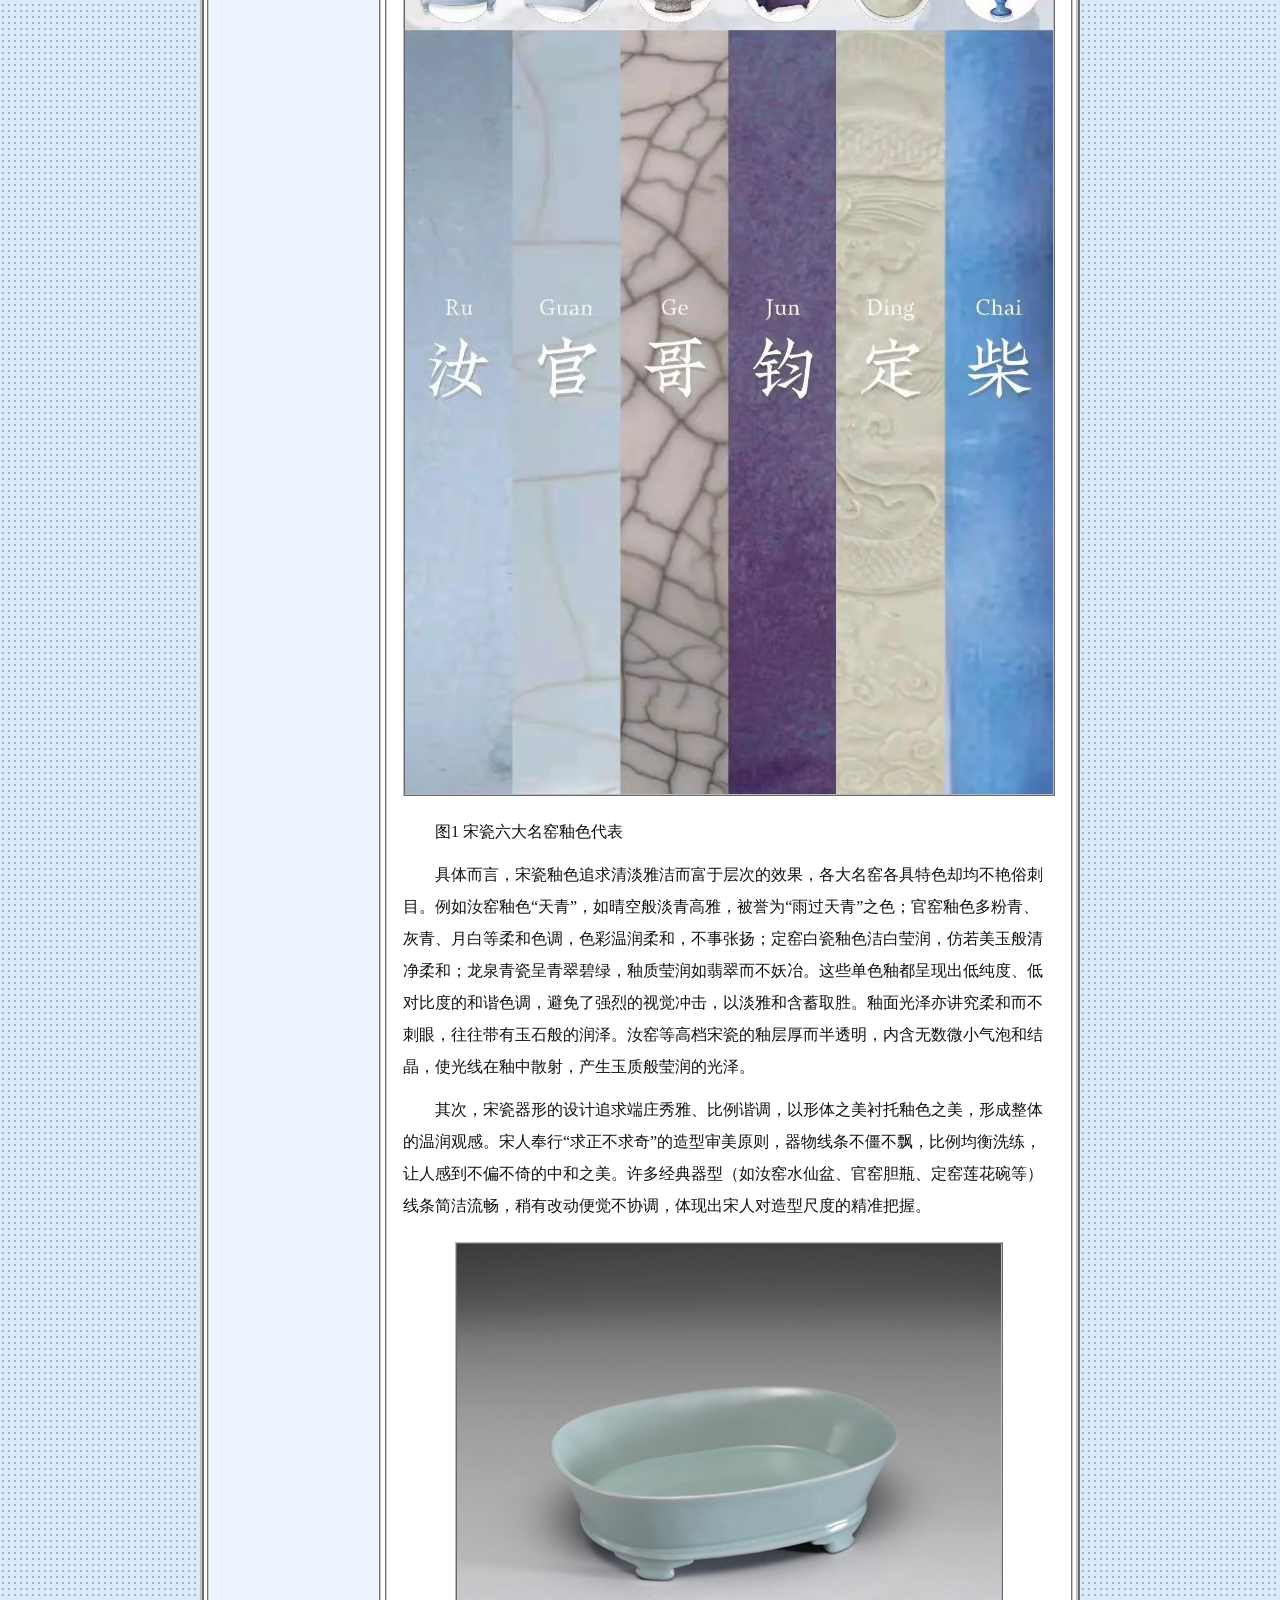
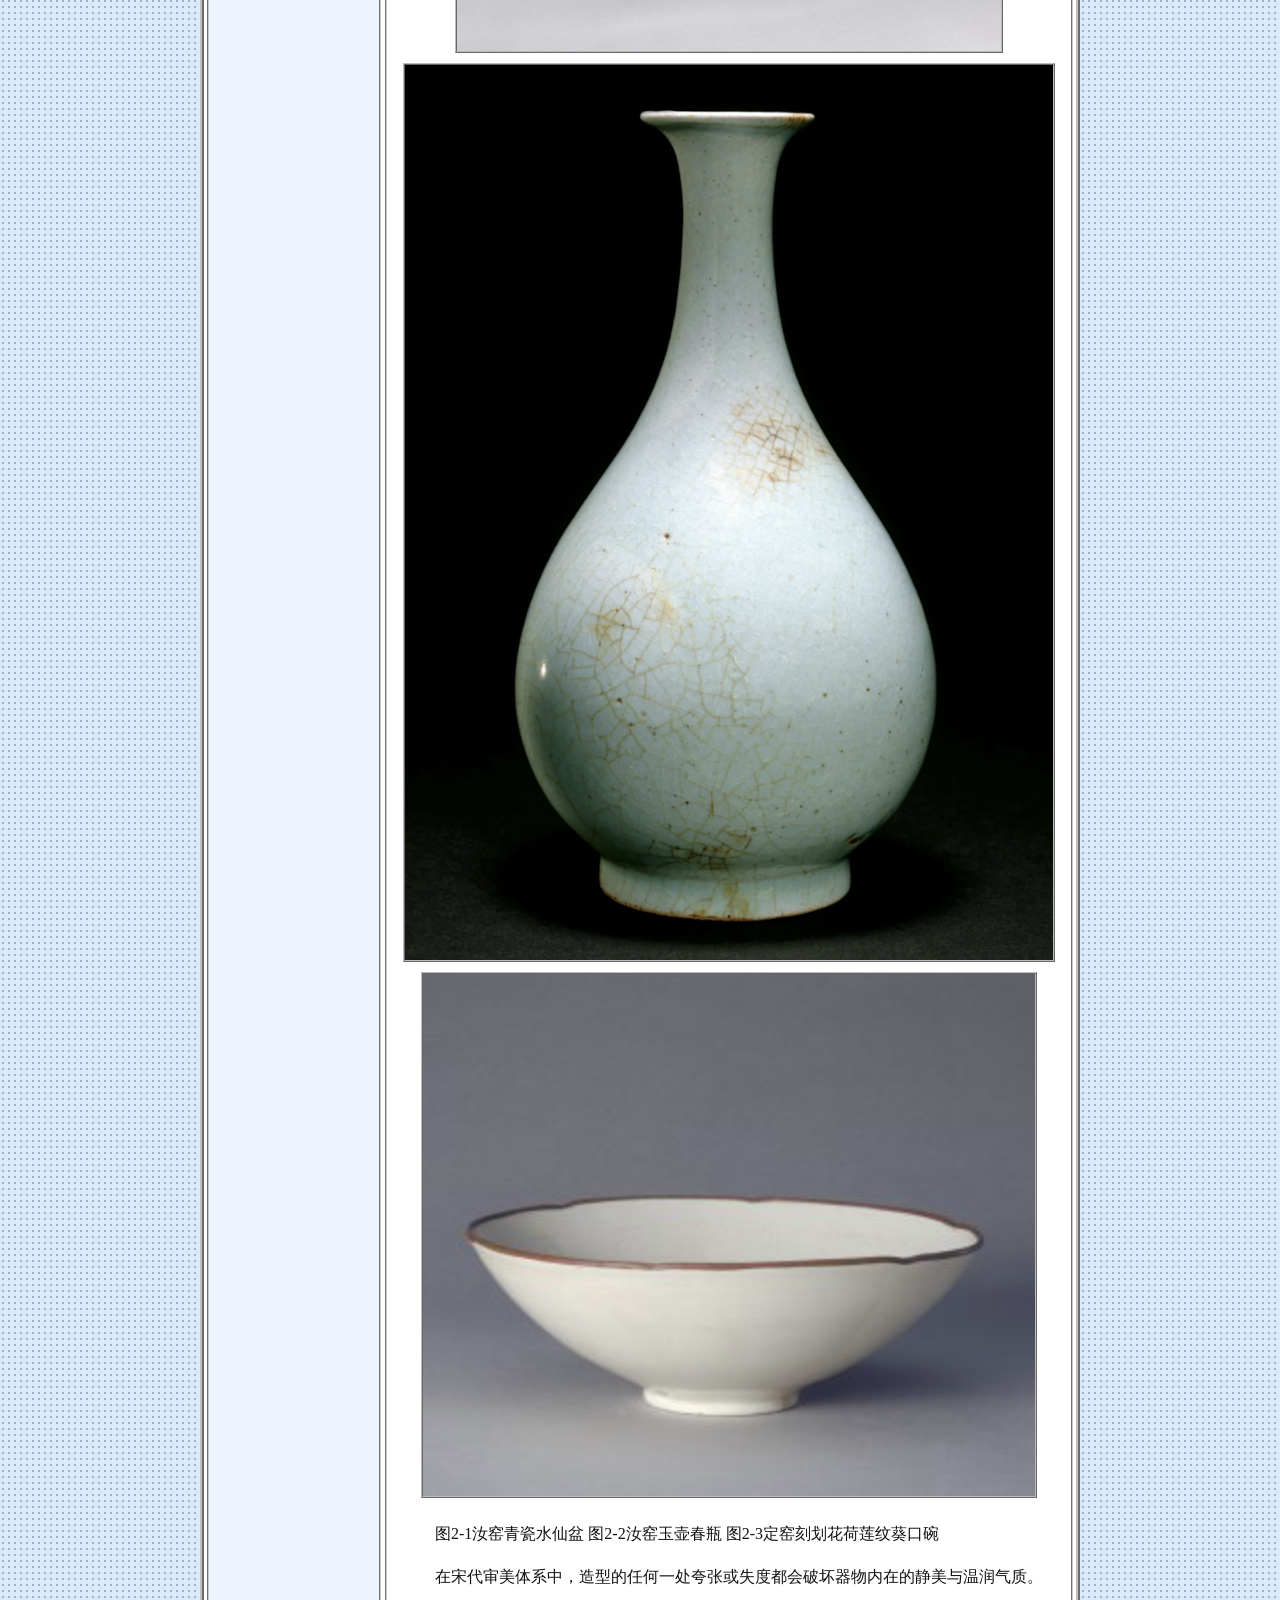
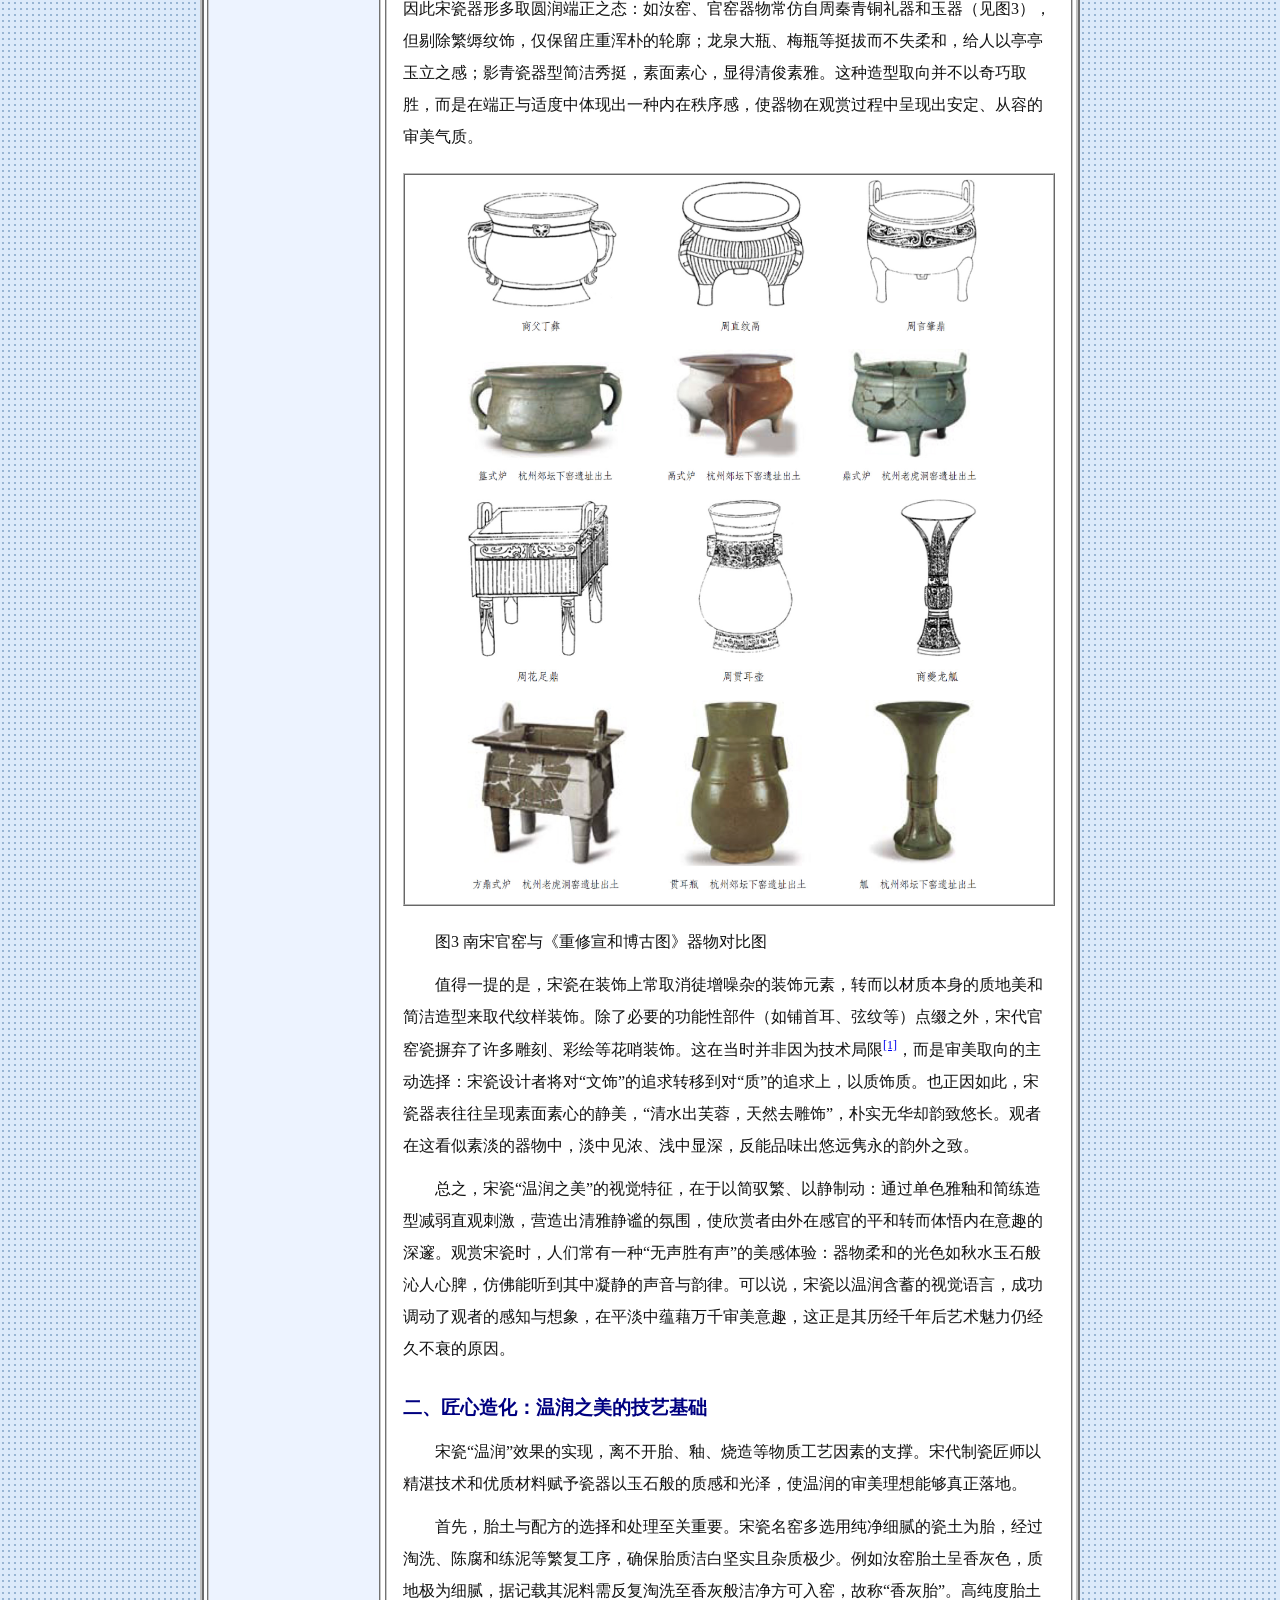
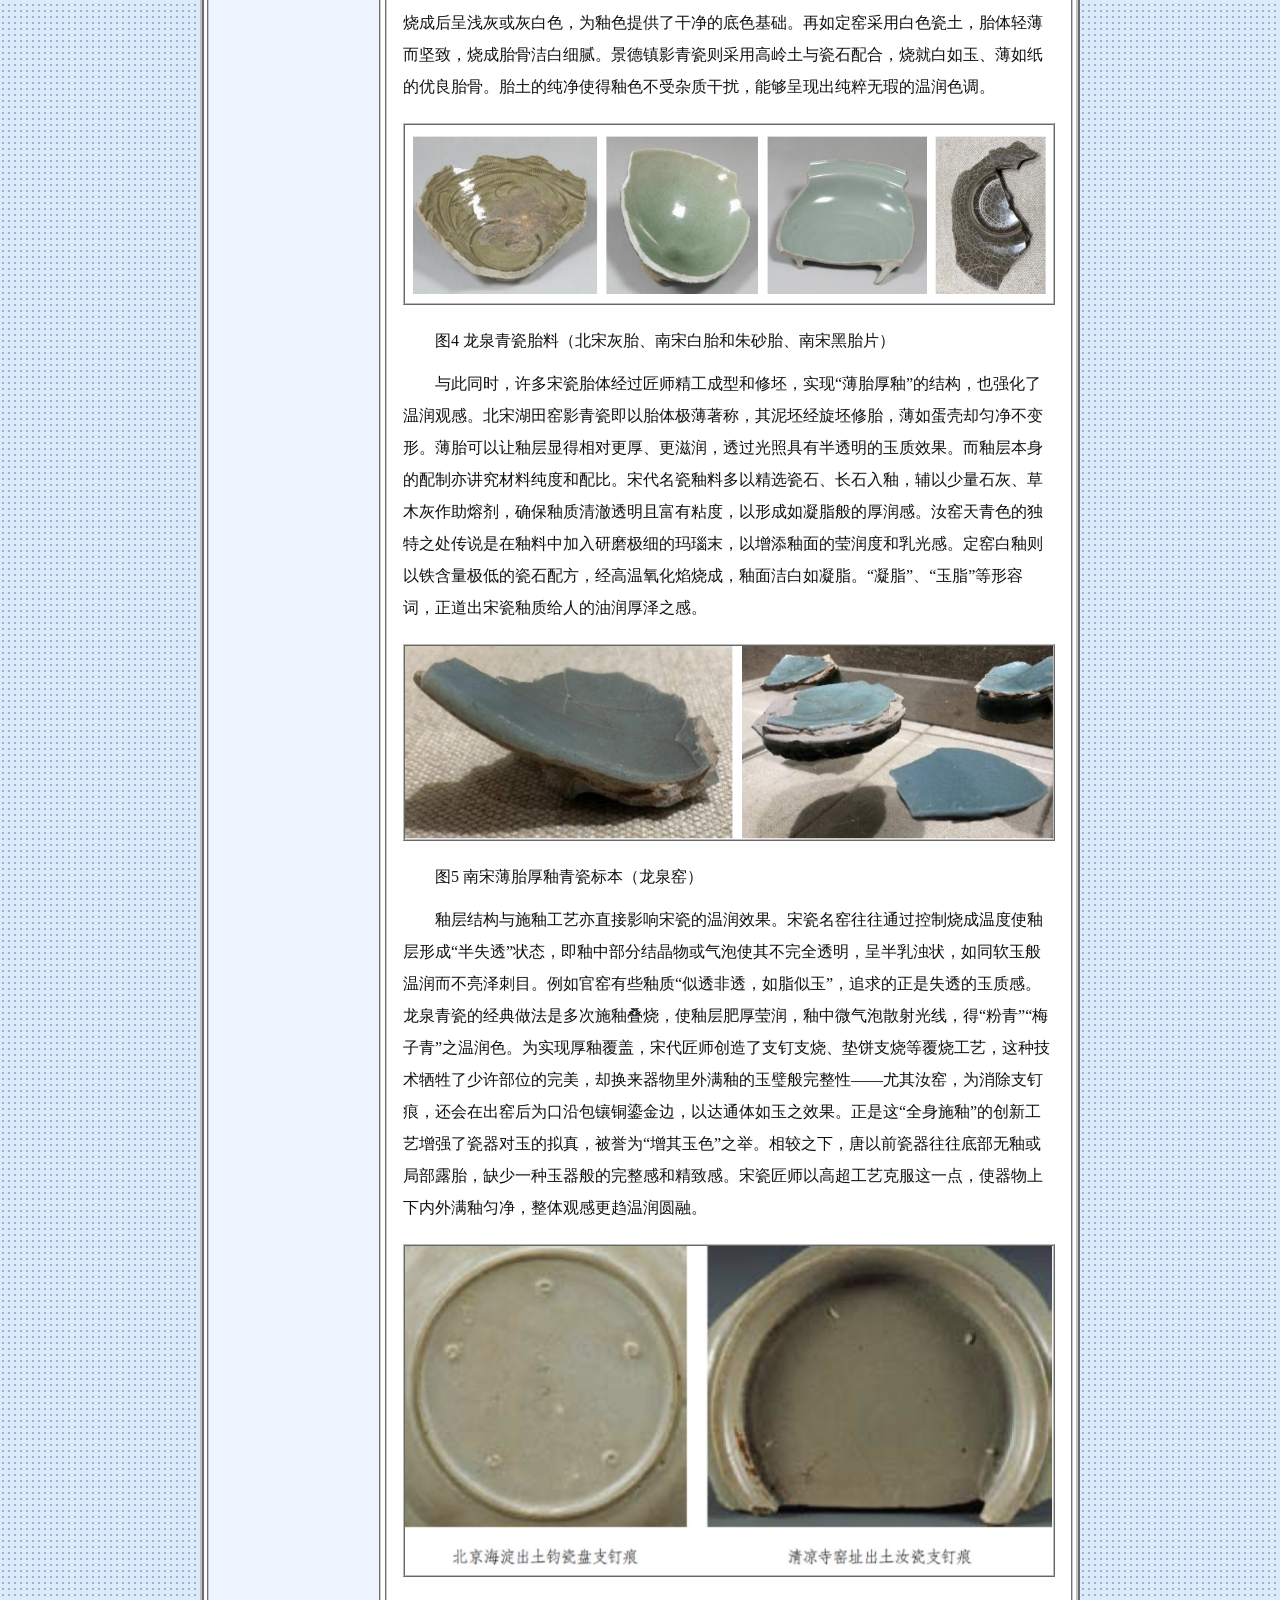
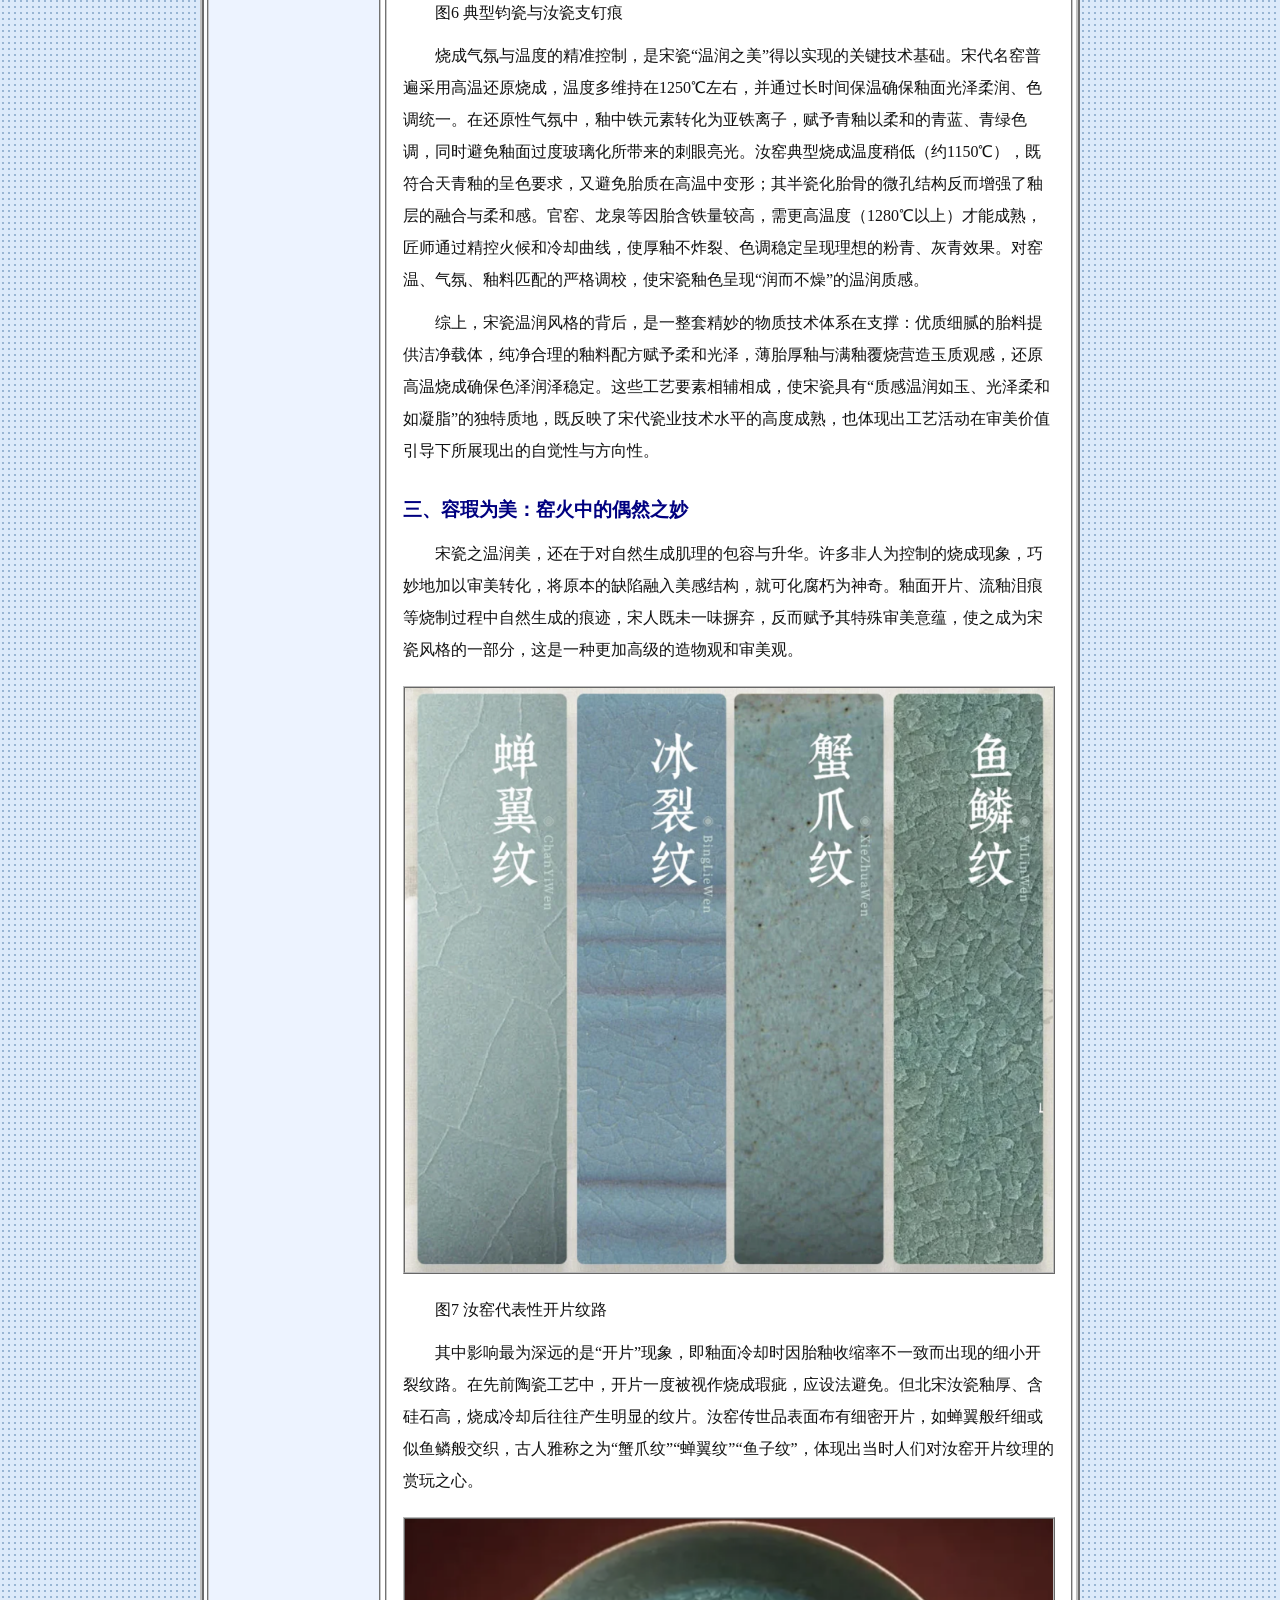
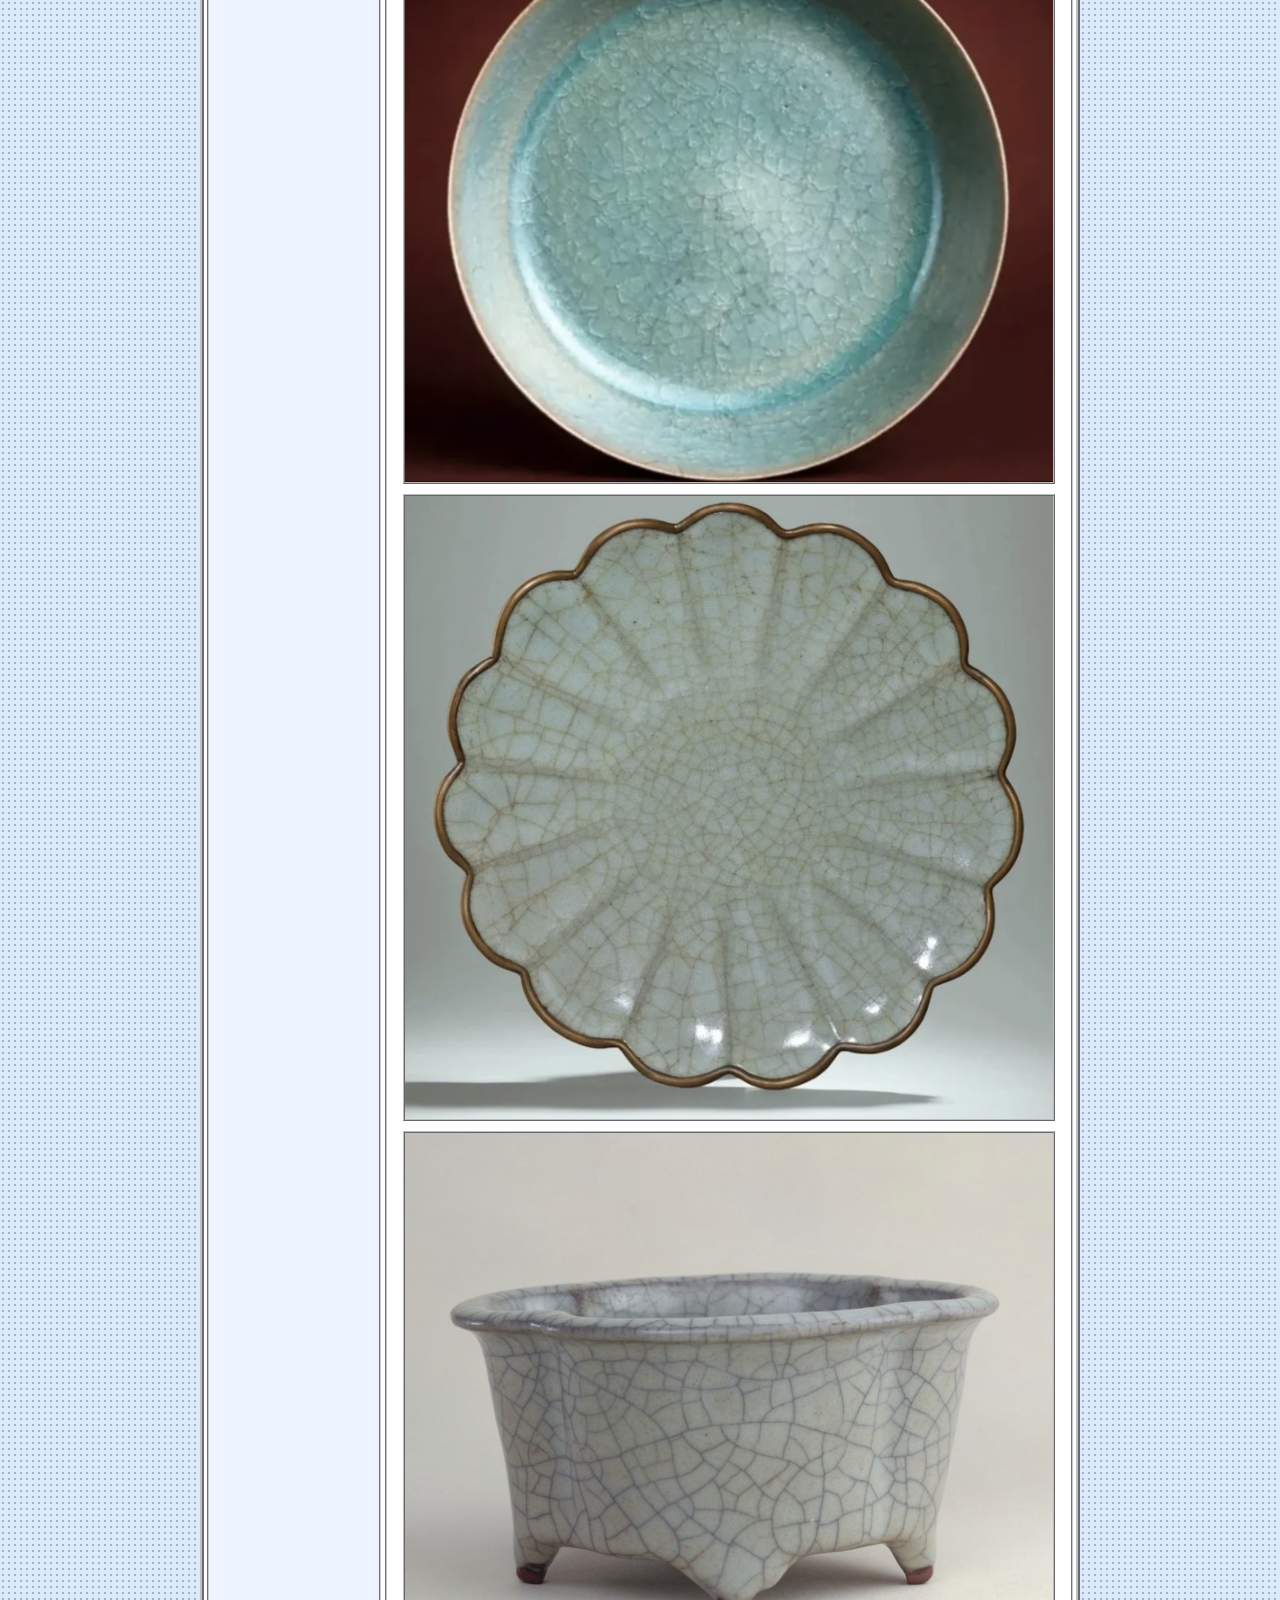
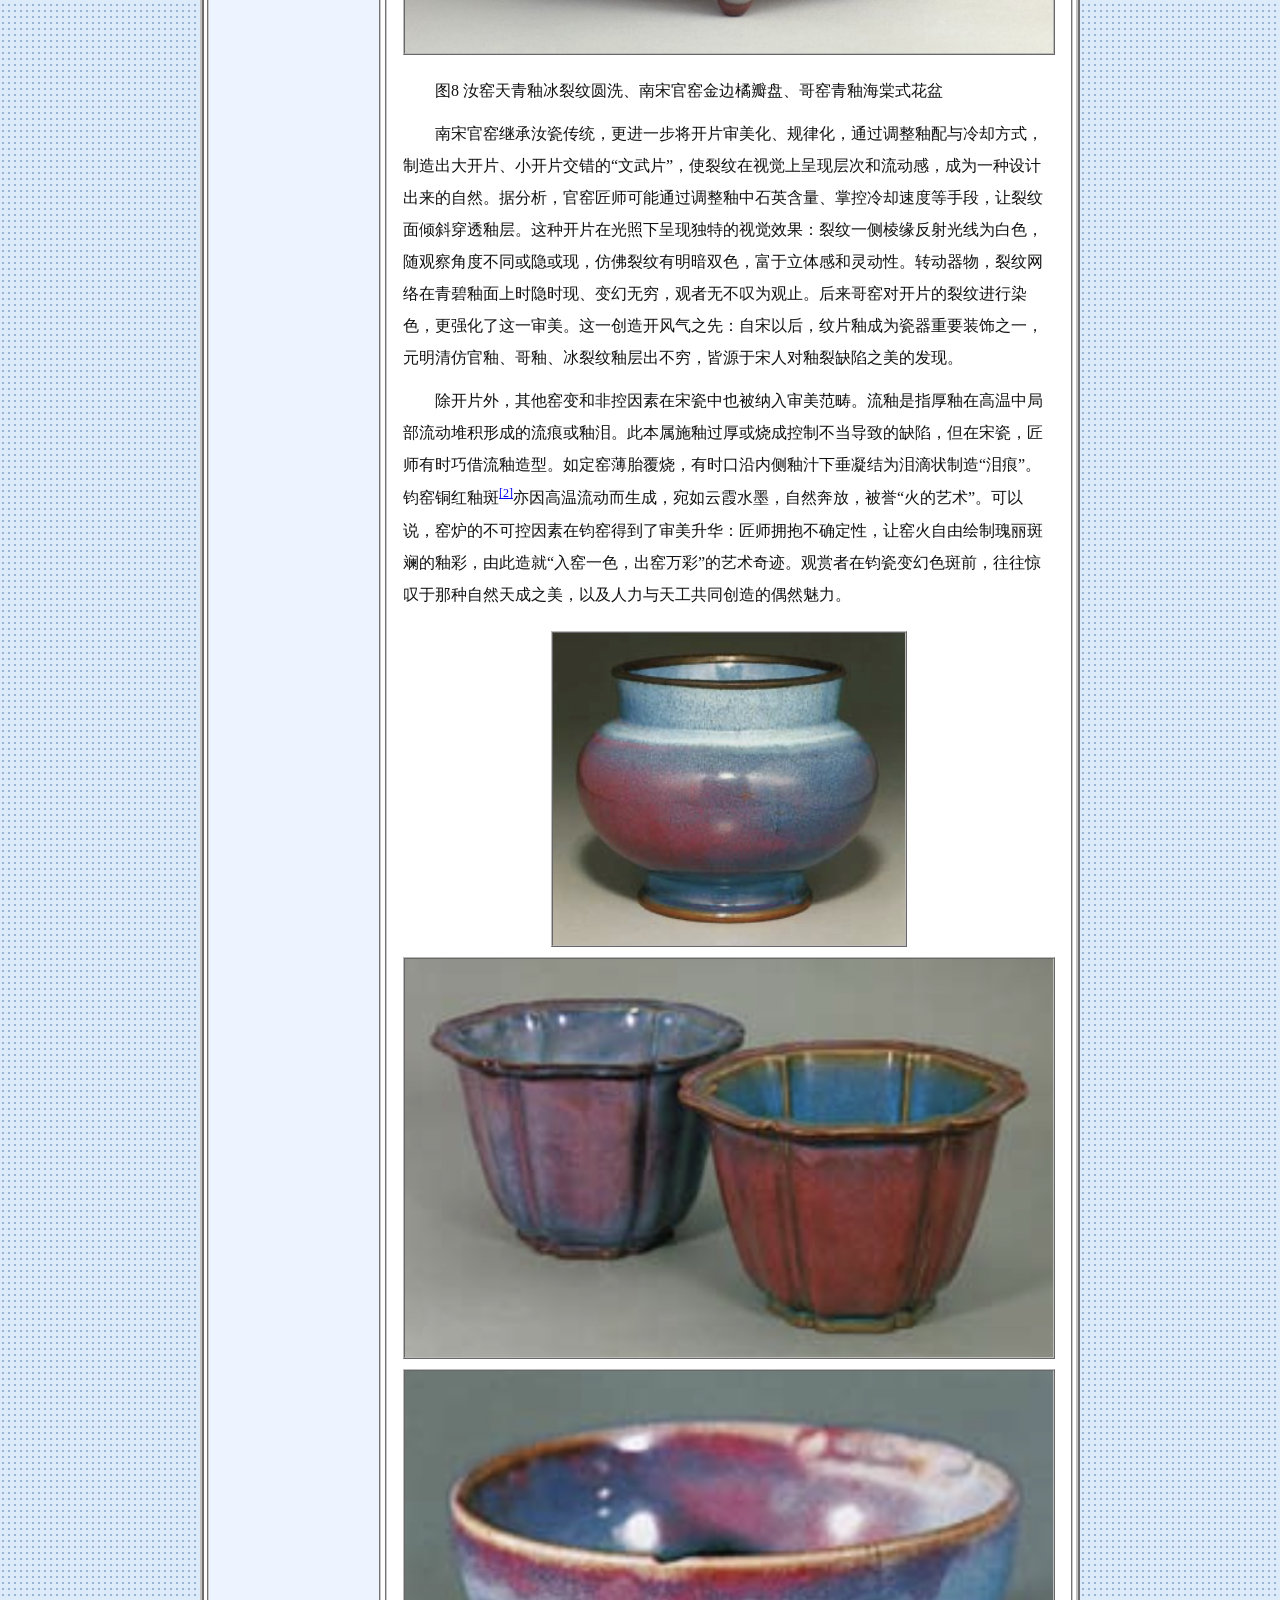
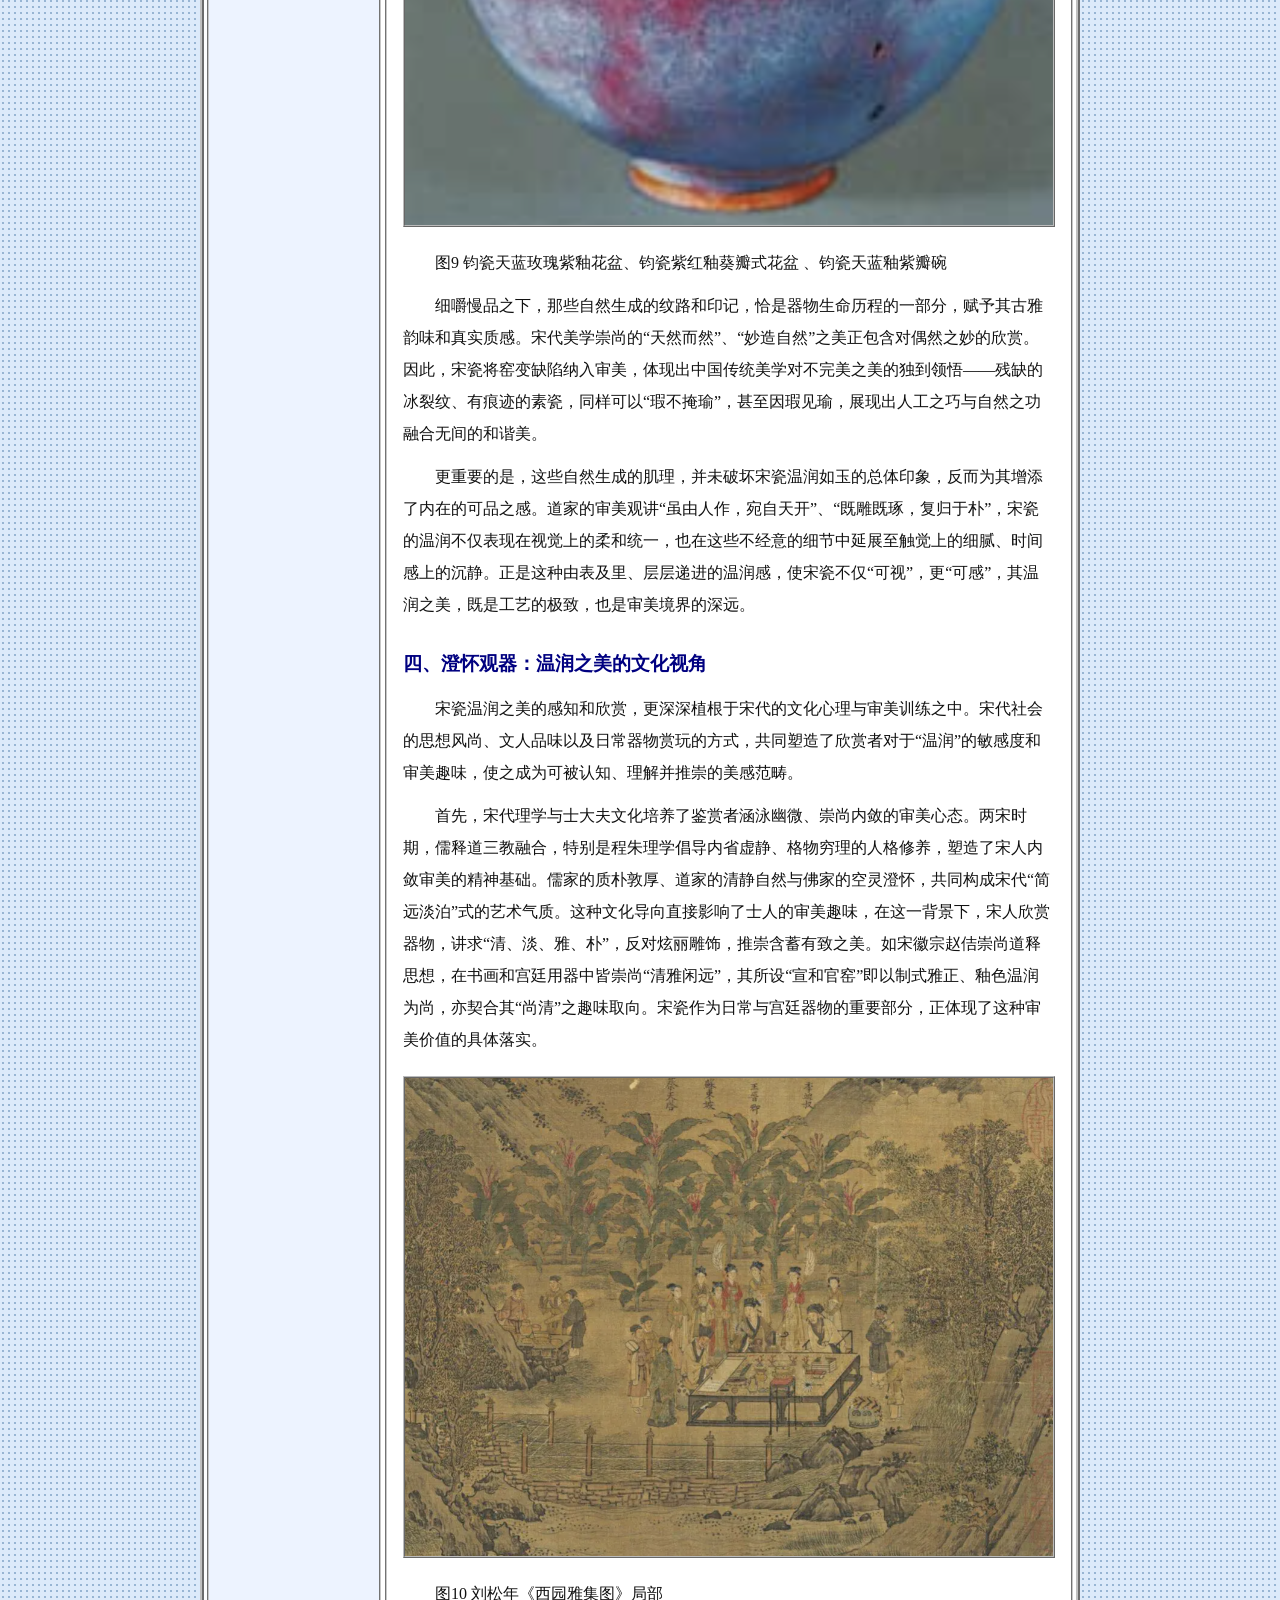
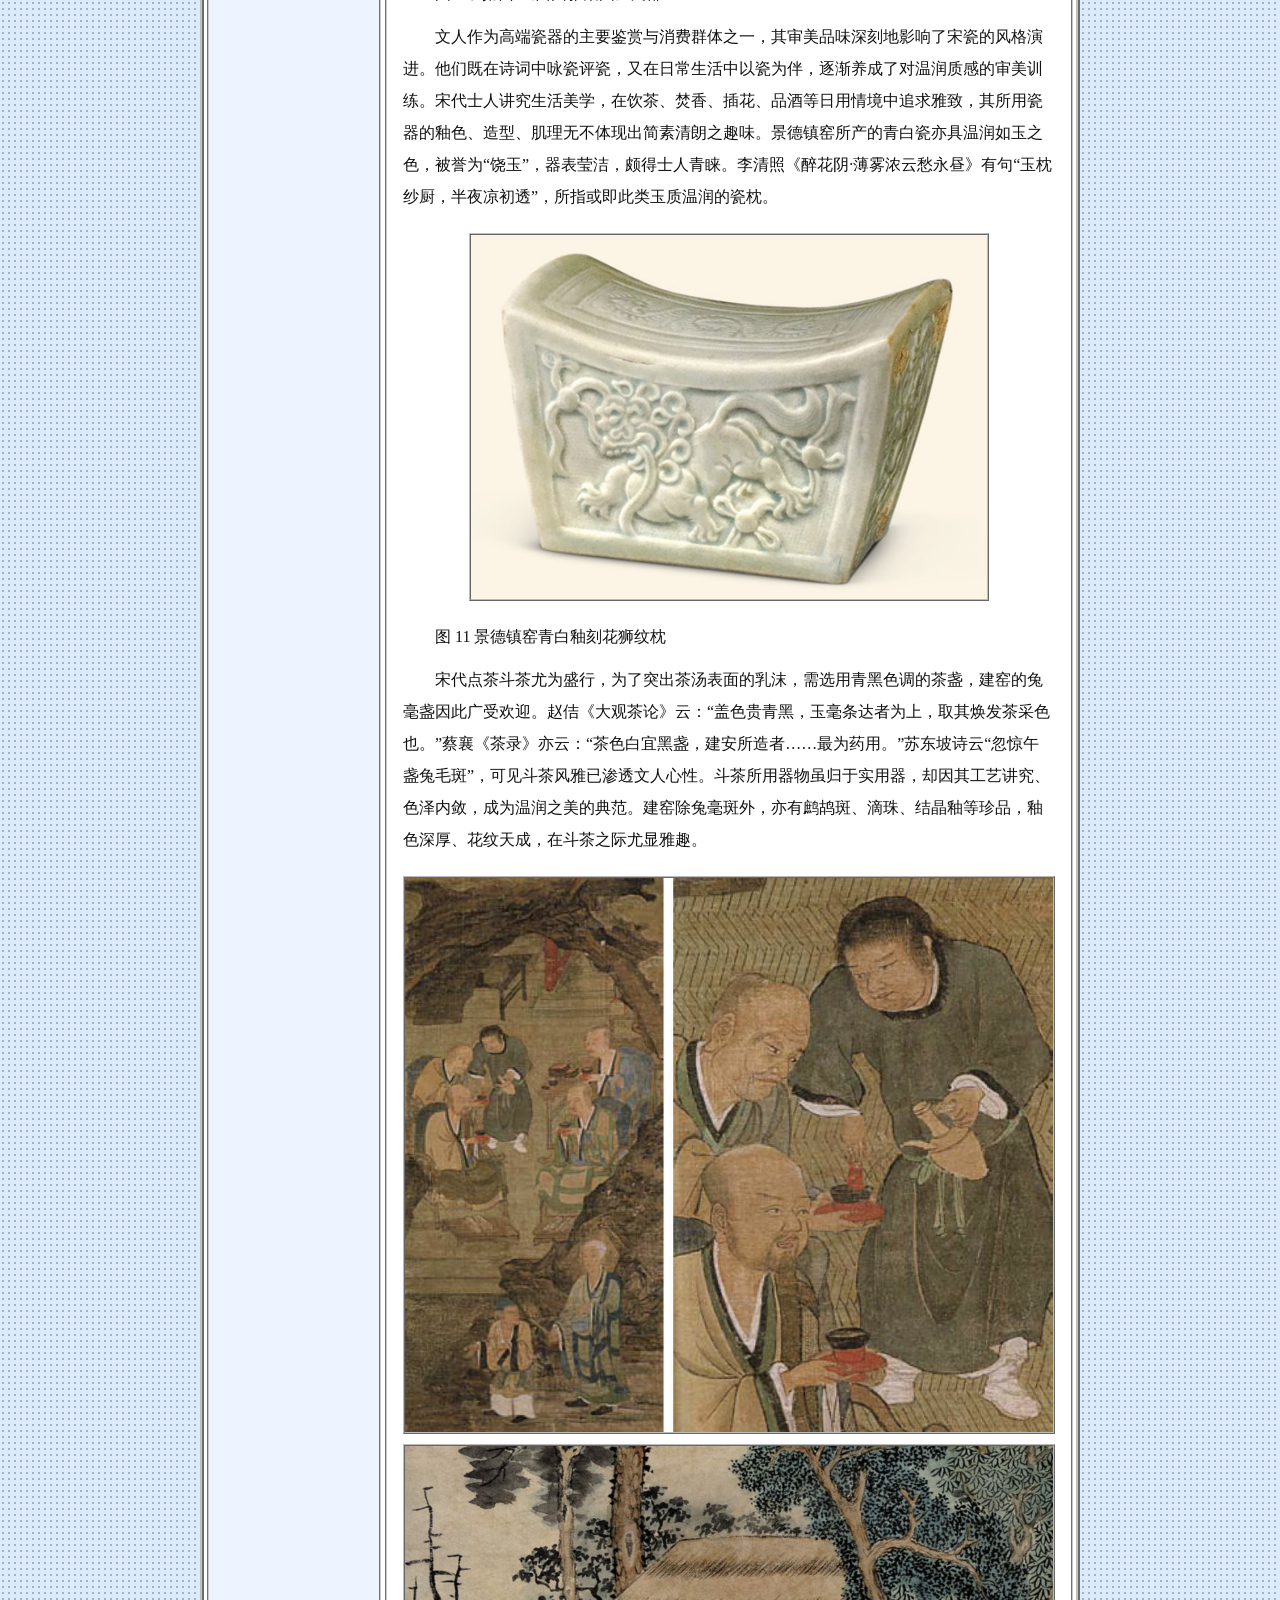
<file: posts/song-porcelain.html>
<!DOCTYPE html>
<html lang="zh-CN"><head><meta charset="utf-8"><meta name="viewport" content="width=device-width, initial-scale=1"><meta name="description" content="摘要：宋瓷的温润之美作为宋代美学在器物层面的凝练体现，其形成并非偶然，而是由工艺选择、审美理念、文化趣味与制度机制共同推动的结果。本文从物质工艺、审美感知、文化涵养与制度话语等维度入手，探讨宋瓷温润风"><title>宋瓷“温润之美”的审美生成机制研究 - 文陶的个人主页</title><link rel="stylesheet" href="../css/style.css"><link rel="icon" type="image/svg+xml" href="data:image/svg+xml,%3Csvg xmlns='http://www.w3.org/2000/svg' viewBox='0 0 32 32'%3E%3Crect x='2' y='2' width='28' height='28' fill='%23fffef9' stroke='%23315776' stroke-width='2'/%3E%3Cpath d='M8 9h16M8 15h16M8 21h10' stroke='%23315776' stroke-width='2'/%3E%3C/svg%3E"></head>
<body id="top"><a class="skip" href="#main">跳到正文</a><div class="site">
<header class="masthead"><h1><a href="../index.html">☆ 文陶的个人主页 ☆</a></h1><p>Welcome To My Homepage!</p></header>
<nav class="navigation" aria-label="主导航"><a href="../index.html">首页</a><a href="../index.html#notes" aria-current="page">文章目录</a><a href="../index.html#links">常用链接</a><a href="../about.html">关于本站</a></nav>
<div class="layout"><aside class="sidebar"><h2>文章目录</h2><ul><li><a href="#section-1">一、清润之象：温润之美的外在呈现</a></li><li><a href="#section-2">二、匠心造化：温润之美的技艺基础</a></li><li><a href="#section-3">三、容瑕为美：窑火中的偶然之妙</a></li><li><a href="#section-4">四、澄怀观器：温润之美的文化视角</a></li><li><a href="#section-5">五、御器为范：制度塑造和话语建构</a></li><li><a href="#section-6">六、结语：温润之韵，何以流芳</a></li><li><a href="#section-7">参考文献</a></li><li><a href="#footnotes">注释</a></li></ul><h2>站内导航</h2><p><a href="../index.html#notes">所有文章</a></p><p><a href="../index.html">返回首页</a></p><span class="stamp">WEN TAO / 美学</span></aside><main class="content post original" id="main"><article><h2>宋瓷“温润之美”的审美生成机制研究</h2><p class="meta">文陶　／　美学　／　收录于 2026 年 10 月 8 日</p><p><strong>摘要：</strong>宋瓷的温润之美作为宋代美学在器物层面的凝练体现，其形成并非偶然，而是由工艺选择、审美理念、文化趣味与制度机制共同推动的结果。本文从物质工艺、审美感知、文化涵养与制度话语等维度入手，探讨宋瓷温润风格的生成机制，揭示其在艺术与文化层面的多重价值。</p>
<p><strong>关键词：</strong>宋瓷；美学；审美生成；理学文化；官窑制度</p>
<p>宋代，是中国美学发展史上的重要转折时期，其整体审美精神完成了由外显华丽向内显典雅的深刻转型。这一转变绝非简单的衰退或克制，而是一种内在秩序、精神涵养与审美自觉的升华过程。这样的审美趋向在宋代诗词、绘画、书法等门类均有体现，但在陶瓷艺术中尤为集中而鲜明地呈现出来。</p>
<p>宋代被誉为“中国瓷器发展的黄金时代”。与此前唐代陶瓷以色彩浓烈、装饰张扬为主要特征不同，宋代瓷器在审美取向上显著强调釉色的素雅含蓄、造型的简静端正以及整体气韵的温厚内敛。其审美效果并不依赖复杂装饰或强烈视觉刺激，而更多诉诸器物自身材质、光泽与形态所营造出的平和、宁静与持久之美。而相较于后来元明清时期青花、粉彩、颜色釉等常见的图案繁复与工艺炫技，宋瓷更倾向于回归器物本身的质感与精神内涵，在克制中见深度，于平淡中显高格，由此形成了后世难以复现的独特审美气质。</p>
<p>“不出于璞，温润如玉。不为奏乐，声鸣如磬。不务奢侈，时时难离。不事张扬，雨过天青。”学界与鉴赏传统中常以“温润”一词概括宋瓷的整体风貌，既指釉色如玉般柔和内敛的视觉效果，也指器物在形态、气韵乃至精神指向上所呈现出的含蓄、平衡与从容。然而，这类评价多停留在审美感受层面，对于“温润之美”究竟如何在宋代得以形成、又通过何种路径被确立为审美典范，仍有进一步系统探讨的空间。</p>
<p>基于此，本文拟以“宋瓷温润之美的审美生成机制”为研究对象，尝试超越单纯的风格描述，从物质工艺、审美感知、文化涵养与制度话语等多个层面，分析宋瓷温润气质得以生成与稳定的内在逻辑。通过对这一过程的梳理，揭示宋代器物艺术与时代精神之间的深层关联，并由此深化对宋代美学整体特征的理解。</p>
<h3 id="section-1">一、清润之象：温润之美的外在呈现</h3>
<p>在宋代瓷器的审美评价体系中，“温润”不只是一个单纯描述器物外观的形容词，而是一种高度综合的审美感受。它既指向器物在视觉层面所呈现出的柔和、含蓄与不张扬，也涵盖了器物整体气韵所营造出的平和、宁静与持久之美。区分于那些强调强烈对比、瞬时吸引的审美类型，宋瓷的温润之美往往并不以第一眼的震撼取胜，而是在反复观照中逐渐显现其内在魅力，呈现出一种耐久而稳定的审美特质。</p>
<p>从视觉经验来看，宋瓷的温润首先体现在釉色与光泽的整体效果之中。宋代各大名窑瓷器大多施以单色釉，无彩绘繁饰，以极简的造型和素雅的色彩来营造低刺激的视觉效果。极度简约的造型与色调剥除了过度的视觉刺激，使观赏者的注意力转向器物本身的质感与细节：釉面的滋润光泽、轮廓的优美弧度，以及重量与触感所带来的心理满足。</p>
<figure class="original-figure"><img src="../images/song-porcelain/image1.jpeg" alt="宋瓷“温润之美”的审美生成机制研究，原文配图 1" loading="lazy"></figure>
<p>图1 宋瓷六大名窑釉色代表</p>
<p>具体而言，宋瓷釉色追求清淡雅洁而富于层次的效果，各大名窑各具特色却均不艳俗刺目。例如汝窑釉色“天青”，如晴空般淡青高雅，被誉为“雨过天青”之色；官窑釉色多粉青、灰青、月白等柔和色调，色彩温润柔和，不事张扬；定窑白瓷釉色洁白莹润，仿若美玉般清净柔和；龙泉青瓷呈青翠碧绿，釉质莹润如翡翠而不妖冶。这些单色釉都呈现出低纯度、低对比度的和谐色调，避免了强烈的视觉冲击，以淡雅和含蓄取胜。釉面光泽亦讲究柔和而不刺眼，往往带有玉石般的润泽。汝窑等高档宋瓷的釉层厚而半透明，内含无数微小气泡和结晶，使光线在釉中散射，产生玉质般莹润的光泽。</p>
<p>其次，宋瓷器形的设计追求端庄秀雅、比例谐调，以形体之美衬托釉色之美，形成整体的温润观感。宋人奉行“求正不求奇”的造型审美原则，器物线条不僵不飘，比例均衡洗练，让人感到不偏不倚的中和之美。许多经典器型（如汝窑水仙盆、官窑胆瓶、定窑莲花碗等）线条简洁流畅，稍有改动便觉不协调，体现出宋人对造型尺度的精准把握。</p>
<figure class="original-figure"><img src="../images/song-porcelain/image2.jpeg" alt="宋瓷“温润之美”的审美生成机制研究，原文配图 2" loading="lazy"><img src="../images/song-porcelain/image3.png" alt="宋瓷“温润之美”的审美生成机制研究，原文配图 3" loading="lazy"><img src="../images/song-porcelain/image4.png" alt="宋瓷“温润之美”的审美生成机制研究，原文配图 4" loading="lazy"></figure>
<p>图2-1汝窑青瓷水仙盆    图2-2汝窑玉壶春瓶 图2-3定窑刻划花荷莲纹葵口碗</p>
<p>在宋代审美体系中，造型的任何一处夸张或失度都会破坏器物内在的静美与温润气质。因此宋瓷器形多取圆润端正之态：如汝窑、官窑器物常仿自周秦青铜礼器和玉器（见图3），但剔除繁缛纹饰，仅保留庄重浑朴的轮廓；龙泉大瓶、梅瓶等挺拔而不失柔和，给人以亭亭玉立之感；影青瓷器型简洁秀挺，素面素心，显得清俊素雅。这种造型取向并不以奇巧取胜，而是在端正与适度中体现出一种内在秩序感，使器物在观赏过程中呈现出安定、从容的审美气质。</p>
<figure class="original-figure"><img src="../images/song-porcelain/image5.png" alt="宋瓷“温润之美”的审美生成机制研究，原文配图 5" loading="lazy"></figure>
<p>图3 南宋官窑与《重修宣和博古图》器物对比图</p>
<p>值得一提的是，宋瓷在装饰上常取消徒增噪杂的装饰元素，转而以材质本身的质地美和简洁造型来取代纹样装饰。除了必要的功能性部件（如铺首耳、弦纹等）点缀之外，宋代官窑瓷摒弃了许多雕刻、彩绘等花哨装饰。这在当时并非因为技术局限<sup><a id="note-ref-1" href="#note-1" aria-label="脚注 1">[1]</a></sup>，而是审美取向的主动选择：宋瓷设计者将对“文饰”的追求转移到对“质”的追求上，以质饰质。也正因如此，宋瓷器表往往呈现素面素心的静美，“清水出芙蓉，天然去雕饰”，朴实无华却韵致悠长。观者在这看似素淡的器物中，淡中见浓、浅中显深，反能品味出悠远隽永的韵外之致。</p>
<p>总之，宋瓷“温润之美”的视觉特征，在于以简驭繁、以静制动：通过单色雅釉和简练造型减弱直观刺激，营造出清雅静谧的氛围，使欣赏者由外在感官的平和转而体悟内在意趣的深邃。观赏宋瓷时，人们常有一种“无声胜有声”的美感体验：器物柔和的光色如秋水玉石般沁人心脾，仿佛能听到其中凝静的声音与韵律。可以说，宋瓷以温润含蓄的视觉语言，成功调动了观者的感知与想象，在平淡中蕴藉万千审美意趣，这正是其历经千年后艺术魅力仍经久不衰的原因。</p>
<h3 id="section-2">二、匠心造化：温润之美的技艺基础</h3>
<p>宋瓷“温润”效果的实现，离不开胎、釉、烧造等物质工艺因素的支撑。宋代制瓷匠师以精湛技术和优质材料赋予瓷器以玉石般的质感和光泽，使温润的审美理想能够真正落地。</p>
<p>首先，胎土与配方的选择和处理至关重要。宋瓷名窑多选用纯净细腻的瓷土为胎，经过淘洗、陈腐和练泥等繁复工序，确保胎质洁白坚实且杂质极少。例如汝窑胎土呈香灰色，质地极为细腻，据记载其泥料需反复淘洗至香灰般洁净方可入窑，故称“香灰胎”。高纯度胎土烧成后呈浅灰或灰白色，为釉色提供了干净的底色基础。再如定窑采用白色瓷土，胎体轻薄而坚致，烧成胎骨洁白细腻。景德镇影青瓷则采用高岭土与瓷石配合，烧就白如玉、薄如纸的优良胎骨。胎土的纯净使得釉色不受杂质干扰，能够呈现出纯粹无瑕的温润色调。</p>
<figure class="original-figure"><img src="../images/song-porcelain/image6.png" alt="宋瓷“温润之美”的审美生成机制研究，原文配图 6" loading="lazy"></figure>
<p>图4 龙泉青瓷胎料（北宋灰胎、南宋白胎和朱砂胎、南宋黑胎片）</p>
<p>与此同时，许多宋瓷胎体经过匠师精工成型和修坯，实现“薄胎厚釉”的结构，也强化了温润观感。北宋湖田窑影青瓷即以胎体极薄著称，其泥坯经旋坯修胎，薄如蛋壳却匀净不变形。薄胎可以让釉层显得相对更厚、更滋润，透过光照具有半透明的玉质效果。而釉层本身的配制亦讲究材料纯度和配比。宋代名瓷釉料多以精选瓷石、长石入釉，辅以少量石灰、草木灰作助熔剂，确保釉质清澈透明且富有粘度，以形成如凝脂般的厚润感。汝窑天青色的独特之处传说是在釉料中加入研磨极细的玛瑙末，以增添釉面的莹润度和乳光感。定窑白釉则以铁含量极低的瓷石配方，经高温氧化焰烧成，釉面洁白如凝脂。“凝脂”、“玉脂”等形容词，正道出宋瓷釉质给人的油润厚泽之感。</p>
<figure class="original-figure"><img src="../images/song-porcelain/image7.png" alt="宋瓷“温润之美”的审美生成机制研究，原文配图 7" loading="lazy"></figure>
<p>图5 南宋薄胎厚釉青瓷标本（龙泉窑）</p>
<p>釉层结构与施釉工艺亦直接影响宋瓷的温润效果。宋瓷名窑往往通过控制烧成温度使釉层形成“半失透”状态，即釉中部分结晶物或气泡使其不完全透明，呈半乳浊状，如同软玉般温润而不亮泽刺目。例如官窑有些釉质“似透非透，如脂似玉”，追求的正是失透的玉质感。龙泉青瓷的经典做法是多次施釉叠烧，使釉层肥厚莹润，釉中微气泡散射光线，得“粉青”“梅子青”之温润色。为实现厚釉覆盖，宋代匠师创造了支钉支烧、垫饼支烧等覆烧工艺，这种技术牺牲了少许部位的完美，却换来器物里外满釉的玉璧般完整性——尤其汝窑，为消除支钉痕，还会在出窑后为口沿包镶铜鎏金边，以达通体如玉之效果。正是这“全身施釉”的创新工艺增强了瓷器对玉的拟真，被誉为“增其玉色”之举。相较之下，唐以前瓷器往往底部无釉或局部露胎，缺少一种玉器般的完整感和精致感。宋瓷匠师以高超工艺克服这一点，使器物上下内外满釉匀净，整体观感更趋温润圆融。</p>
<figure class="original-figure"><img src="../images/song-porcelain/image8.png" alt="宋瓷“温润之美”的审美生成机制研究，原文配图 8" loading="lazy"></figure>
<p>图6 典型钧瓷与汝瓷支钉痕</p>
<p>烧成气氛与温度的精准控制，是宋瓷“温润之美”得以实现的关键技术基础。宋代名窑普遍采用高温还原烧成，温度多维持在1250℃左右，并通过长时间保温确保釉面光泽柔润、色调统一。在还原性气氛中，釉中铁元素转化为亚铁离子，赋予青釉以柔和的青蓝、青绿色调，同时避免釉面过度玻璃化所带来的刺眼亮光。汝窑典型烧成温度稍低（约1150℃），既符合天青釉的呈色要求，又避免胎质在高温中变形；其半瓷化胎骨的微孔结构反而增强了釉层的融合与柔和感。官窑、龙泉等因胎含铁量较高，需更高温度（1280℃以上）才能成熟，匠师通过精控火候和冷却曲线，使厚釉不炸裂、色调稳定呈现理想的粉青、灰青效果。对窑温、气氛、釉料匹配的严格调校，使宋瓷釉色呈现“润而不燥”的温润质感。</p>
<p>综上，宋瓷温润风格的背后，是一整套精妙的物质技术体系在支撑：优质细腻的胎料提供洁净载体，纯净合理的釉料配方赋予柔和光泽，薄胎厚釉与满釉覆烧营造玉质观感，还原高温烧成确保色泽润泽稳定。这些工艺要素相辅相成，使宋瓷具有“质感温润如玉、光泽柔和如凝脂”的独特质地，既反映了宋代瓷业技术水平的高度成熟，也体现出工艺活动在审美价值引导下所展现出的自觉性与方向性。</p>
<h3 id="section-3">三、容瑕为美：窑火中的偶然之妙</h3>
<p>宋瓷之温润美，还在于对自然生成肌理的包容与升华。许多非人为控制的烧成现象，巧妙地加以审美转化，将原本的缺陷融入美感结构，就可化腐朽为神奇。釉面开片、流釉泪痕等烧制过程中自然生成的痕迹，宋人既未一味摒弃，反而赋予其特殊审美意蕴，使之成为宋瓷风格的一部分，这是一种更加高级的造物观和审美观。</p>
<figure class="original-figure"><img src="../images/song-porcelain/image9.png" alt="宋瓷“温润之美”的审美生成机制研究，原文配图 9" loading="lazy"></figure>
<p>图7 汝窑代表性开片纹路</p>
<p>其中影响最为深远的是“开片”现象，即釉面冷却时因胎釉收缩率不一致而出现的细小开裂纹路。在先前陶瓷工艺中，开片一度被视作烧成瑕疵，应设法避免。但北宋汝瓷釉厚、含硅石高，烧成冷却后往往产生明显的纹片。汝窑传世品表面布有细密开片，如蝉翼般纤细或似鱼鳞般交织，古人雅称之为“蟹爪纹”“蝉翼纹”“鱼子纹”，体现出当时人们对汝窑开片纹理的赏玩之心。</p>
<figure class="original-figure"><img src="../images/song-porcelain/image10.png" alt="宋瓷“温润之美”的审美生成机制研究，原文配图 10" loading="lazy"><img src="../images/song-porcelain/image11.png" alt="宋瓷“温润之美”的审美生成机制研究，原文配图 11" loading="lazy"><img src="../images/song-porcelain/image12.png" alt="宋瓷“温润之美”的审美生成机制研究，原文配图 12" loading="lazy"></figure>
<p>图8 汝窑天青釉冰裂纹圆洗、南宋官窑金边橘瓣盘、哥窑青釉海棠式花盆</p>
<p>南宋官窑继承汝瓷传统，更进一步将开片审美化、规律化，通过调整釉配与冷却方式，制造出大开片、小开片交错的“文武片”，使裂纹在视觉上呈现层次和流动感，成为一种设计出来的自然。据分析，官窑匠师可能通过调整釉中石英含量、掌控冷却速度等手段，让裂纹面倾斜穿透釉层。这种开片在光照下呈现独特的视觉效果：裂纹一侧棱缘反射光线为白色，随观察角度不同或隐或现，仿佛裂纹有明暗双色，富于立体感和灵动性。转动器物，裂纹网络在青碧釉面上时隐时现、变幻无穷，观者无不叹为观止。后来哥窑对开片的裂纹进行染色，更强化了这一审美。这一创造开风气之先：自宋以后，纹片釉成为瓷器重要装饰之一，元明清仿官釉、哥釉、冰裂纹釉层出不穷，皆源于宋人对釉裂缺陷之美的发现。</p>
<p>除开片外，其他窑变和非控因素在宋瓷中也被纳入审美范畴。流釉是指厚釉在高温中局部流动堆积形成的流痕或釉泪。此本属施釉过厚或烧成控制不当导致的缺陷，但在宋瓷，匠师有时巧借流釉造型。如定窑薄胎覆烧，有时口沿内侧釉汁下垂凝结为泪滴状制造“泪痕”。钧窑铜红釉斑<sup><a id="note-ref-2" href="#note-2" aria-label="脚注 2">[2]</a></sup>亦因高温流动而生成，宛如云霞水墨，自然奔放，被誉“火的艺术”。可以说，窑炉的不可控因素在钧窑得到了审美升华：匠师拥抱不确定性，让窑火自由绘制瑰丽斑斓的釉彩，由此造就“入窑一色，出窑万彩”的艺术奇迹。观赏者在钧瓷变幻色斑前，往往惊叹于那种自然天成之美，以及人力与天工共同创造的偶然魅力。</p>
<figure class="original-figure"><img src="../images/song-porcelain/image13.png" alt="宋瓷“温润之美”的审美生成机制研究，原文配图 13" loading="lazy"><img src="../images/song-porcelain/image14.png" alt="宋瓷“温润之美”的审美生成机制研究，原文配图 14" loading="lazy"><img src="../images/song-porcelain/image15.png" alt="宋瓷“温润之美”的审美生成机制研究，原文配图 15" loading="lazy"></figure>
<p>图9 钧瓷天蓝玫瑰紫釉花盆、钧瓷紫红釉葵瓣式花盆 、钧瓷天蓝釉紫瓣碗</p>
<p>细嚼慢品之下，那些自然生成的纹路和印记，恰是器物生命历程的一部分，赋予其古雅韵味和真实质感。宋代美学崇尚的“天然而然”、“妙造自然”之美正包含对偶然之妙的欣赏。因此，宋瓷将窑变缺陷纳入审美，体现出中国传统美学对不完美之美的独到领悟——残缺的冰裂纹、有痕迹的素瓷，同样可以“瑕不掩瑜”，甚至因瑕见瑜，展现出人工之巧与自然之功融合无间的和谐美。</p>
<p>更重要的是，这些自然生成的肌理，并未破坏宋瓷温润如玉的总体印象，反而为其增添了内在的可品之感。道家的审美观讲“虽由人作，宛自天开”、“既雕既琢，复归于朴”，宋瓷的温润不仅表现在视觉上的柔和统一，也在这些不经意的细节中延展至触觉上的细腻、时间感上的沉静。正是这种由表及里、层层递进的温润感，使宋瓷不仅“可视”，更“可感”，其温润之美，既是工艺的极致，也是审美境界的深远。</p>
<h3 id="section-4">四、澄怀观器：温润之美的文化视角</h3>
<p>宋瓷温润之美的感知和欣赏，更深深植根于宋代的文化心理与审美训练之中。宋代社会的思想风尚、文人品味以及日常器物赏玩的方式，共同塑造了欣赏者对于“温润”的敏感度和审美趣味，使之成为可被认知、理解并推崇的美感范畴。</p>
<p>首先，宋代理学与士大夫文化培养了鉴赏者涵泳幽微、崇尚内敛的审美心态。两宋时期，儒释道三教融合，特别是程朱理学倡导内省虚静、格物穷理的人格修养，塑造了宋人内敛审美的精神基础。儒家的质朴敦厚、道家的清静自然与佛家的空灵澄怀，共同构成宋代“简远淡泊”式的艺术气质。这种文化导向直接影响了士人的审美趣味，在这一背景下，宋人欣赏器物，讲求“清、淡、雅、朴”，反对炫丽雕饰，推崇含蓄有致之美。如宋徽宗赵佶崇尚道释思想，在书画和宫廷用器中皆崇尚“清雅闲远”，其所设“宣和官窑”即以制式雅正、釉色温润为尚，亦契合其“尚清”之趣味取向。宋瓷作为日常与宫廷器物的重要部分，正体现了这种审美价值的具体落实。</p>
<figure class="original-figure"><img src="../images/song-porcelain/image16.png" alt="宋瓷“温润之美”的审美生成机制研究，原文配图 16" loading="lazy"></figure>
<p>图10 刘松年《西园雅集图》局部</p>
<p>文人作为高端瓷器的主要鉴赏与消费群体之一，其审美品味深刻地影响了宋瓷的风格演进。他们既在诗词中咏瓷评瓷，又在日常生活中以瓷为伴，逐渐养成了对温润质感的审美训练。宋代士人讲究生活美学，在饮茶、焚香、插花、品酒等日用情境中追求雅致，其所用瓷器的釉色、造型、肌理无不体现出简素清朗之趣味。景德镇窑所产的青白瓷亦具温润如玉之色，被誉为“饶玉”，器表莹洁，颇得士人青睐。李清照《醉花阴·薄雾浓云愁永昼》有句“玉枕纱厨，半夜凉初透”，所指或即此类玉质温润的瓷枕。</p>
<figure class="original-figure"><img src="../images/song-porcelain/image17.png" alt="宋瓷“温润之美”的审美生成机制研究，原文配图 17" loading="lazy"></figure>
<p>图 11 景德镇窑青白釉刻花狮纹枕</p>
<p>宋代点茶斗茶尤为盛行，为了突出茶汤表面的乳沫，需选用青黑色调的茶盏，建窑的兔毫盏因此广受欢迎。赵佶《大观茶论》云：“盖色贵青黑，玉毫条达者为上，取其焕发茶采色也。”蔡襄《茶录》亦云：“茶色白宜黑盏，建安所造者……最为药用。”苏东坡诗云“忽惊午盏兔毛斑”，可见斗茶风雅已渗透文人心性。斗茶所用器物虽归于实用器，却因其工艺讲究、色泽内敛，成为温润之美的典范。建窑除兔毫斑外，亦有鹧鸪斑、滴珠、结晶釉等珍品，釉色深厚、花纹天成，在斗茶之际尤显雅趣。</p>
<figure class="original-figure"><img src="../images/song-porcelain/image18.png" alt="宋瓷“温润之美”的审美生成机制研究，原文配图 18" loading="lazy"><img src="../images/song-porcelain/image19.png" alt="宋瓷“温润之美”的审美生成机制研究，原文配图 19" loading="lazy"></figure>
<p>图12-1 周季常、林庭珪《五百罗汉图·吃茶》 图 12-2 文征明《品茶图》局部</p>
<p>宋代文人的用香风尚也推动了瓷器在香道中的演进。香道不仅是嗅觉享受，更被视为修养身心、涵养情操的文化实践。与此相应，宋瓷中出现大量非供奉用途的香具，如香炉、香薰灯等，在官窑、哥窑、龙泉窑中均有烧造。其造型简约、釉色温润，为焚香闻香之雅事提供了审美载体。酒器亦为宋瓷中的重要门类。文人之饮酒，不在酣畅淋漓，而在风流蕴藉，瓷质酒具便成为营造意境的器物。宋代景德镇青白瓷温壶为温酒而制，造型隽永、釉色淡雅，兼具实用与审美双重价值。</p>
<figure class="original-figure"><img src="../images/song-porcelain/image20.png" alt="宋瓷“温润之美”的审美生成机制研究，原文配图 20" loading="lazy"><img src="../images/song-porcelain/image21.png" alt="宋瓷“温润之美”的审美生成机制研究，原文配图 21" loading="lazy"></figure>
<p>图13 宋越窑青瓷镂空熏炉   图14 景德镇窑青白釉注子注碗(现藏于安徽博物院)</p>
<p>文人对瓷器的喜好亦体现在器型的仿古趣味中。宋代文人好古、崇礼，追慕三代之风尚，玩赏青铜礼器，并乐于以古移今。器物不再只是实用之物，而是承载历史与文化的具象物象。哥窑、官窑、钧窑、德化窑、景德镇窑等多有模仿商周青铜礼器造型的瓷作，或三足、或方尊，均以温润釉色调和仿古造型，体现文人博古通今的趣味。</p>
<p>文人将瓷器与诗意世界相互观照，尤喜以玉比釉、以冰雪喻色。他们在笔记、诗文、题咏中不断强化温润意象，如“千峰翠色”“春水绿云”“冰清玉洁”等辞藻，使温润之美从感官享受升华为人格理想。宋人见器如见人，既赏其外形之工巧，又品其内在之德性。</p>
<p>“温润”不仅是对瓷器外表质感的形容，更承载着“君子比德于玉”的深厚文化内涵。《礼记·玉藻》云：“君子比德于玉，温润而泽，仁也。”瓷器之温润，正契合宋人对仁厚温良之德的推崇。这种审美与品德观照的统一，使得欣赏宋瓷也成为修养心性的过程。试想，当士人面对一件釉色莹润、造型雅正之瓷器时，不仅是感官的愉悦，更是精神的共鸣。</p>
<p>正因如此，宋瓷的温润质感最终升华为一种“器以载道”的审美理想。它不仅仅是物质上的温润光洁，更是审美主体内在情感的投射与文化修养的体现。今日重温宋瓷之美，仍可从中领略那份“闲庭信步、宁静淡雅”的生活态度。宋瓷之“温润”，弥久而愈新，正因为它传达的不仅是瓷土之工艺，而是宋人之精神。</p>
<h3 id="section-5">五、御器为范：制度塑造和话语建构</h3>
<p>宋瓷“温润之美”之所以能成为高格调审美的典范，离不开当时制度的推力与后世话语的塑造。北宋以来的官窑体制、供御机制以及历代鉴藏话语，共同确立并巩固了“温润”作为瓷器美感的最高标准，使其流传至今。</p>
<p>首先，官窑制度在宋代直接确立了温润风格在顶级瓷器中的主导地位。北宋哲宗朝，定窑白瓷因芒口、泪痕等被弃用，宋徽宗遂下令改用汝窑青瓷进御<sup><a id="note-ref-3" href="#note-3" aria-label="脚注 3">[3]</a></sup>。汝窑釉色“青如天，面如玉”，选料入玛瑙，不惜工本。汝瓷的成功，即体现出从上至下对温润审美的推动作用。南宋时期，虽地域资源有异，郊坛下官窑等仍延续柔和单色釉的美学原则，烧出粉青、月白等温润色调，并重视开片效果。官窑通过垄断生产和严格筛选，将温润之美固化为宫廷审美规范，进而通过赏赐等方式影响上层社会，形成广泛认同的“高格”标准。</p>
<p>其次，供御机制进一步扩散了温润审美。为迎合朝廷口味，各地贡窑主动调整工艺，如钧窑烧制天青、月白地配紫斑新器；龙泉窑研发粉青厚釉；景德镇创烧影青瓷，色泽“白中闪青”，质感近玉。贡瓷接受定期考核，激励窑工不断优化，形成温润风格的广泛模仿与传播，使“温润如玉”成为全国共识的高级审美符号。</p>
<p>历代鉴赏话语继续将宋瓷的温润之美符号化、经典化。元代“五大名窑”之说即体现出对汝、官、哥、定、钧等温润风格的偏好。明清文人高濂、文震亨等皆推宋瓷为瓷艺高峰，乾隆帝更题诗镌刻于汝瓷底部。民间亦有“玩宋瓷为最高境界”的收藏共识，足见温润风格在历代审美话语中的权威地位。描绘宋瓷的大量诗意话语更为温润之美增添文化意蕴，使其超越器物属性成为象征性的美学范式。</p>
<figure class="original-figure"><img src="../images/song-porcelain/image22.png" alt="宋瓷“温润之美”的审美生成机制研究，原文配图 22" loading="lazy"></figure>
<figure class="original-figure"><img src="../images/song-porcelain/image23.png" alt="宋瓷“温润之美”的审美生成机制研究，原文配图 23" loading="lazy"></figure>
<p>图15 御题天青釉三足樽承盘、御题天青釉碗</p>
<p>综上，制度层面，宋代通过官窑与贡制机制引导温润的审美；话语层面，历代通过诗文评述与收藏话语经典化温润的风格，使其成为宋瓷美的代名词，最终得以升华为中华审美文化的象征之一。这种美学典范的确立与延续，正是中华传统文化对含蓄蕴藉之美不懈追求的映射。</p>
<h3 id="section-6">六、结语：温润之韵，何以流芳</h3>
<p>宋瓷“温润之美”之所以被奉为中国古代陶瓷美学的高峰，是多重因素共同作用的产物。从造型、工艺到文化、制度，宋瓷温润典雅的审美特征在多个维度上形成统一。一方面，它源于自身的风格表现——釉色清润柔和，器形端庄简约，装饰节制有度，营造出低刺激、高余韵的视觉心理感受；另一方面，它也建立在坚实的技术基础之上。宋代工匠在选材、施釉、烧造等环节精益求精，使用细腻的胎土、柔润的釉料，并在满釉、厚釉等技术上的创新基础上，通过精准控制烧成气氛和温度，最终实现如玉似水般的釉面质感。</p>
<p>尤为可贵的是，宋瓷并未一味追求完美无瑕的人工控制，反而能巧妙接纳烧造过程中所产生的自然变数。釉裂、窑变、泪痕、支烧痕等本属瑕疵的偶发现象，非但未被排斥，反被匠人和文人转化为独特的审美元素，成为“妙造自然”“以不足见富足”的体现。这种将不确定性纳入美学体系的包容性，恰恰是宋代匠作精神与东方审美智慧结合的典范。宋人不仅在技术层面驾驭窑火，更在精神层面理解自然与人的和谐关系，以一种敬畏而自由的姿态对待器物的生成，留下了丰富的审美空间。</p>
<figure class="original-figure"><img src="../images/song-porcelain/image24.png" alt="宋瓷“温润之美”的审美生成机制研究，原文配图 24" loading="lazy"></figure>
<p>这种美感的识别与体认，又离不开宋代的文化氛围与思想背景。理学思想的兴盛，使温润素雅的瓷器成为人格修养与精神境界的外在象征；文人阶层的雅集、品茗、赏器活动，也为宋瓷之美提供了细致入微的审美语境与品鉴语汇。在琴棋书画与香茶花石的浸润中，温润之美逐渐从感官层面升华为人格理想的寄托，使一件瓷器不仅是用具或陈设，更是士人品格的外化载体。这种“物我相应”的观照方式，使欣赏宋瓷成为一种心灵修炼的过程，也赋予其审美意蕴以超越器物本身的深度。</p>
<p><span class="embedded-caption">图16 清 胤禛美人图<br>（画中有三件汝瓷）</span>从社会制度层面来看，宋代的官窑制度和贡瓷机制进一步巩固了温润之美的主导地位。汝窑之所以能脱颖而出，正是因其“青如天、面如玉”的釉色特征契合了宫廷审美的核心偏好；而后续南宋官窑、龙泉粉青、影青瓷等，皆在继承与创新中持续强化温润的技术风格与审美特征。制度设定的选择机制，对风格取向形成了巨大的筛选与导向作用。更进一步，历代的鉴赏话语不断对宋瓷进行文化经典化建构。从元代提出五大名窑开始，明清文人乃至皇帝的收藏与评价不断重复并强化“温润如玉”的美学价值，使宋瓷之美成为名扬瓷史的标杆与范式。这种高度一致的审美共识，使宋瓷在后世不断更新文化价值，成为承载中华美学精神的重要象征。</p>
<p>归根结底，宋瓷的温润之美并非单一因素的产物，它既属于器物的质地，也属于文化的尺度；既是可见之美，也是可感之韵，更是一种能被时间保存的精神姿态。千年之后，我们仍能从那一抹天青釉光中感受到一种超越时空的静谧与丰盈，这正是宋瓷永恒魅力的所在。</p>
<p>而当我们在今日回望宋瓷，或许不必把它想象为遥不可及的绝对高峰。它更像是一种提醒：真正持久的美，并不总依赖外向的强度，而常建立在分寸、节制与耐心之上；不必用繁缛证明自己，却能在微差中含藏丰富，在静穆里安顿人心。釉色不必喧哗，器形不必张扬，火与土、规矩与偶然，在某个恰当的边界上相遇，于是有了那种让人久久不忍移目、又难以尽言的温厚光泽。雨过天青，声不在响处；温润如玉，意在无言中。</p>
<h3 id="section-7"><strong>参考文献</strong></h3>
<p class="reference">[1] 刘涛. 新编宋瓷笔记[M]. 北京：生活·读书·新知三联书店，2022.</p>
<p class="reference">[2] 中国科学院上海硅酸盐研究所. 中国古陶瓷研究[C]. 北京：科学出版社， 1987.</p>
<p class="reference">[3] 郭强.论宋代陶瓷的美学特征[J].南京艺术学院学报,2004,(03):53-55.</p>
<p class="reference">[4] 黄一健.浅谈宋代瓷器的美学特征与美学思想[J].陶瓷科学与艺术,2005,(06):47-49.DOI:10.13212/j.cnki.csa.2005.06.012﻿.</p>
<p class="reference">[5] 陈昊.温润而泽精光内蕴——简论我国宋代青瓷艺术[J].浙江工艺美术,2005,31(01):26-28.</p>
<p class="reference">[6] 丁雨.宋代钧窑的工艺创新[J].许昌学院学报,2010,29(03):38-40.</p>
<p class="reference">[7] 李文杰.宋代瓷器的美学风格与特征[D].吉林大学,2007.</p>
<p class="reference">[8] 范勃.成器之道：史前至宋的陶瓷造型艺术[M]. 北京：生活·读书·新知三联书店， 2022.</p>
<p class="reference">[9] 詹苑源.宋代景德镇青白瓷的审美研究[J].陶瓷科学与艺术,2024,58(04):100-101.DOI:10.13212/j.cnki.csa.2024.04.006.</p>
<p class="reference">[10] 李金来.官窑制度：宋代瓷器美学的生成机制[J/OL].社会科学家,1-7.https://link.cnki.net/urlid/45.1008.C.20251020.1438.004.</p>
<p class="reference">[11] 胡习珍.试论宋代瓷器的装饰艺术[D].重庆师范大学,2007.</p>
<p class="reference">[12] 李纪贤.宋瓷之美[M]. 北京：人民美术出版社，2021.</p>
<p class="reference">[13] 李龙生,费利君.宋代瓷器文化的传播及其审美取向[J].设计艺术研究,2011,1(01):74-79.</p>
<p class="reference">[14] 高志鹏.卓然而立的宋代湖田窑影青瓷[J].文物鉴定与鉴赏,2024(7):1-4</p>
<p class="reference">[15] “两宋陶瓷从‘清水芙蓉’走向‘大美无言’。”景德镇陶瓷馆，2008年7月22日。http://www.jdzmc.com/Article/Class12/Class36/10221.html。</p>
<p class="reference">[16] 韩倩。《“凝土为器——故宫博物院珍藏陶瓷”【故宫学人讲故宫】第二期第三讲》。故宫博物院，2022年9月7日，</p>
<p class="reference">[17] 半寸间，“宋代官窑赏鉴，”中国工艺美术协会，2024年8月23日，www.cnacs.net.cn/19/202408/6316.html。</p>
<p class="reference">[18] Gorman, Patrick. “Ruyao: What&#x27;s in a Glaze?” Mud and Leaves, 6 Mar. 2021, mudandleaves.com/blogs/teatime/ruyao-whats-in-a-glaze.</p>
<p class="reference">[19] 周莉.宋元时期龙泉青瓷装饰工艺演变研究[D].中国美术学院,2022.DOI:10.27626/d.cnki.gzmsc.2022.000022.</p>
<section class="footnotes"><h3 id="footnotes">注释</h3><ol><li id="note-1"> 同期磁州窑的白地黑花、吉州窑剪纸贴花、定窑印花等工艺都已十分成熟。 <a href="#note-ref-1" aria-label="返回脚注 1 的正文位置">返回正文</a></li><li id="note-2"> 明张应文《清秘藏》：“均州窑，红若胭脂者为最，青若葱翠，紫若墨色者次之……” <a href="#note-ref-2" aria-label="返回脚注 2 的正文位置">返回正文</a></li><li id="note-3">《笔衡》：本朝以定州白磁器有芒不堪用，遂命汝州造青窑器，故河北唐、邓、耀州悉有之，汝窑为魁。江南则处州龙泉县窑，质颇粗厚。政和间，京师自置窑烧造，名曰官窑。 <a href="#note-ref-3" aria-label="返回脚注 3 的正文位置">返回正文</a></li></ol></section></article><div class="post-end"><a href="../index.html#notes">返回文章目录</a>　／　<a href="#top">回到页首</a></div></main></div>
<footer class="footer"><p>文陶的个人主页 · 始于 2026 年 10 月 · 文章与笔记</p></footer></div></body></html>
</file>
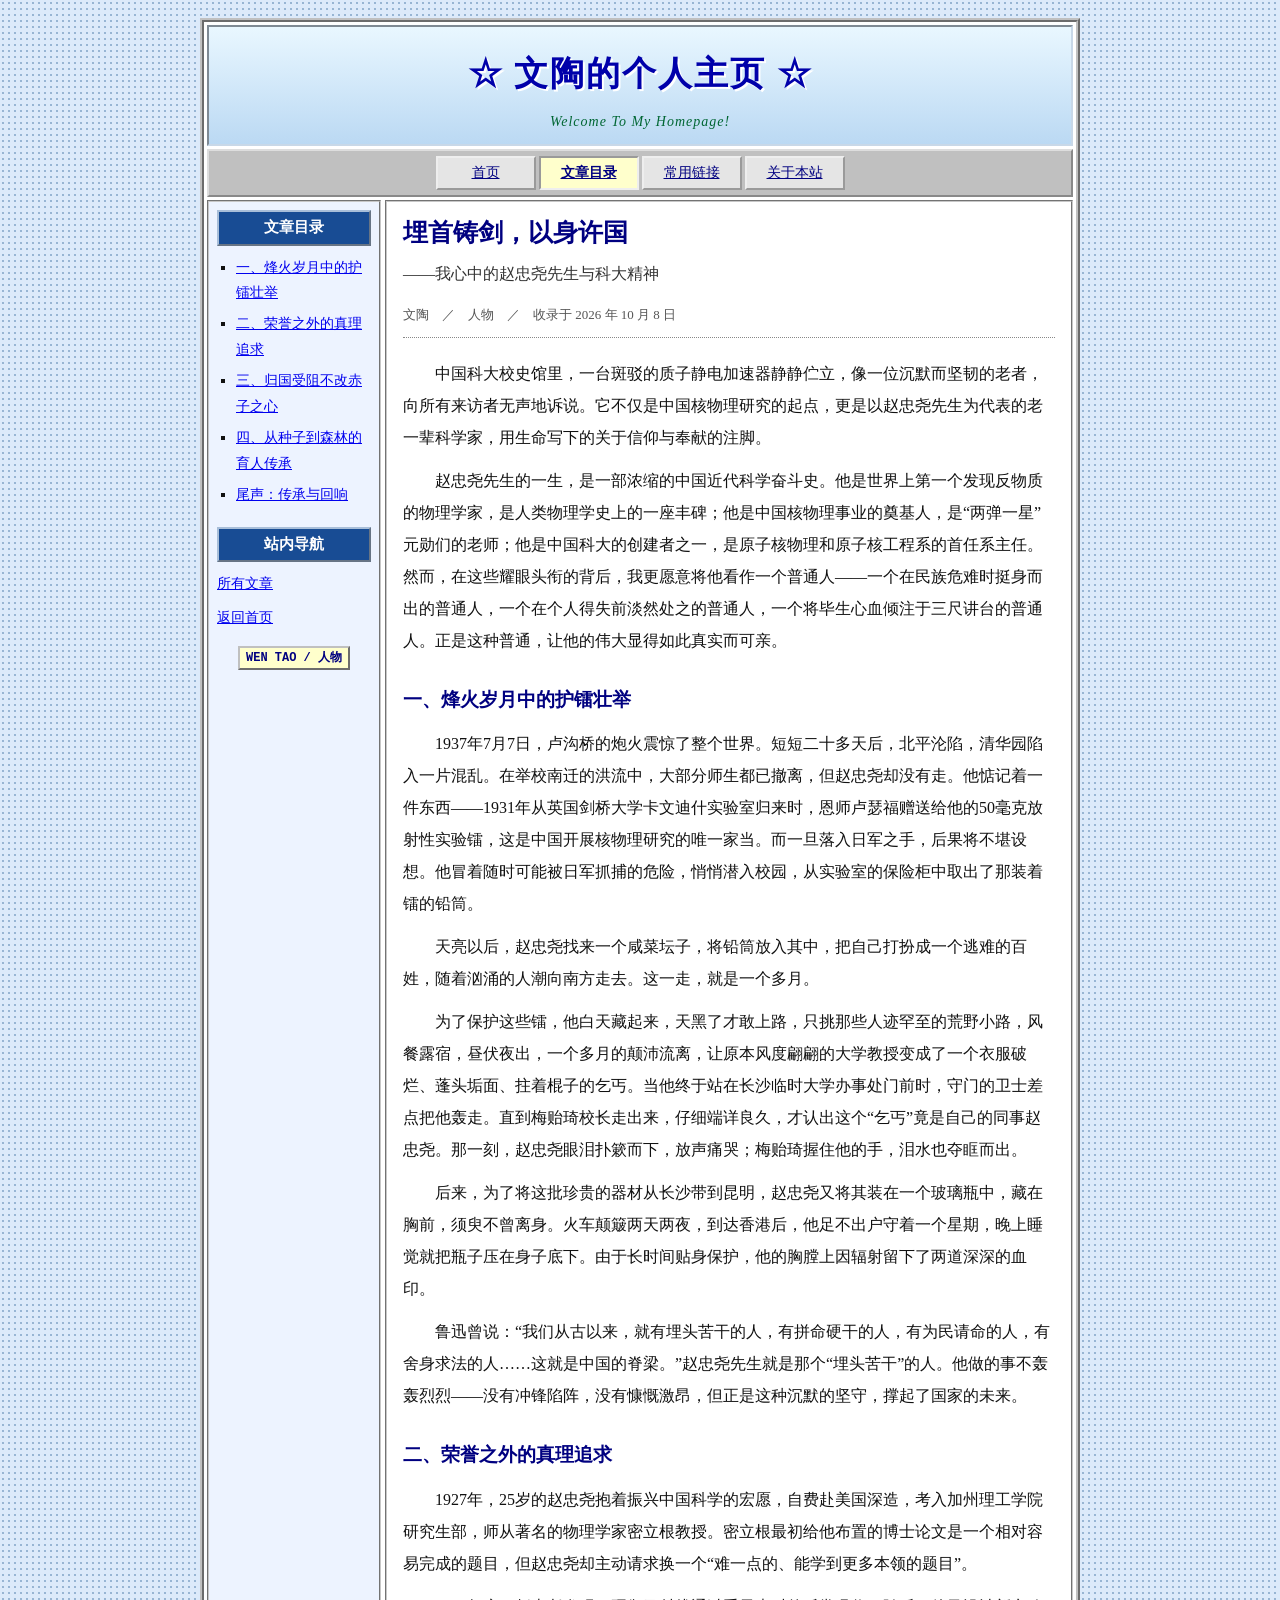
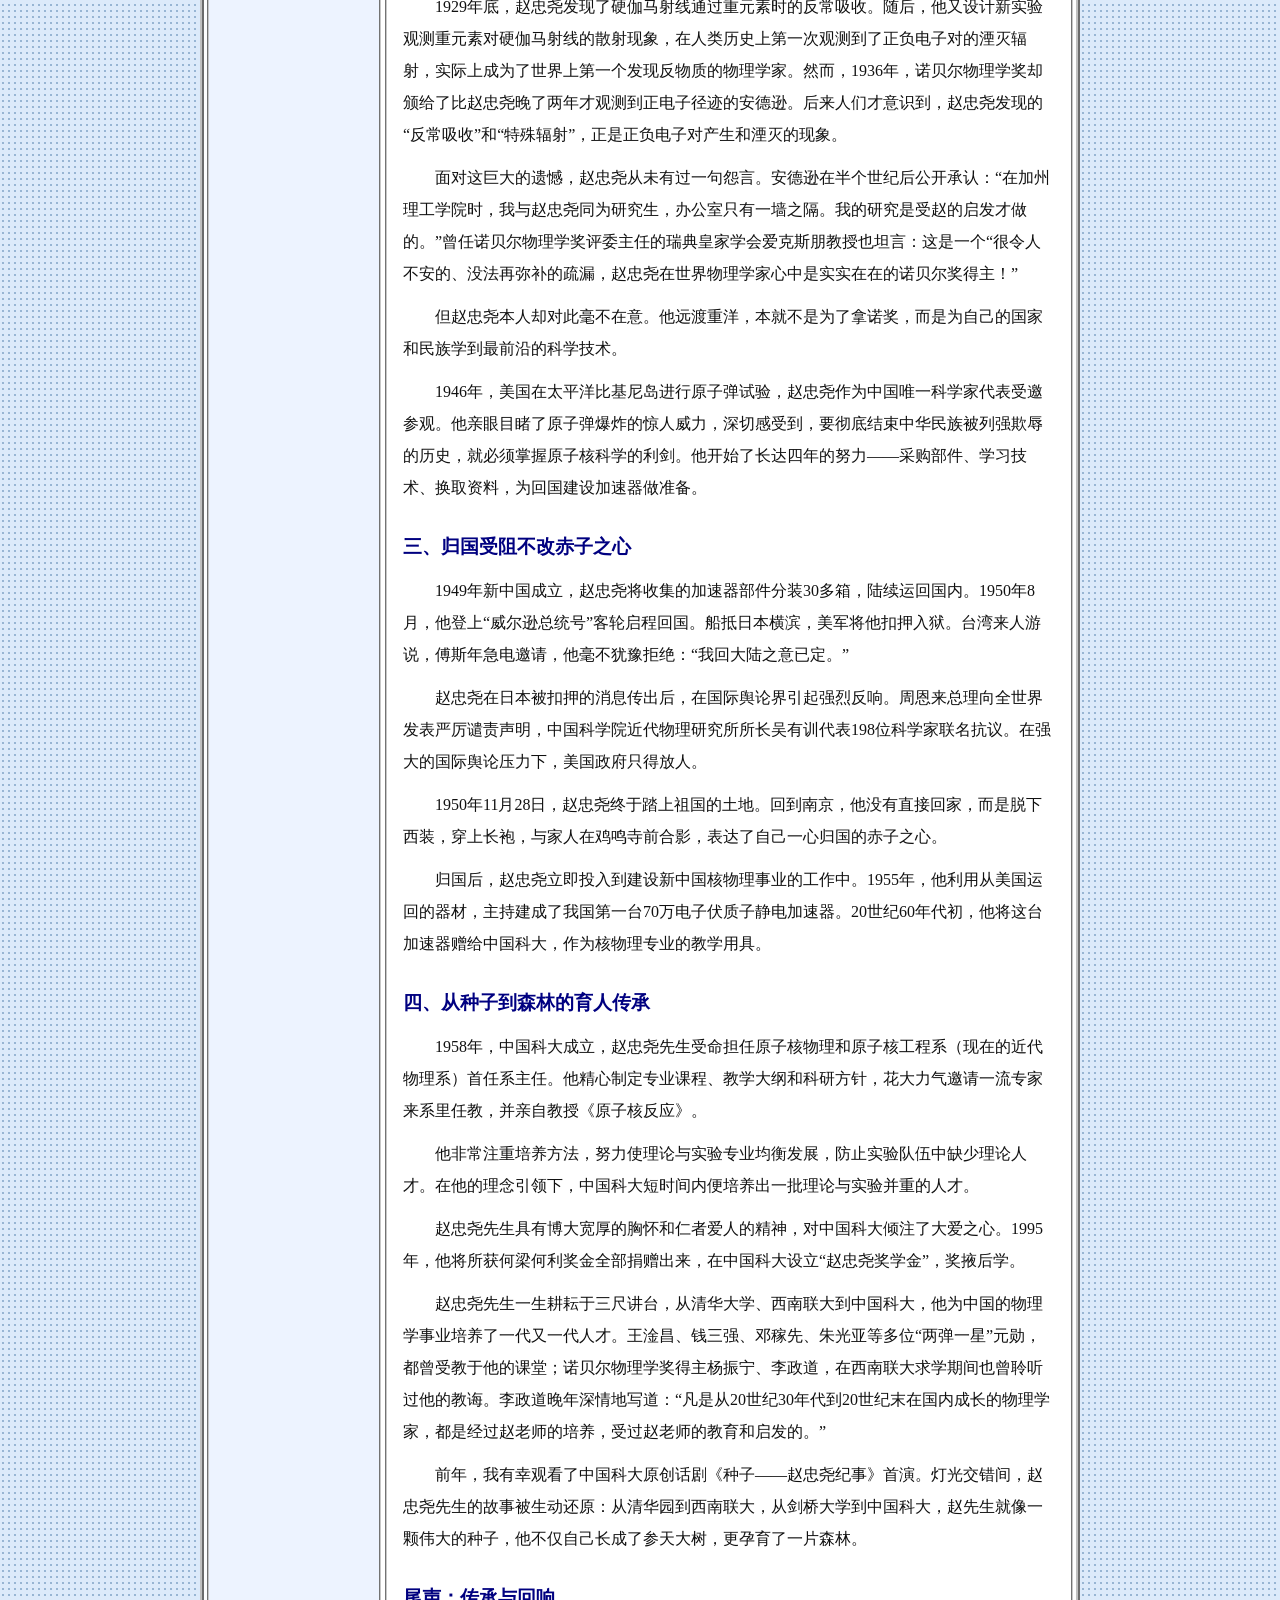
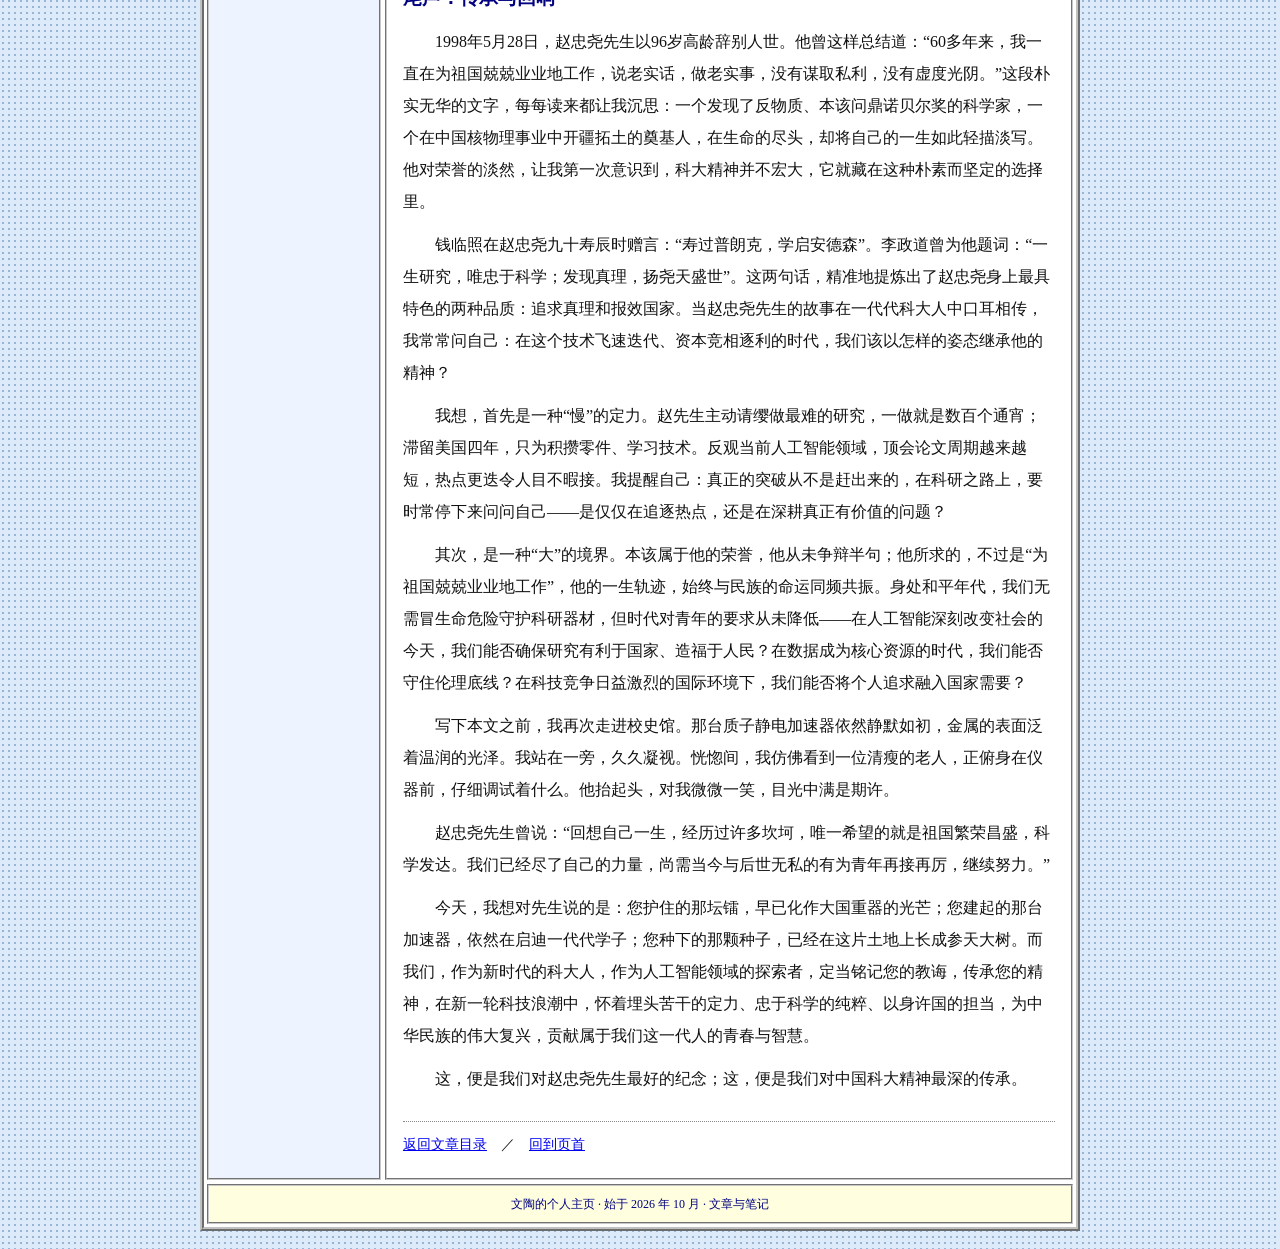
<file: posts/zhao-zhongyao.html>
<!DOCTYPE html>
<html lang="zh-CN"><head><meta charset="utf-8"><meta name="viewport" content="width=device-width, initial-scale=1"><meta name="description" content="中国科大校史馆里，一台斑驳的质子静电加速器静静伫立，像一位沉默而坚韧的老者，向所有来访者无声地诉说。它不仅是中国核物理研究的起点，更是以赵忠尧先生为代表的老一辈科学家，用生命写下的关于信仰与奉献的注脚"><title>埋首铸剑，以身许国 - 文陶的个人主页</title><link rel="stylesheet" href="../css/style.css"><link rel="icon" type="image/svg+xml" href="data:image/svg+xml,%3Csvg xmlns='http://www.w3.org/2000/svg' viewBox='0 0 32 32'%3E%3Crect x='2' y='2' width='28' height='28' fill='%23fffef9' stroke='%23315776' stroke-width='2'/%3E%3Cpath d='M8 9h16M8 15h16M8 21h10' stroke='%23315776' stroke-width='2'/%3E%3C/svg%3E"></head>
<body id="top"><a class="skip" href="#main">跳到正文</a><div class="site">
<header class="masthead"><h1><a href="../index.html">☆ 文陶的个人主页 ☆</a></h1><p>Welcome To My Homepage!</p></header>
<nav class="navigation" aria-label="主导航"><a href="../index.html">首页</a><a href="../index.html#notes" aria-current="page">文章目录</a><a href="../index.html#links">常用链接</a><a href="../about.html">关于本站</a></nav>
<div class="layout"><aside class="sidebar"><h2>文章目录</h2><ul><li><a href="#section-1">一、烽火岁月中的护镭壮举</a></li><li><a href="#section-2">二、荣誉之外的真理追求</a></li><li><a href="#section-3">三、归国受阻不改赤子之心</a></li><li><a href="#section-4">四、从种子到森林的育人传承</a></li><li><a href="#section-5">尾声：传承与回响</a></li></ul><h2>站内导航</h2><p><a href="../index.html#notes">所有文章</a></p><p><a href="../index.html">返回首页</a></p><span class="stamp">WEN TAO / 人物</span></aside><main class="content post original" id="main"><article><h2>埋首铸剑，以身许国</h2><p class="subtitle">——我心中的赵忠尧先生与科大精神</p><p class="meta">文陶　／　人物　／　收录于 2026 年 10 月 8 日</p><p>中国科大校史馆里，一台斑驳的质子静电加速器静静伫立，像一位沉默而坚韧的老者，向所有来访者无声地诉说。它不仅是中国核物理研究的起点，更是以赵忠尧先生为代表的老一辈科学家，用生命写下的关于信仰与奉献的注脚。</p>
<p>赵忠尧先生的一生，是一部浓缩的中国近代科学奋斗史。他是世界上第一个发现反物质的物理学家，是人类物理学史上的一座丰碑；他是中国核物理事业的奠基人，是“两弹一星”元勋们的老师；他是中国科大的创建者之一，是原子核物理和原子核工程系的首任系主任。然而，在这些耀眼头衔的背后，我更愿意将他看作一个普通人——一个在民族危难时挺身而出的普通人，一个在个人得失前淡然处之的普通人，一个将毕生心血倾注于三尺讲台的普通人。正是这种普通，让他的伟大显得如此真实而可亲。</p>
<h3 id="section-1">一、<strong>烽火岁月中的护镭壮举</strong></h3>
<p>1937年7月7日，卢沟桥的炮火震惊了整个世界。短短二十多天后，北平沦陷，清华园陷入一片混乱。在举校南迁的洪流中，大部分师生都已撤离，但赵忠尧却没有走。他惦记着一件东西——1931年从英国剑桥大学卡文迪什实验室归来时，恩师卢瑟福赠送给他的50毫克放射性实验镭，这是中国开展核物理研究的唯一家当。而一旦落入日军之手，后果将不堪设想。他冒着随时可能被日军抓捕的危险，悄悄潜入校园，从实验室的保险柜中取出了那装着镭的铅筒。</p>
<p>天亮以后，赵忠尧找来一个咸菜坛子，将铅筒放入其中，把自己打扮成一个逃难的百姓，随着汹涌的人潮向南方走去。这一走，就是一个多月。</p>
<p>为了保护这些镭，他白天藏起来，天黑了才敢上路，只挑那些人迹罕至的荒野小路，风餐露宿，昼伏夜出，一个多月的颠沛流离，让原本风度翩翩的大学教授变成了一个衣服破烂、蓬头垢面、拄着棍子的乞丐。当他终于站在长沙临时大学办事处门前时，守门的卫士差点把他轰走。直到梅贻琦校长走出来，仔细端详良久，才认出这个“乞丐”竟是自己的同事赵忠尧。那一刻，赵忠尧眼泪扑簌而下，放声痛哭；梅贻琦握住他的手，泪水也夺眶而出。</p>
<p>后来，为了将这批珍贵的器材从长沙带到昆明，赵忠尧又将其装在一个玻璃瓶中，藏在胸前，须臾不曾离身。火车颠簸两天两夜，到达香港后，他足不出户守着一个星期，晚上睡觉就把瓶子压在身子底下。由于长时间贴身保护，他的胸膛上因辐射留下了两道深深的血印。</p>
<p>鲁迅曾说：“我们从古以来，就有埋头苦干的人，有拼命硬干的人，有为民请命的人，有舍身求法的人……这就是中国的脊梁。”赵忠尧先生就是那个“埋头苦干”的人。他做的事不轰轰烈烈——没有冲锋陷阵，没有慷慨激昂，但正是这种沉默的坚守，撑起了国家的未来。</p>
<h3 id="section-2"><strong>二、荣誉之外的真理追求</strong></h3>
<p>1927年，25岁的赵忠尧抱着振兴中国科学的宏愿，自费赴美国深造，考入加州理工学院研究生部，师从著名的物理学家密立根教授。密立根最初给他布置的博士论文是一个相对容易完成的题目，但赵忠尧却主动请求换一个“难一点的、能学到更多本领的题目”。</p>
<p>1929年底，赵忠尧发现了硬伽马射线通过重元素时的反常吸收。随后，他又设计新实验观测重元素对硬伽马射线的散射现象，在人类历史上第一次观测到了正负电子对的湮灭辐射，实际上成为了世界上第一个发现反物质的物理学家。然而，1936年，诺贝尔物理学奖却颁给了比赵忠尧晚了两年才观测到正电子径迹的安德逊。后来人们才意识到，赵忠尧发现的“反常吸收”和“特殊辐射”，正是正负电子对产生和湮灭的现象。</p>
<p>面对这巨大的遗憾，赵忠尧从未有过一句怨言。安德逊在半个世纪后公开承认：“在加州理工学院时，我与赵忠尧同为研究生，办公室只有一墙之隔。我的研究是受赵的启发才做的。”曾任诺贝尔物理学奖评委主任的瑞典皇家学会爱克斯朋教授也坦言：这是一个“很令人不安的、没法再弥补的疏漏，赵忠尧在世界物理学家心中是实实在在的诺贝尔奖得主！”</p>
<p>但赵忠尧本人却对此毫不在意。他远渡重洋，本就不是为了拿诺奖，而是为自己的国家和民族学到最前沿的科学技术。</p>
<p>1946年，美国在太平洋比基尼岛进行原子弹试验，赵忠尧作为中国唯一科学家代表受邀参观。他亲眼目睹了原子弹爆炸的惊人威力，深切感受到，要彻底结束中华民族被列强欺辱的历史，就必须掌握原子核科学的利剑。他开始了长达四年的努力——采购部件、学习技术、换取资料，为回国建设加速器做准备。</p>
<h3 id="section-3"><strong>三、归国受阻不改赤子之心</strong></h3>
<p>1949年新中国成立，赵忠尧将收集的加速器部件分装30多箱，陆续运回国内。1950年8月，他登上“威尔逊总统号”客轮启程回国。船抵日本横滨，美军将他扣押入狱。台湾来人游说，傅斯年急电邀请，他毫不犹豫拒绝：“我回大陆之意已定。”</p>
<p>赵忠尧在日本被扣押的消息传出后，在国际舆论界引起强烈反响。周恩来总理向全世界发表严厉谴责声明，中国科学院近代物理研究所所长吴有训代表198位科学家联名抗议。在强大的国际舆论压力下，美国政府只得放人。</p>
<p>1950年11月28日，赵忠尧终于踏上祖国的土地。回到南京，他没有直接回家，而是脱下西装，穿上长袍，与家人在鸡鸣寺前合影，表达了自己一心归国的赤子之心。</p>
<p>归国后，赵忠尧立即投入到建设新中国核物理事业的工作中。1955年，他利用从美国运回的器材，主持建成了我国第一台70万电子伏质子静电加速器。20世纪60年代初，他将这台加速器赠给中国科大，作为核物理专业的教学用具。</p>
<h3 id="section-4"><strong>四、从种子到森林的育人传承</strong></h3>
<p>1958年，中国科大成立，赵忠尧先生受命担任原子核物理和原子核工程系（现在的近代物理系）首任系主任。他精心制定专业课程、教学大纲和科研方针，花大力气邀请一流专家来系里任教，并亲自教授《原子核反应》。</p>
<p>他非常注重培养方法，努力使理论与实验专业均衡发展，防止实验队伍中缺少理论人才。在他的理念引领下，中国科大短时间内便培养出一批理论与实验并重的人才。</p>
<p>赵忠尧先生具有博大宽厚的胸怀和仁者爱人的精神，对中国科大倾注了大爱之心。1995年，他将所获何梁何利奖金全部捐赠出来，在中国科大设立“赵忠尧奖学金”，奖掖后学。</p>
<p>赵忠尧先生一生耕耘于三尺讲台，从清华大学、西南联大到中国科大，他为中国的物理学事业培养了一代又一代人才。王淦昌、钱三强、邓稼先、朱光亚等多位“两弹一星”元勋，都曾受教于他的课堂；诺贝尔物理学奖得主杨振宁、李政道，在西南联大求学期间也曾聆听过他的教诲。李政道晚年深情地写道：“凡是从20世纪30年代到20世纪末在国内成长的物理学家，都是经过赵老师的培养，受过赵老师的教育和启发的。”</p>
<p>前年，我有幸观看了中国科大原创话剧《种子——赵忠尧纪事》首演。灯光交错间，赵忠尧先生的故事被生动还原：从清华园到西南联大，从剑桥大学到中国科大，赵先生就像一颗伟大的种子，他不仅自己长成了参天大树，更孕育了一片森林。</p>
<h3 id="section-5"><strong>尾声：</strong><strong>传承与回响</strong></h3>
<p>1998年5月28日，赵忠尧先生以96岁高龄辞别人世。他曾这样总结道：“60多年来，我一直在为祖国兢兢业业地工作，说老实话，做老实事，没有谋取私利，没有虚度光阴。”这段朴实无华的文字，每每读来都让我沉思：一个发现了反物质、本该问鼎诺贝尔奖的科学家，一个在中国核物理事业中开疆拓土的奠基人，在生命的尽头，却将自己的一生如此轻描淡写。他对荣誉的淡然，让我第一次意识到，科大精神并不宏大，它就藏在这种朴素而坚定的选择里。</p>
<p>钱临照在赵忠尧九十寿辰时赠言：“寿过普朗克，学启安德森”。李政道曾为他题词：“一生研究，唯忠于科学；发现真理，扬尧天盛世”。这两句话，精准地提炼出了赵忠尧身上最具特色的两种品质：追求真理和报效国家。当赵忠尧先生的故事在一代代科大人中口耳相传，我常常问自己：在这个技术飞速迭代、资本竞相逐利的时代，我们该以怎样的姿态继承他的精神？</p>
<p>我想，首先是一种“慢”的定力。赵先生主动请缨做最难的研究，一做就是数百个通宵；滞留美国四年，只为积攒零件、学习技术。反观当前人工智能领域，顶会论文周期越来越短，热点更迭令人目不暇接。我提醒自己：真正的突破从不是赶出来的，在科研之路上，要时常停下来问问自己——是仅仅在追逐热点，还是在深耕真正有价值的问题？</p>
<p>其次，是一种“大”的境界。本该属于他的荣誉，他从未争辩半句；他所求的，不过是“为祖国兢兢业业地工作”，他的一生轨迹，始终与民族的命运同频共振。身处和平年代，我们无需冒生命危险守护科研器材，但时代对青年的要求从未降低——在人工智能深刻改变社会的今天，我们能否确保研究有利于国家、造福于人民？在数据成为核心资源的时代，我们能否守住伦理底线？在科技竞争日益激烈的国际环境下，我们能否将个人追求融入国家需要？</p>
<p>写下本文之前，我再次走进校史馆。那台质子静电加速器依然静默如初，金属的表面泛着温润的光泽。我站在一旁，久久凝视。恍惚间，我仿佛看到一位清瘦的老人，正俯身在仪器前，仔细调试着什么。他抬起头，对我微微一笑，目光中满是期许。</p>
<p>赵忠尧先生曾说：“回想自己一生，经历过许多坎坷，唯一希望的就是祖国繁荣昌盛，科学发达。我们已经尽了自己的力量，尚需当今与后世无私的有为青年再接再厉，继续努力。”</p>
<p>今天，我想对先生说的是：您护住的那坛镭，早已化作大国重器的光芒；您建起的那台加速器，依然在启迪一代代学子；您种下的那颗种子，已经在这片土地上长成参天大树。而我们，作为新时代的科大人，作为人工智能领域的探索者，定当铭记您的教诲，传承您的精神，在新一轮科技浪潮中，怀着埋头苦干的定力、忠于科学的纯粹、以身许国的担当，为中华民族的伟大复兴，贡献属于我们这一代人的青春与智慧。</p>
<p>这，便是我们对赵忠尧先生最好的纪念；这，便是我们对中国科大精神最深的传承。</p></article><div class="post-end"><a href="../index.html#notes">返回文章目录</a>　／　<a href="#top">回到页首</a></div></main></div>
<footer class="footer"><p>文陶的个人主页 · 始于 2026 年 10 月 · 文章与笔记</p></footer></div></body></html>
</file>
<file: css/style.css>
/* 千禧年前后的个人主页：宋体、平铺背景、凸起边框和蓝色超链接。 */
* { box-sizing: border-box; }
html { scroll-behavior: auto; }
body {
  margin: 0;
  padding: 18px 12px;
  color: #111;
  background-color: #dceafa;
  background-image: radial-gradient(#92b1d0 .7px, transparent .8px);
  background-size: 6px 6px;
  font: 16px/1.85 SimSun, "Songti SC", "Noto Serif CJK SC", serif;
}
a { color: #0000ee; text-decoration: underline; }
a:visited { color: #800080; }
a:hover { color: #ff0000; background: #ffffc8; }
a:focus-visible { outline: 2px dotted #cc0000; outline-offset: 3px; }
.skip { position: absolute; left: -9999px; }
.skip:focus { left: 12px; top: 2px; z-index: 10; background: #fff; }
.site { max-width: 880px; margin: auto; border: 4px ridge #c0c0c0; background: #fff; padding: 3px; }
.masthead {
  border: 2px inset #c8d8e8;
  padding: 16px 20px 12px;
  text-align: center;
  background: linear-gradient(180deg, #e9f7ff, #bbd9f3);
}
.masthead h1 { margin: 0; color: #0000aa; font-weight: bold; font-size: 34px; letter-spacing: 2px; text-shadow: 2px 2px #fff; }
.masthead h1 a { color: inherit; text-decoration: none; }
.masthead h1 a:hover { background: transparent; color: #cc0000; }
.masthead p { margin: 5px 0 0; color: #006633; font: italic 14px/1.5 "Times New Roman", serif; letter-spacing: 1px; }
.navigation { display: flex; flex-wrap: wrap; justify-content: center; gap: 3px; padding: 5px; margin: 3px 0; border: 2px outset #ddd; background: #c0c0c0; }
.navigation a { display: block; min-width: 100px; padding: 2px 13px; text-align: center; border: 2px outset #eee; background: #e5e5e5; font-size: 14px; color: #000080; }
.navigation a:hover { background: #ffffc8; color: #ff0000; }
.navigation a[aria-current="page"] { border-style: inset; font-weight: bold; background: #ffffcc; }
.layout { display: grid; grid-template-columns: 174px minmax(0, 1fr); gap: 4px; }
.sidebar { border: 2px groove #c7c7c7; padding: 8px; background: #edf3ff; font-size: 14px; }
.sidebar h2 { margin: 0 0 9px; padding: 2px 6px; color: #fff; font-size: 15px; border: 2px outset #a8bed9; background: #184c94; text-align: center; }
.sidebar ul { list-style: square; margin: 8px 0 19px; padding-left: 19px; }
.sidebar li { margin: 5px 0; }
.sidebar p { margin: 8px 0; }
.small { font-size: 13px; color: #444; }
.stamp { display: block; width: fit-content; margin: 15px auto 8px; border: 2px outset #c0c0c0; background: #ffffcc; padding: 1px 6px; color: #000080; font: bold 12px/1.5 "Courier New", monospace; }
.counter { display: inline-block; border: 2px inset #bbb; background: #000; color: #00ff66; padding: 0 6px; font: bold 17px/1.5 "Courier New", monospace; letter-spacing: 2px; }
.content { min-width: 0; padding: 12px 16px 20px; border: 2px groove #c7c7c7; background: white; }
.section-title { font-size: 17px; font-weight: bold; color: #fff; margin: 0 0 12px; padding: 2px 7px; border: 2px outset #a8bed9; background: linear-gradient(90deg, #003b80, #699bc9); }
.welcome { font-size: 14px; line-height: 1.8; margin: 8px 0 12px; }
.notice { margin-bottom: 12px; padding: 3px 6px; overflow: hidden; border: 1px solid #c6a745; background: #ffffcc; color: #c00000; font-size: 13px; }
.ticker { display: block; width: max-content; max-width: none; animation: announcement 22s linear infinite; }
@keyframes announcement { from { transform: translateX(10%); } to { transform: translateX(-45%); } }
.photo { margin: 12px 0 17px; }
.photo img { display: block; width: 100%; height: 190px; object-fit: cover; object-position: center 38%; padding: 4px; border: 3px ridge #b0b0b0; background: #eee; }
.photo figcaption { font-size: 12px; text-align: center; color: #555; padding-top: 3px; }
.entry { margin: 0; padding: 10px 6px 11px; border-bottom: 1px dotted #969696; }
.entry:nth-of-type(even) { background: #f2f7ff; }
.entry h3 { margin: 0 0 2px; font-size: 17px; font-weight: bold; line-height: 1.6; }
.entry .date { color: #666; font-size: 12px; line-height: 1.8; }
.entry p { margin: 5px 0; font-size: 14px; line-height: 1.8; }
.entry .read { font-size: 13px; }
.new-tag { color: #ff0000; margin-left: 6px; font: bold italic 11px "Arial", sans-serif; animation: old-new 2s steps(1) infinite; }
@keyframes old-new { 0%, 65% { visibility: visible; } 66%, 100% { visibility: hidden; } }
.spaced { margin-top: 22px; }
table { width: 100%; border: 2px ridge #c0c0c0; border-collapse: separate; border-spacing: 2px; background: #eee; margin: 10px 0; font-size: 14px; }
caption { text-align: left; font-size: 13px; margin-bottom: 4px; }
th, td { border: 1px inset #c0c0c0; padding: 5px 7px; text-align: left; vertical-align: top; background: #fff; }
th { background: #d7eaff; color: #000080; font-weight: bold; }
.footer { margin-top: 4px; padding: 7px 10px; border: 2px groove #c7c7c7; text-align: center; background: #ffffdf; color: #000080; font-size: 12px; }
.footer p { margin: 0; }
.post h2 { color: #000080; font-size: 25px; line-height: 1.5; font-weight: bold; margin: 0 0 8px; }
.post .meta { font-size: 13px; color: #555; margin: 0 0 20px; border-bottom: 1px dotted #888; padding-bottom: 9px; }
.post h3 { font-size: 19px; color: #000080; margin: 25px 0 8px; }
.post p { margin: 11px 0; }
.post ul, .post ol { padding-left: 25px; }
.post li { margin: 7px 0; }
code { font-family: "Courier New", monospace; font-size: .9em; background: #edf2fa; padding: 1px 3px; overflow-wrap: anywhere; }
pre { border: 2px inset #ddd; background: #f0f0f0; padding: 10px 12px; overflow: auto; font: 14px/1.65 "Courier New", monospace; }
pre code { padding: 0; background: none; overflow-wrap: normal; }
blockquote { margin: 18px 0; padding: 5px 12px; border: 1px solid #aebdd1; background: #ffffe5; color: #333; }
.post-end { margin-top: 26px; border-top: 1px dotted #888; padding-top: 10px; font-size: 14px; }
.original p { text-indent: 2em; overflow-wrap: anywhere; line-height: 2; }
.original .meta, .original .subtitle, .original .editor-note, .original .reference { text-indent: 0; }
.original .subtitle { margin: -1px 0 12px; color: #333; }
.original .editor-note { font-size: 13px; padding: 7px 10px; border: 1px solid #b7b7b7; background: #ffffe5; color: #555; }
.original h3 { scroll-margin-top: 12px; }
.original-figure { margin: 20px 0; text-align: center; }
.original-figure img { max-width: 100%; height: auto; display: block; margin: 10px auto; border: 2px ridge #bbb; }
.original-figure figcaption { color: #444; font-size: 13px; line-height: 1.7; margin: 5px 0 14px; }
.original sup { font-size: 12px; }
.footnotes { border-top: 1px dotted #888; margin-top: 25px; font-size: 14px; }
.footnotes li { overflow-wrap: anywhere; }
.table-scroll { max-width: 100%; overflow-x: auto; margin: 15px 0; }
.article-table { min-width: 560px; }
.resource-table caption { color: #000080; font-weight: bold; font-size: 15px; margin: 14px 0 5px; }
.resource-table th:first-child, .resource-table td:first-child { width: 40%; }
.resource-table td { overflow-wrap: anywhere; }
.original .article-table p { text-indent: 0; font-size: 14px; line-height: 1.8; margin: 4px 0; }
@media (max-width: 700px) {
  body { padding: 8px 5px; }
  .site { padding: 2px; border-width: 3px; }
  .masthead { padding: 14px 8px 10px; }
  .masthead h1 { font-size: 25px; letter-spacing: 0; }
  .masthead p { font-size: 12px; }
  .navigation { gap: 2px; padding: 3px; }
  .navigation a { flex: 1 0 40%; min-width: 0; padding: 2px 5px; }
  .layout { grid-template-columns: 1fr; }
  .content { grid-row: 1; padding: 12px 11px 18px; }
  .sidebar { padding: 10px; }
  .post h2 { font-size: 23px; }
  .photo img { height: 155px; }
  .entry { padding-left: 4px; padding-right: 4px; }
  th, td { padding: 5px; }
}
@media (prefers-reduced-motion: reduce) { .ticker, .new-tag { animation: none; } .ticker { width: auto; } }
@media print {
  body { background: #fff; padding: 0; }
  .site { border: 0; max-width: none; padding: 0; }
  .sidebar, .navigation, .skip { display: none; }
  .layout { display: block; }
  .content { border: 0; padding: 20px 0; }
  .masthead { border: 0; background: white; padding: 10px 0; }
  .footer { background: white; }
  .ticker, .new-tag { animation: none; }
}
</file>
